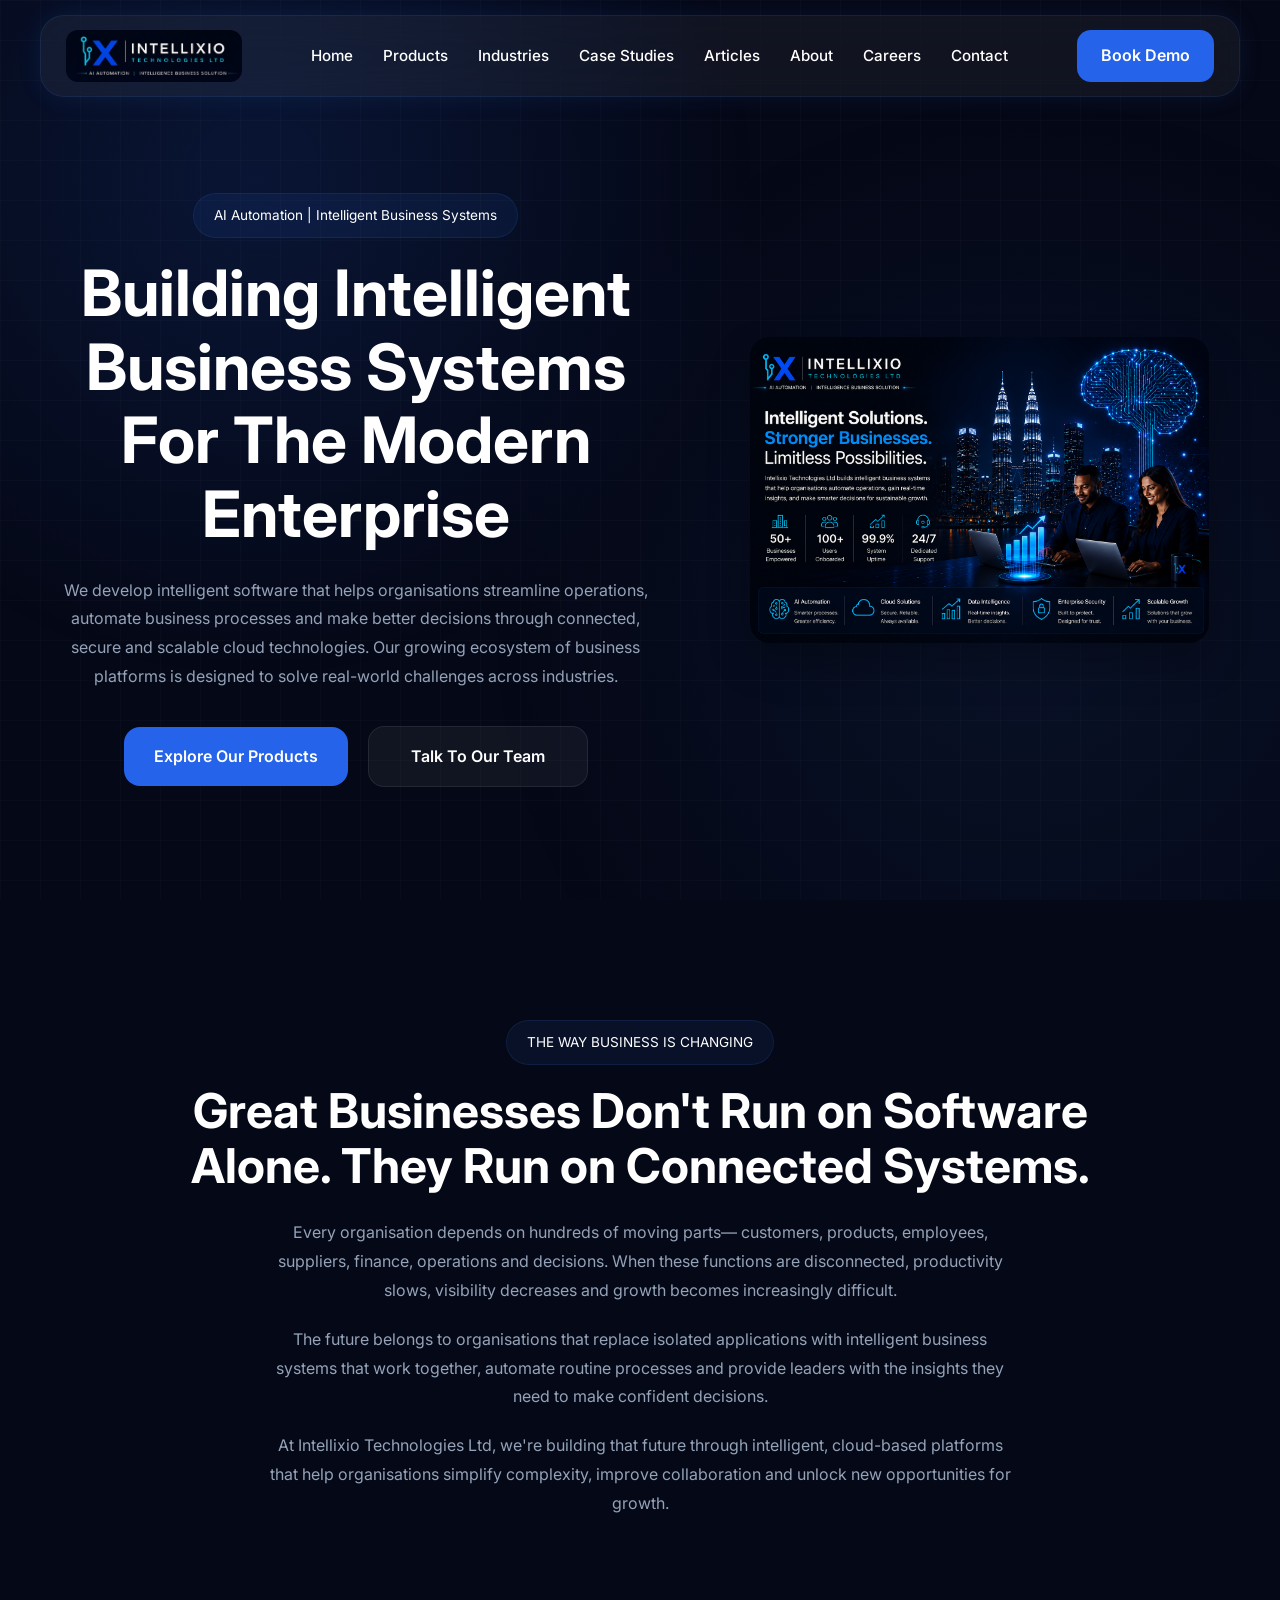
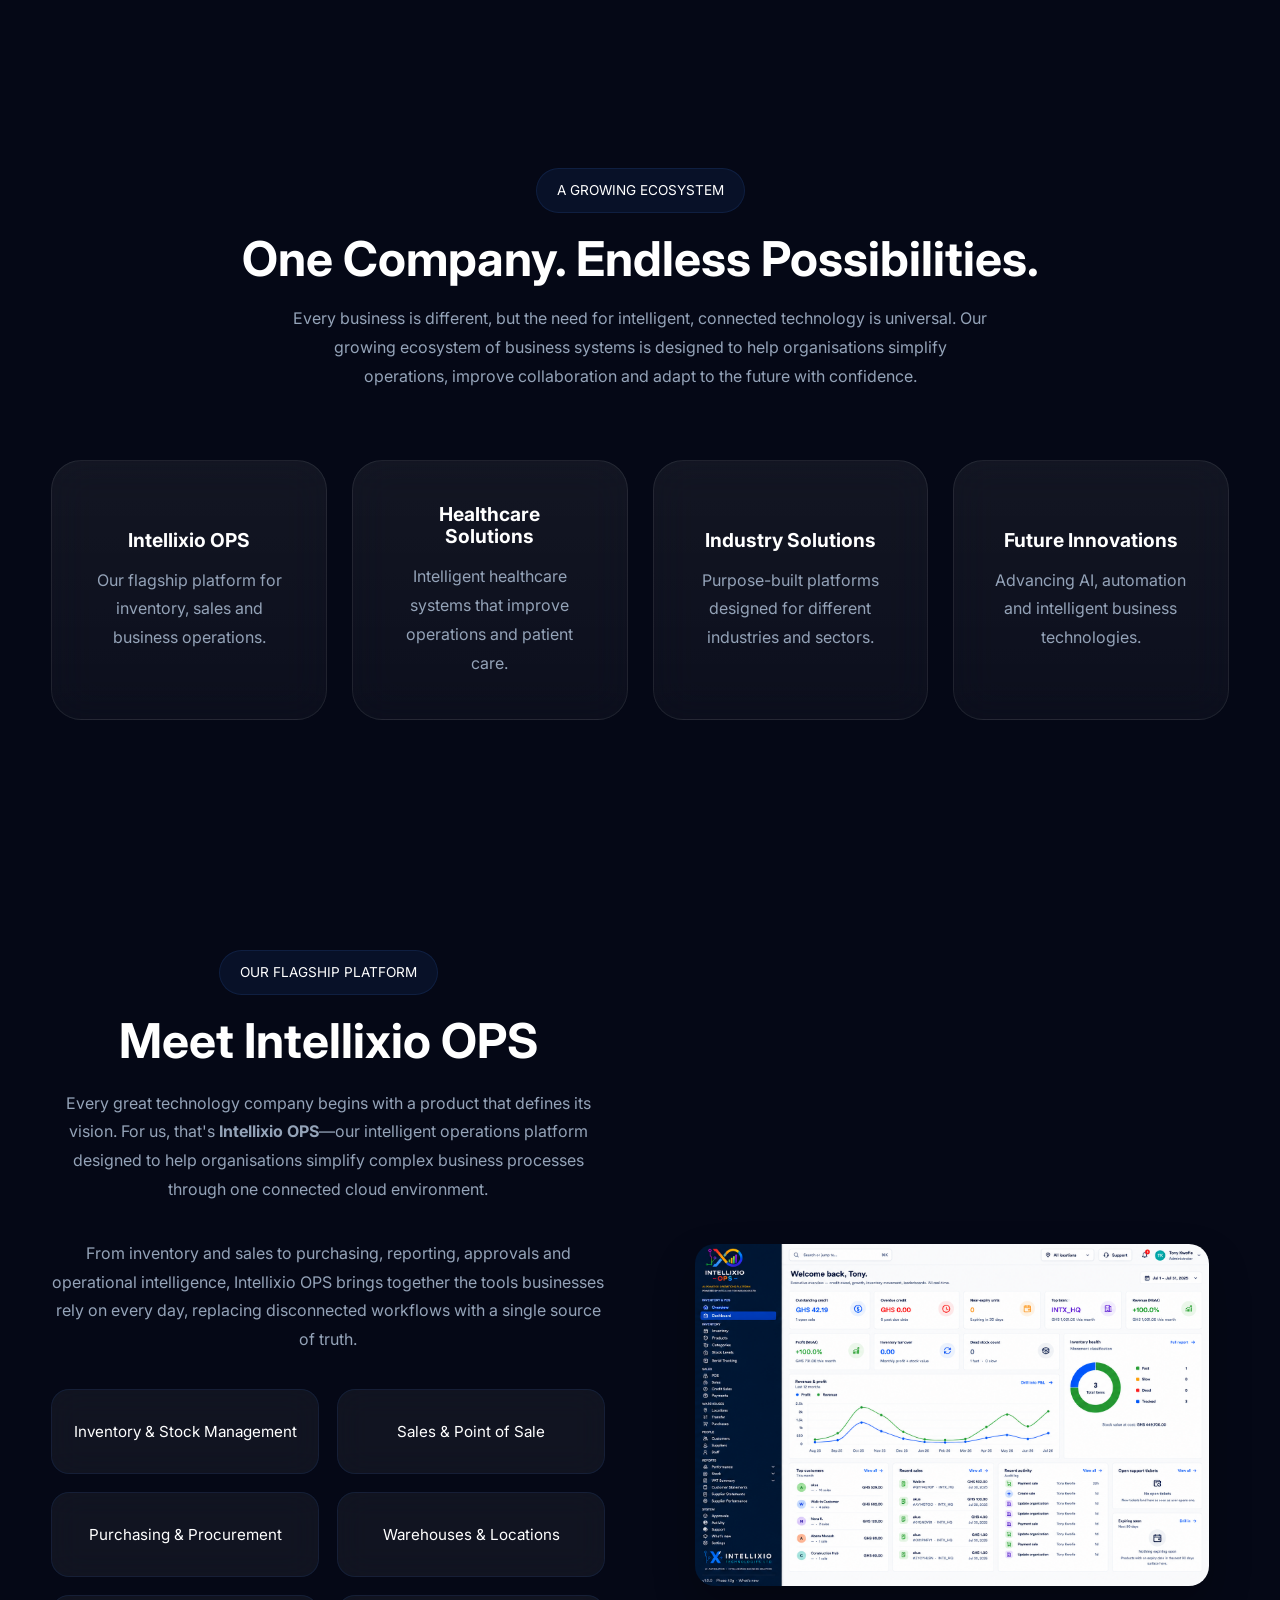
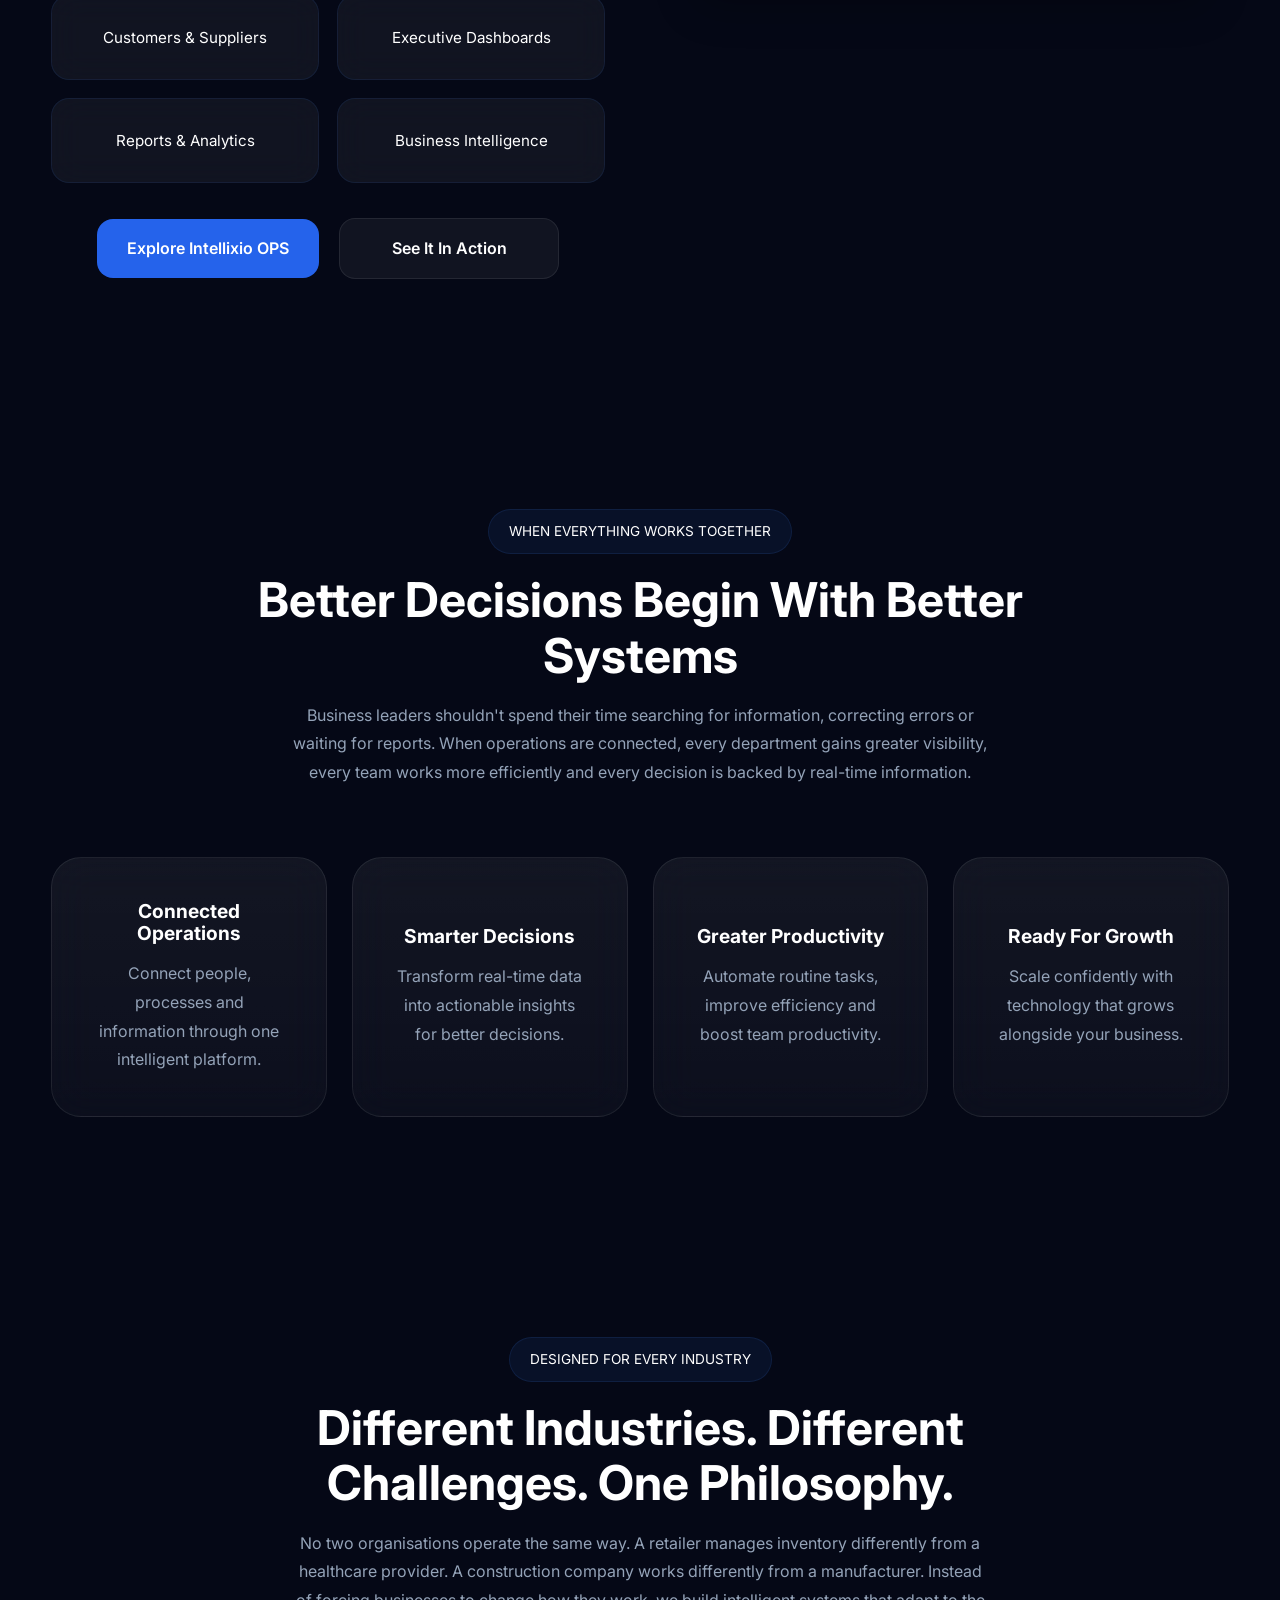
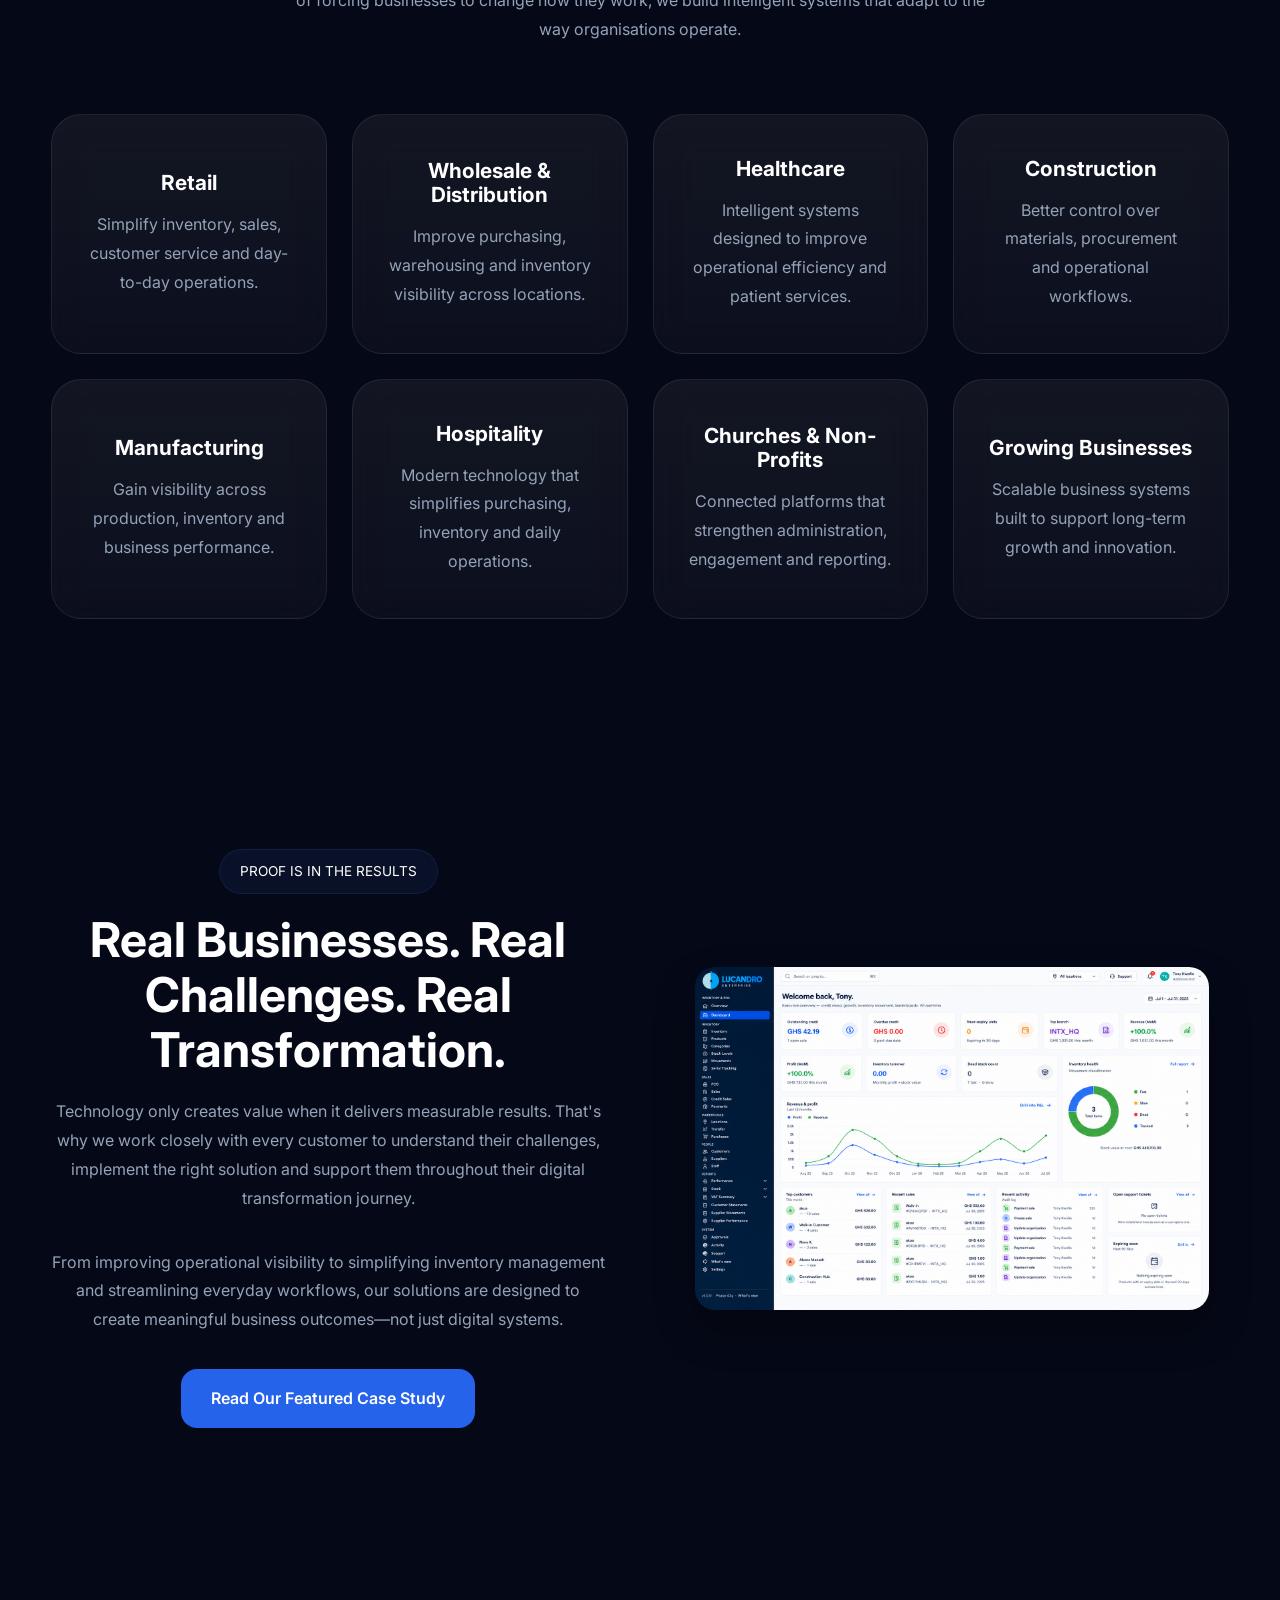
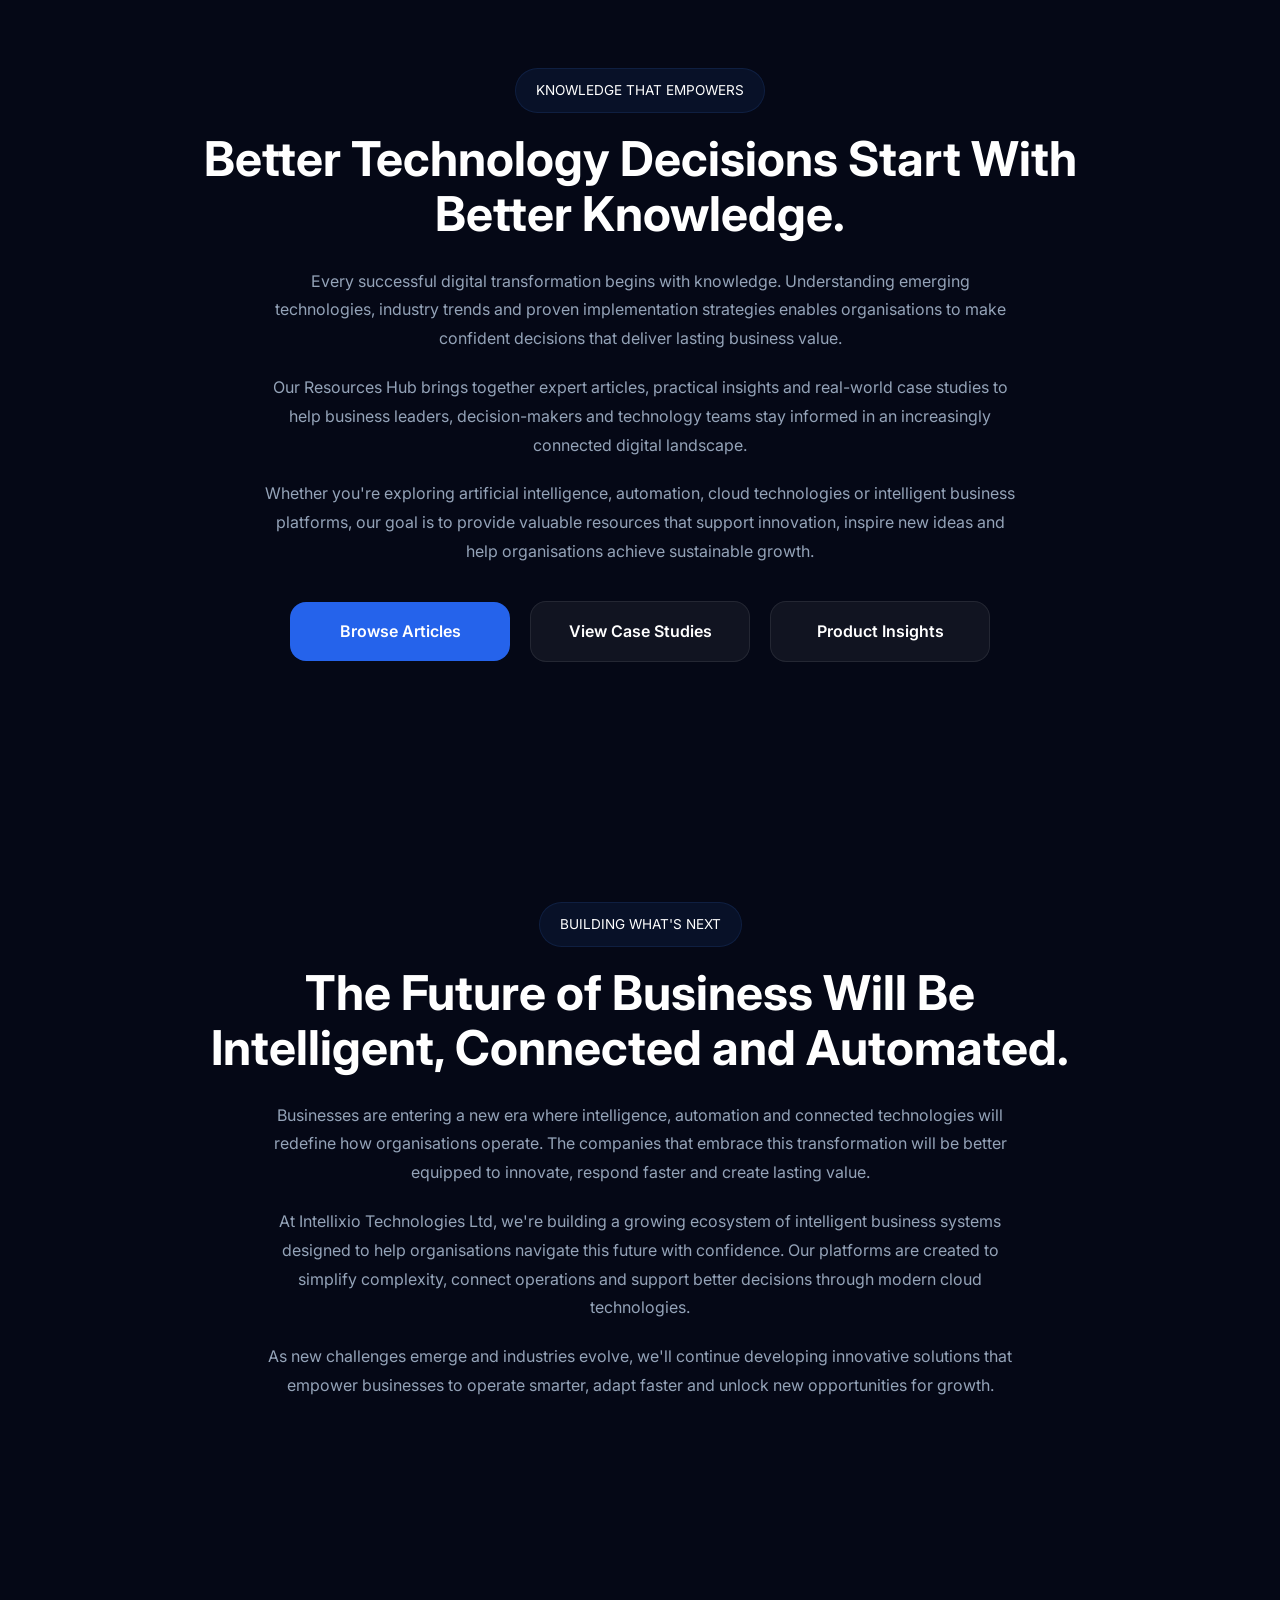
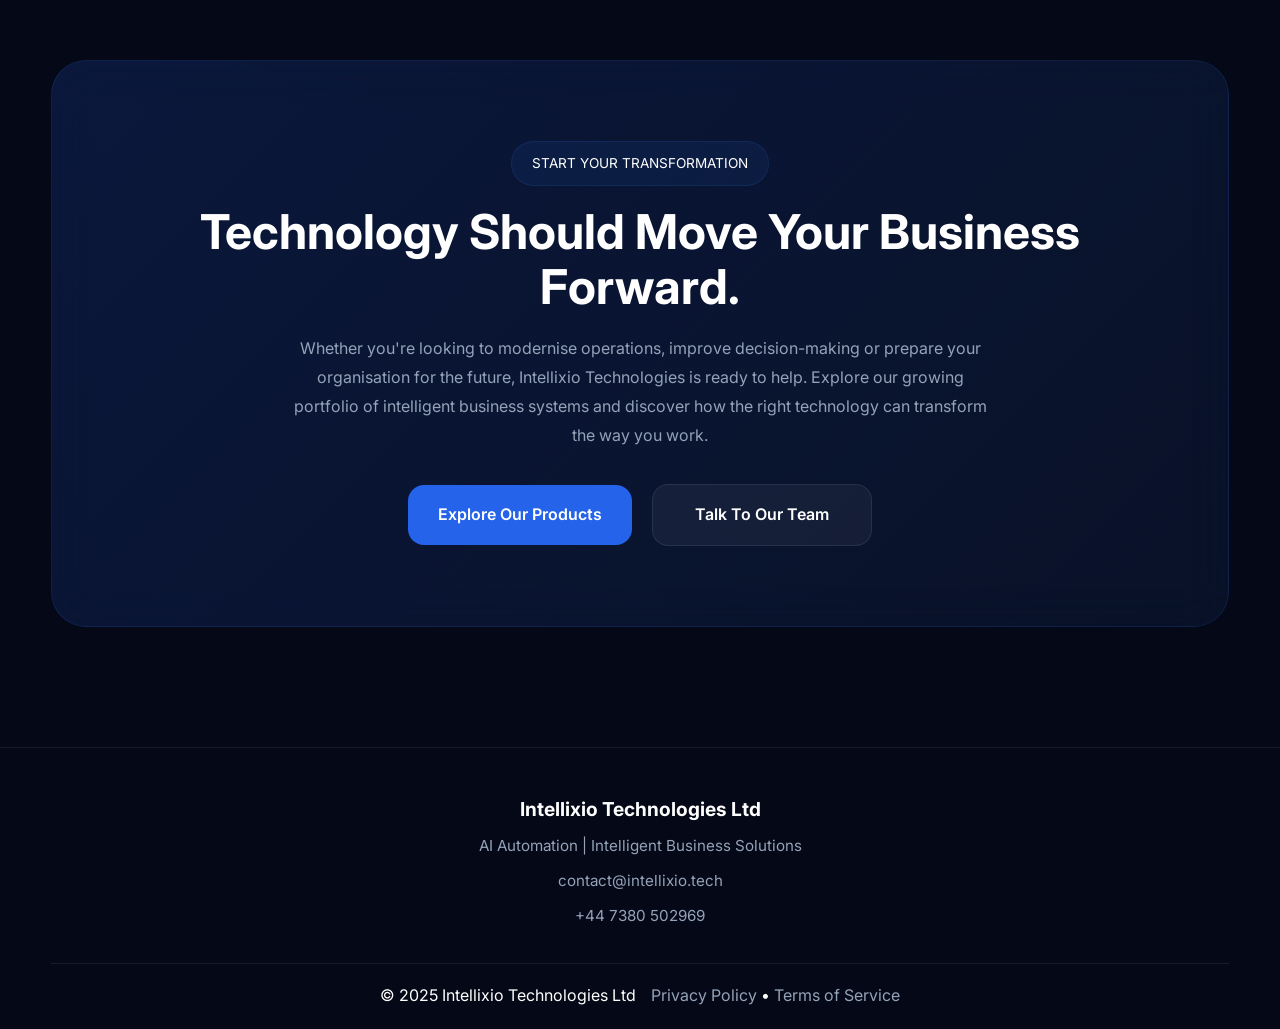
<file: index.html>
<!DOCTYPE html>
<html lang="en">

<head>

    <meta charset="UTF-8">

    <meta name="viewport" content="width=device-width, initial-scale=1.0">

    <title>

        Intellixio Technologies Ltd | AI Automation | Intelligent Business Systems

    </title>

    <meta name="description"
        content="Intellixio Technologies Ltd develops intelligent business systems that help organisations automate operations, improve decision-making and accelerate digital transformation through secure cloud-based software.">

    <meta name="keywords"
        content="AI Automation, Intelligent Business Systems, Business Software, Digital Transformation, Cloud Software, Intellixio Technologies">

    <meta name="author" content="Intellixio Technologies Ltd">

    <!-- Open Graph -->

    <!-- Open Graph -->

    <meta property="og:type" content="website">

    <meta property="og:site_name" content="Intellixio Technologies Ltd">

    <meta property="og:title" content="Intellixio Technologies Ltd">

    <meta property="og:description" content="Building intelligent business systems for modern organisations.">

    <meta property="og:url" content="https://intellixio.tech/">

    <meta property="og:image" content="https://intellixio.tech/assets/images/open-graph.png">

    <meta property="og:image:width" content="1200">

    <meta property="og:image:height" content="630">

    <meta property="og:image:alt" content="Intellixio Technologies Ltd - AI Automation | Intelligent Business Systems">

    <!-- Favicon -->

    <!-- ==========================================
     FAVICONS
========================================== -->

    <link rel="icon" type="image/x-icon" href="/assets/images/favicon/favicon.ico">

    <link rel="icon" type="image/png" sizes="16x16" href="/assets/images/favicon/favicon-16x16.png">

    <link rel="icon" type="image/png" sizes="32x32" href="/assets/images/favicon/favicon-32x32.png">

    <link rel="apple-touch-icon" sizes="180x180" href="/assets/images/favicon/apple-touch-icon.png">

    <link rel="manifest" href="/assets/images/favicon/site.webmanifest">

    <meta name="theme-color" content="#07142A">

    <!-- Google Fonts -->

    <link rel="preconnect" href="https://fonts.googleapis.com">

    <link rel="preconnect" href="https://fonts.gstatic.com" crossorigin>

    <link href="https://fonts.googleapis.com/css2?family=Inter:wght@300;400;500;600;700;800&display=swap"
        rel="stylesheet">

    <!-- CSS -->

    <link rel="stylesheet" href="assets/css/style.css">

    <link rel="stylesheet" href="assets/css/responsive.css">

    <script defer src="assets/js/main.js"></script>

</head>

<body>

    <!-- ==========================================
         NAVIGATION
    ========================================== -->

    <header class="navbar">

        <div class="logo">

            <a href="index.html">

                <img src="assets/images/logo2.jpg" alt="Intellixio Technologies Ltd">

            </a>

        </div>

        <nav>

            <ul class="nav-links">

                <li>
                    <a href="index.html">Home</a>
                </li>

                <li class="dropdown">

                    <a href="products.html">

                        Products

                    </a>

                    <ul class="dropdown-menu">

                        <li>

                            <a href="products/intellixio-ops.html">

                                <strong>

                                    Intellixio OPS

                                </strong>

                                <span>

                                    Our Flagship Operations Platform

                                </span>

                            </a>

                        </li>

                    </ul>

                </li>

                <li>
                    <a href="industries.html">Industries</a>
                </li>

                <li>
                    <a href="case-studies/index.html">Case Studies</a>
                </li>

                <li>
                    <a href="articles/index.html">Articles</a>
                </li>

                <li>
                    <a href="about.html">About</a>
                </li>

                <li>
                    <a href="careers.html">Careers</a>
                </li>

                <li>
                    <a href="contact.html">Contact</a>
                </li>

            </ul>

        </nav>

        <a href="contact.html" class="btn-demo glow">

            Book Demo

        </a>

        <button class="menu-toggle">

            ☰

        </button>

        <div class="mobile-nav">

            <ul>

                <li><a href="index.html">Home</a></li>
                <li><a href="products.html">Products</a></li>
                <li><a href="industries.html">Industries</a></li>
                <li><a href="case-studies/index.html">Case Studies</a></li>
                <li><a href="articles/index.html">Articles</a></li>
                <li><a href="about.html">About</a></li>
                <li><a href="careers.html">Careers</a></li>
                <li><a href="contact.html">Contact</a></li>

            </ul>

            <a href="contact.html" class="mobile-demo">

                Book Demo

            </a>

        </div>

    </header>

    <!-- ==========================================
         HERO
    ========================================== -->

    <section class="hero">

        <div class="container">

            <div class="hero-content">

                <!-- LEFT -->

                <div class="hero-left">

                    <span class="section-tag">

                        AI Automation | Intelligent Business Systems

                    </span>

                    <h1>

                        Building Intelligent
                        Business Systems
                        For The Modern Enterprise

                    </h1>

                    <p>

                        We develop intelligent software that helps organisations
                        streamline operations, automate business processes and
                        make better decisions through connected, secure and
                        scalable cloud technologies. Our growing ecosystem of
                        business platforms is designed to solve real-world
                        challenges across industries.

                    </p>

                    <div class="hero-buttons">

                        <a href="products.html" class="btn-primary glow">

                            Explore Our Products

                        </a>

                        <a href="contact.html" class="btn-secondary">

                            Talk To Our Team

                        </a>

                    </div>

                </div>

                <!-- RIGHT -->

                <div class="hero-right">

                    <div class="dashboard-preview">

                        <img src="assets/images/Home page 1.png" alt="Intellixio Technologies Platform"
                            class="dashboard-image">

                    </div>

                </div>

            </div>

        </div>

    </section>

    <!-- ==========================================
     THE FUTURE OF BUSINESS
========================================== -->

    <section class="company-story">

        <div class="container">

            <div class="story-content">

                <span class="section-tag">

                    THE WAY BUSINESS IS CHANGING

                </span>

                <h2>

                    Great Businesses Don't Run
                    on Software Alone.

                    They Run on Connected Systems.

                </h2>

                <p>

                    Every organisation depends on hundreds of moving parts—
                    customers, products, employees, suppliers, finance,
                    operations and decisions. When these functions are
                    disconnected, productivity slows, visibility decreases
                    and growth becomes increasingly difficult.

                </p>

                <p>

                    The future belongs to organisations that replace isolated
                    applications with intelligent business systems that work
                    together, automate routine processes and provide leaders
                    with the insights they need to make confident decisions.

                </p>

                <p>

                    At Intellixio Technologies Ltd, we're building that future
                    through intelligent, cloud-based platforms that help
                    organisations simplify complexity, improve collaboration
                    and unlock new opportunities for growth.

                </p>

            </div>

        </div>

    </section>

    <!-- ==========================================
     PRODUCT ECOSYSTEM
========================================== -->

    <section class="trust-section">

        <div class="container">

            <div class="section-header">

                <span class="section-tag">

                    A GROWING ECOSYSTEM

                </span>

                <h2>

                    One Company.
                    Endless Possibilities.

                </h2>

                <p>

                    Every business is different, but the need for intelligent,
                    connected technology is universal. Our growing ecosystem of
                    business systems is designed to help organisations simplify
                    operations, improve collaboration and adapt to the future
                    with confidence.

                </p>

            </div>

            <div class="trust-grid">

                <div class="trust-card">

                    <h3>

                        Intellixio OPS

                    </h3>

                    <p>

                        Our flagship platform for
                        inventory, sales and
                        business operations.

                    </p>

                </div>

                <div class="trust-card">

                    <h3>

                        Healthcare Solutions

                    </h3>

                    <p>

                        Intelligent healthcare
                        systems that improve
                        operations and patient care.

                    </p>

                </div>

                <div class="trust-card">

                    <h3>

                        Industry Solutions

                    </h3>

                    <p>

                        Purpose-built platforms
                        designed for different
                        industries and sectors.

                    </p>

                </div>

                <div class="trust-card">

                    <h3>

                        Future Innovations

                    </h3>

                    <p>

                        Advancing AI, automation
                        and intelligent business
                        technologies.

                    </p>

                </div>

            </div>


        </div>

        </div>

    </section>

    <!-- ==========================================
     FEATURED PLATFORM
========================================== -->

    <section class="ops-showcase">

        <div class="container">

            <div class="showcase-content">

                <!-- LEFT -->

                <div class="showcase-left">

                    <span class="section-tag">

                        OUR FLAGSHIP PLATFORM

                    </span>

                    <h2>

                        Meet Intellixio OPS

                    </h2>

                    <p>

                        Every great technology company begins with a product
                        that defines its vision. For us, that's
                        <strong>Intellixio OPS</strong>—our intelligent
                        operations platform designed to help organisations
                        simplify complex business processes through one
                        connected cloud environment.

                    </p>

                    <p>

                        From inventory and sales to purchasing, reporting,
                        approvals and operational intelligence, Intellixio OPS
                        brings together the tools businesses rely on every day,
                        replacing disconnected workflows with a single source
                        of truth.

                    </p>

                    <ul class="feature-list">

                        <li>

                            Inventory & Stock Management

                        </li>

                        <li>

                            Sales & Point of Sale

                        </li>

                        <li>

                            Purchasing & Procurement

                        </li>

                        <li>

                            Warehouses & Locations

                        </li>

                        <li>

                            Customers & Suppliers

                        </li>

                        <li>

                            Executive Dashboards

                        </li>

                        <li>

                            Reports & Analytics

                        </li>

                        <li>

                            Business Intelligence

                        </li>

                    </ul>

                    <div class="hero-buttons">

                        <a href="products/intellixio-ops.html" class="btn-primary glow">

                            Explore Intellixio OPS

                        </a>

                        <a href="case-studies/lucandro-enterprise.html" class="btn-secondary">

                            See It In Action

                        </a>

                    </div>

                </div>

                <!-- RIGHT -->

                <div class="showcase-right">

                    <div class="dashboard-preview">

                        <img src="assets/images/dashboard3.png" alt="Intellixio OPS Dashboard" class="dashboard-image">

                    </div>

                </div>

            </div>

        </div>

    </section>

    <!-- ==========================================
     WHEN EVERYTHING WORKS TOGETHER
========================================== -->

    <section class="trust-section">

        <div class="container">

            <div class="section-header">

                <span class="section-tag">

                    WHEN EVERYTHING WORKS TOGETHER

                </span>

                <h2>

                    Better Decisions Begin
                    With Better Systems

                </h2>

                <p>

                    Business leaders shouldn't spend their time searching for
                    information, correcting errors or waiting for reports.
                    When operations are connected, every department gains
                    greater visibility, every team works more efficiently
                    and every decision is backed by real-time information.

                </p>

            </div>

            <div class="trust-grid">

                <div class="trust-card">

                    <h3>

                        Connected Operations

                    </h3>

                    <p>

                        Connect people, processes
                        and information through
                        one intelligent platform.

                    </p>

                </div>

                <div class="trust-card">

                    <h3>

                        Smarter Decisions

                    </h3>

                    <p>

                        Transform real-time data
                        into actionable insights
                        for better decisions.

                    </p>

                </div>

                <div class="trust-card">

                    <h3>

                        Greater Productivity

                    </h3>

                    <p>

                        Automate routine tasks,
                        improve efficiency and
                        boost team productivity.

                    </p>

                </div>

                <div class="trust-card">

                    <h3>

                        Ready For Growth

                    </h3>

                    <p>

                        Scale confidently with
                        technology that grows
                        alongside your business.

                    </p>

                </div>

            </div>


        </div>

    </section>

    <!-- ==========================================
     EVERY BUSINESS HAS A DIFFERENT STORY
========================================== -->

    <section class="industries-section">

        <div class="container">

            <div class="section-header">

                <span class="section-tag">

                    DESIGNED FOR EVERY INDUSTRY

                </span>

                <h2>

                    Different Industries.
                    Different Challenges.
                    One Philosophy.

                </h2>

                <p>

                    No two organisations operate the same way. A retailer manages
                    inventory differently from a healthcare provider. A construction
                    company works differently from a manufacturer. Instead of forcing
                    businesses to change how they work, we build intelligent systems
                    that adapt to the way organisations operate.

                </p>

            </div>

            <div class="industries-grid">

                <div class="industry-card">

                    <h3>

                        Retail

                    </h3>

                    <p>

                        Simplify inventory, sales,
                        customer service and
                        day-to-day operations.

                    </p>

                </div>

                <div class="industry-card">

                    <h3>

                        Wholesale & Distribution

                    </h3>

                    <p>

                        Improve purchasing,
                        warehousing and inventory
                        visibility across locations.

                    </p>

                </div>

                <div class="industry-card">

                    <h3>

                        Healthcare

                    </h3>

                    <p>

                        Intelligent systems designed
                        to improve operational
                        efficiency and patient services.

                    </p>

                </div>

                <div class="industry-card">

                    <h3>

                        Construction

                    </h3>

                    <p>

                        Better control over materials,
                        procurement and operational
                        workflows.

                    </p>

                </div>

                <div class="industry-card">

                    <h3>

                        Manufacturing

                    </h3>

                    <p>

                        Gain visibility across
                        production, inventory
                        and business performance.

                    </p>

                </div>

                <div class="industry-card">

                    <h3>

                        Hospitality

                    </h3>

                    <p>

                        Modern technology that
                        simplifies purchasing,
                        inventory and daily operations.

                    </p>

                </div>

                <div class="industry-card">

                    <h3>

                        Churches & Non-Profits

                    </h3>

                    <p>

                        Connected platforms that
                        strengthen administration,
                        engagement and reporting.

                    </p>

                </div>

                <div class="industry-card">

                    <h3>

                        Growing Businesses

                    </h3>

                    <p>

                        Scalable business systems
                        built to support long-term
                        growth and innovation.

                    </p>

                </div>

            </div>

        </div>

    </section>

    <!-- ==========================================
     PROOF IS IN THE RESULTS
========================================== -->

    <section class="company-story">

        <div class="container">

            <div class="showcase-content">

                <!-- LEFT -->

                <div class="showcase-left">

                    <span class="section-tag">

                        PROOF IS IN THE RESULTS

                    </span>

                    <h2>

                        Real Businesses.
                        Real Challenges.
                        Real Transformation.

                    </h2>

                    <p>

                        Technology only creates value when it delivers measurable
                        results. That's why we work closely with every customer to
                        understand their challenges, implement the right solution
                        and support them throughout their digital transformation journey.

                    </p>

                    <p>

                        From improving operational visibility to simplifying
                        inventory management and streamlining everyday workflows,
                        our solutions are designed to create meaningful business
                        outcomes—not just digital systems.

                    </p>

                    <div class="hero-buttons">

                        <a href="case-studies/lucandro-enterprise.html" class="btn-primary glow">

                            Read Our Featured Case Study

                        </a>

                    </div>

                </div>

                <!-- RIGHT -->

                <div class="dashboard-preview">

                    <img src="assets/images/dashboard1.png" alt="Lucandro Enterprise Dashboard" class="dashboard-image">

                </div>

            </div>

        </div>

    </section>



    <!-- ==========================================
     KNOWLEDGE THAT EMPOWERS
========================================== -->

    <section class="company-story">

        <div class="container">

            <div class="story-content">

                <span class="section-tag">

                    KNOWLEDGE THAT EMPOWERS

                </span>

                <h2>

                    Better Technology Decisions
                    Start With Better Knowledge.

                </h2>

                <p>

                    Every successful digital transformation begins with
                    knowledge. Understanding emerging technologies,
                    industry trends and proven implementation strategies
                    enables organisations to make confident decisions
                    that deliver lasting business value.

                </p>

                <p>

                    Our Resources Hub brings together expert articles,
                    practical insights and real-world case studies to
                    help business leaders, decision-makers and technology
                    teams stay informed in an increasingly connected
                    digital landscape.

                </p>

                <p>

                    Whether you're exploring artificial intelligence,
                    automation, cloud technologies or intelligent business
                    platforms, our goal is to provide valuable resources
                    that support innovation, inspire new ideas and help
                    organisations achieve sustainable growth.

                </p>

                <div class="hero-buttons">

                    <a href="articles/index.html" class="btn-primary glow">

                        Browse Articles

                    </a>

                    <a href="case-studies/index.html" class="btn-secondary">

                        View Case Studies

                    </a>

                    <a href="products.html" class="btn-secondary">

                        Product Insights

                    </a>

                </div>

            </div>

        </div>

    </section>




    <!-- ==========================================
     BUILDING WHAT'S NEXT
========================================== -->

    <section class="company-story">

        <div class="container">

            <div class="story-content">

                <span class="section-tag">

                    BUILDING WHAT'S NEXT

                </span>

                <h2>

                    The Future of Business
                    Will Be Intelligent,
                    Connected and Automated.

                </h2>

                <p>

                    Businesses are entering a new era where intelligence,
                    automation and connected technologies will redefine how
                    organisations operate. The companies that embrace this
                    transformation will be better equipped to innovate,
                    respond faster and create lasting value.

                </p>

                <p>

                    At Intellixio Technologies Ltd, we're building a growing
                    ecosystem of intelligent business systems designed to help
                    organisations navigate this future with confidence. Our
                    platforms are created to simplify complexity, connect
                    operations and support better decisions through modern
                    cloud technologies.

                </p>

                <p>

                    As new challenges emerge and industries evolve, we'll
                    continue developing innovative solutions that empower
                    businesses to operate smarter, adapt faster and unlock
                    new opportunities for growth.

                </p>

            </div>

        </div>

    </section>

    <!-- ==========================================
     FINAL CALL TO ACTION
========================================== -->

    <section class="about-cta">

        <div class="container">

            <div class="cta-box">

                <span class="section-tag">

                    START YOUR TRANSFORMATION

                </span>

                <h2>

                    Technology Should Move
                    Your Business Forward.

                </h2>

                <p>

                    Whether you're looking to modernise operations, improve
                    decision-making or prepare your organisation for the future,
                    Intellixio Technologies is ready to help. Explore our growing
                    portfolio of intelligent business systems and discover how the
                    right technology can transform the way you work.

                </p>

                <div class="hero-buttons">

                    <a href="products.html" class="btn-primary glow">

                        Explore Our Products

                    </a>

                    <a href="contact.html" class="btn-secondary">

                        Talk To Our Team

                    </a>

                </div>

            </div>

        </div>

    </section>

    <!-- ==========================================
         FOOTER
    ========================================== -->




    <footer class="footer">




        <div class="container">




            <div class="footer-grid">




                <div class="footer-column">




                    <h3>




                        Intellixio Technologies Ltd




                    </h3>




                    <p>




                        AI Automation |
                        Intelligent Business Solutions




                    </p>




                    <p>




                        contact@intellixio.tech




                    </p>




                    <p>




                        +44 7380 502969




                    </p>




                </div>




            </div>




            <div class="footer-bottom">




                <div>




                    © 2025 Intellixio Technologies Ltd




                </div>




                <div>




                    <a href="privacy-policy.html">




                        Privacy Policy




                    </a>




                    •




                    <a href="terms-of-service.html">




                        Terms of Service




                    </a>




                </div>




            </div>




        </div>




    </footer>
</body>




</html>
</file>
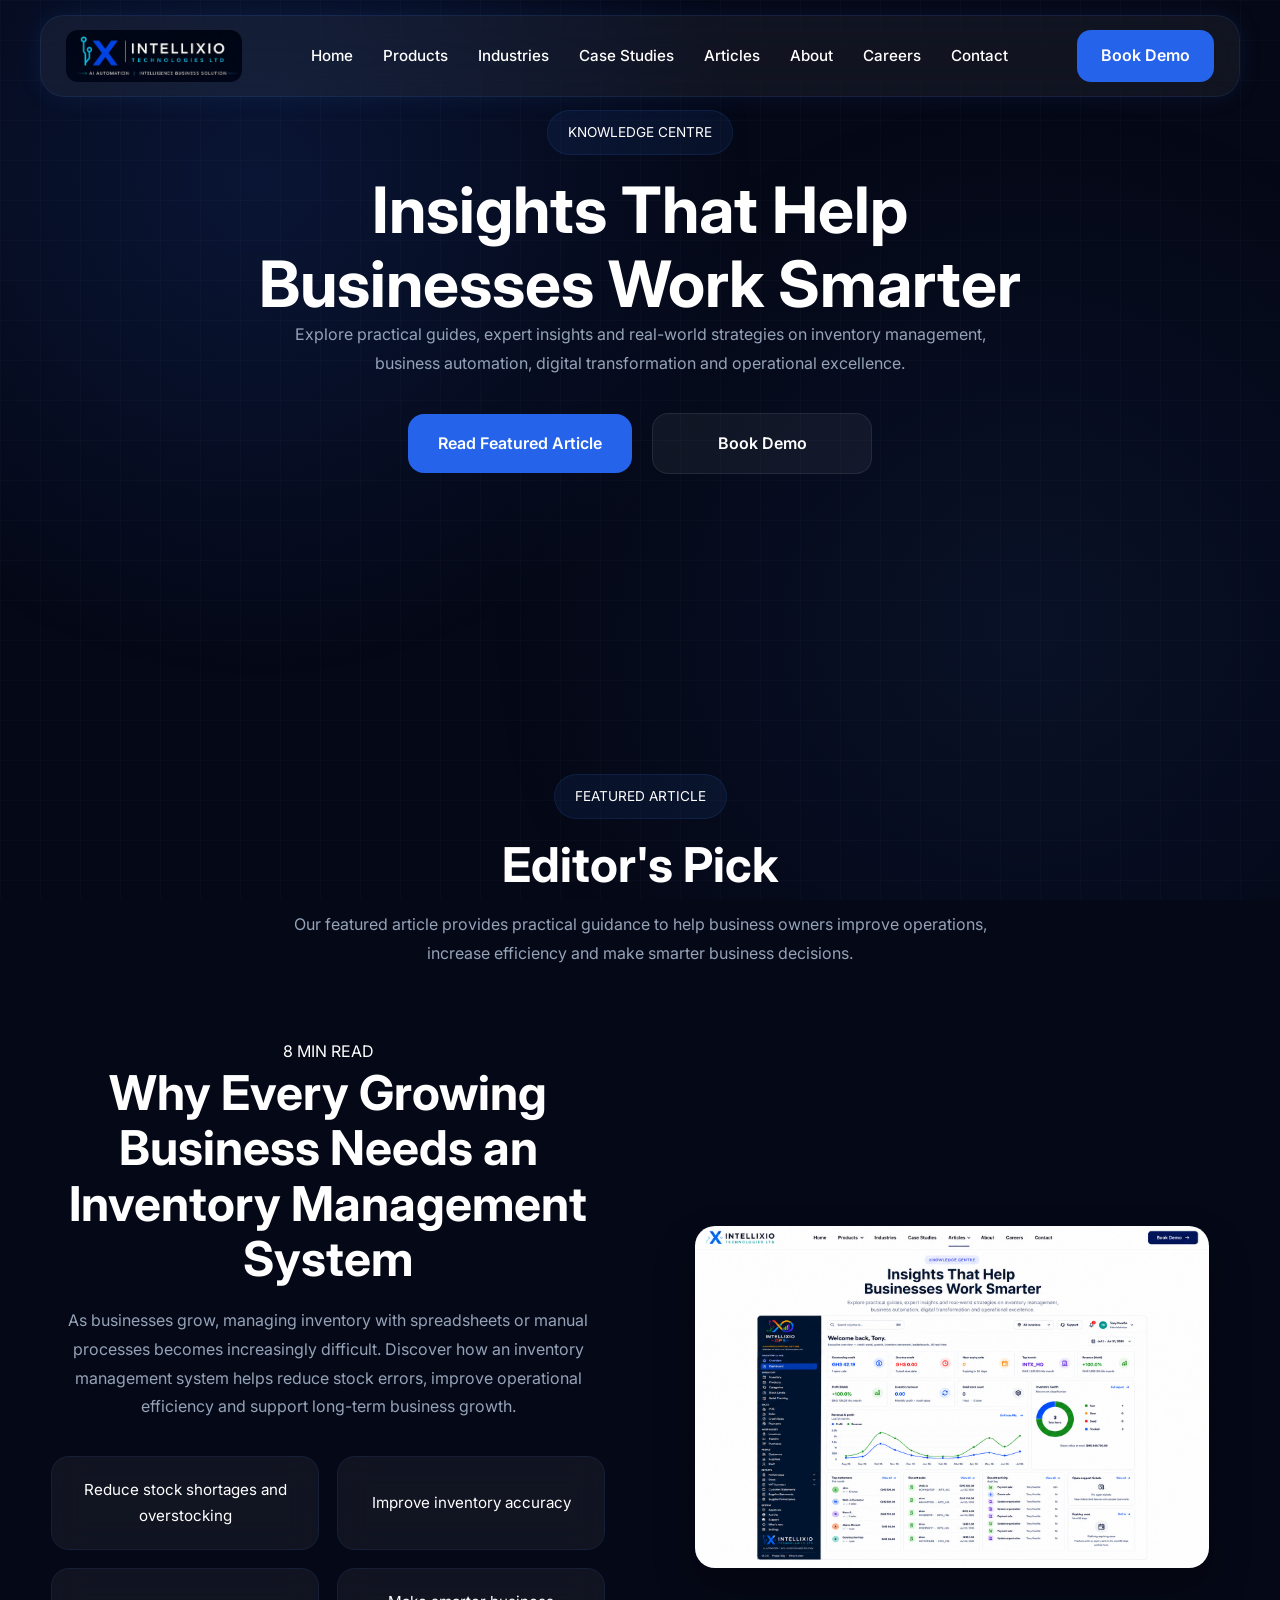
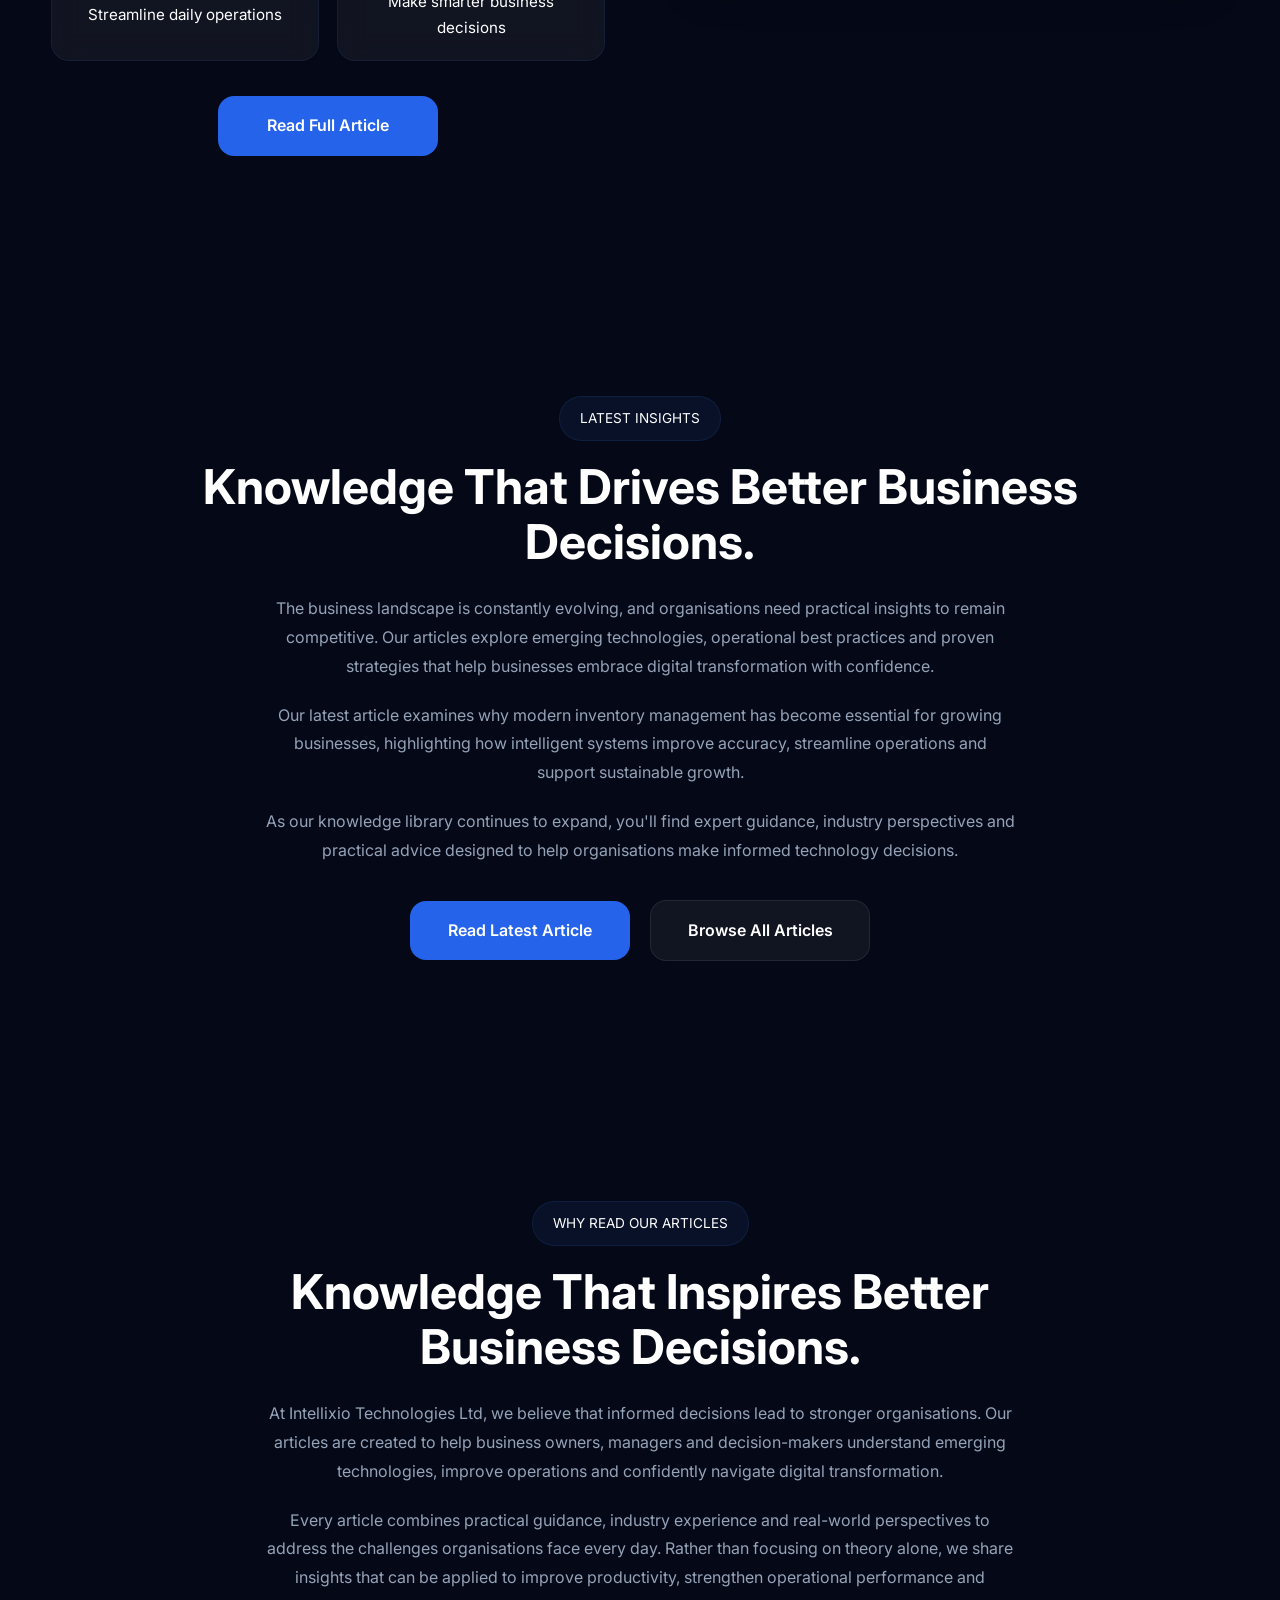
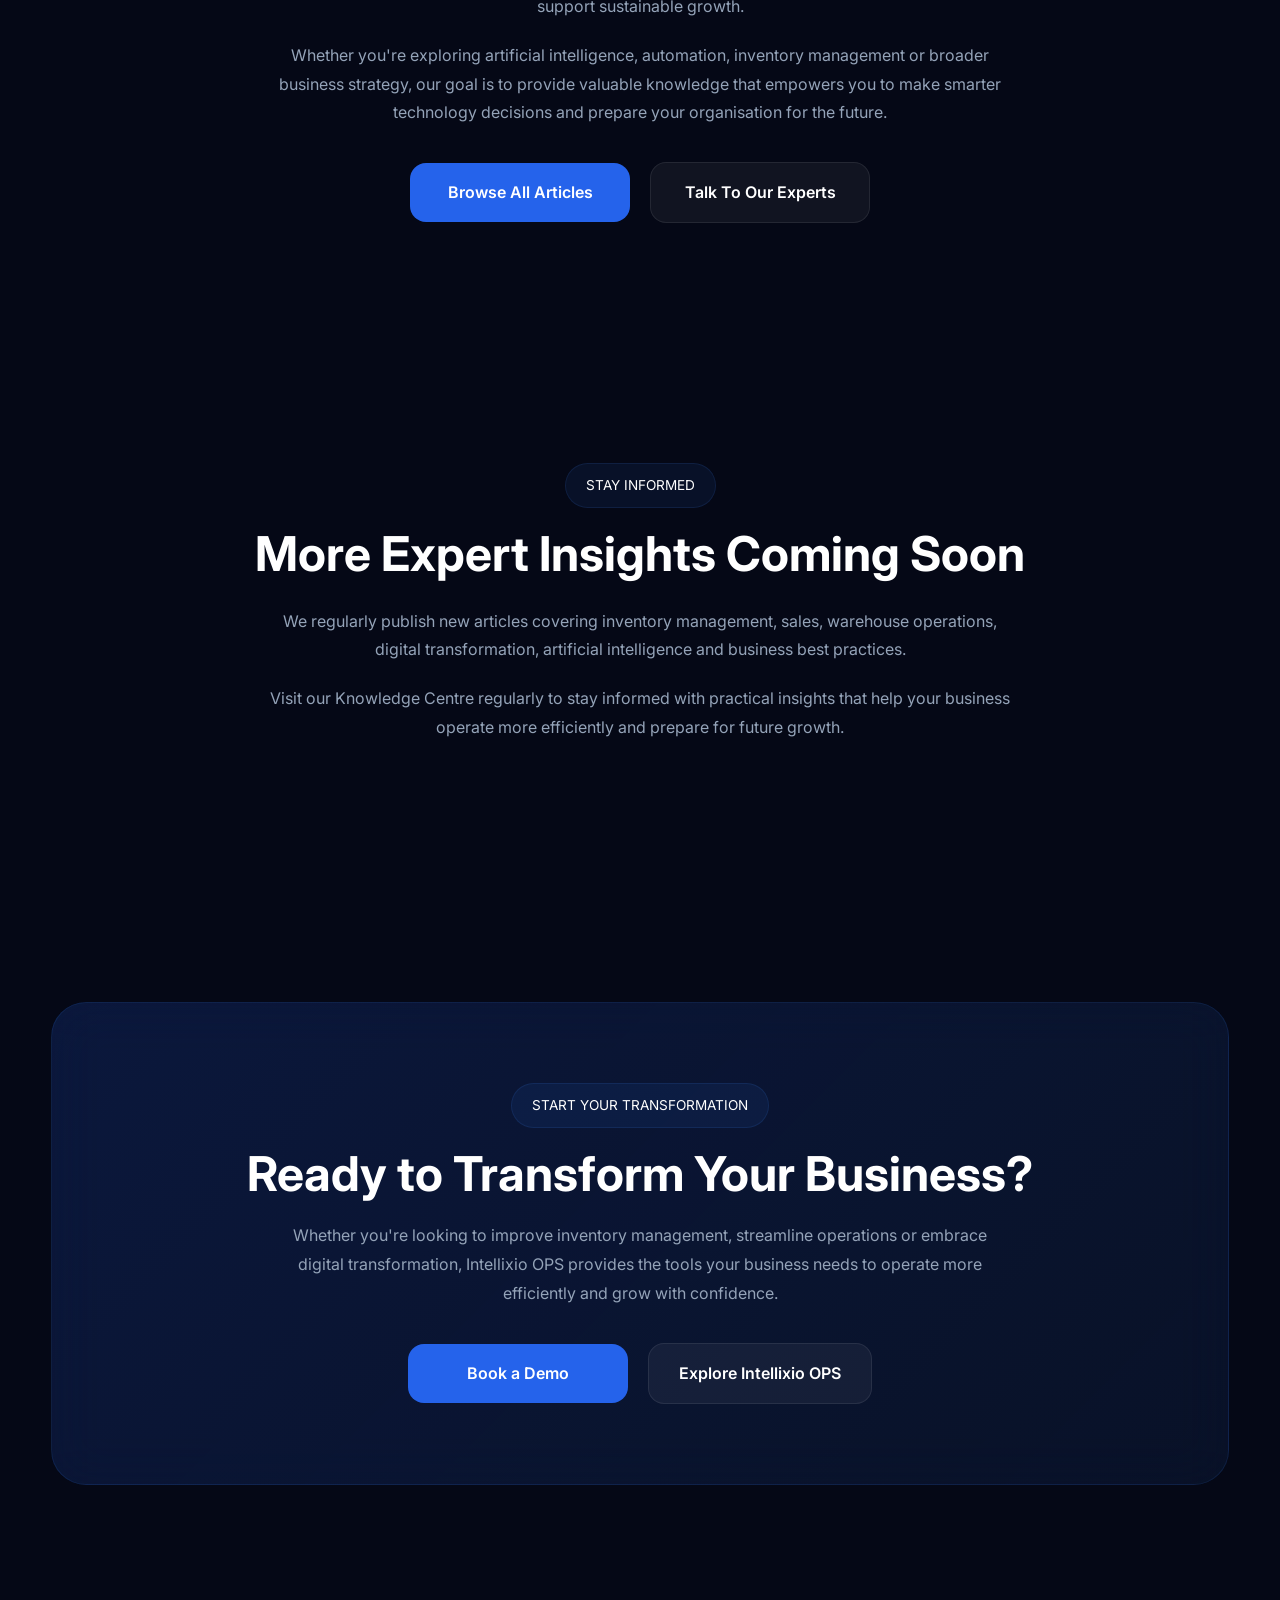
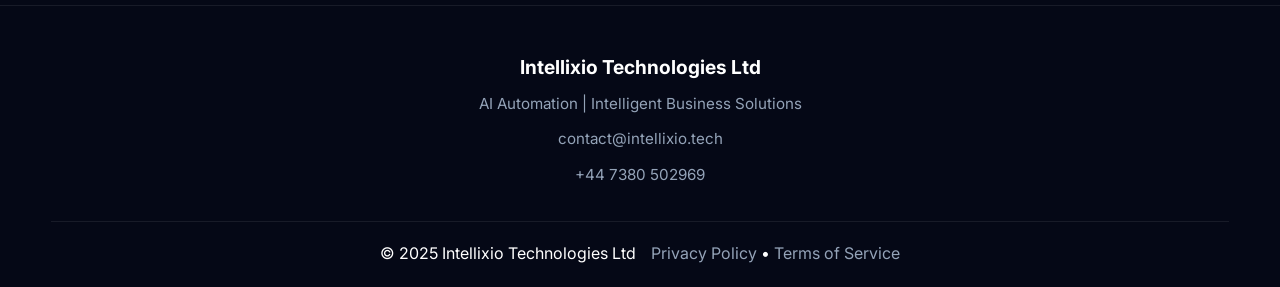
<file: articles/index.html>
<!DOCTYPE html>
<html lang="en">

<head>

    <meta charset="UTF-8">

    <meta name="viewport" content="width=device-width, initial-scale=1.0">

    <title>

        Articles | Intellixio Technologies Ltd

    </title>

    <meta name="description"
        content="Explore expert insights, practical guides and best practices on inventory management, business automation, AI and digital transformation.">

    <meta name="keywords"
        content="Inventory Management, Business Automation, AI, Digital Transformation, Business Articles, Intellixio">

    <meta name="author" content="Intellixio Technologies Ltd">

    <!-- Open Graph -->

    <meta property="og:title" content="Articles | Intellixio Technologies Ltd">

    <meta property="og:description" content="Practical business insights from Intellixio Technologies.">

    <meta property="og:image" content="https://www.intellixio.tech/assets/images/articles-cover.jpg">

    <meta property="og:type" content="website">

    <meta property="og:url" content="https://www.intellixio.tech/articles/">

    <!-- Twitter -->

    <meta name="twitter:card" content="summary_large_image">

    <meta name="twitter:title" content="Articles | Intellixio Technologies Ltd">

    <meta name="twitter:description" content="Expert insights to help businesses work smarter.">

    <!-- Favicon -->

    <!-- ==========================================
     FAVICONS
========================================== -->


    <link rel="icon" type="image/x-icon" href="/assets/images/favicon/favicon.ico">


    <link rel="icon" type="image/png" sizes="16x16" href="/assets/images/favicon/favicon-16x16.png">


    <link rel="icon" type="image/png" sizes="32x32" href="/assets/images/favicon/favicon-32x32.png">


    <link rel="apple-touch-icon" sizes="180x180" href="/assets/images/favicon/apple-touch-icon.png">


    <link rel="manifest" href="/assets/images/favicon/site.webmanifest">


    <meta name="theme-color" content="#07142A">

    <!-- Google Fonts -->

    <link rel="preconnect" href="https://fonts.googleapis.com">

    <link rel="preconnect" href="https://fonts.gstatic.com" crossorigin>

    <link href="https://fonts.googleapis.com/css2?family=Inter:wght@300;400;500;600;700;800&display=swap"
        rel="stylesheet">

    <!-- CSS -->

    <link rel="stylesheet" href="../assets/css/style.css">

    <link rel="stylesheet" href="../assets/css/responsive.css">

    <!-- JS -->

    <script defer src="../assets/js/main.js"></script>

</head>

<body>

    <!-- ==========================================
         NAVBAR
    ========================================== -->

    <header class="navbar">

        <div class="logo">

            <a href="../index.html">

                <img src="../assets/images/logo2.jpg" alt="Intellixio Technologies Ltd">

            </a>

        </div>

        <nav>

            <ul class="nav-links">

                <li>

                    <a href="../index.html">

                        Home

                    </a>

                </li>

                <li class="dropdown">

                    <a href="../products.html">

                        Products

                    </a>

                    <ul class="dropdown-menu">

                        <li>

                            <a href="../products/intellixio-ops.html">

                                <strong>

                                    Intellixio OPS

                                </strong>

                                <span>

                                    AI-Powered Operations Platform

                                </span>

                            </a>

                        </li>

                    </ul>

                </li>

                <li>

                    <a href="../industries.html">

                        Industries

                    </a>

                </li>

                <li>

                    <a href="../case-studies/index.html">

                        Case Studies

                    </a>

                </li>

                <li>

                    <a href="index.html">

                        Articles

                    </a>

                </li>

                <li>

                    <a href="../about.html">

                        About

                    </a>

                </li>

                <li>

                    <a href="../careers.html">

                        Careers

                    </a>

                </li>

                <li>

                    <a href="../contact.html">

                        Contact

                    </a>

                </li>

            </ul>

        </nav>

        <a href="../contact.html" class="btn-demo glow">

            Book Demo

        </a>

        <button class="menu-toggle" id="menuToggle">

            ☰

        </button>

        <div class="mobile-nav" id="mobileNav">

            <ul>

                <li><a href="../index.html">Home</a></li>

                <li><a href="../products.html">Products</a></li>

                <li><a href="../industries.html">Industries</a></li>

                <li><a href="../case-studies/index.html">Case Studies</a></li>

                <li><a href="index.html">Articles</a></li>

                <li><a href="../about.html">About</a></li>

                <li><a href="../careers.html">Careers</a></li>

                <li><a href="../contact.html">Contact</a></li>

            </ul>

            <a href="../contact.html" class="mobile-demo">

                Book Demo

            </a>

        </div>

    </header>

    <!-- ==========================================
         HERO
    ========================================== -->

    <section class="about-hero">

        <div class="container">

            <div class="section-header">

                <span class="section-tag">

                    KNOWLEDGE CENTRE

                </span>

                <h1>

                    Insights That Help
                    Businesses Work Smarter

                </h1>

                <p>

                    Explore practical guides, expert insights and
                    real-world strategies on inventory management,
                    business automation, digital transformation and
                    operational excellence.

                </p>

                <div class="hero-buttons">

                    <a href="#featured-article" class="btn-primary glow">

                        Read Featured Article

                    </a>

                    <a href="../contact.html" class="btn-secondary">

                        Book Demo

                    </a>

                </div>

            </div>

        </div>

    </section>

    <!-- ==========================================
         FEATURED ARTICLE
    ========================================== -->

    <section class="ops-showcase" id="featured-article">

        <div class="container">

            <div class="section-header">

                <span class="section-tag">

                    FEATURED ARTICLE

                </span>

                <h2>

                    Editor's Pick

                </h2>

                <p>

                    Our featured article provides practical guidance to help
                    business owners improve operations, increase efficiency
                    and make smarter business decisions.

                </p>

            </div>

            <div class="showcase-content">

                <!-- LEFT -->

                <div class="showcase-left">

                    <div class="feature-badge">

                        8 MIN READ

                    </div>

                    <h2>

                        Why Every Growing Business Needs
                        an Inventory Management System

                    </h2>

                    <p>

                        As businesses grow, managing inventory with spreadsheets
                        or manual processes becomes increasingly difficult.
                        Discover how an inventory management system helps reduce
                        stock errors, improve operational efficiency and support
                        long-term business growth.

                    </p>

                    <ul class="feature-list">

                        <li>

                            Reduce stock shortages and overstocking

                        </li>

                        <li>

                            Improve inventory accuracy

                        </li>

                        <li>

                            Streamline daily operations

                        </li>

                        <li>

                            Make smarter business decisions

                        </li>

                    </ul>

                    <div class="hero-buttons">

                        <a href="why-every-growing-business-needs-an-inventory-management-system.html"
                            class="btn-primary glow">

                            Read Full Article

                        </a>

                    </div>

                </div>

                <!-- RIGHT -->

                <div class="showcase-right">

                    <!-- Replace with your article cover image -->

                    <div class="dashboard-preview">

                        <img src="../assets/images/article-featured.png"
                            alt="Why Every Growing Business Needs an Inventory Management System"
                            class="dashboard-image">

                    </div>

                </div>

            </div>

        </div>

    </section>


    <!-- ==========================================
     LATEST INSIGHTS
========================================== -->

    <section class="company-story">

        <div class="container">

            <div class="story-content">

                <span class="section-tag">

                    LATEST INSIGHTS

                </span>

                <h2>

                    Knowledge That
                    Drives Better
                    Business Decisions.

                </h2>

                <p>

                    The business landscape is constantly evolving, and
                    organisations need practical insights to remain
                    competitive. Our articles explore emerging technologies,
                    operational best practices and proven strategies that
                    help businesses embrace digital transformation with
                    confidence.

                </p>

                <p>

                    Our latest article examines why modern inventory
                    management has become essential for growing businesses,
                    highlighting how intelligent systems improve accuracy,
                    streamline operations and support sustainable growth.

                </p>

                <p>

                    As our knowledge library continues to expand, you'll
                    find expert guidance, industry perspectives and practical
                    advice designed to help organisations make informed
                    technology decisions.

                </p>

                <div class="hero-buttons">

                    <a href="why-every-growing-business-needs-an-inventory-management-system.html"
                        class="btn-primary glow">

                        Read Latest Article

                    </a>

                    <a href="index.html" class="btn-secondary">

                        Browse All Articles

                    </a>

                </div>

            </div>

        </div>

    </section>



    <!-- =====================================================
                 FUTURE ARTICLES
                 Duplicate this card whenever a new article is published.
            ====================================================== -->

    <!--

            <div class="industry-card">

                <img src="../assets/images/article-2.jpg"
                    alt="Article">

                <div class="industry-content">

                    <span class="section-tag">

                        6 MIN READ

                    </span>

                    <h3>

                        Future Article Title

                    </h3>

                    <p>

                        Short article description goes here.

                    </p>

                    <a href="future-article.html"
                        class="learn-more">

                        Read Article →

                    </a>

                </div>

            </div>

            -->

    </div>

    </div>

    </section>

    <!-- ==========================================
     WHY READ OUR ARTICLES
========================================== -->

    <section class="company-story">

        <div class="container">

            <div class="story-content">

                <span class="section-tag">

                    WHY READ OUR ARTICLES

                </span>

                <h2>

                    Knowledge That
                    Inspires Better
                    Business Decisions.

                </h2>

                <p>

                    At Intellixio Technologies Ltd, we believe that
                    informed decisions lead to stronger organisations.
                    Our articles are created to help business owners,
                    managers and decision-makers understand emerging
                    technologies, improve operations and confidently
                    navigate digital transformation.

                </p>

                <p>

                    Every article combines practical guidance, industry
                    experience and real-world perspectives to address the
                    challenges organisations face every day. Rather than
                    focusing on theory alone, we share insights that can
                    be applied to improve productivity, strengthen
                    operational performance and support sustainable growth.

                </p>

                <p>

                    Whether you're exploring artificial intelligence,
                    automation, inventory management or broader business
                    strategy, our goal is to provide valuable knowledge
                    that empowers you to make smarter technology decisions
                    and prepare your organisation for the future.

                </p>

                <div class="hero-buttons">

                    <a href="index.html" class="btn-primary glow">

                        Browse All Articles

                    </a>

                    <a href="../contact.html" class="btn-secondary">

                        Talk To Our Experts

                    </a>

                </div>

            </div>

        </div>

    </section>



    </section>

    <!-- ==========================================
     STAY INFORMED
========================================== -->

    <section class="company-story">

        <div class="container">

            <div class="story-content">

                <span class="section-tag">

                    STAY INFORMED

                </span>

                <h2>

                    More Expert Insights Coming Soon

                </h2>

                <p>

                    We regularly publish new articles covering inventory
                    management, sales, warehouse operations, digital
                    transformation, artificial intelligence and business
                    best practices.

                </p>

                <p>

                    Visit our Knowledge Centre regularly to stay informed
                    with practical insights that help your business
                    operate more efficiently and prepare for future growth.

                </p>

            </div>

        </div>

    </section>

    <!-- ==========================================
     CALL TO ACTION
========================================== -->

    <section class="about-cta">

        <div class="container">

            <div class="cta-box">

                <span class="section-tag">

                    START YOUR TRANSFORMATION

                </span>

                <h2>

                    Ready to Transform Your Business?

                </h2>

                <p>

                    Whether you're looking to improve inventory management,
                    streamline operations or embrace digital transformation,
                    Intellixio OPS provides the tools your business needs to
                    operate more efficiently and grow with confidence.

                </p>

                <div class="hero-buttons">

                    <a href="../contact.html" class="btn-primary glow">

                        Book a Demo

                    </a>

                    <a href="../products/intellixio-ops.html" class="btn-secondary">

                        Explore Intellixio OPS

                    </a>

                </div>

            </div>

        </div>

    </section>

    <!-- ==========================================
         FOOTER
    ========================================== -->


    <footer class="footer">


        <div class="container">


            <div class="footer-grid">


                <div class="footer-column">


                    <h3>


                        Intellixio Technologies Ltd


                    </h3>


                    <p>


                        AI Automation |
                        Intelligent Business Solutions


                    </p>


                    <p>


                        contact@intellixio.tech


                    </p>


                    <p>


                        +44 7380 502969


                    </p>


                </div>


            </div>


            <div class="footer-bottom">


                <div>


                    © 2025 Intellixio Technologies Ltd


                </div>


                <div>


                    <a href="../privacy-policy.html">


                        Privacy Policy


                    </a>


                    •


                    <a href="../terms-of-service.html">


                        Terms of Service


                    </a>


                </div>


            </div>


        </div>


    </footer>


</body>


</html>
</file>
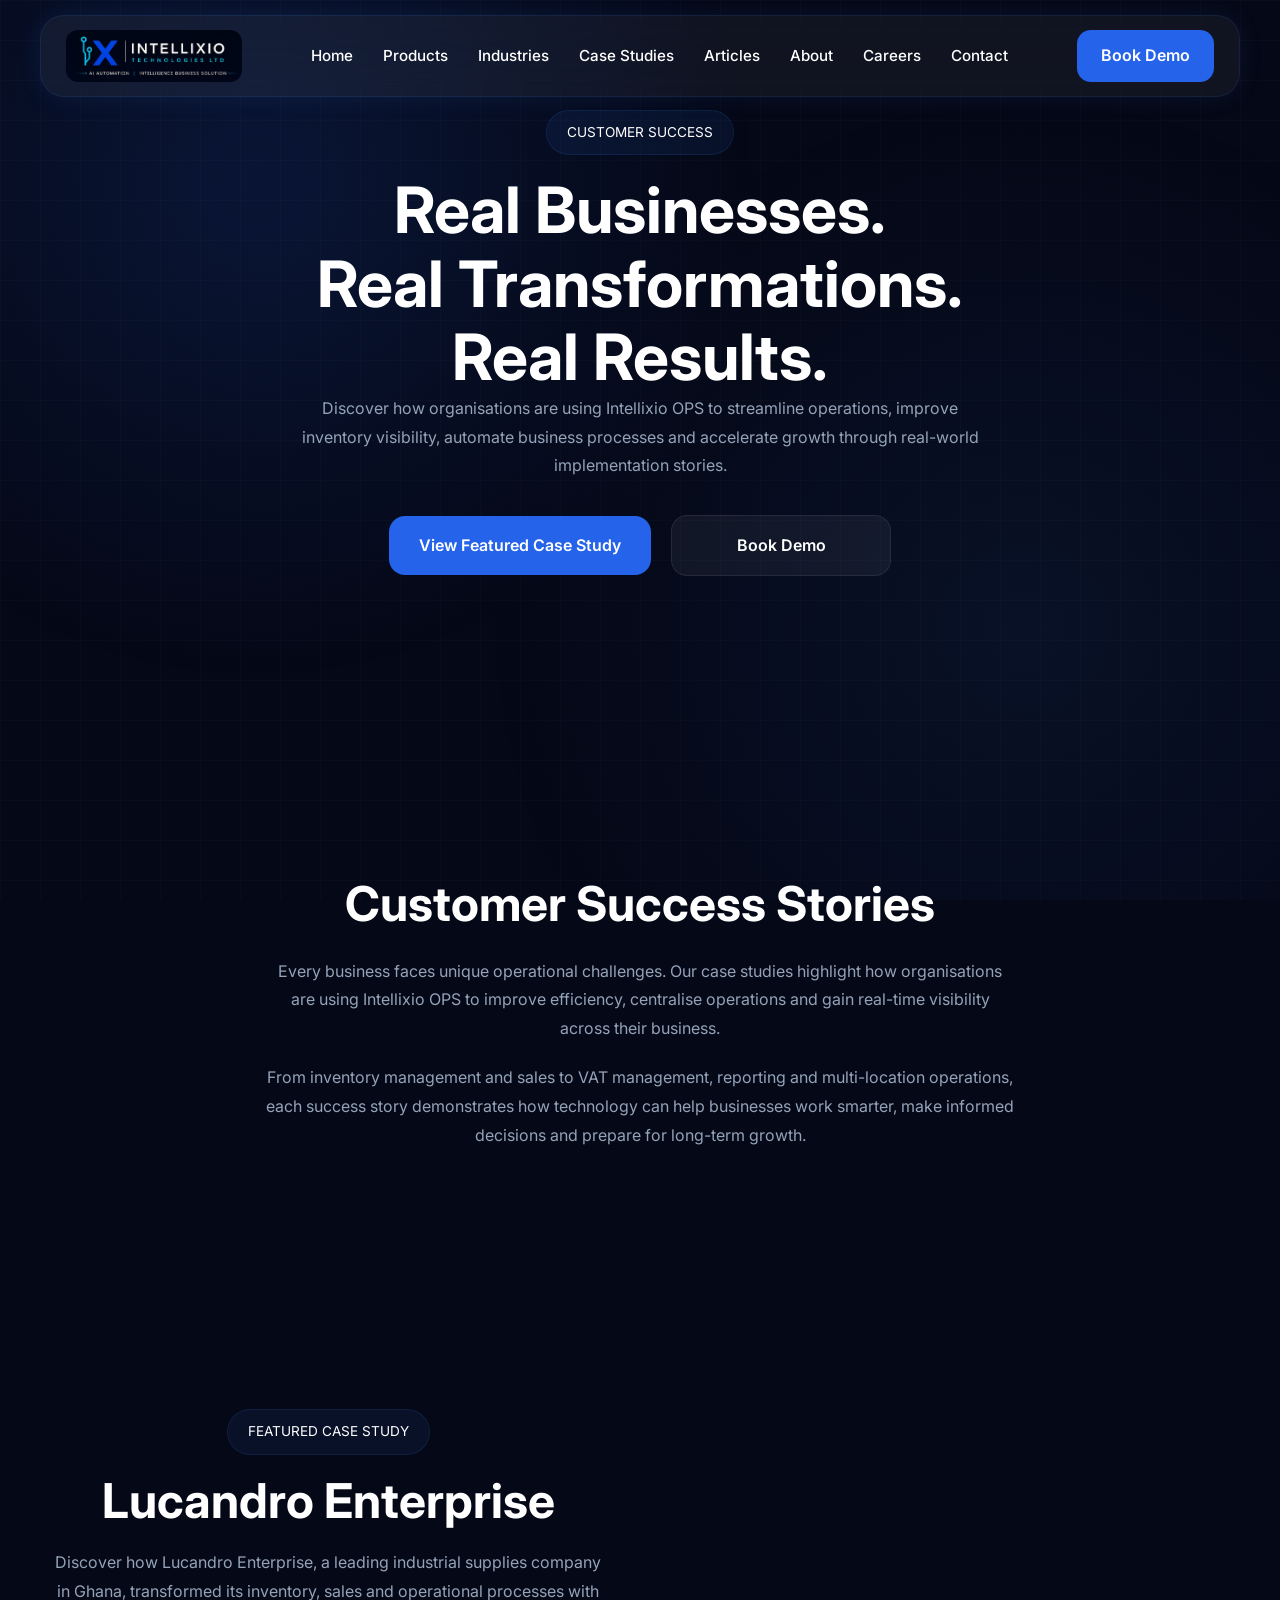
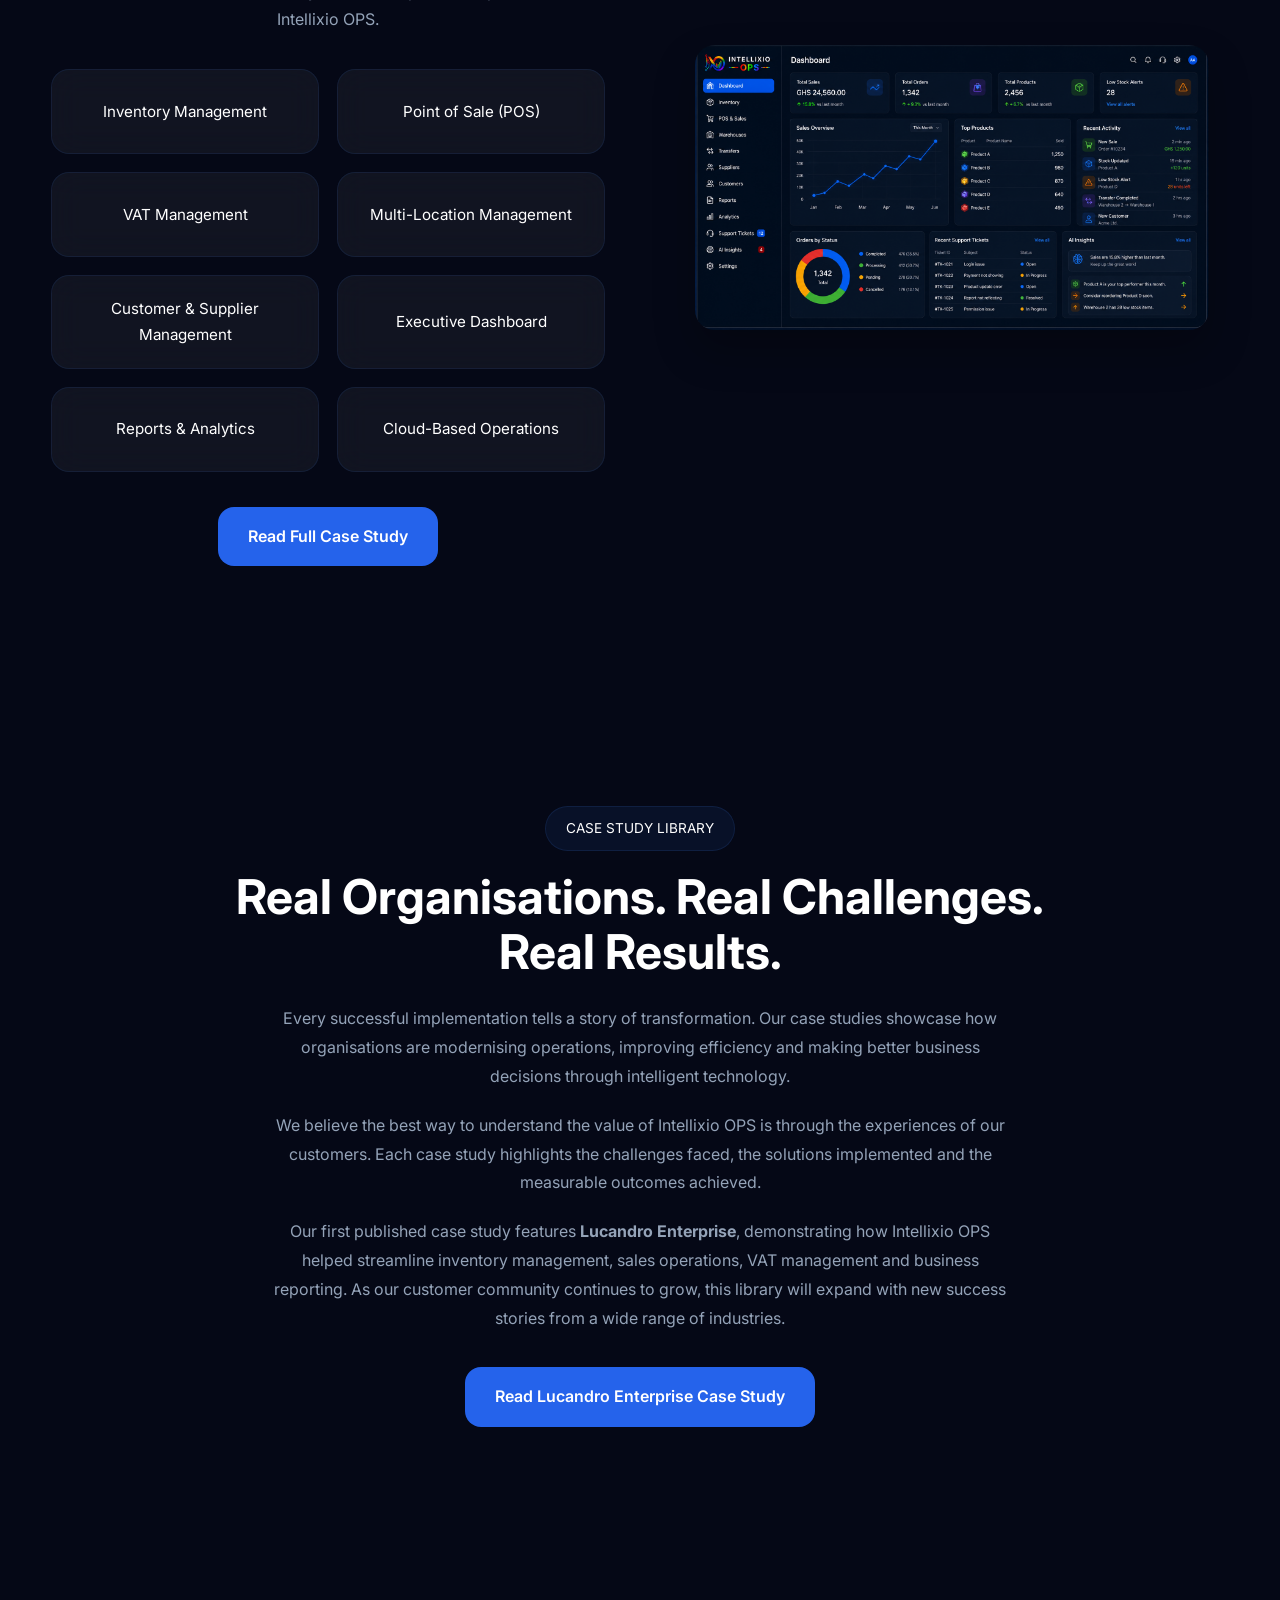
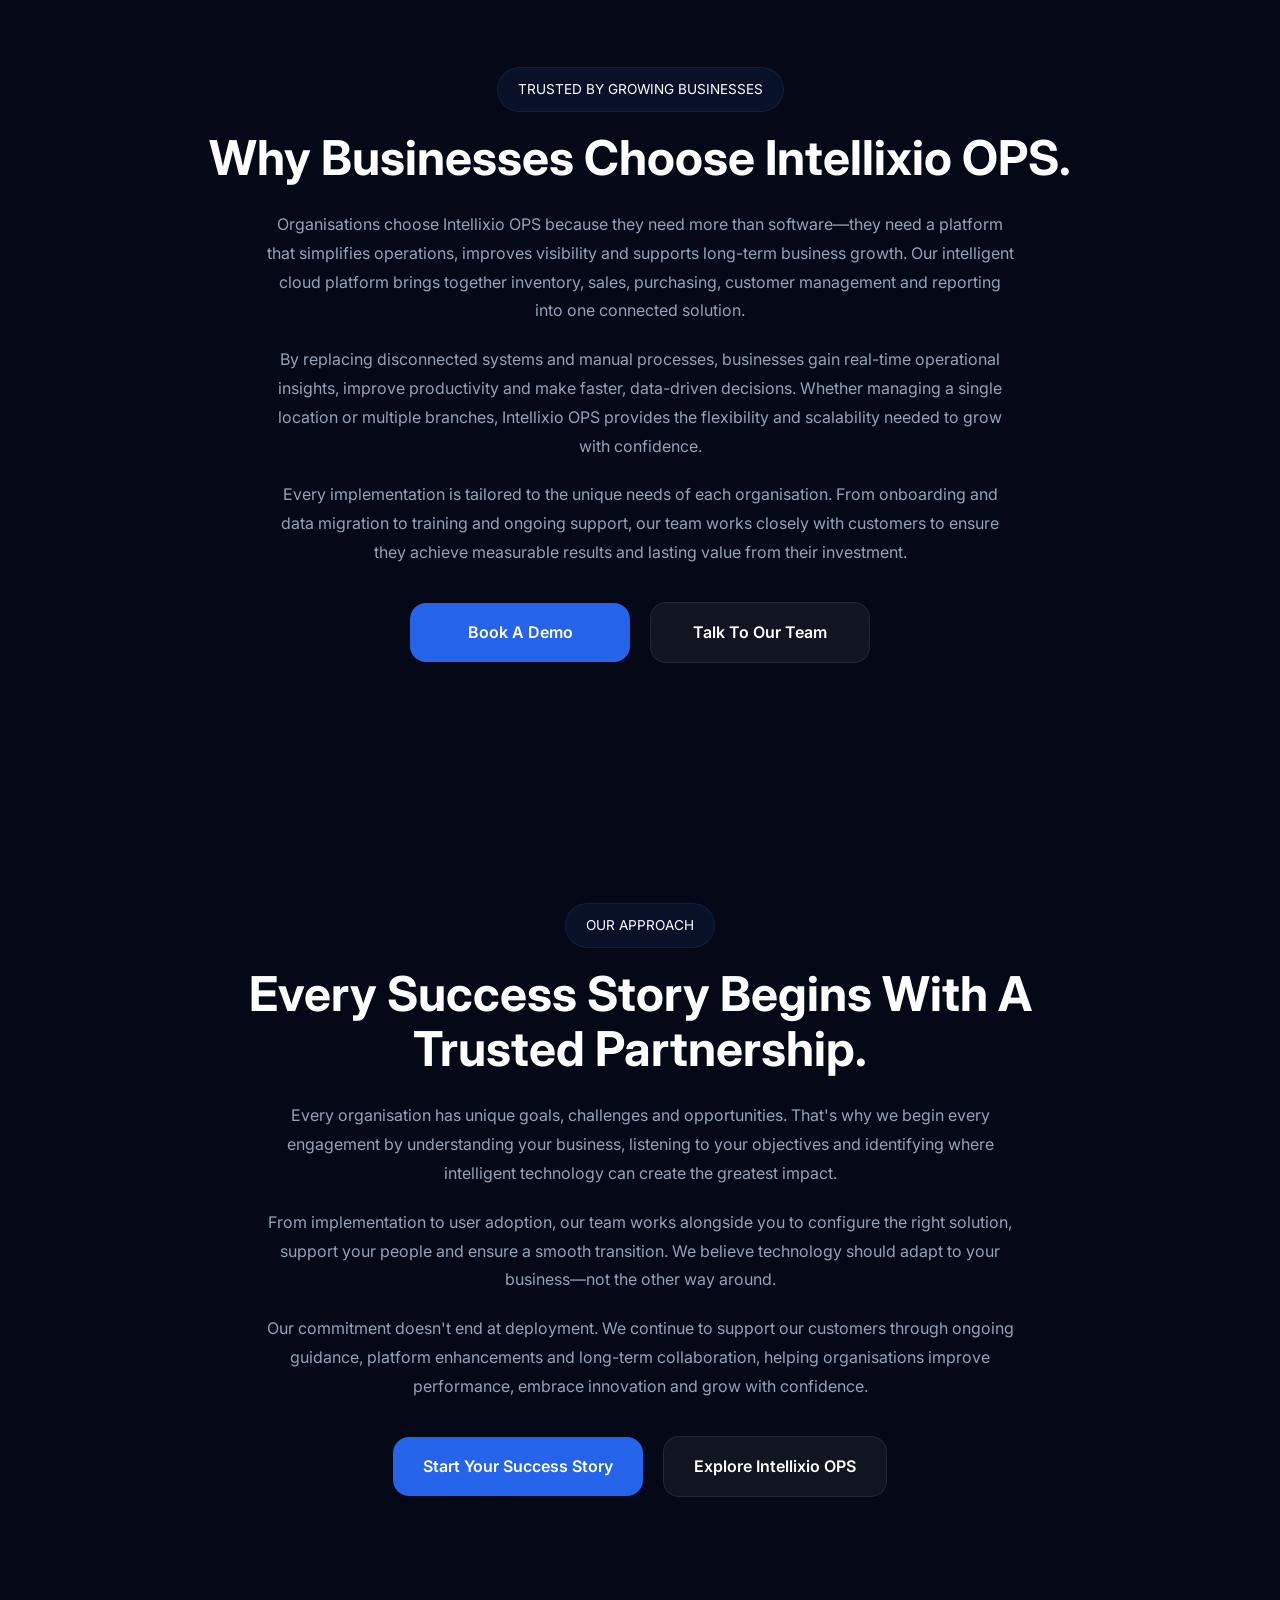
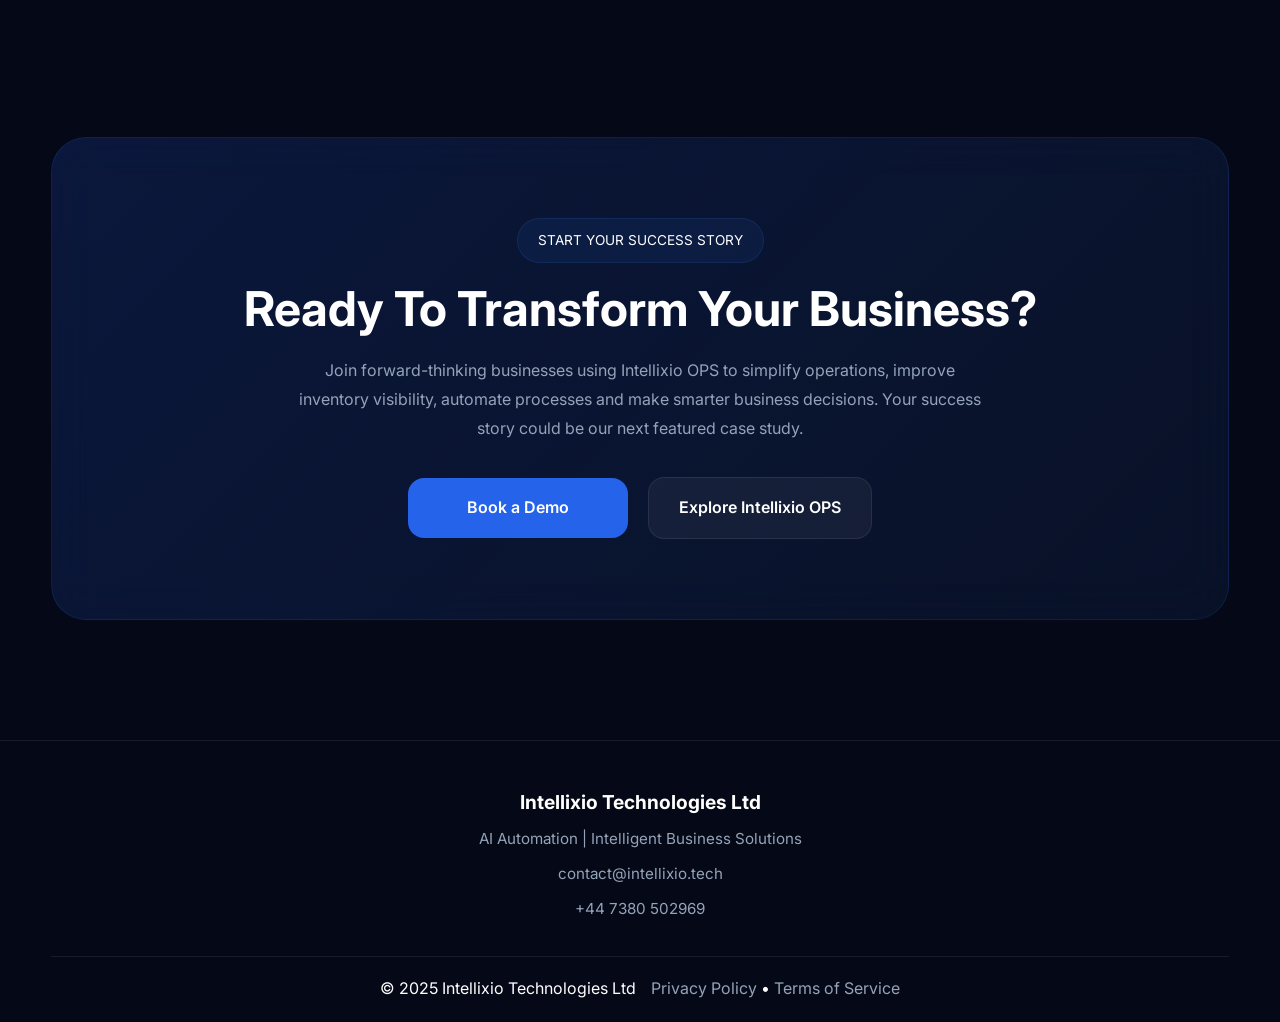
<file: case-studies/index.html>
<!DOCTYPE html>
<html lang="en">

<head>

    <meta charset="UTF-8">

    <meta name="viewport" content="width=device-width, initial-scale=1.0">

    <title>

        Case Studies | Intellixio Technologies Ltd

    </title>

    <meta name="description"
        content="Discover how businesses are transforming their operations with Intellixio OPS through real customer success stories and implementation case studies.">

    <meta name="keywords"
        content="Case Studies, Customer Success, Intellixio OPS, Inventory Management, ERP, Business Software">

    <meta name="author" content="Intellixio Technologies Ltd">

    <!-- Open Graph -->

    <meta property="og:title" content="Case Studies | Intellixio Technologies Ltd">

    <meta property="og:description" content="Explore real customer success stories powered by Intellixio OPS.">

    <meta property="og:image" content="https://www.intellixio.tech/assets/images/case-study-cover.jpg">

    <meta property="og:type" content="website">

    <meta property="og:url" content="https://www.intellixio.tech/case-studies/">

    <!-- Twitter -->

    <meta name="twitter:card" content="summary_large_image">

    <meta name="twitter:title" content="Case Studies | Intellixio Technologies Ltd">

    <meta name="twitter:description"
        content="See how businesses are transforming their operations using Intellixio OPS.">

    <!-- Favicon -->

    <!-- ==========================================
     FAVICONS
========================================== -->

    <link rel="icon" type="image/x-icon" href="/assets/images/favicon/favicon.ico">

    <link rel="icon" type="image/png" sizes="16x16" href="/assets/images/favicon/favicon-16x16.png">

    <link rel="icon" type="image/png" sizes="32x32" href="/assets/images/favicon/favicon-32x32.png">

    <link rel="apple-touch-icon" sizes="180x180" href="/assets/images/favicon/apple-touch-icon.png">

    <link rel="manifest" href="/assets/images/favicon/site.webmanifest">

    <meta name="theme-color" content="#07142A">

    <!-- Fonts -->

    <link rel="preconnect" href="https://fonts.googleapis.com">

    <link rel="preconnect" href="https://fonts.gstatic.com" crossorigin>

    <link href="https://fonts.googleapis.com/css2?family=Inter:wght@300;400;500;600;700;800&display=swap"
        rel="stylesheet">

    <!-- CSS -->

    <link rel="stylesheet" href="../assets/css/style.css">

    <link rel="stylesheet" href="../assets/css/responsive.css">

    <!-- JS -->

    <script defer src="../assets/js/main.js"></script>

</head>

<body>

    <!-- ==========================================
         NAVBAR
    ========================================== -->

    <header class="navbar">

        <div class="logo">

            <a href="../index.html">

                <img src="../assets/images/logo2.jpg" alt="Intellixio Technologies Ltd">

            </a>

        </div>

        <nav>

            <ul class="nav-links">

                <li>

                    <a href="../index.html">

                        Home

                    </a>

                </li>

                <li class="dropdown">

                    <a href="../products.html">

                        Products

                    </a>

                    <ul class="dropdown-menu">

                        <li>

                            <a href="../products/intellixio-ops.html">

                                <strong>

                                    Intellixio OPS

                                </strong>

                                <span>

                                    AI-Powered Operations Platform

                                </span>

                            </a>

                        </li>

                    </ul>

                </li>

                <li>

                    <a href="../industries.html">

                        Industries

                    </a>

                </li>

                <li>

                    <a href="index.html">

                        Case Studies

                    </a>

                </li>

                <li>
                    <a href="../articles/index.html">
                        Articles
                    </a>
                </li>

                <li>

                    <a href="../about.html">

                        About

                    </a>

                </li>

                <li>

                    <a href="../careers.html">

                        Careers

                    </a>

                </li>

                <li>

                    <a href="../contact.html">

                        Contact

                    </a>

                </li>

            </ul>

        </nav>

        <a href="../contact.html" class="btn-demo glow">

            Book Demo

        </a>

        <button class="menu-toggle" id="menuToggle">

            ☰

        </button>

        <div class="mobile-nav" id="mobileNav">

            <ul>

                <li><a href="../index.html">Home</a></li>

                <li><a href="../products.html">Products</a></li>

                <li><a href="../industries.html">Industries</a></li>

                <li><a href="index.html">Case Studies</a></li>

                <li><a href="../articles/index.html">Articles</a></li>

                <li><a href="../about.html">About</a></li>

                <li><a href="../careers.html">Careers</a></li>

                <li><a href="../contact.html">Contact</a></li>

            </ul>

            <a href="../contact.html" class="mobile-demo">

                Book Demo

            </a>

        </div>

    </header>

    <!-- ==========================================
         HERO
    ========================================== -->

    <section class="about-hero">

        <div class="container">

            <div class="section-header">

                <span class="section-tag">

                    CUSTOMER SUCCESS

                </span>

                <h1>

                    Real Businesses.
                    <br>
                    Real Transformations.
                    <br>
                    Real Results.

                </h1>

                <p>

                    Discover how organisations are using
                    Intellixio OPS to streamline operations,
                    improve inventory visibility,
                    automate business processes
                    and accelerate growth through
                    real-world implementation stories.

                </p>

                <div class="hero-buttons">

                    <a href="#featured-case-study" class="btn-primary glow">

                        View Featured Case Study

                    </a>

                    <a href="../contact.html" class="btn-secondary">

                        Book Demo

                    </a>

                </div>

            </div>

        </div>

    </section>

    <!-- ==========================================
         INTRODUCTION
    ========================================== -->

    <section class="company-story">

        <div class="container">

            <div class="story-content">

                <h2>

                    Customer Success Stories

                </h2>

                <p>

                    Every business faces unique operational challenges.
                    Our case studies highlight how organisations are using
                    Intellixio OPS to improve efficiency, centralise operations
                    and gain real-time visibility across their business.

                </p>

                <p>

                    From inventory management and sales to VAT management,
                    reporting and multi-location operations, each success story
                    demonstrates how technology can help businesses work smarter,
                    make informed decisions and prepare for long-term growth.

                </p>

            </div>

        </div>

    </section>

    <!-- ==========================================
         FEATURED CASE STUDY
    ========================================== -->

    <section class="ops-showcase" id="featured-case-study">

        <div class="container">

            <div class="showcase-content">

                <!-- LEFT -->

                <div class="showcase-left">

                    <span class="section-tag">

                        FEATURED CASE STUDY

                    </span>

                    <h2>

                        Lucandro Enterprise

                    </h2>

                    <p>

                        Discover how Lucandro Enterprise, a leading industrial
                        supplies company in Ghana, transformed its inventory,
                        sales and operational processes with Intellixio OPS.

                    </p>

                    <ul class="feature-list">

                        <li>

                            Inventory Management

                        </li>

                        <li>

                            Point of Sale (POS)

                        </li>

                        <li>

                            VAT Management

                        </li>

                        <li>

                            Multi-Location Management

                        </li>

                        <li>

                            Customer & Supplier Management

                        </li>

                        <li>

                            Executive Dashboard

                        </li>

                        <li>

                            Reports & Analytics

                        </li>

                        <li>

                            Cloud-Based Operations

                        </li>

                    </ul>

                    <div class="hero-buttons">

                        <a href="lucandro-enterprise.html" class="btn-primary glow">

                            Read Full Case Study

                        </a>

                    </div>

                </div>

                <!-- RIGHT -->

                <div class="showcase-right">

                    <div class="dashboard-preview">

                        <!-- Replace this image later with Lucandro dashboard screenshot -->

                        <img src="../assets/images/dashboard.png" alt="Lucandro Enterprise using Intellixio OPS"
                            class="dashboard-image">

                    </div>

                </div>

            </div>

        </div>

    </section>

    <!-- ==========================================
     CASE STUDY LIBRARY
========================================== -->

    <section class="company-story">

        <div class="container">

            <div class="story-content">

                <span class="section-tag">

                    CASE STUDY LIBRARY

                </span>

                <h2>

                    Real Organisations.
                    Real Challenges.
                    Real Results.

                </h2>

                <p>

                    Every successful implementation tells a story of
                    transformation. Our case studies showcase how
                    organisations are modernising operations,
                    improving efficiency and making better business
                    decisions through intelligent technology.

                </p>

                <p>

                    We believe the best way to understand the value
                    of Intellixio OPS is through the experiences of
                    our customers. Each case study highlights the
                    challenges faced, the solutions implemented and
                    the measurable outcomes achieved.

                </p>

                <p>

                    Our first published case study features
                    <strong>Lucandro Enterprise</strong>, demonstrating
                    how Intellixio OPS helped streamline inventory
                    management, sales operations, VAT management
                    and business reporting. As our customer
                    community continues to grow, this library will
                    expand with new success stories from a wide
                    range of industries.

                </p>

                <div class="hero-buttons">

                    <a href="lucandro-enterprise.html" class="btn-primary glow">

                        Read Lucandro Enterprise Case Study

                    </a>

                </div>

            </div>

        </div>

    </section>


    <!-- ==========================================
     WHY BUSINESSES CHOOSE INTELLIXIO OPS
========================================== -->

    <section class="company-story">

        <div class="container">

            <div class="story-content">

                <span class="section-tag">

                    TRUSTED BY GROWING BUSINESSES

                </span>

                <h2>

                    Why Businesses
                    Choose Intellixio OPS.

                </h2>

                <p>

                    Organisations choose Intellixio OPS because they need
                    more than software—they need a platform that simplifies
                    operations, improves visibility and supports long-term
                    business growth. Our intelligent cloud platform brings
                    together inventory, sales, purchasing, customer
                    management and reporting into one connected solution.

                </p>

                <p>

                    By replacing disconnected systems and manual processes,
                    businesses gain real-time operational insights, improve
                    productivity and make faster, data-driven decisions.
                    Whether managing a single location or multiple branches,
                    Intellixio OPS provides the flexibility and scalability
                    needed to grow with confidence.

                </p>

                <p>

                    Every implementation is tailored to the unique needs of
                    each organisation. From onboarding and data migration to
                    training and ongoing support, our team works closely with
                    customers to ensure they achieve measurable results and
                    lasting value from their investment.

                </p>

                <div class="hero-buttons">

                    <a href="../book-demo.html" class="btn-primary glow">

                        Book A Demo

                    </a>

                    <a href="../contact.html" class="btn-secondary">

                        Talk To Our Team

                    </a>

                </div>

            </div>

        </div>

    </section>

    <!-- ==========================================
     CUSTOMER SUCCESS JOURNEY
========================================== -->

    <section class="company-story">

        <div class="container">

            <div class="story-content">

                <span class="section-tag">

                    OUR APPROACH

                </span>

                <h2>

                    Every Success Story
                    Begins With A
                    Trusted Partnership.

                </h2>

                <p>

                    Every organisation has unique goals, challenges and
                    opportunities. That's why we begin every engagement by
                    understanding your business, listening to your objectives
                    and identifying where intelligent technology can create
                    the greatest impact.

                </p>

                <p>

                    From implementation to user adoption, our team works
                    alongside you to configure the right solution, support
                    your people and ensure a smooth transition. We believe
                    technology should adapt to your business—not the other
                    way around.

                </p>

                <p>

                    Our commitment doesn't end at deployment. We continue
                    to support our customers through ongoing guidance,
                    platform enhancements and long-term collaboration,
                    helping organisations improve performance, embrace
                    innovation and grow with confidence.

                </p>

                <div class="hero-buttons">

                    <a href="../contact.html" class="btn-primary glow">

                        Start Your Success Story

                    </a>

                    <a href="../products/intellixio-ops.html" class="btn-secondary">

                        Explore Intellixio OPS

                    </a>

                </div>

            </div>

        </div>

    </section>


    </section>

    <!-- ==========================================
         FINAL CTA
    ========================================== -->

    <section class="about-cta">

        <div class="container">

            <div class="cta-box">

                <span class="section-tag">

                    START YOUR SUCCESS STORY

                </span>

                <h2>

                    Ready To Transform Your Business?

                </h2>

                <p>

                    Join forward-thinking businesses using Intellixio OPS
                    to simplify operations, improve inventory visibility,
                    automate processes and make smarter business decisions.
                    Your success story could be our next featured case study.

                </p>

                <div class="hero-buttons">

                    <a href="../contact.html" class="btn-primary glow">

                        Book a Demo

                    </a>

                    <a href="../products/intellixio-ops.html" class="btn-secondary">

                        Explore Intellixio OPS

                    </a>

                </div>

            </div>

        </div>

    </section>

    <!-- ==========================================
         FOOTER
    ========================================== -->

    <footer class="footer">

        <div class="container">

            <div class="footer-grid">

                <div class="footer-column">

                    <h3>

                        Intellixio Technologies Ltd

                    </h3>

                    <p>

                        AI Automation |
                        Intelligent Business Solutions

                    </p>

                    <p>

                        contact@intellixio.tech

                    </p>

                    <p>

                        +44 7380 502969

                    </p>

                </div>

            </div>

            <div class="footer-bottom">

                <div>

                    © 2025 Intellixio Technologies Ltd

                </div>

                <div>

                    <a href="../privacy-policy.html">

                        Privacy Policy

                    </a>

                    •

                    <a href="../terms-of-service.html">

                        Terms of Service

                    </a>

                </div>

            </div>

        </div>

    </footer>

</body>

</html>
</file>
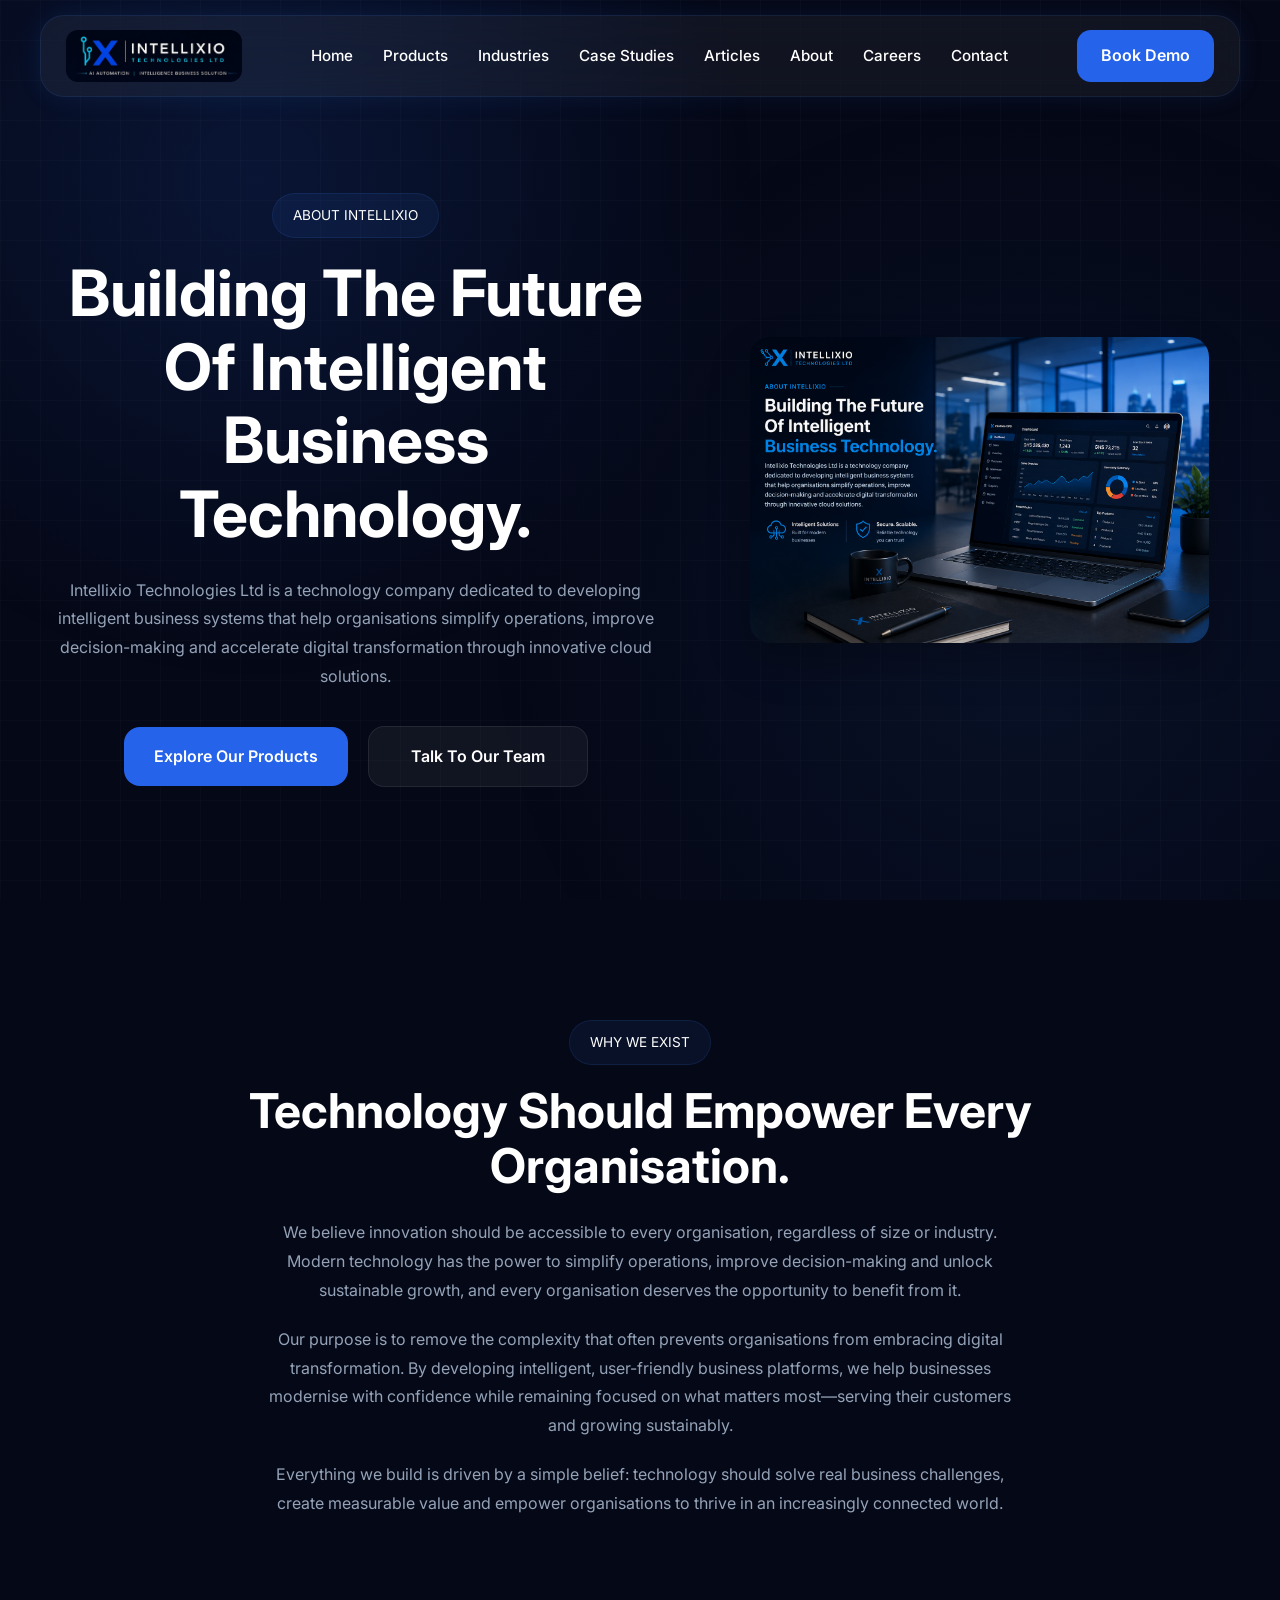
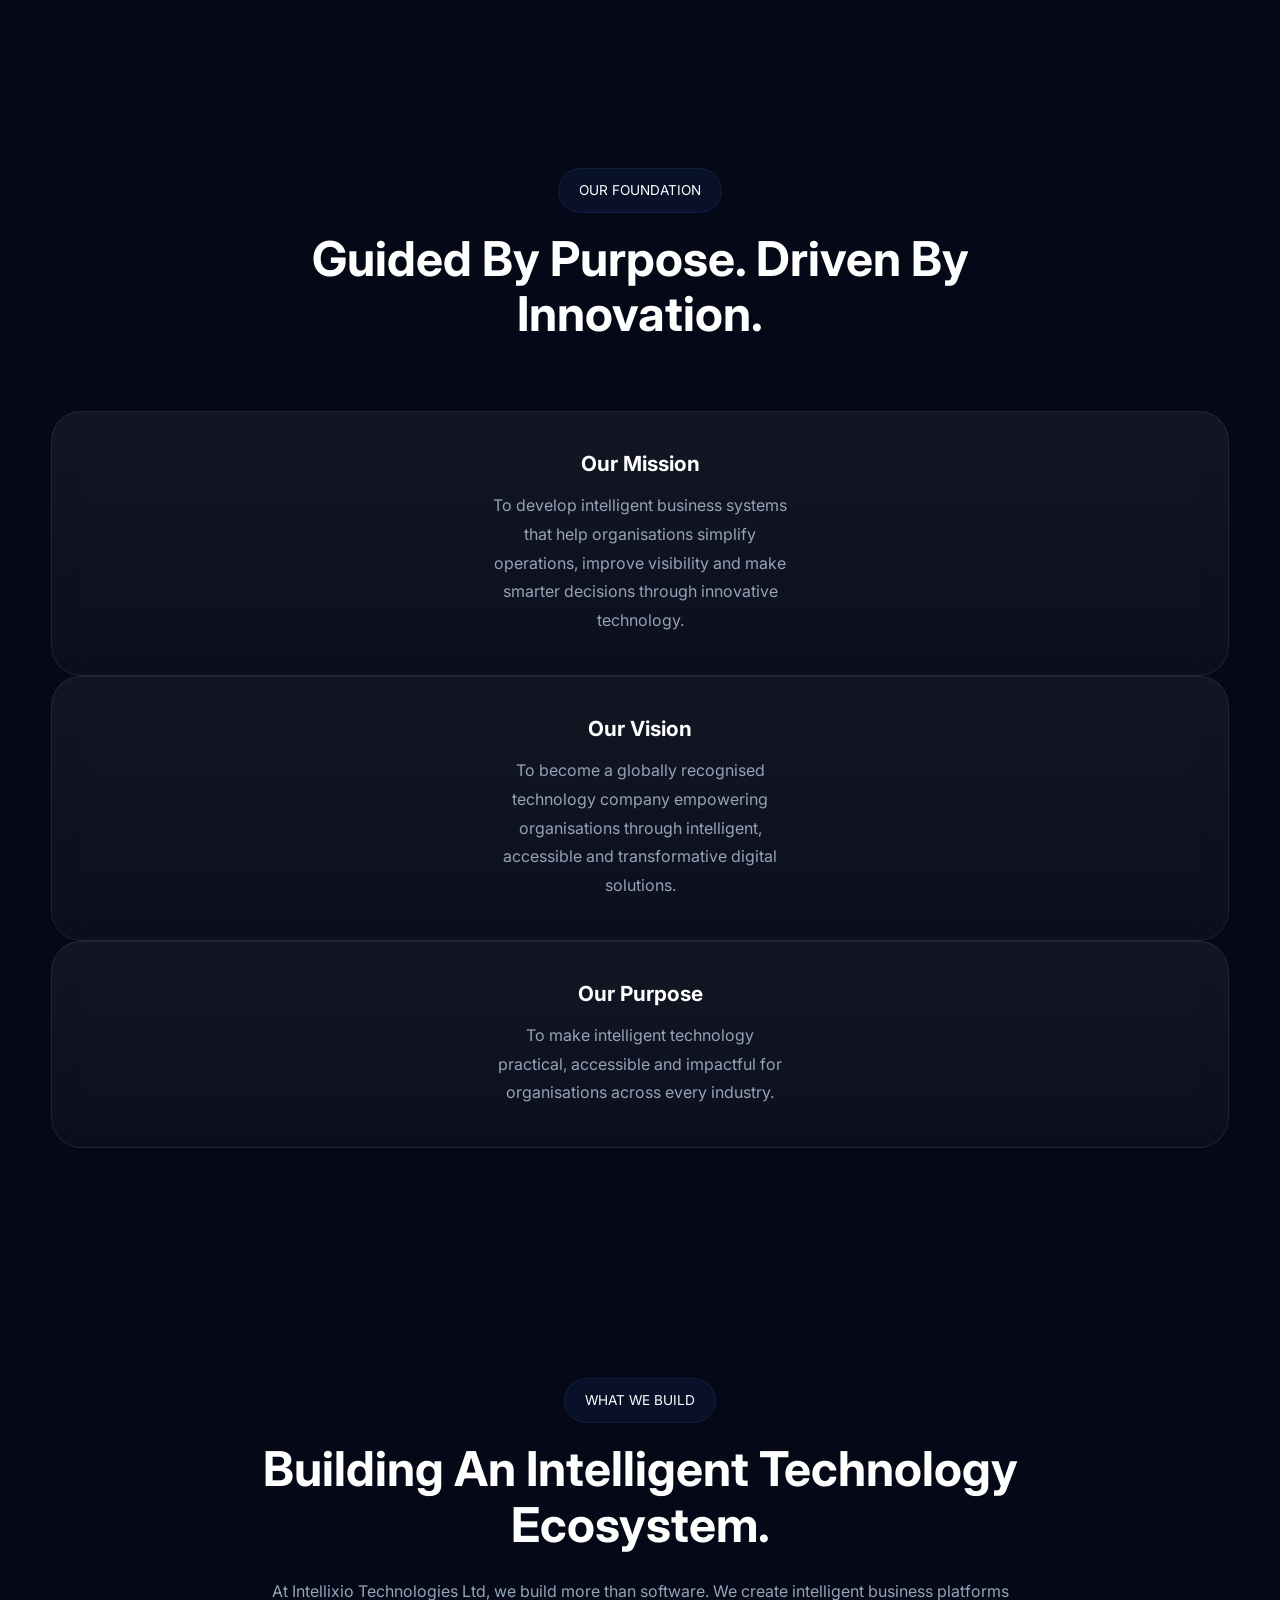
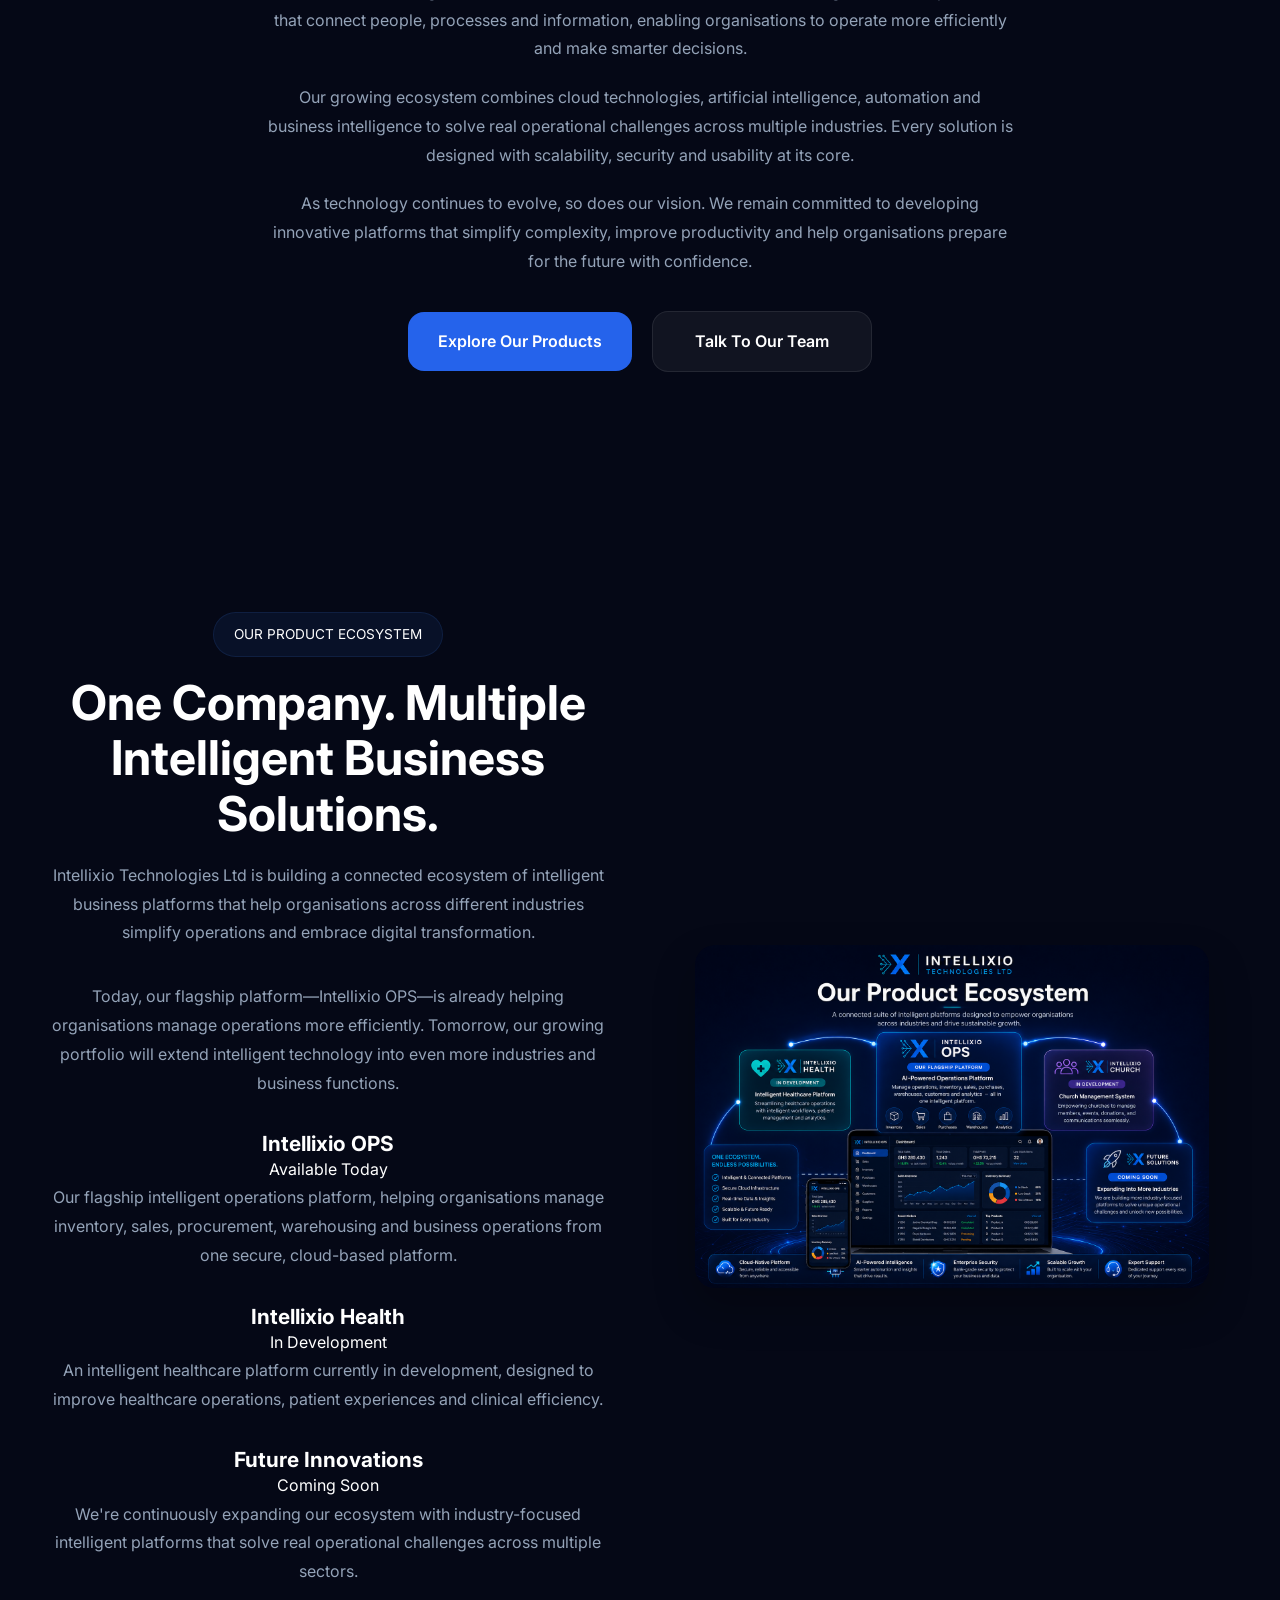
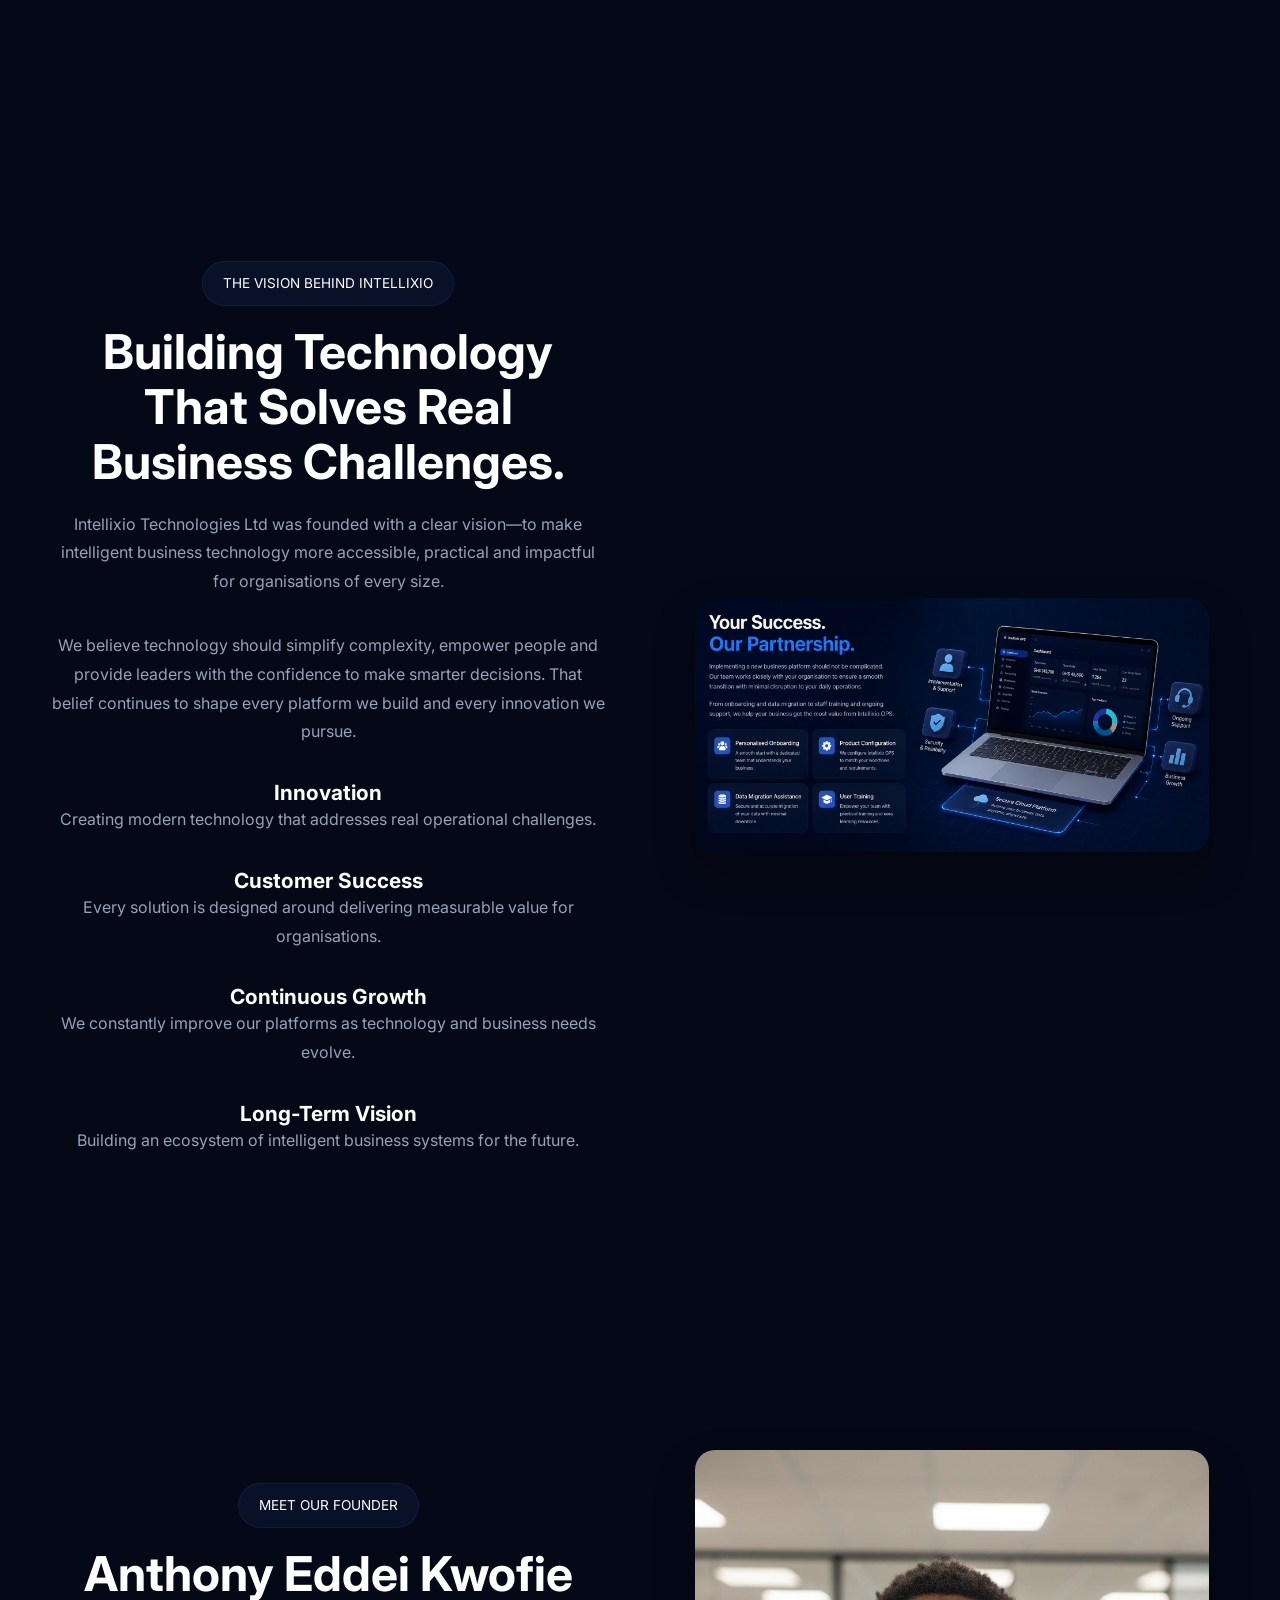
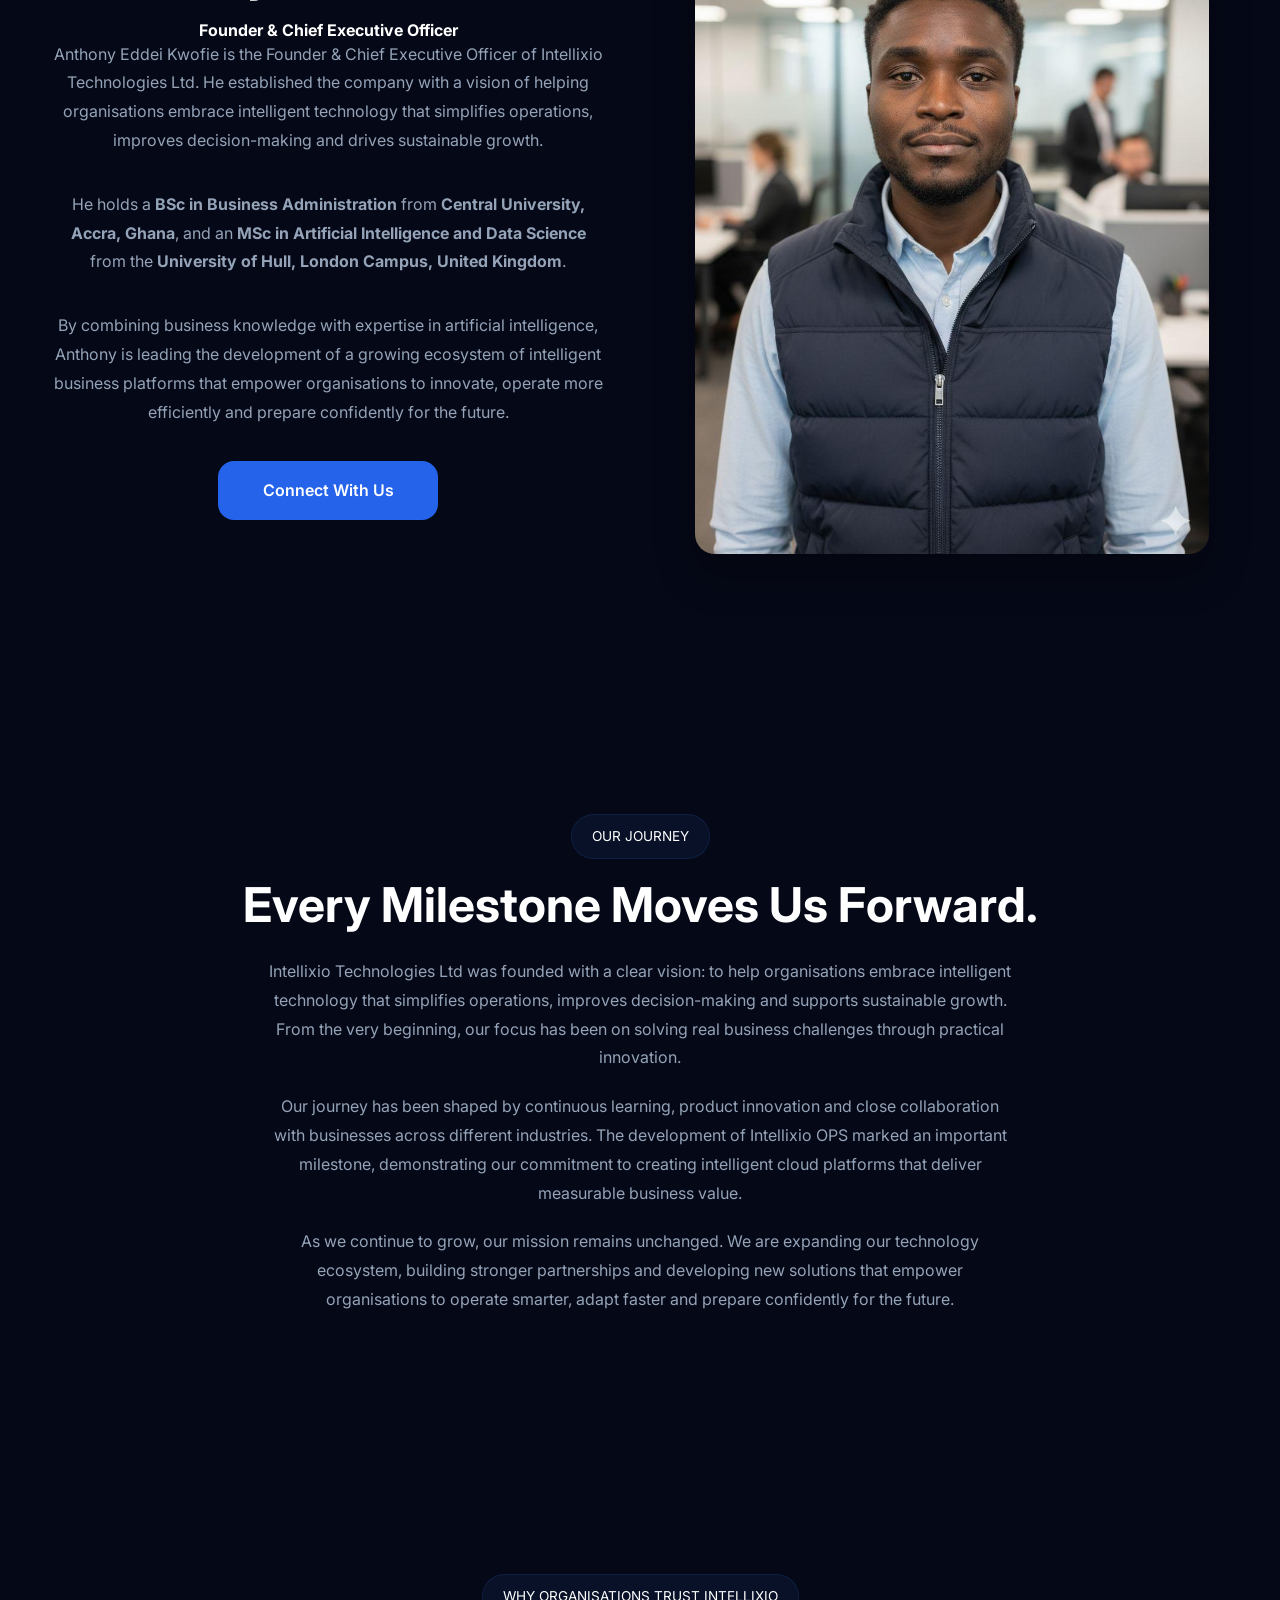
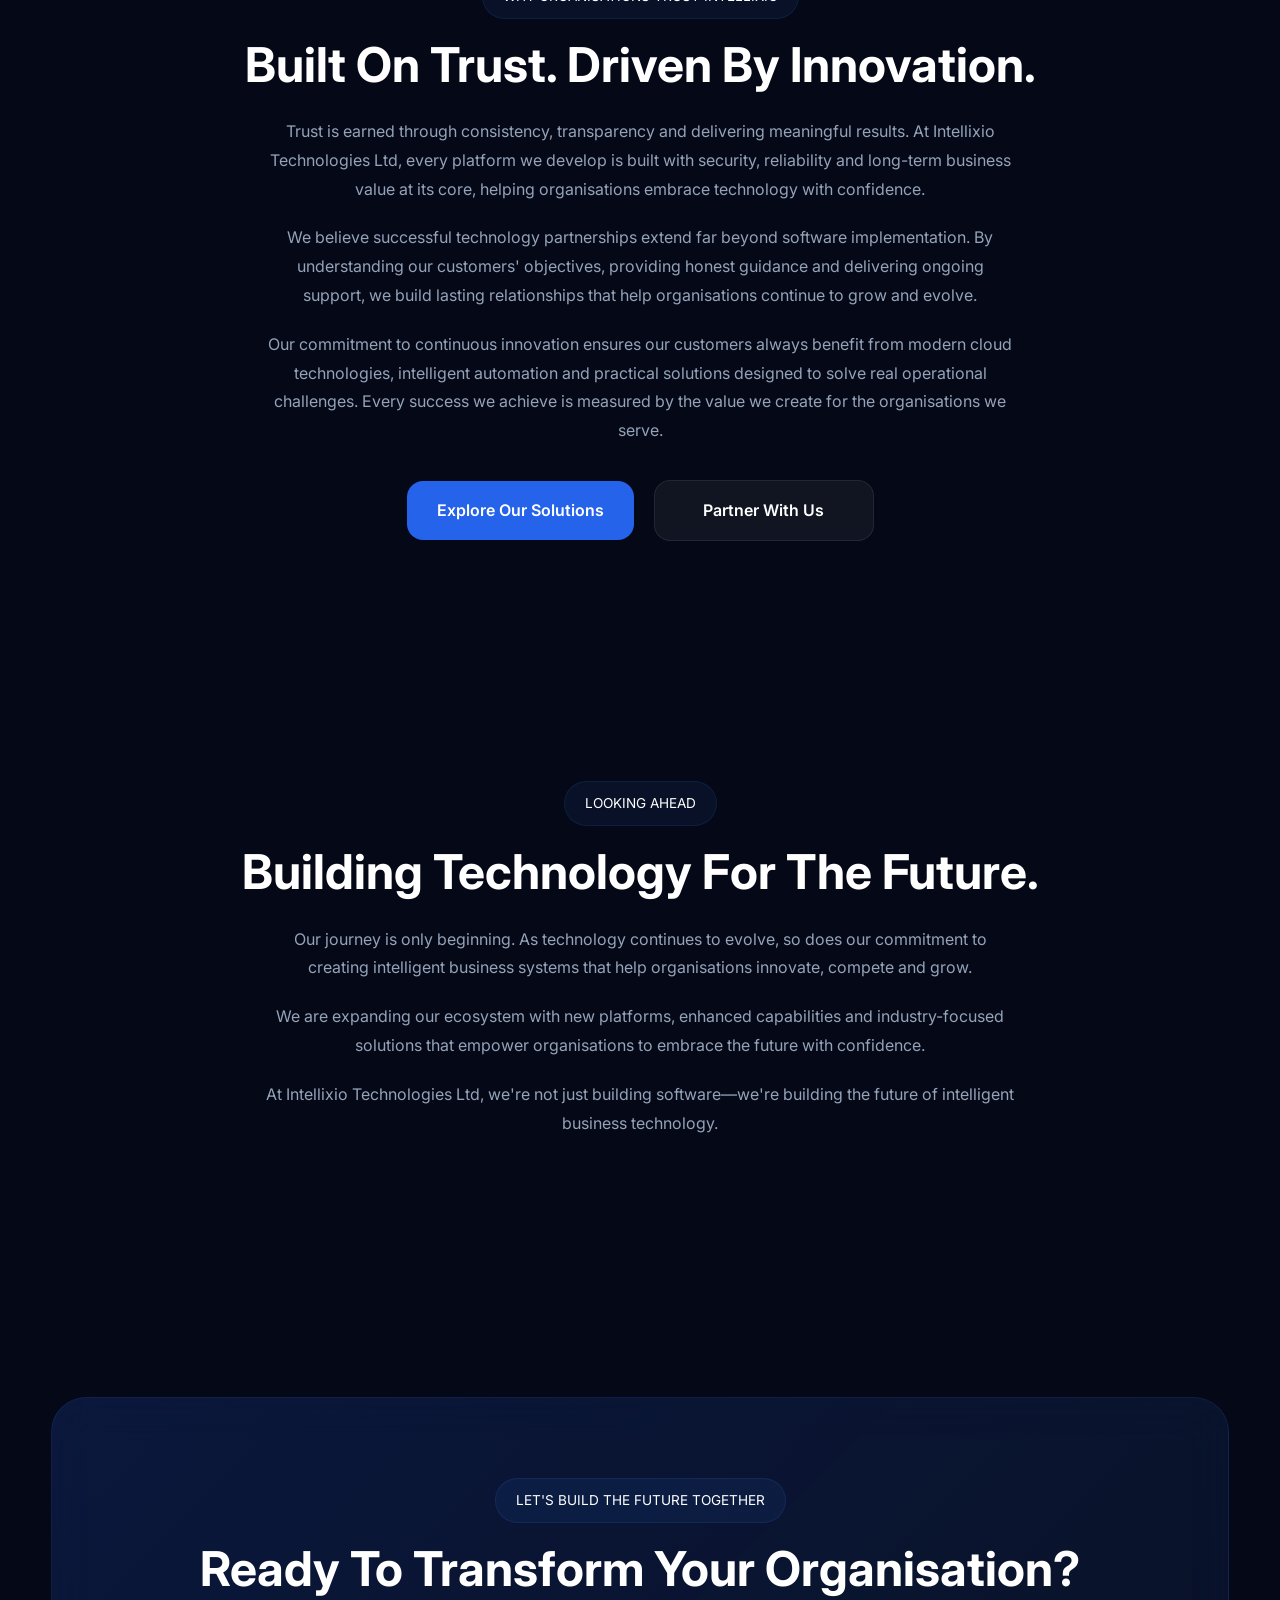
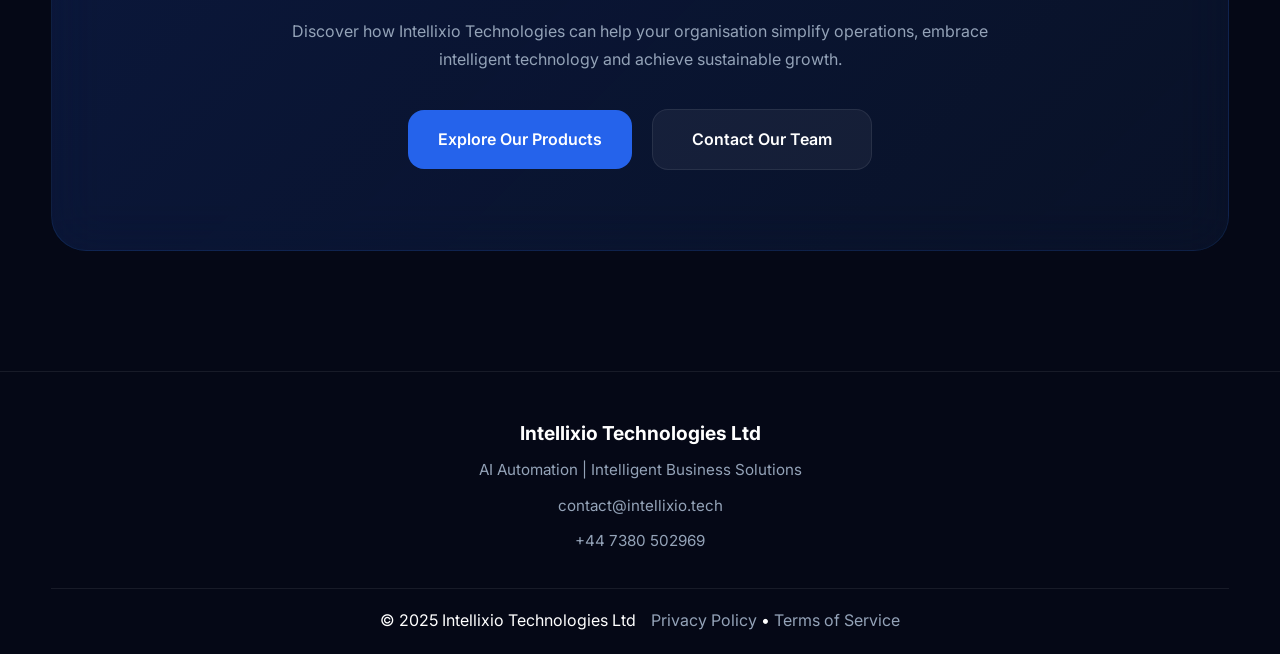
<file: about.html>
<!DOCTYPE html>
<html lang="en">

<head>

    <meta charset="UTF-8">

    <meta name="viewport" content="width=device-width, initial-scale=1.0">

    <title>

        About Intellixio Technologies Ltd

    </title>

    <meta name="description"
        content="Learn about Intellixio Technologies Ltd, our mission, vision, leadership and commitment to building intelligent business technology.">

    <!-- Open Graph -->

    <meta property="og:title" content="About Intellixio Technologies Ltd">

    <meta property="og:description"
        content="Learn about Intellixio Technologies Ltd, our mission, vision and leadership.">

    <meta property="og:type" content="website">

    <!-- Fonts -->

    <link rel="preconnect" href="https://fonts.googleapis.com">

    <link rel="preconnect" href="https://fonts.gstatic.com" crossorigin>

    <link href="https://fonts.googleapis.com/css2?family=Inter:wght@300;400;500;600;700;800&display=swap"
        rel="stylesheet">

    <!-- ==========================================
     FAVICONS
========================================== -->

    <link rel="icon" type="image/x-icon" href="/assets/images/favicon/favicon.ico">

    <link rel="icon" type="image/png" sizes="16x16" href="/assets/images/favicon/favicon-16x16.png">

    <link rel="icon" type="image/png" sizes="32x32" href="/assets/images/favicon/favicon-32x32.png">

    <link rel="apple-touch-icon" sizes="180x180" href="/assets/images/favicon/apple-touch-icon.png">

    <link rel="manifest" href="/assets/images/favicon/site.webmanifest">

    <meta name="theme-color" content="#07142A">

    <!-- CSS -->

    <link rel="stylesheet" href="assets/css/style.css">

    <link rel="stylesheet" href="assets/css/responsive.css">

    <!-- JS -->

    <script defer src="assets/js/main.js"></script>

</head>

<body>

    <!-- ==========================================
         NAVBAR
    ========================================== -->

    <header class="navbar">

        <div class="logo">

            <a href="index.html">

                <img src="assets/images/logo2.jpg" alt="Intellixio Technologies Ltd">

            </a>

        </div>

        <nav>

            <ul class="nav-links">

                <li><a href="index.html">Home</a></li>

                <li class="dropdown">

                    <a href="products.html">

                        Products

                    </a>

                    <ul class="dropdown-menu">

                        <li>

                            <a href="products/intellixio-ops.html">

                                <strong>

                                    Intellixio OPS

                                </strong>

                                <span>

                                    AI-Powered Operations Platform

                                </span>

                            </a>

                        </li>

                    </ul>

                </li>

                <li><a href="industries.html">Industries</a></li>

                <li><a href="case-studies/index.html">Case Studies</a></li>

                <li><a href="articles/index.html">Articles</a></li>

                <li><a href="about.html">About</a></li>

                <li><a href="careers.html">Careers</a></li>

                <li><a href="contact.html">Contact</a></li>

            </ul>

        </nav>

        <a href="contact.html" class="btn-demo glow">

            Book Demo

        </a>

        <button class="menu-toggle" id="menuToggle">

            ☰

        </button>

        <div class="mobile-nav" id="mobileNav">

            <ul>

                <li><a href="index.html">Home</a></li>

                <li><a href="products.html">Products</a></li>

                <li><a href="industries.html">Industries</a></li>

                <li><a href="case-studies/index.html">Case Studies</a></li>

                <li><a href="articles/index.html">Articles</a></li>

                <li><a href="about.html">About</a></li>

                <li><a href="careers.html">Careers</a></li>

                <li><a href="contact.html">Contact</a></li>

            </ul>

            <a href="contact.html" class="mobile-demo">

                Book Demo

            </a>

        </div>

    </header>

    <!-- ==========================================
     HERO
========================================== -->

    <section class="hero">

        <div class="container">

            <div class="hero-content">

                <div class="hero-left">

                    <span class="section-tag">

                        ABOUT INTELLIXIO

                    </span>

                    <h1>

                        Building The Future
                        Of Intelligent
                        Business Technology.

                    </h1>

                    <p>

                        Intellixio Technologies Ltd is a technology company
                        dedicated to developing intelligent business systems
                        that help organisations simplify operations,
                        improve decision-making and accelerate digital
                        transformation through innovative cloud solutions.

                    </p>

                    <div class="hero-buttons">

                        <a href="products.html" class="btn-primary glow">

                            Explore Our Products

                        </a>

                        <a href="contact.html" class="btn-secondary">

                            Talk To Our Team

                        </a>

                    </div>

                </div>

                <div class="hero-right">

                    <div class="dashboard-preview">

                        <img src="assets/images/about-hero.png" alt="About Intellixio Technologies"
                            class="dashboard-image">

                    </div>

                </div>

            </div>

        </div>

    </section>

    <!-- ==========================================
     WHY WE EXIST
========================================== -->

    <section class="company-story">

        <div class="container">

            <div class="story-content">

                <span class="section-tag">

                    WHY WE EXIST

                </span>

                <h2>

                    Technology Should Empower
                    Every Organisation.

                </h2>

                <p>

                    We believe innovation should be accessible to every
                    organisation, regardless of size or industry. Modern
                    technology has the power to simplify operations,
                    improve decision-making and unlock sustainable growth,
                    and every organisation deserves the opportunity to
                    benefit from it.

                </p>

                <p>

                    Our purpose is to remove the complexity that often
                    prevents organisations from embracing digital
                    transformation. By developing intelligent,
                    user-friendly business platforms, we help businesses
                    modernise with confidence while remaining focused on
                    what matters most—serving their customers and growing
                    sustainably.

                </p>

                <p>

                    Everything we build is driven by a simple belief:
                    technology should solve real business challenges,
                    create measurable value and empower organisations to
                    thrive in an increasingly connected world.

                </p>

            </div>

        </div>

    </section>



    <!-- ==========================================
     MISSION • VISION • PURPOSE
========================================== -->

    <section class="mvp-section">

        <div class="container">

            <div class="section-header">

                <span class="section-tag">

                    OUR FOUNDATION

                </span>

                <h2>

                    Guided By Purpose.
                    Driven By Innovation.

                </h2>

            </div>

            <div class="mvp-grid">

                <div class="glass-card">

                    <h3>

                        Our Mission

                    </h3>

                    <p>

                        To develop intelligent business systems that help
                        organisations simplify operations, improve visibility
                        and make smarter decisions through innovative technology.

                    </p>

                </div>

                <div class="glass-card">

                    <h3>

                        Our Vision

                    </h3>

                    <p>

                        To become a globally recognised technology company
                        empowering organisations through intelligent,
                        accessible and transformative digital solutions.

                    </p>

                </div>

                <div class="glass-card">

                    <h3>

                        Our Purpose

                    </h3>

                    <p>

                        To make intelligent technology practical,
                        accessible and impactful for organisations
                        across every industry.

                    </p>

                </div>

            </div>

        </div>

    </section>

    <!-- ==========================================
     WHAT WE BUILD
========================================== -->

    <section class="company-story">

        <div class="container">

            <div class="story-content">

                <span class="section-tag">

                    WHAT WE BUILD

                </span>

                <h2>

                    Building An Intelligent
                    Technology Ecosystem.

                </h2>

                <p>

                    At Intellixio Technologies Ltd, we build more than
                    software. We create intelligent business platforms
                    that connect people, processes and information,
                    enabling organisations to operate more efficiently
                    and make smarter decisions.

                </p>

                <p>

                    Our growing ecosystem combines cloud technologies,
                    artificial intelligence, automation and business
                    intelligence to solve real operational challenges
                    across multiple industries. Every solution is
                    designed with scalability, security and usability
                    at its core.

                </p>

                <p>

                    As technology continues to evolve, so does our
                    vision. We remain committed to developing innovative
                    platforms that simplify complexity, improve
                    productivity and help organisations prepare for
                    the future with confidence.

                </p>

                <div class="hero-buttons">

                    <a href="products.html" class="btn-primary glow">

                        Explore Our Products

                    </a>

                    <a href="contact.html" class="btn-secondary">

                        Talk To Our Team

                    </a>

                </div>

            </div>

        </div>

    </section>



    <!-- ==========================================
     OUR PRODUCT ECOSYSTEM
========================================== -->

    <section class="ops-showcase">

        <div class="container">

            <div class="showcase-content">

                <div class="showcase-left">

                    <span class="section-tag">

                        OUR PRODUCT ECOSYSTEM

                    </span>

                    <h2>

                        One Company.
                        Multiple Intelligent
                        Business Solutions.

                    </h2>

                    <p>

                        Intellixio Technologies Ltd is building a connected
                        ecosystem of intelligent business platforms that help
                        organisations across different industries simplify
                        operations and embrace digital transformation.

                    </p>

                    <p>

                        Today, our flagship platform—Intellixio OPS—is already
                        helping organisations manage operations more efficiently.
                        Tomorrow, our growing portfolio will extend intelligent
                        technology into even more industries and business functions.

                    </p>

                    <div class="ecosystem-grid">

                        <div class="ecosystem-grid">

                            <!-- INTELLIXIO OPS -->

                            <div class="ecosystem-card">

                                <h3>Intellixio OPS</h3>

                                <span class="status available">
                                    Available Today
                                </span>

                                <p>

                                    Our flagship intelligent operations platform, helping
                                    organisations manage inventory, sales, procurement,
                                    warehousing and business operations from one secure,
                                    cloud-based platform.

                                </p>

                            </div>

                            <!-- INTELLIXIO HEALTH -->

                            <div class="ecosystem-card">

                                <h3>Intellixio Health</h3>

                                <span class="status development">
                                    In Development
                                </span>

                                <p>

                                    An intelligent healthcare platform currently in
                                    development, designed to improve healthcare
                                    operations, patient experiences and clinical
                                    efficiency.

                                </p>


                            </div>

                            <!-- FUTURE -->

                            <div class="ecosystem-card">

                                <h3>Future Innovations</h3>
                                <span class="status coming">
                                    Coming Soon
                                </span>

                                <p>

                                    We're continuously expanding our ecosystem with
                                    industry-focused intelligent platforms that solve
                                    real operational challenges across multiple sectors.

                                </p>


                            </div>

                        </div>

                    </div>


                </div>

                <div class="showcase-right">

                    <div class="dashboard-preview">

                        <img src="assets/images/product-ecosystem.png" alt="Intellixio Product Ecosystem"
                            class="dashboard-image">

                    </div>

                </div>

            </div>

        </div>

    </section>

    <!-- ==========================================
     THE VISION BEHIND INTELLIXIO
========================================== -->

    <section class="ops-showcase">

        <div class="container">

            <div class="showcase-content">

                <!-- LEFT -->

                <div class="showcase-left">

                    <span class="section-tag">

                        THE VISION BEHIND INTELLIXIO

                    </span>

                    <h2>

                        Building Technology
                        That Solves Real
                        Business Challenges.

                    </h2>

                    <p>

                        Intellixio Technologies Ltd was founded with a clear
                        vision—to make intelligent business technology more
                        accessible, practical and impactful for organisations
                        of every size.

                    </p>

                    <p>

                        We believe technology should simplify complexity,
                        empower people and provide leaders with the confidence
                        to make smarter decisions. That belief continues to
                        shape every platform we build and every innovation we
                        pursue.

                    </p>

                    <div class="partnership-grid">

                        <div class="partnership-card">

                            <h3>

                                Innovation

                            </h3>

                            <p>

                                Creating modern technology that addresses
                                real operational challenges.

                            </p>

                        </div>

                        <div class="partnership-card">

                            <h3>

                                Customer Success

                            </h3>

                            <p>

                                Every solution is designed around delivering
                                measurable value for organisations.

                            </p>

                        </div>

                        <div class="partnership-card">

                            <h3>

                                Continuous Growth

                            </h3>

                            <p>

                                We constantly improve our platforms as
                                technology and business needs evolve.

                            </p>

                        </div>

                        <div class="partnership-card">

                            <h3>

                                Long-Term Vision

                            </h3>

                            <p>

                                Building an ecosystem of intelligent
                                business systems for the future.

                            </p>

                        </div>

                    </div>

                </div>

                <!-- RIGHT -->

                <div class="showcase-right">

                    <div class="dashboard-preview">

                        <img src="assets/images/support-team.jpg" alt="Founder of Intellixio Technologies"
                            class="dashboard-image">

                    </div>

                </div>

            </div>

        </div>

    </section>

    <!-- ==========================================
     MEET OUR FOUNDER
========================================== -->

    <section class="ops-showcase">

        <div class="container">

            <div class="showcase-content">

                <!-- LEFT -->

                <div class="showcase-left">

                    <span class="section-tag">

                        MEET OUR FOUNDER

                    </span>

                    <h2>

                        Anthony Eddei Kwofie

                    </h2>

                    <h4>

                        Founder & Chief Executive Officer

                    </h4>

                    <p>

                        Anthony Eddei Kwofie is the Founder & Chief Executive
                        Officer of Intellixio Technologies Ltd. He established
                        the company with a vision of helping organisations
                        embrace intelligent technology that simplifies
                        operations, improves decision-making and drives
                        sustainable growth.

                    </p>

                    <p>

                        He holds a <strong>BSc in Business Administration</strong>
                        from <strong>Central University, Accra, Ghana</strong>,
                        and an <strong>MSc in Artificial Intelligence and Data Science</strong>
                        from the <strong>University of Hull, London Campus,
                            United Kingdom</strong>.

                    </p>

                    <p>

                        By combining business knowledge with expertise in
                        artificial intelligence, Anthony is leading the
                        development of a growing ecosystem of intelligent
                        business platforms that empower organisations to
                        innovate, operate more efficiently and prepare
                        confidently for the future.

                    </p>

                    <div class="hero-buttons">

                        <a href="contact.html" class="btn-primary glow">

                            Connect With Us

                        </a>

                    </div>

                </div>

                <!-- RIGHT -->

                <div class="showcase-right">

                    <div class="dashboard-preview">

                        <img src="assets/images/founder.jpg"
                            alt="Anthony Eddei Kwofie, Founder & Chief Executive Officer of Intellixio Technologies Ltd"
                            class="dashboard-image">

                    </div>

                </div>

            </div>

        </div>

    </section>



    <!-- ==========================================
     OUR JOURNEY
========================================== -->

    <section class="company-story">

        <div class="container">

            <div class="story-content">

                <span class="section-tag">

                    OUR JOURNEY

                </span>

                <h2>

                    Every Milestone
                    Moves Us Forward.

                </h2>

                <p>

                    Intellixio Technologies Ltd was founded with a clear
                    vision: to help organisations embrace intelligent
                    technology that simplifies operations, improves
                    decision-making and supports sustainable growth.
                    From the very beginning, our focus has been on solving
                    real business challenges through practical innovation.

                </p>

                <p>

                    Our journey has been shaped by continuous learning,
                    product innovation and close collaboration with
                    businesses across different industries. The development
                    of Intellixio OPS marked an important milestone,
                    demonstrating our commitment to creating intelligent
                    cloud platforms that deliver measurable business value.

                </p>

                <p>

                    As we continue to grow, our mission remains unchanged.
                    We are expanding our technology ecosystem, building
                    stronger partnerships and developing new solutions that
                    empower organisations to operate smarter, adapt faster
                    and prepare confidently for the future.

                </p>

            </div>

        </div>

    </section>




    <!-- ==========================================
     WHY ORGANISATIONS TRUST INTELLIXIO
========================================== -->

    <section class="company-story">

        <div class="container">

            <div class="story-content">

                <span class="section-tag">

                    WHY ORGANISATIONS TRUST INTELLIXIO

                </span>

                <h2>

                    Built On Trust.
                    Driven By Innovation.

                </h2>

                <p>

                    Trust is earned through consistency, transparency and
                    delivering meaningful results. At Intellixio Technologies
                    Ltd, every platform we develop is built with security,
                    reliability and long-term business value at its core,
                    helping organisations embrace technology with confidence.

                </p>

                <p>

                    We believe successful technology partnerships extend far
                    beyond software implementation. By understanding our
                    customers' objectives, providing honest guidance and
                    delivering ongoing support, we build lasting relationships
                    that help organisations continue to grow and evolve.

                </p>

                <p>

                    Our commitment to continuous innovation ensures our
                    customers always benefit from modern cloud technologies,
                    intelligent automation and practical solutions designed
                    to solve real operational challenges. Every success we
                    achieve is measured by the value we create for the
                    organisations we serve.

                </p>

                <div class="hero-buttons">

                    <a href="products.html" class="btn-primary glow">

                        Explore Our Solutions

                    </a>

                    <a href="contact.html" class="btn-secondary">

                        Partner With Us

                    </a>

                </div>

            </div>

        </div>

    </section>


    <!-- ==========================================
     LOOKING AHEAD
========================================== -->

    <section class="company-story">

        <div class="container">

            <div class="story-content">

                <span class="section-tag">

                    LOOKING AHEAD

                </span>

                <h2>

                    Building Technology
                    For The Future.

                </h2>

                <p>

                    Our journey is only beginning. As technology continues
                    to evolve, so does our commitment to creating intelligent
                    business systems that help organisations innovate,
                    compete and grow.

                </p>

                <p>

                    We are expanding our ecosystem with new platforms,
                    enhanced capabilities and industry-focused solutions
                    that empower organisations to embrace the future
                    with confidence.

                </p>

                <p>

                    At Intellixio Technologies Ltd, we're not just building
                    software—we're building the future of intelligent
                    business technology.

                </p>

            </div>

        </div>

    </section>

    <!-- ==========================================
     FINAL CALL TO ACTION
========================================== -->

    <section class="about-cta">

        <div class="container">

            <div class="cta-box">

                <span class="section-tag">

                    LET'S BUILD THE FUTURE TOGETHER

                </span>

                <h2>

                    Ready To Transform
                    Your Organisation?

                </h2>

                <p>

                    Discover how Intellixio Technologies can help your
                    organisation simplify operations, embrace intelligent
                    technology and achieve sustainable growth.

                </p>

                <div class="hero-buttons">

                    <a href="products.html" class="btn-primary glow">

                        Explore Our Products

                    </a>

                    <a href="contact.html" class="btn-secondary">

                        Contact Our Team

                    </a>

                </div>

            </div>

        </div>

    </section>

    <!-- ==========================================
         FOOTER
    ========================================== -->


    <footer class="footer">


        <div class="container">


            <div class="footer-grid">


                <div class="footer-column">


                    <h3>


                        Intellixio Technologies Ltd


                    </h3>


                    <p>


                        AI Automation |
                        Intelligent Business Solutions


                    </p>


                    <p>


                        contact@intellixio.tech


                    </p>


                    <p>


                        +44 7380 502969


                    </p>


                </div>


            </div>


            <div class="footer-bottom">


                <div>


                    © 2025 Intellixio Technologies Ltd


                </div>


                <div>


                    <a href="privacy-policy.html">


                        Privacy Policy


                    </a>


                    •


                    <a href="terms-of-service.html">


                        Terms of Service


                    </a>


                </div>


            </div>


        </div>


    </footer>
</body>


</html>
</file>
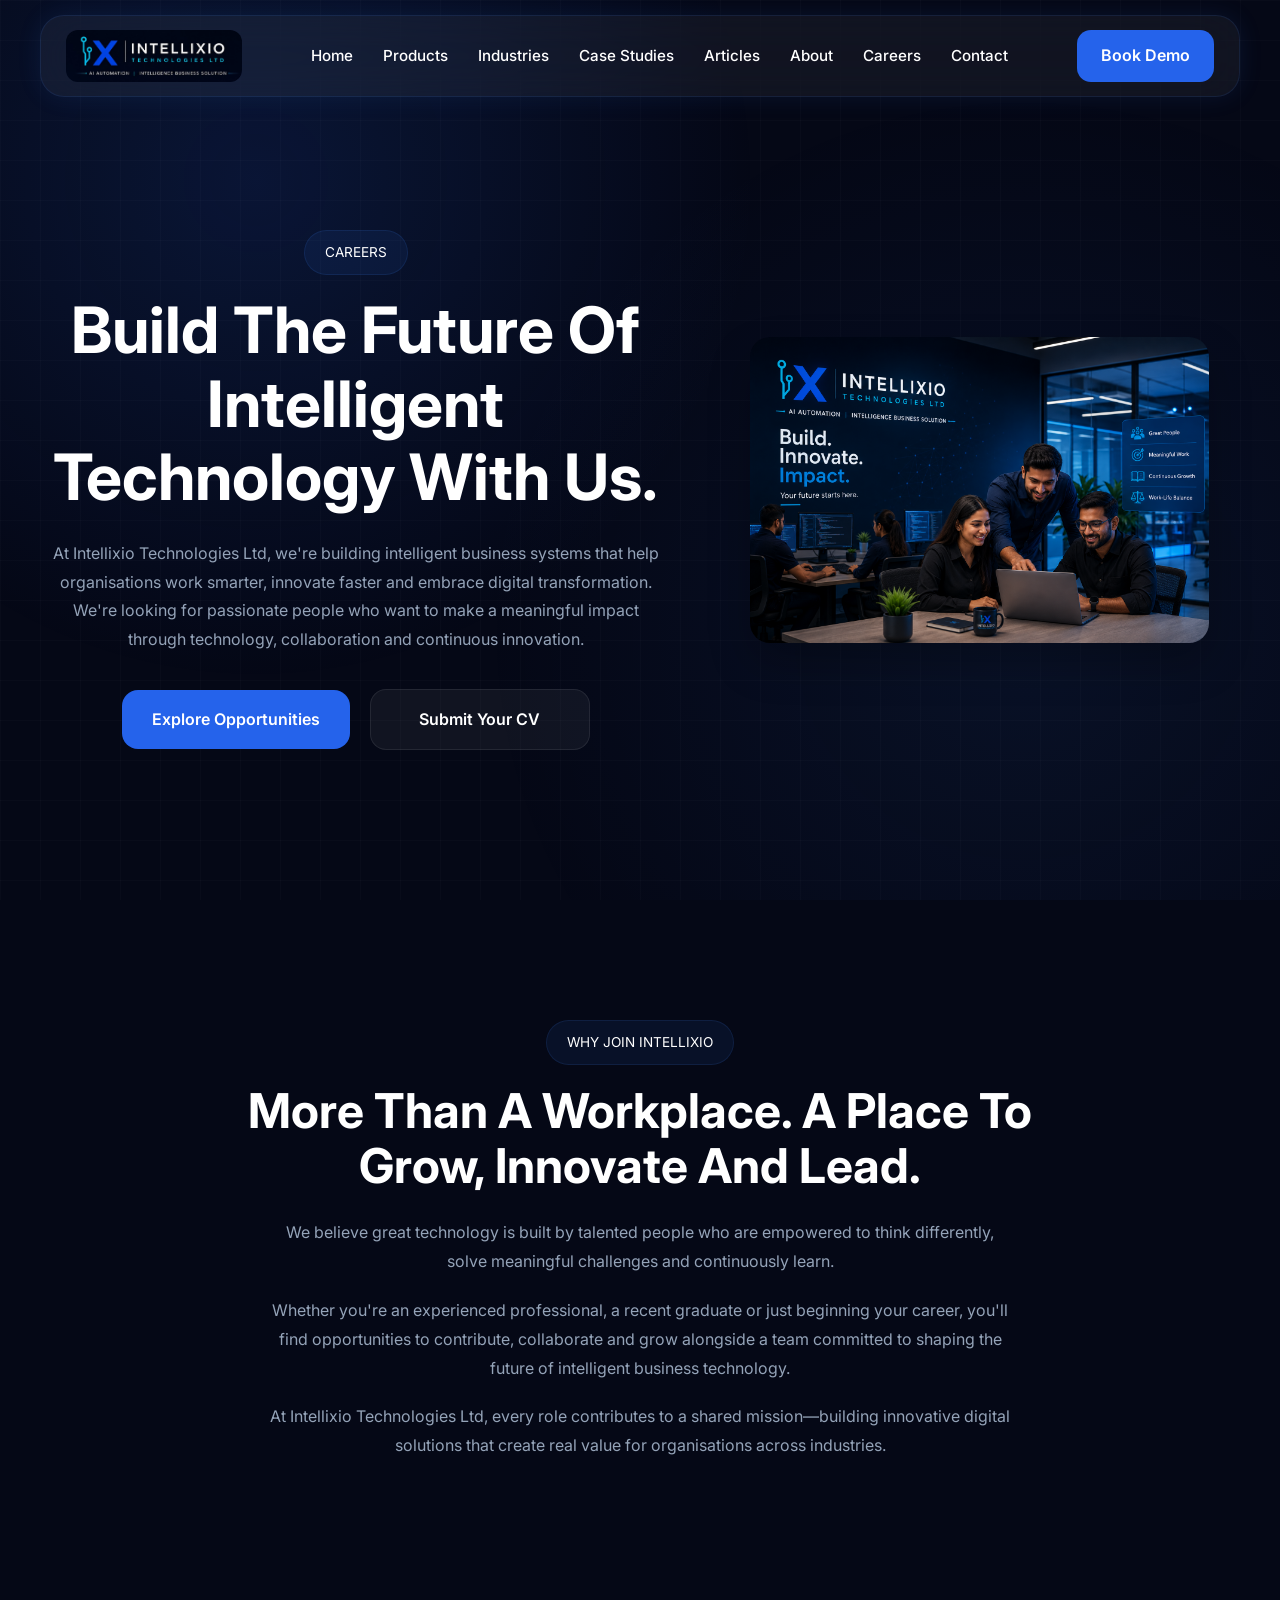
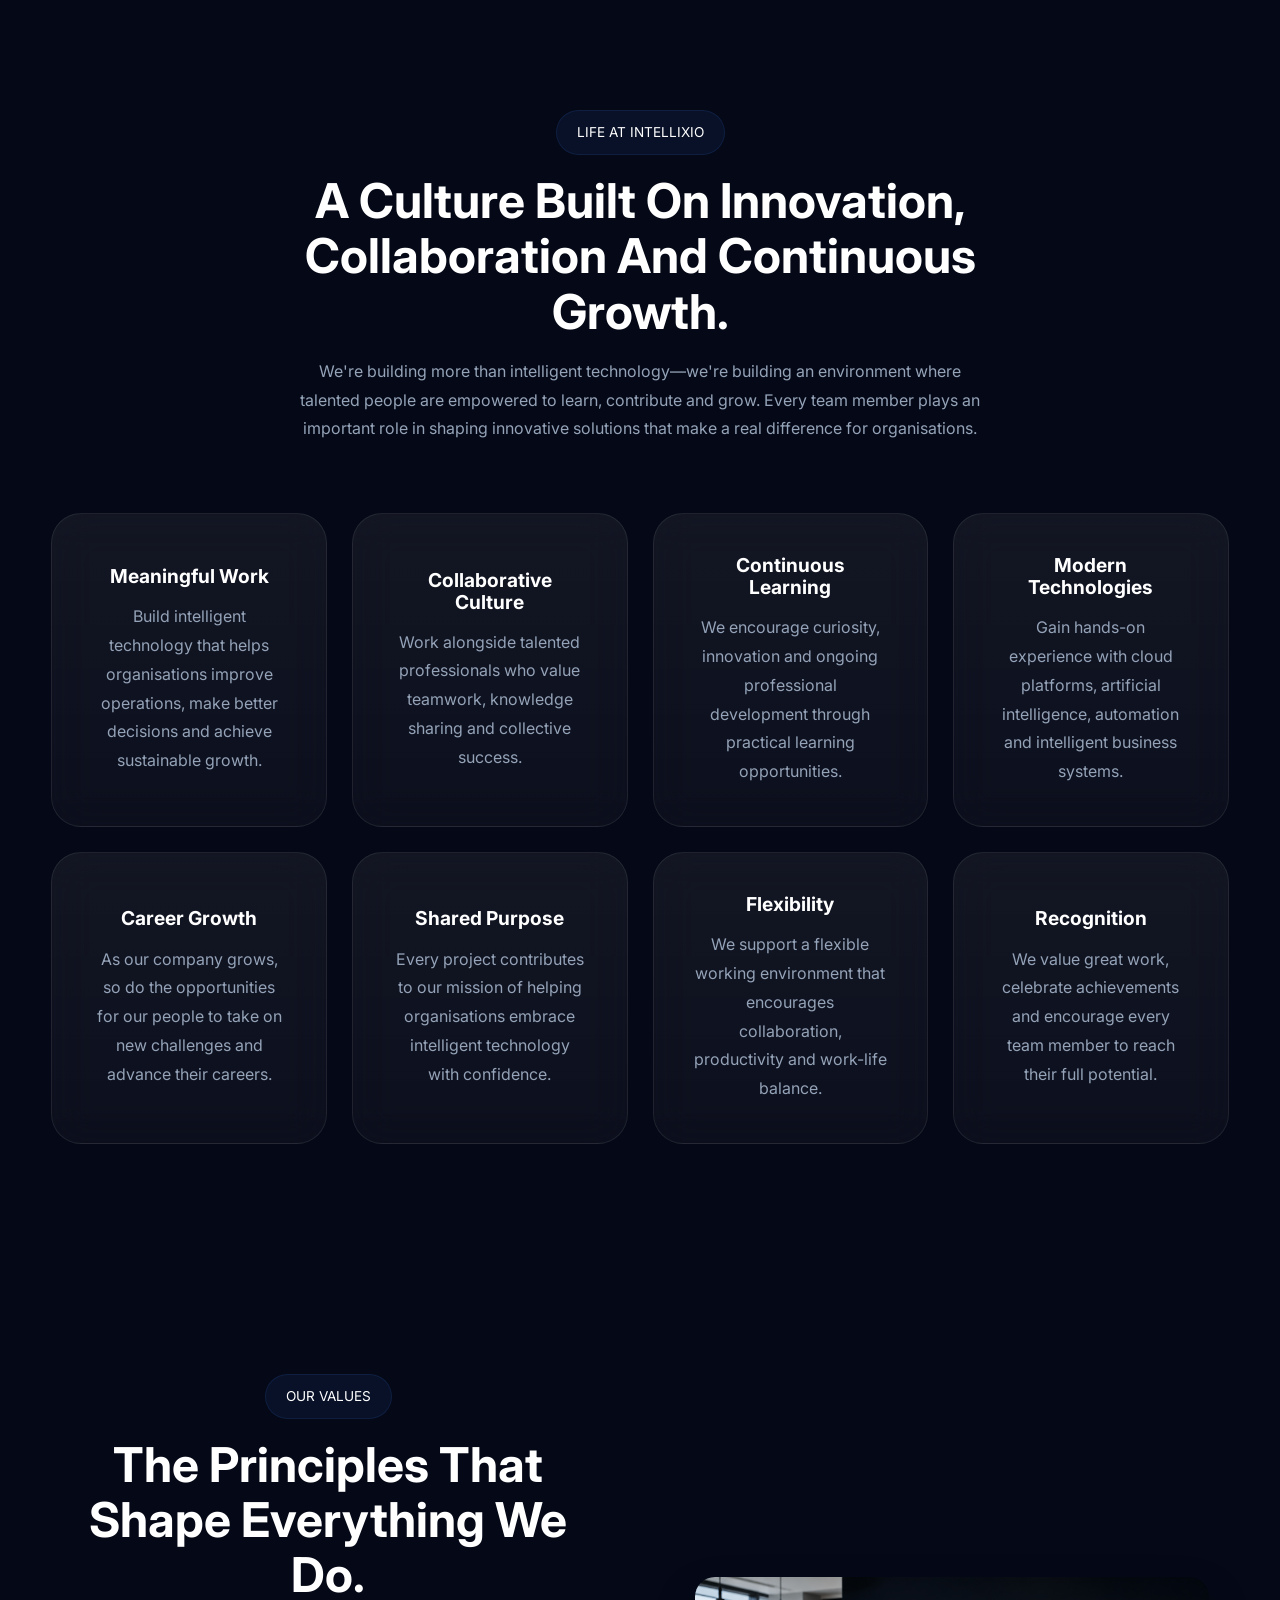
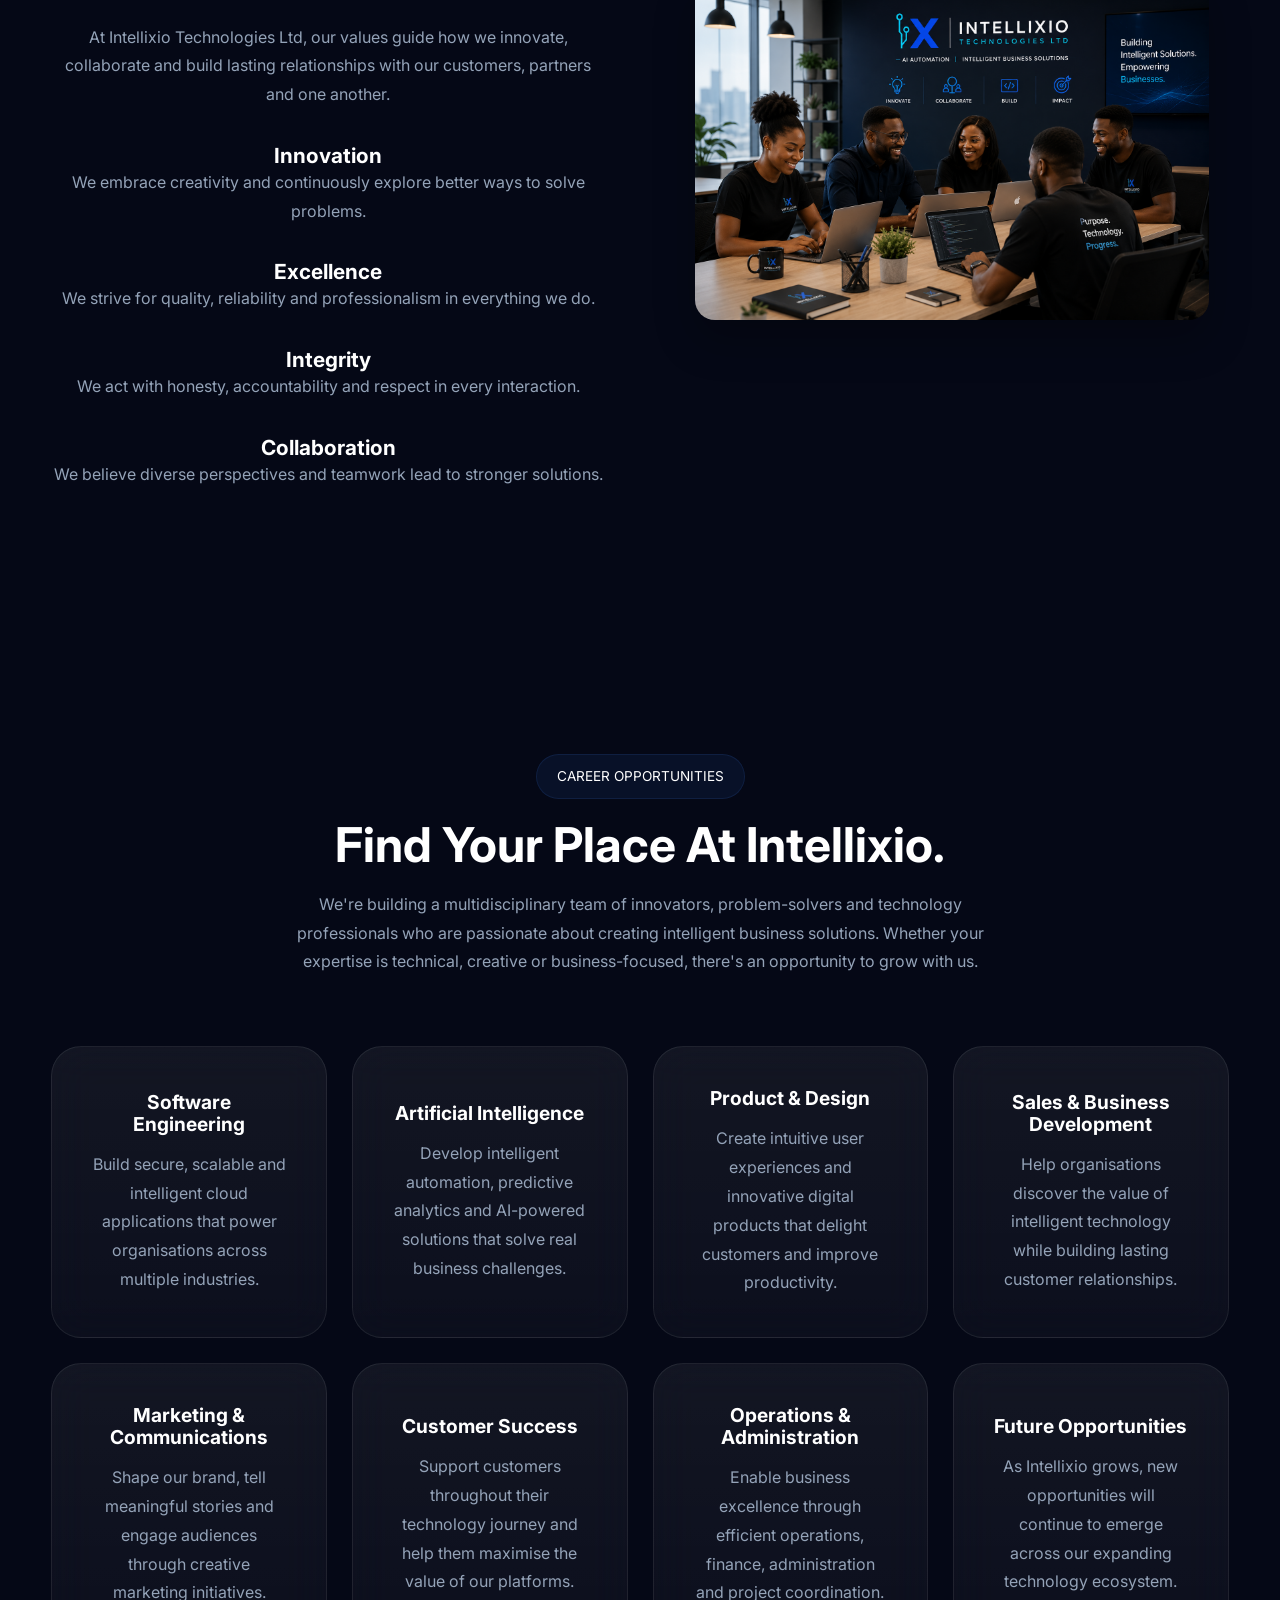
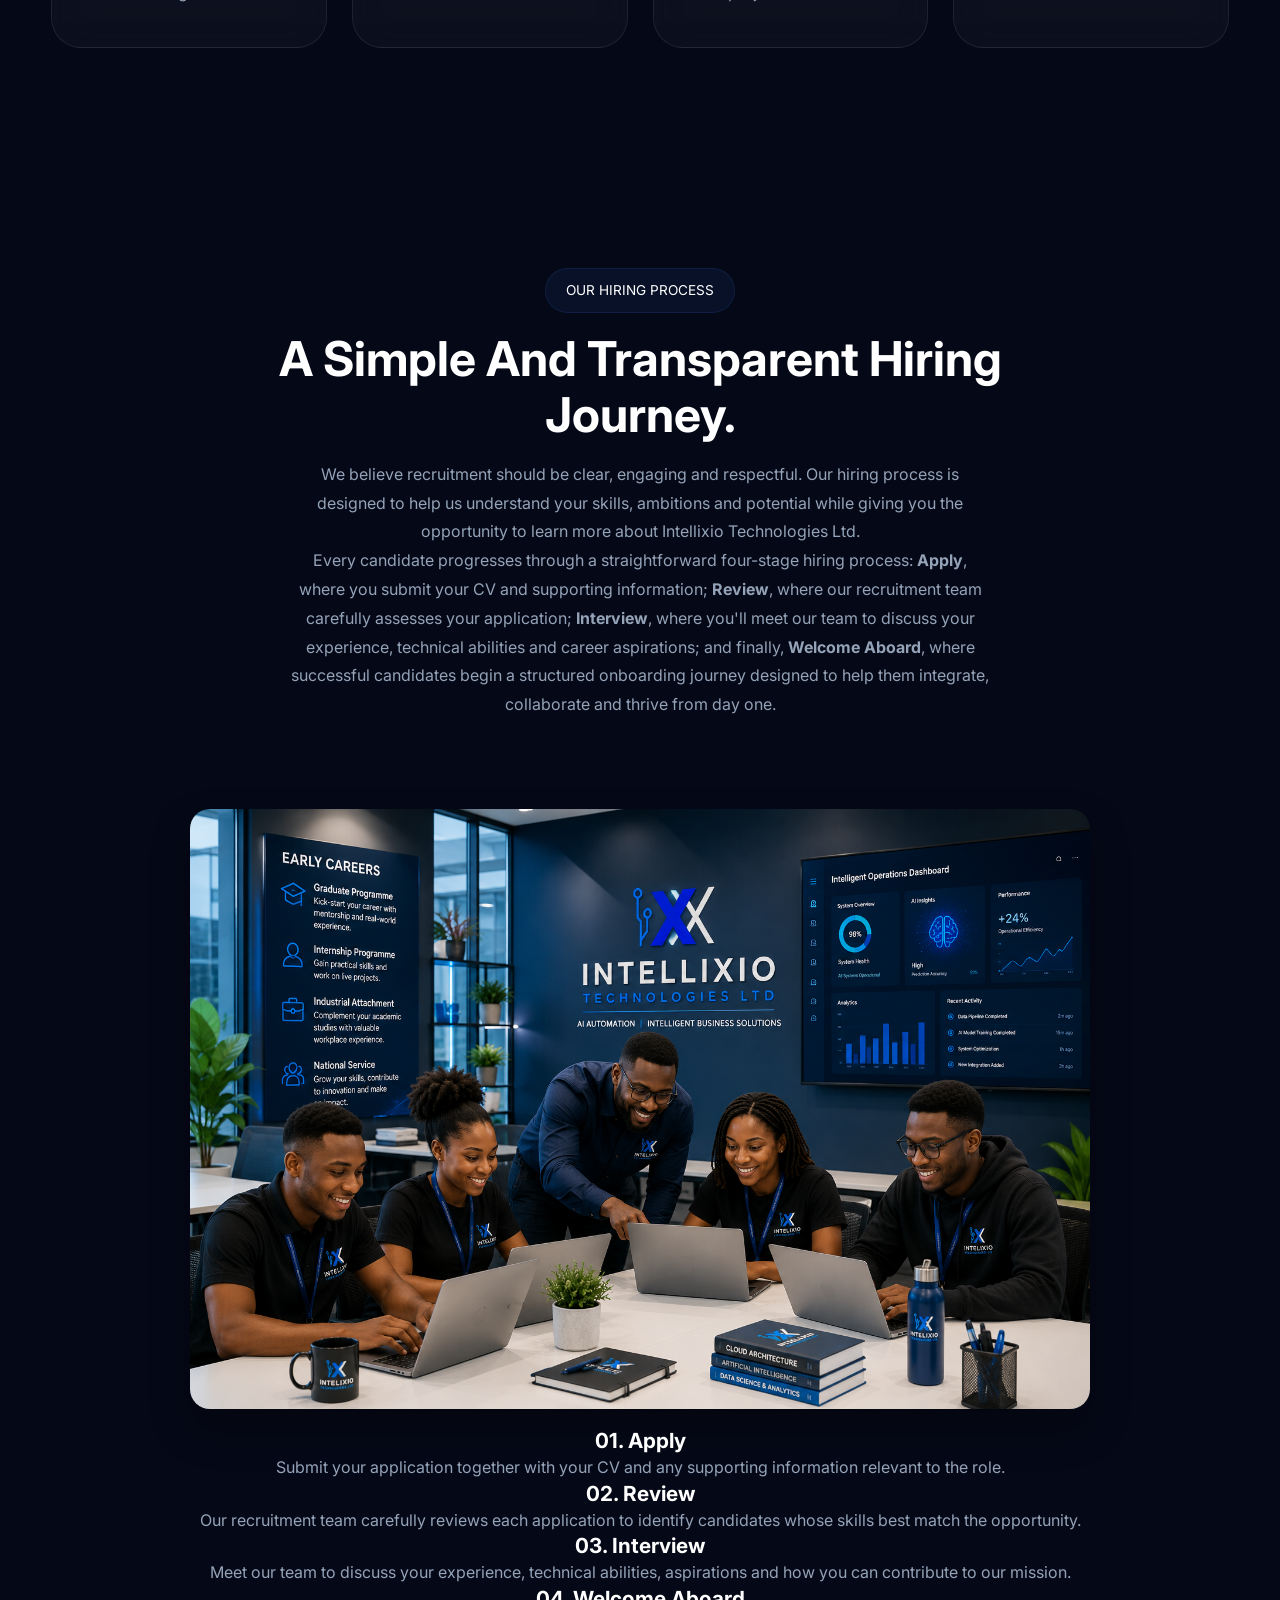
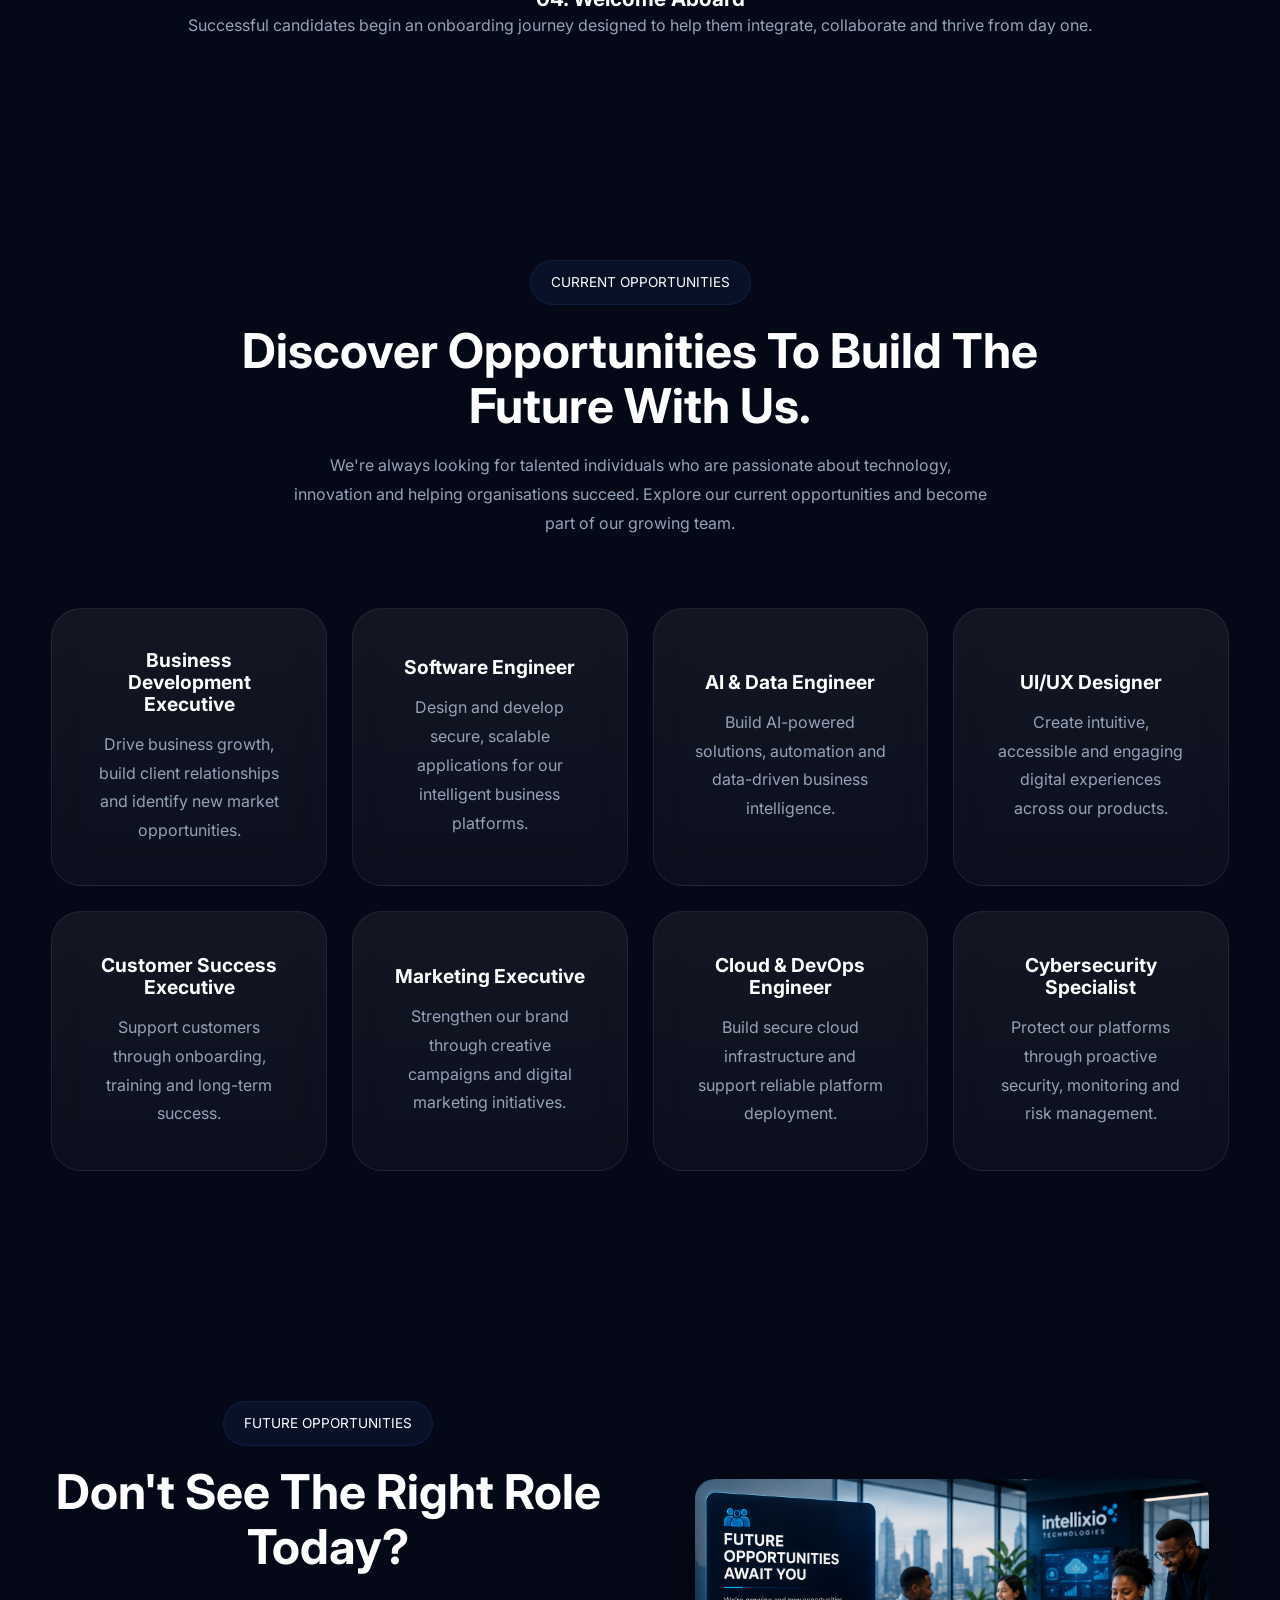
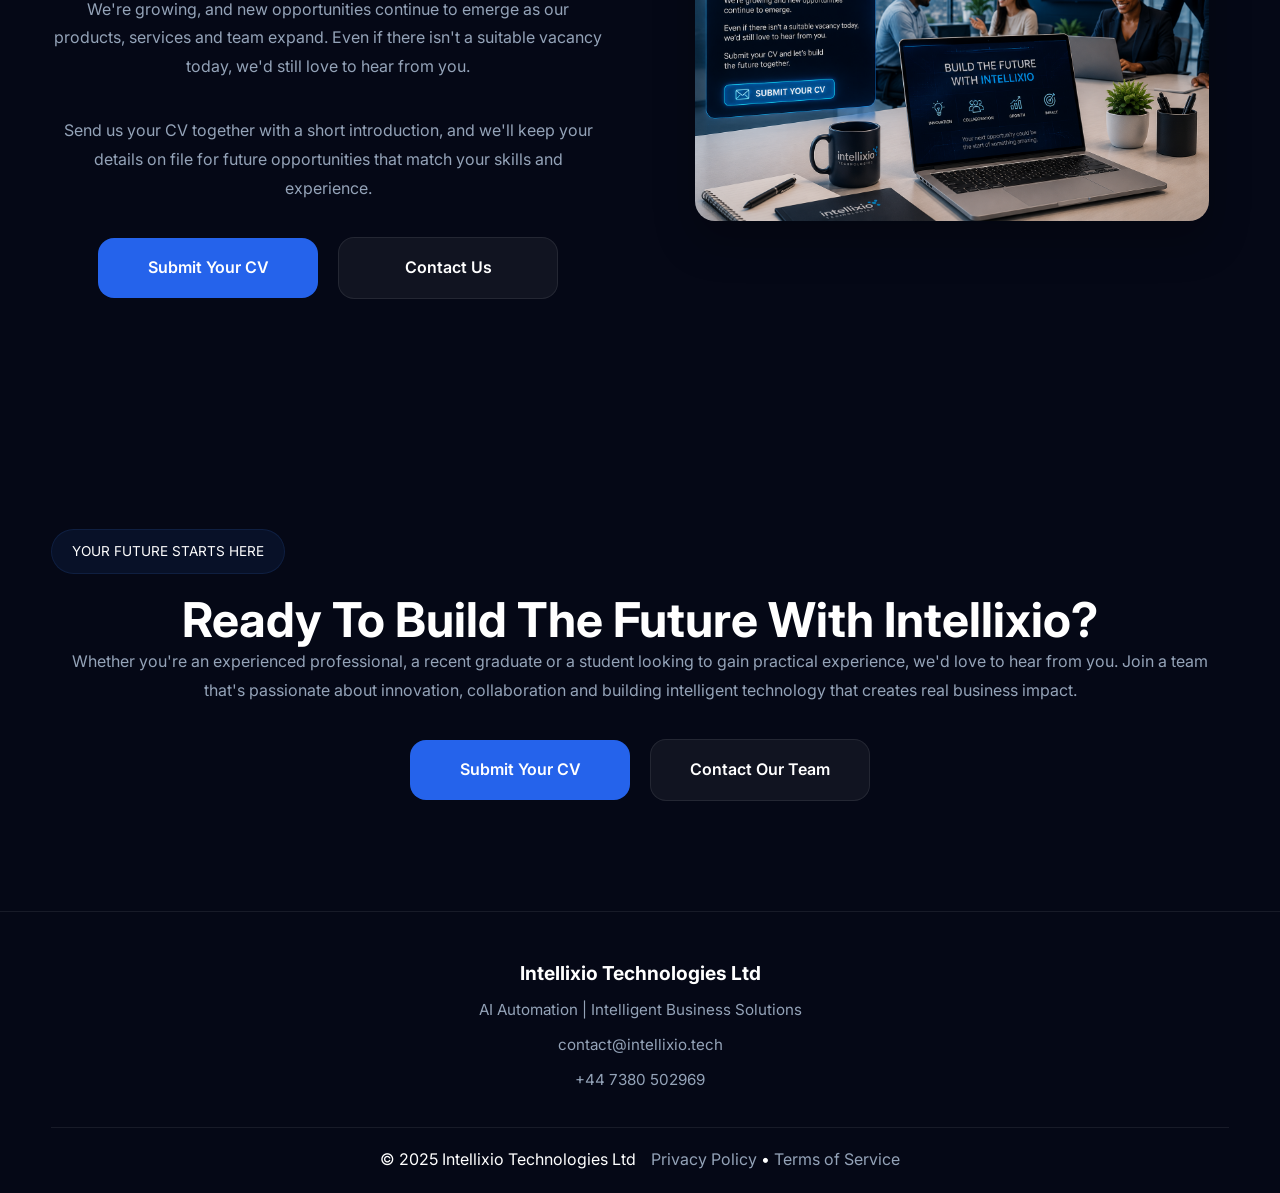
<file: careers.html>
<!DOCTYPE html>
<html lang="en">

<head>

    <meta charset="UTF-8">

    <meta name="viewport" content="width=device-width, initial-scale=1.0">

    <title>

        Careers | Intellixio Technologies Ltd

    </title>

    <meta name="description"
        content="Explore career opportunities at Intellixio Technologies Ltd and help build the future of intelligent business technology.">

    <meta property="og:title" content="Careers | Intellixio Technologies Ltd">

    <meta property="og:description" content="Join a growing technology company building AI-powered business solutions.">

    <meta property="og:type" content="website">

    <link rel="preconnect" href="https://fonts.googleapis.com">

    <link rel="preconnect" href="https://fonts.gstatic.com" crossorigin>

    <link href="https://fonts.googleapis.com/css2?family=Inter:wght@300;400;500;600;700;800&display=swap"
        rel="stylesheet">

    <link rel="stylesheet" href="assets/css/style.css">

    <link rel="stylesheet" href="assets/css/responsive.css">

    <script defer src="assets/js/main.js"></script>

    <!-- ==========================================
     FAVICONS
========================================== -->

    <link rel="icon" type="image/x-icon" href="/assets/images/favicon/favicon.ico">

    <link rel="icon" type="image/png" sizes="16x16" href="/assets/images/favicon/favicon-16x16.png">

    <link rel="icon" type="image/png" sizes="32x32" href="/assets/images/favicon/favicon-32x32.png">

    <link rel="apple-touch-icon" sizes="180x180" href="/assets/images/favicon/apple-touch-icon.png">

    <link rel="manifest" href="/assets/images/favicon/site.webmanifest">

    <meta name="theme-color" content="#07142A">

</head>

<body>

    <!-- ==========================================
         NAVBAR
    ========================================== -->

    <header class="navbar">

        <div class="logo">

            <a href="index.html">

                <img src="assets/images/logo2.jpg" alt="Intellixio Technologies Ltd">

            </a>

        </div>

        <nav>

            <ul class="nav-links">

                <li><a href="index.html">Home</a></li>

                <li class="dropdown">

                    <a href="products.html">

                        Products

                    </a>

                    <ul class="dropdown-menu">

                        <li>

                            <a href="products/intellixio-ops.html">

                                <strong>

                                    Intellixio OPS

                                </strong>

                                <span>

                                    AI-Powered Operations Platform

                                </span>

                            </a>

                        </li>

                    </ul>

                </li>

                <li><a href="industries.html">Industries</a></li>

                <li><a href="case-studies/index.html">Case Studies</a></li>

                <li><a href="articles/index.html">Articles</a></li>

                <li><a href="about.html">About</a></li>

                <li><a href="careers.html">Careers</a></li>

                <li><a href="contact.html">Contact</a></li>

            </ul>

        </nav>

        <a href="contact.html" class="btn-demo glow">

            Book Demo

        </a>

        <button class="menu-toggle" id="menuToggle">

            ☰

        </button>

        <div class="mobile-nav" id="mobileNav">

            <ul>

                <li><a href="index.html">Home</a></li>

                <li><a href="products.html">Products</a></li>

                <li><a href="industries.html">Industries</a></li>

                <li><a href="case-studies/index.html">Case Studies</a></li>

                <li><a href="articles/index.html">Articles</a></li>

                <li><a href="about.html">About</a></li>

                <li><a href="careers.html">Careers</a></li>

                <li><a href="contact.html">Contact</a></li>

            </ul>

            <a href="contact.html" class="mobile-demo">

                Book Demo

            </a>

        </div>

    </header>

    <!-- ==========================================
     HERO
========================================== -->

    <section class="hero">

        <div class="container">

            <div class="hero-content">

                <!-- LEFT -->

                <div class="hero-left">

                    <span class="section-tag">

                        CAREERS

                    </span>

                    <h1>

                        Build The Future
                        Of Intelligent
                        Technology With Us.

                    </h1>

                    <p>

                        At Intellixio Technologies Ltd, we're building intelligent
                        business systems that help organisations work smarter,
                        innovate faster and embrace digital transformation.
                        We're looking for passionate people who want to make a
                        meaningful impact through technology, collaboration and
                        continuous innovation.

                    </p>

                    <div class="hero-buttons">

                        <a href="#opportunities" class="btn-primary glow">

                            Explore Opportunities

                        </a>

                        <a href="mailto:careers@intellixio.tech" class="btn-secondary">

                            Submit Your CV

                        </a>

                    </div>

                </div>

                <!-- RIGHT -->

                <div class="hero-right">

                    <div class="dashboard-preview">

                        <img src="assets/images/careers-hero.png" alt="Careers at Intellixio Technologies"
                            class="dashboard-image">

                    </div>

                </div>

            </div>

        </div>

    </section>

    <!-- ==========================================
     WHY JOIN INTELLIXIO
========================================== -->

    <section class="company-story">

        <div class="container">

            <div class="story-content">

                <span class="section-tag">

                    WHY JOIN INTELLIXIO

                </span>

                <h2>

                    More Than A Workplace.
                    A Place To Grow,
                    Innovate And Lead.

                </h2>

                <p>

                    We believe great technology is built by talented people
                    who are empowered to think differently, solve meaningful
                    challenges and continuously learn.

                </p>

                <p>

                    Whether you're an experienced professional, a recent
                    graduate or just beginning your career, you'll find
                    opportunities to contribute, collaborate and grow
                    alongside a team committed to shaping the future of
                    intelligent business technology.

                </p>

                <p>

                    At Intellixio Technologies Ltd, every role contributes
                    to a shared mission—building innovative digital solutions
                    that create real value for organisations across industries.

                </p>

            </div>

        </div>

    </section>

    <!-- ==========================================
     LIFE AT INTELLIXIO
========================================== -->

    <section class="trust-section">

        <div class="container">

            <div class="section-header">

                <span class="section-tag">

                    LIFE AT INTELLIXIO

                </span>

                <h2>

                    A Culture Built On
                    Innovation, Collaboration
                    And Continuous Growth.

                </h2>

                <p>

                    We're building more than intelligent technology—we're
                    building an environment where talented people are empowered
                    to learn, contribute and grow. Every team member plays an
                    important role in shaping innovative solutions that make a
                    real difference for organisations.

                </p>

            </div>

            <div class="trust-grid">

                <div class="trust-card">

                    <h3>

                        Meaningful Work

                    </h3>

                    <p>

                        Build intelligent technology that helps organisations
                        improve operations, make better decisions and achieve
                        sustainable growth.

                    </p>

                </div>

                <div class="trust-card">

                    <h3>

                        Collaborative Culture

                    </h3>

                    <p>

                        Work alongside talented professionals who value
                        teamwork, knowledge sharing and collective success.

                    </p>

                </div>

                <div class="trust-card">

                    <h3>

                        Continuous Learning

                    </h3>

                    <p>

                        We encourage curiosity, innovation and ongoing
                        professional development through practical
                        learning opportunities.

                    </p>

                </div>

                <div class="trust-card">

                    <h3>

                        Modern Technologies

                    </h3>

                    <p>

                        Gain hands-on experience with cloud platforms,
                        artificial intelligence, automation and
                        intelligent business systems.

                    </p>

                </div>

                <div class="trust-card">

                    <h3>

                        Career Growth

                    </h3>

                    <p>

                        As our company grows, so do the opportunities
                        for our people to take on new challenges and
                        advance their careers.

                    </p>

                </div>

                <div class="trust-card">

                    <h3>

                        Shared Purpose

                    </h3>

                    <p>

                        Every project contributes to our mission of
                        helping organisations embrace intelligent
                        technology with confidence.

                    </p>

                </div>

                <div class="trust-card">

                    <h3>

                        Flexibility

                    </h3>

                    <p>

                        We support a flexible working environment
                        that encourages collaboration, productivity
                        and work-life balance.

                    </p>

                </div>

                <div class="trust-card">

                    <h3>

                        Recognition

                    </h3>

                    <p>

                        We value great work, celebrate achievements
                        and encourage every team member to reach
                        their full potential.

                    </p>

                </div>

            </div>

        </div>

    </section>

    <!-- ==========================================
     OUR VALUES
========================================== -->

    <section class="ops-showcase">

        <div class="container">

            <div class="showcase-content">

                <!-- LEFT -->

                <div class="showcase-left">

                    <span class="section-tag">

                        OUR VALUES

                    </span>

                    <h2>

                        The Principles
                        That Shape
                        Everything We Do.

                    </h2>

                    <p>

                        At Intellixio Technologies Ltd, our values guide how
                        we innovate, collaborate and build lasting relationships
                        with our customers, partners and one another.

                    </p>

                    <div class="partnership-grid">

                        <div class="partnership-card">

                            <h3>

                                Innovation

                            </h3>

                            <p>

                                We embrace creativity and continuously
                                explore better ways to solve problems.

                            </p>

                        </div>

                        <div class="partnership-card">

                            <h3>

                                Excellence

                            </h3>

                            <p>

                                We strive for quality, reliability and
                                professionalism in everything we do.

                            </p>

                        </div>

                        <div class="partnership-card">

                            <h3>

                                Integrity

                            </h3>

                            <p>

                                We act with honesty, accountability
                                and respect in every interaction.

                            </p>

                        </div>

                        <div class="partnership-card">

                            <h3>

                                Collaboration

                            </h3>

                            <p>

                                We believe diverse perspectives and
                                teamwork lead to stronger solutions.

                            </p>

                        </div>

                    </div>

                </div>

                <!-- RIGHT -->

                <div class="showcase-right">

                    <div class="dashboard-preview">

                        <img src="assets/images/life-at-intellixio.png" alt="Life at Intellixio Technologies"
                            class="dashboard-image">

                    </div>

                </div>

            </div>

        </div>

    </section>

    <!-- ==========================================
     CAREER OPPORTUNITIES
========================================== -->

    <section class="trust-section" id="opportunities">

        <div class="container">

            <div class="section-header">

                <span class="section-tag">

                    CAREER OPPORTUNITIES

                </span>

                <h2>

                    Find Your Place
                    At Intellixio.

                </h2>

                <p>

                    We're building a multidisciplinary team of innovators,
                    problem-solvers and technology professionals who are
                    passionate about creating intelligent business solutions.
                    Whether your expertise is technical, creative or business-focused,
                    there's an opportunity to grow with us.

                </p>

            </div>

            <div class="trust-grid">

                <div class="trust-card">

                    <h3>

                        Software Engineering

                    </h3>

                    <p>

                        Build secure, scalable and intelligent cloud
                        applications that power organisations across
                        multiple industries.

                    </p>

                </div>

                <div class="trust-card">

                    <h3>

                        Artificial Intelligence

                    </h3>

                    <p>

                        Develop intelligent automation, predictive
                        analytics and AI-powered solutions that
                        solve real business challenges.

                    </p>

                </div>

                <div class="trust-card">

                    <h3>

                        Product & Design

                    </h3>

                    <p>

                        Create intuitive user experiences and
                        innovative digital products that delight
                        customers and improve productivity.

                    </p>

                </div>

                <div class="trust-card">

                    <h3>

                        Sales & Business Development

                    </h3>

                    <p>

                        Help organisations discover the value of
                        intelligent technology while building
                        lasting customer relationships.

                    </p>

                </div>

                <div class="trust-card">

                    <h3>

                        Marketing & Communications

                    </h3>

                    <p>

                        Shape our brand, tell meaningful stories
                        and engage audiences through creative
                        marketing initiatives.

                    </p>

                </div>

                <div class="trust-card">

                    <h3>

                        Customer Success

                    </h3>

                    <p>

                        Support customers throughout their
                        technology journey and help them
                        maximise the value of our platforms.

                    </p>

                </div>

                <div class="trust-card">

                    <h3>

                        Operations & Administration

                    </h3>

                    <p>

                        Enable business excellence through
                        efficient operations, finance,
                        administration and project coordination.

                    </p>

                </div>

                <div class="trust-card">

                    <h3>

                        Future Opportunities

                    </h3>

                    <p>

                        As Intellixio grows, new opportunities
                        will continue to emerge across our
                        expanding technology ecosystem.

                    </p>

                </div>

            </div>

        </div>

    </section>

    <!-- ==========================================
     OUR HIRING PROCESS
========================================== -->

    <section class="trust-section">

        <div class="container">

            <div class="section-header">

                <span class="section-tag">

                    OUR HIRING PROCESS

                </span>

                <h2>

                    A Simple And
                    Transparent Hiring Journey.

                </h2>

                <p>

                    We believe recruitment should be clear, engaging and
                    respectful. Our hiring process is designed to help us
                    understand your skills, ambitions and potential while
                    giving you the opportunity to learn more about
                    Intellixio Technologies Ltd.

                </p>

                <p>

                    Every candidate progresses through a straightforward
                    four-stage hiring process:
                    <strong>Apply</strong>, where you submit your CV and
                    supporting information;
                    <strong>Review</strong>, where our recruitment team
                    carefully assesses your application;
                    <strong>Interview</strong>, where you'll meet our team
                    to discuss your experience, technical abilities and
                    career aspirations; and finally,
                    <strong>Welcome Aboard</strong>, where successful
                    candidates begin a structured onboarding journey
                    designed to help them integrate, collaborate and
                    thrive from day one.

                </p>

            </div>

            <div class="dashboard-preview">

                <img src="assets/images/early-careers.png" alt="Hiring Process at Intellixio Technologies"
                    class="dashboard-image">

            </div>

            <div class="values-grid">

                <div class="value-item">

                    <h3>

                        01. Apply

                    </h3>

                    <p>

                        Submit your application together with your CV
                        and any supporting information relevant to
                        the role.

                    </p>

                </div>

                <div class="value-item">

                    <h3>

                        02. Review

                    </h3>

                    <p>

                        Our recruitment team carefully reviews each
                        application to identify candidates whose
                        skills best match the opportunity.

                    </p>

                </div>

                <div class="value-item">

                    <h3>

                        03. Interview

                    </h3>

                    <p>

                        Meet our team to discuss your experience,
                        technical abilities, aspirations and how
                        you can contribute to our mission.

                    </p>

                </div>

                <div class="value-item">

                    <h3>

                        04. Welcome Aboard

                    </h3>

                    <p>

                        Successful candidates begin an onboarding
                        journey designed to help them integrate,
                        collaborate and thrive from day one.

                    </p>

                </div>

            </div>

        </div>

    </section>

    <!-- ==========================================
     CURRENT OPPORTUNITIES
========================================== -->

    <section class="trust-section">

        <div class="container">

            <div class="section-header">

                <span class="section-tag">

                    CURRENT OPPORTUNITIES

                </span>

                <h2>

                    Discover Opportunities
                    To Build The Future
                    With Us.

                </h2>

                <p>

                    We're always looking for talented individuals who are
                    passionate about technology, innovation and helping
                    organisations succeed. Explore our current opportunities
                    and become part of our growing team.

                </p>

            </div>

            <div class="trust-grid">

                <div class="trust-card">

                    <h3>

                        Business Development Executive

                    </h3>

                    <p>

                        Drive business growth, build client
                        relationships and identify new
                        market opportunities.

                    </p>

                </div>

                <div class="trust-card">

                    <h3>

                        Software Engineer

                    </h3>

                    <p>

                        Design and develop secure,
                        scalable applications for our
                        intelligent business platforms.

                    </p>

                </div>

                <div class="trust-card">

                    <h3>

                        AI & Data Engineer

                    </h3>

                    <p>

                        Build AI-powered solutions,
                        automation and data-driven
                        business intelligence.

                    </p>

                </div>

                <div class="trust-card">

                    <h3>

                        UI/UX Designer

                    </h3>

                    <p>

                        Create intuitive, accessible
                        and engaging digital experiences
                        across our products.

                    </p>

                </div>

                <div class="trust-card">

                    <h3>

                        Customer Success Executive

                    </h3>

                    <p>

                        Support customers through
                        onboarding, training and
                        long-term success.

                    </p>

                </div>

                <div class="trust-card">

                    <h3>

                        Marketing Executive

                    </h3>

                    <p>

                        Strengthen our brand through
                        creative campaigns and digital
                        marketing initiatives.

                    </p>

                </div>

                <div class="trust-card">

                    <h3>

                        Cloud & DevOps Engineer

                    </h3>

                    <p>

                        Build secure cloud infrastructure
                        and support reliable platform
                        deployment.

                    </p>

                </div>

                <div class="trust-card">

                    <h3>

                        Cybersecurity Specialist

                    </h3>

                    <p>

                        Protect our platforms through
                        proactive security, monitoring
                        and risk management.

                    </p>

                </div>

            </div>



        </div>

    </section>

    <!-- ==========================================
     DON'T SEE THE RIGHT ROLE?
========================================== -->

    <section class="ops-showcase">

        <div class="container">

            <div class="showcase-content">

                <div class="showcase-left">

                    <span class="section-tag">

                        FUTURE OPPORTUNITIES

                    </span>

                    <h2>

                        Don't See The
                        Right Role Today?

                    </h2>

                    <p>

                        We're growing, and new opportunities continue
                        to emerge as our products, services and team
                        expand. Even if there isn't a suitable vacancy
                        today, we'd still love to hear from you.

                    </p>

                    <p>

                        Send us your CV together with a short introduction,
                        and we'll keep your details on file for future
                        opportunities that match your skills and experience.

                    </p>

                    <div class="hero-buttons">

                        <a href="mailto:careers@intellixio.tech" class="btn-primary glow">

                            Submit Your CV

                        </a>

                        <a href="contact.html" class="btn-secondary">

                            Contact Us

                        </a>

                    </div>

                </div>

                <div class="showcase-right">

                    <div class="dashboard-preview">

                        <img src="assets/images/future-opportunities.png"
                            alt="Future Career Opportunities at Intellixio Technologies" class="dashboard-image">

                    </div>

                </div>

            </div>

        </div>

    </section>

    <!-- ==========================================
     BUILD YOUR FUTURE WITH INTELLIXIO
========================================== -->

    <section class="cta-section">

        <div class="container">

            <div class="cta-content">

                <span class="section-tag">

                    YOUR FUTURE STARTS HERE

                </span>

                <h2>

                    Ready To Build The Future
                    With Intellixio?

                </h2>

                <p>

                    Whether you're an experienced professional,
                    a recent graduate or a student looking to gain
                    practical experience, we'd love to hear from you.
                    Join a team that's passionate about innovation,
                    collaboration and building intelligent technology
                    that creates real business impact.

                </p>

                <div class="hero-buttons">

                    <a href="mailto:careers@intellixio.tech" class="btn-primary glow">

                        Submit Your CV

                    </a>

                    <a href="contact.html" class="btn-secondary">

                        Contact Our Team

                    </a>

                </div>

            </div>

        </div>

    </section>

    <!-- ==========================================
         FOOTER
    ========================================== -->




    <footer class="footer">




        <div class="container">




            <div class="footer-grid">




                <div class="footer-column">




                    <h3>




                        Intellixio Technologies Ltd




                    </h3>




                    <p>




                        AI Automation |
                        Intelligent Business Solutions




                    </p>




                    <p>




                        contact@intellixio.tech




                    </p>




                    <p>




                        +44 7380 502969




                    </p>




                </div>




            </div>




            <div class="footer-bottom">




                <div>




                    © 2025 Intellixio Technologies Ltd




                </div>




                <div>




                    <a href="privacy-policy.html">




                        Privacy Policy




                    </a>




                    •




                    <a href="terms-of-service.html">




                        Terms of Service




                    </a>




                </div>




            </div>




        </div>




    </footer>
</body>




</html>
</file>
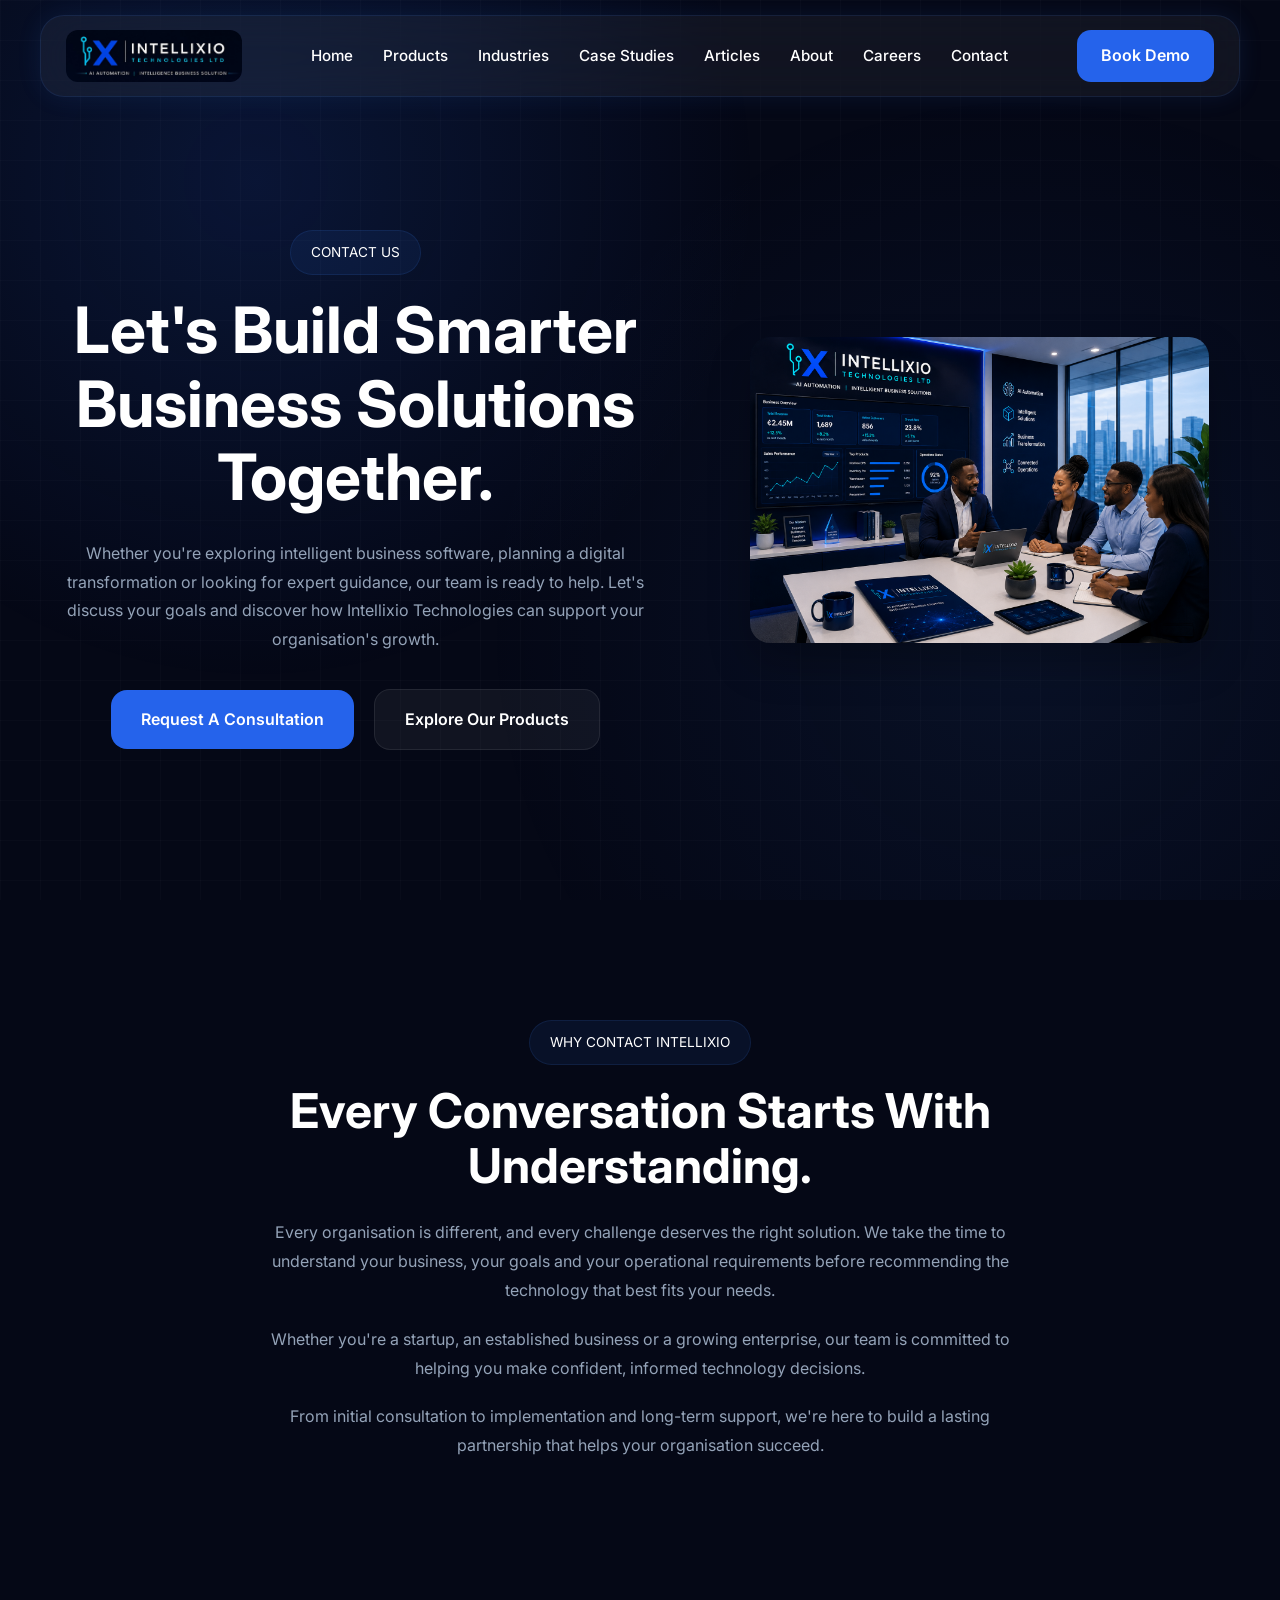
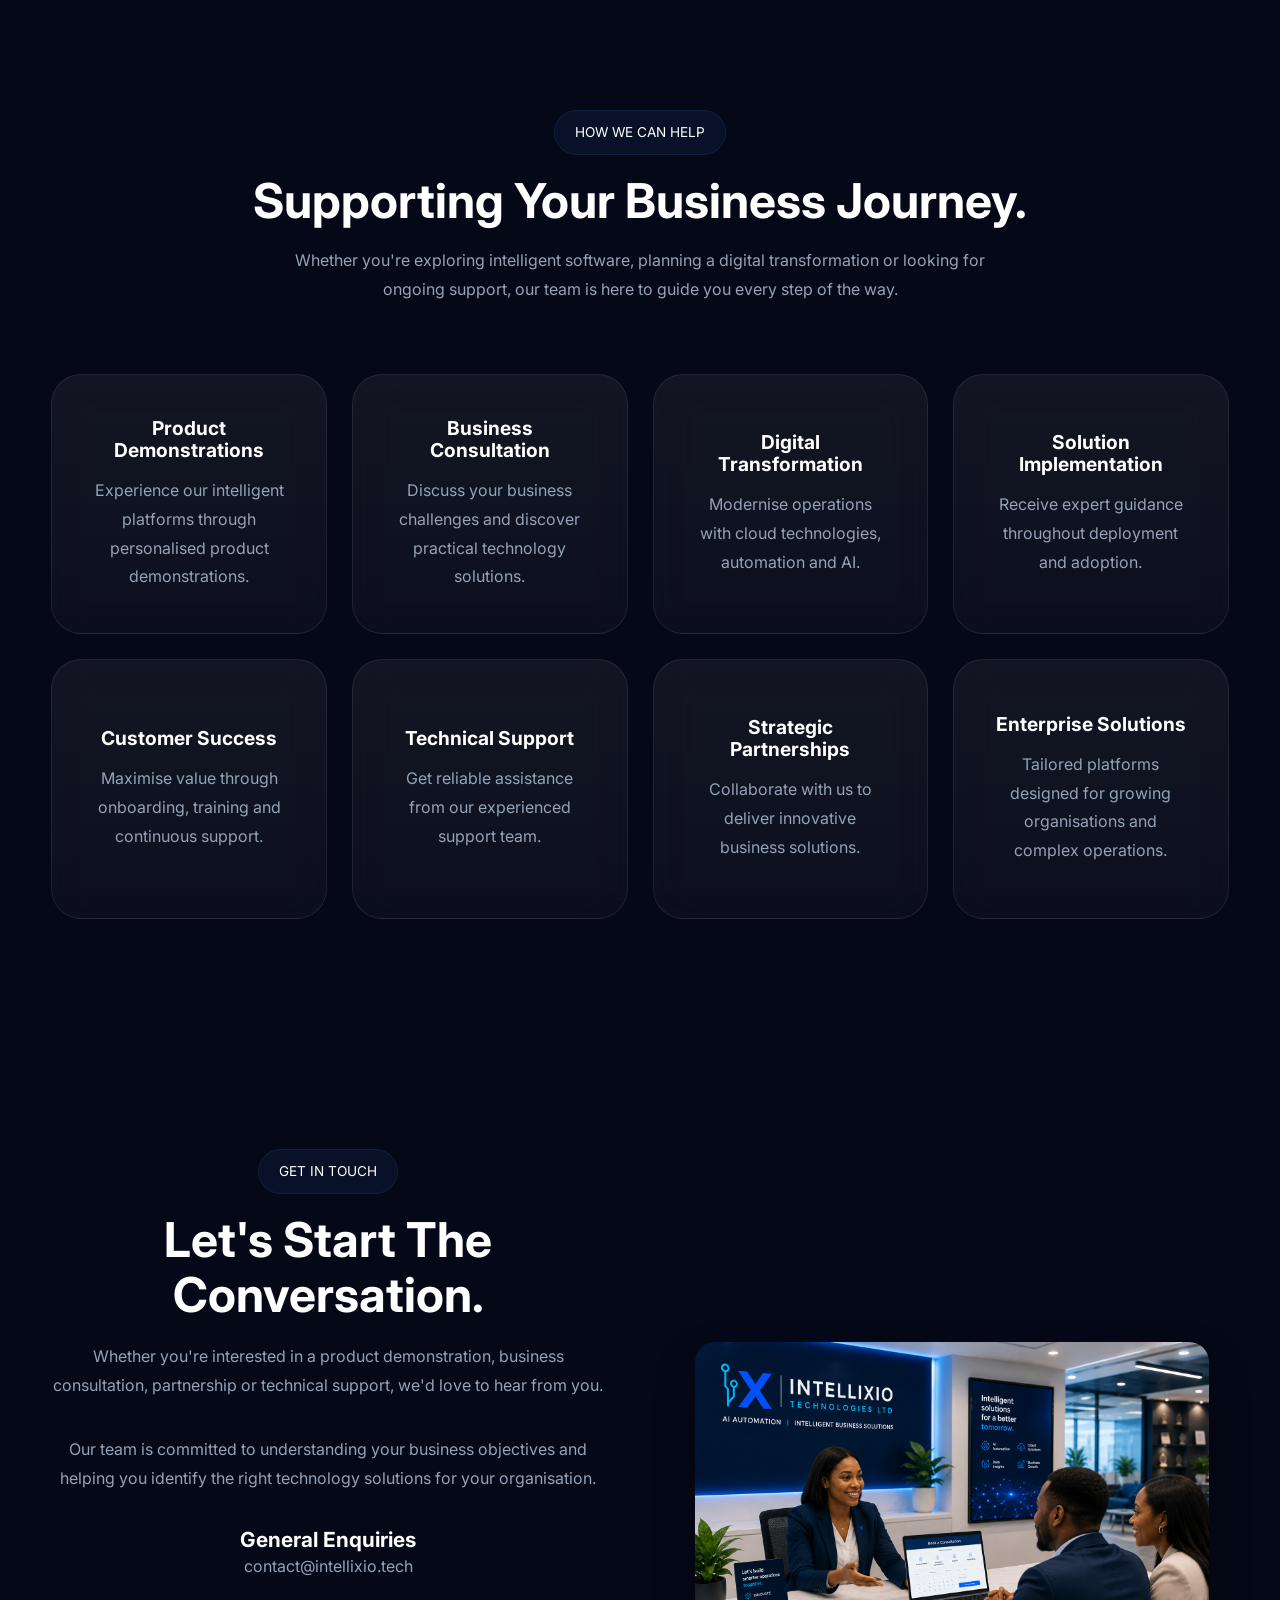
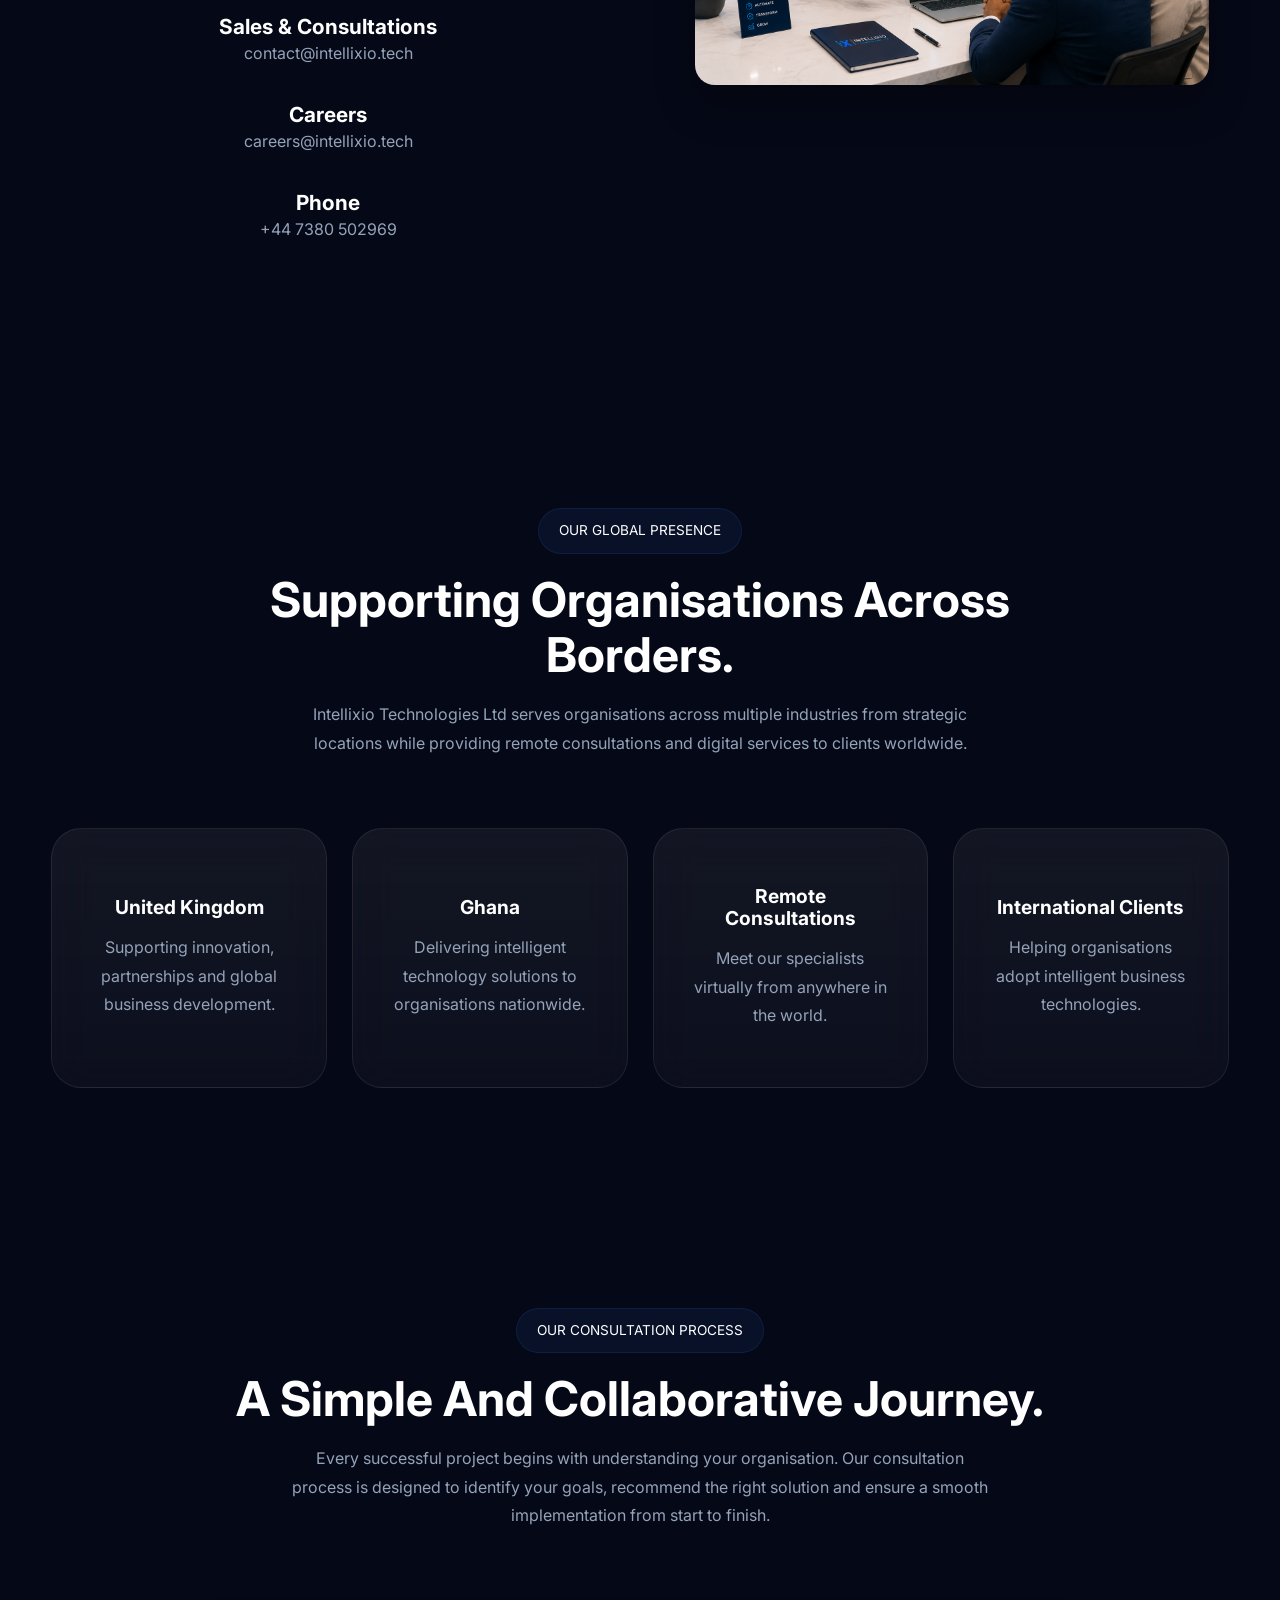
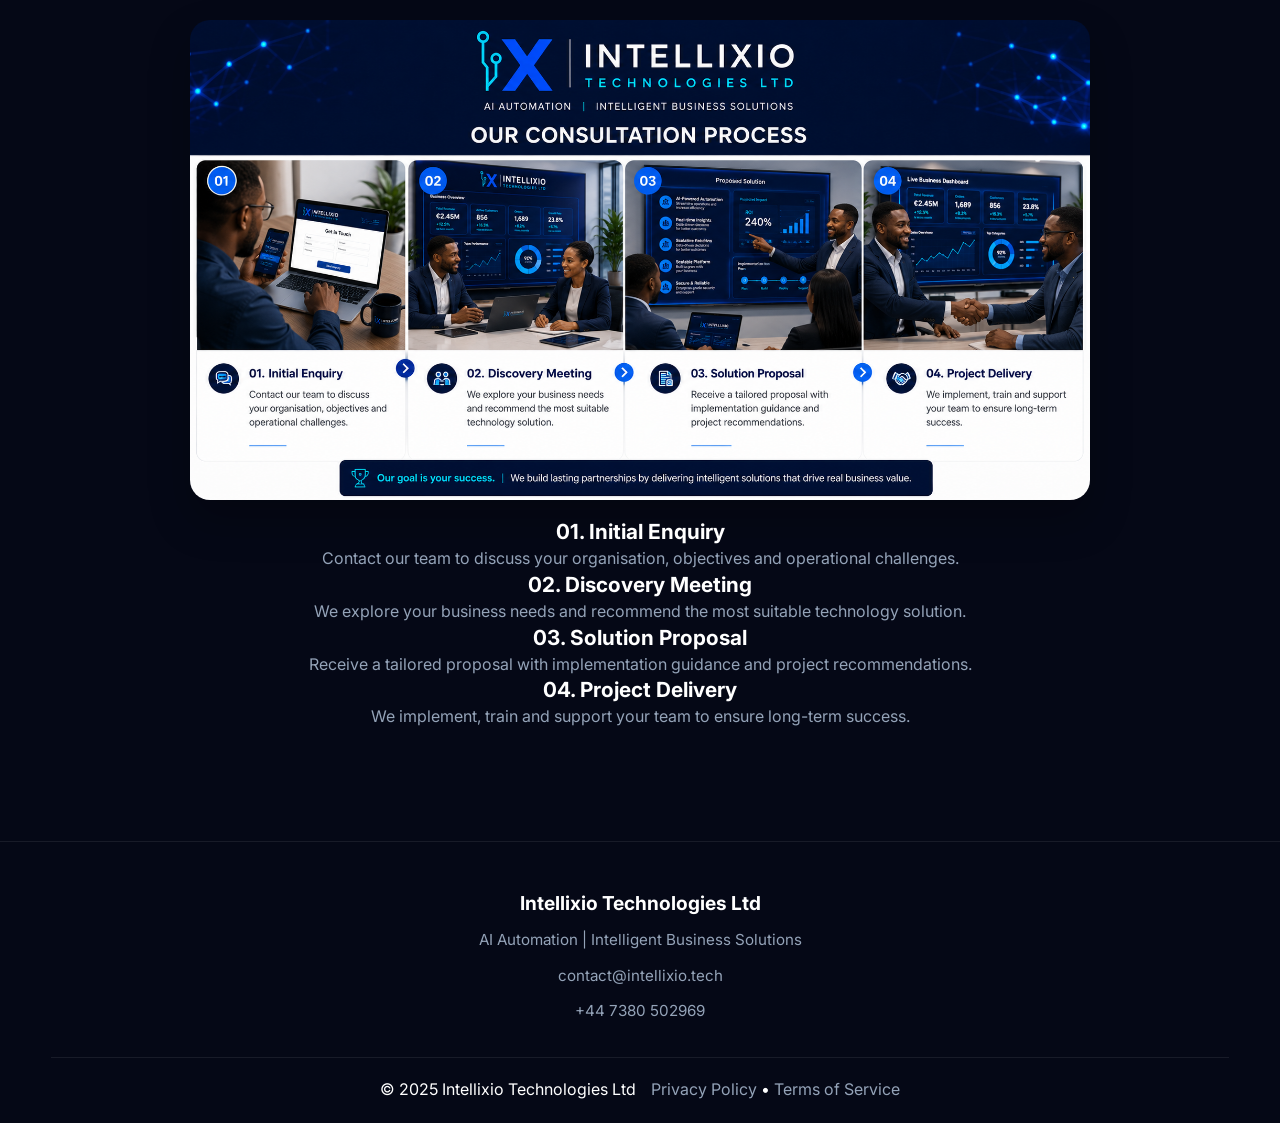
<file: contact.html>
<!DOCTYPE html>
<html lang="en">

<head>

    <meta charset="UTF-8">

    <meta name="viewport" content="width=device-width, initial-scale=1.0">

    <title>

        Contact Us | Intellixio Technologies Ltd

    </title>

    <meta name="description"
        content="Contact Intellixio Technologies for AI automation, business software solutions, consultations and product demonstrations.">

    <meta name="keywords"
        content="AI Automation, Business Software, Intellixio, Digital Transformation, ERP, Operations Management, AI Solutions">

    <meta name="author" content="Intellixio Technologies Ltd">

    <!-- Open Graph -->

    <meta property="og:title" content="Contact Intellixio Technologies Ltd">

    <meta property="og:description"
        content="Speak with our team about AI-powered business software, automation solutions and digital transformation.">

    <meta property="og:image" content="https://www.intellixio.tech/assets/images/contact-cover.jpg">

    <meta property="og:url" content="https://www.intellixio.tech/contact.html">

    <meta property="og:type" content="website">

    <meta property="og:site_name" content="Intellixio Technologies Ltd">

    <meta property="og:locale" content="en_GB">

    <!-- Twitter -->

    <meta name="twitter:card" content="summary_large_image">

    <meta name="twitter:title" content="Contact Intellixio Technologies Ltd">

    <meta name="twitter:description"
        content="Speak with our team about AI-powered business software and automation solutions.">

    <meta name="twitter:image" content="https://www.intellixio.tech/assets/images/contact-cover.jpg">

    <!-- Favicon -->

    <!-- ==========================================
     FAVICONS
========================================== -->

    <link rel="icon" type="image/x-icon" href="/assets/images/favicon/favicon.ico">

    <link rel="icon" type="image/png" sizes="16x16" href="/assets/images/favicon/favicon-16x16.png">

    <link rel="icon" type="image/png" sizes="32x32" href="/assets/images/favicon/favicon-32x32.png">

    <link rel="apple-touch-icon" sizes="180x180" href="/assets/images/favicon/apple-touch-icon.png">

    <link rel="manifest" href="/assets/images/favicon/site.webmanifest">

    <meta name="theme-color" content="#07142A">

    <!-- Fonts -->

    <link rel="preconnect" href="https://fonts.googleapis.com">

    <link rel="preconnect" href="https://fonts.gstatic.com" crossorigin>

    <link href="https://fonts.googleapis.com/css2?family=Inter:wght@300;400;500;600;700;800&display=swap"
        rel="stylesheet">

    <!-- Styles -->

    <link rel="stylesheet" href="assets/css/style.css">

    <link rel="stylesheet" href="assets/css/responsive.css">

    <!-- Script -->

    <script defer src="assets/js/main.js"></script>

</head>

<body>

    <!-- ==========================================
         NAVBAR
    ========================================== -->

    <header class="navbar">

        <div class="logo">

            <a href="index.html">

                <img src="assets/images/logo2.jpg" alt="Intellixio Technologies Ltd">

            </a>

        </div>

        <nav>

            <ul class="nav-links">

                <li><a href="index.html">Home</a></li>

                <li class="dropdown">

                    <a href="products.html">

                        Products

                    </a>

                    <ul class="dropdown-menu">

                        <li>

                            <a href="products/intellixio-ops.html">

                                <strong>

                                    Intellixio OPS

                                </strong>

                                <span>

                                    AI-Powered Operations Platform

                                </span>

                            </a>

                        </li>

                    </ul>

                </li>

                <li><a href="industries.html">Industries</a></li>

                <li><a href="case-studies/index.html">Case Studies</a></li>

                <li><a href="articles/index.html">Articles</a></li>

                <li><a href="about.html">About</a></li>

                <li><a href="careers.html">Careers</a></li>

                <li><a href="contact.html">Contact</a></li>

            </ul>

        </nav>

        <a href="contact.html" class="btn-demo glow">

            Book Demo

        </a>

        <button class="menu-toggle" id="menuToggle">

            ☰

        </button>

        <div class="mobile-nav" id="mobileNav">

            <ul>

                <li><a href="index.html">Home</a></li>

                <li><a href="products.html">Products</a></li>

                <li><a href="industries.html">Industries</a></li>

                <li><a href="case-studies/index.html">Case Studies</a></li>

                <li><a href="articles/index.html">Articles</a></li>

                <li><a href="about.html">About</a></li>

                <li><a href="careers.html">Careers</a></li>

                <li><a href="contact.html">Contact</a></li>

            </ul>

            <a href="contact.html" class="mobile-demo">

                Book Demo

            </a>

        </div>

    </header>

    <!-- ==========================================
     HERO
========================================== -->

    <section class="hero">

        <div class="container">

            <div class="hero-content">

                <!-- LEFT -->

                <div class="hero-left">

                    <span class="section-tag">

                        CONTACT US

                    </span>

                    <h1>

                        Let's Build Smarter
                        Business Solutions
                        Together.

                    </h1>

                    <p>

                        Whether you're exploring intelligent business
                        software, planning a digital transformation or
                        looking for expert guidance, our team is ready
                        to help. Let's discuss your goals and discover
                        how Intellixio Technologies can support your
                        organisation's growth.

                    </p>

                    <div class="hero-buttons">

                        <a href="#get-in-touch" class="btn-primary glow">

                            Request A Consultation

                        </a>


                        <a href="products.html" class="btn-secondary">

                            Explore Our Products

                        </a>

                    </div>

                </div>

                <!-- RIGHT -->

                <div class="hero-right">

                    <div class="dashboard-preview">

                        <img src="assets/images/contact-hero.png" alt="Contact Intellixio Technologies"
                            class="dashboard-image">

                    </div>

                </div>

            </div>

        </div>

    </section>


    <!-- ==========================================
     WHY CONTACT INTELLIXIO
========================================== -->

    <section class="company-story">

        <div class="container">

            <div class="story-content">

                <span class="section-tag">

                    WHY CONTACT INTELLIXIO

                </span>

                <h2>

                    Every Conversation
                    Starts With
                    Understanding.

                </h2>

                <p>

                    Every organisation is different, and every
                    challenge deserves the right solution.
                    We take the time to understand your
                    business, your goals and your operational
                    requirements before recommending the
                    technology that best fits your needs.

                </p>

                <p>

                    Whether you're a startup, an established
                    business or a growing enterprise, our team
                    is committed to helping you make confident,
                    informed technology decisions.

                </p>

                <p>

                    From initial consultation to implementation
                    and long-term support, we're here to build
                    a lasting partnership that helps your
                    organisation succeed.

                </p>

            </div>

        </div>

    </section>

    <!-- ==========================================
     HOW WE CAN HELP
========================================== -->

    <section class="trust-section">

        <div class="container">

            <div class="section-header">

                <span class="section-tag">

                    HOW WE CAN HELP

                </span>

                <h2>

                    Supporting Your
                    Business Journey.

                </h2>

                <p>

                    Whether you're exploring intelligent software,
                    planning a digital transformation or looking for
                    ongoing support, our team is here to guide you
                    every step of the way.

                </p>

            </div>

            <div class="trust-grid">

                <div class="trust-card">

                    <h3>

                        Product Demonstrations

                    </h3>

                    <p>

                        Experience our intelligent
                        platforms through personalised
                        product demonstrations.

                    </p>

                </div>

                <div class="trust-card">

                    <h3>

                        Business Consultation

                    </h3>

                    <p>

                        Discuss your business
                        challenges and discover
                        practical technology solutions.

                    </p>

                </div>

                <div class="trust-card">

                    <h3>

                        Digital Transformation

                    </h3>

                    <p>

                        Modernise operations with
                        cloud technologies,
                        automation and AI.

                    </p>

                </div>

                <div class="trust-card">

                    <h3>

                        Solution Implementation

                    </h3>

                    <p>

                        Receive expert guidance
                        throughout deployment
                        and adoption.

                    </p>

                </div>

                <div class="trust-card">

                    <h3>

                        Customer Success

                    </h3>

                    <p>

                        Maximise value through
                        onboarding, training
                        and continuous support.

                    </p>

                </div>

                <div class="trust-card">

                    <h3>

                        Technical Support

                    </h3>

                    <p>

                        Get reliable assistance
                        from our experienced
                        support team.

                    </p>

                </div>

                <div class="trust-card">

                    <h3>

                        Strategic Partnerships

                    </h3>

                    <p>

                        Collaborate with us to
                        deliver innovative
                        business solutions.

                    </p>

                </div>

                <div class="trust-card">

                    <h3>

                        Enterprise Solutions

                    </h3>

                    <p>

                        Tailored platforms designed
                        for growing organisations
                        and complex operations.

                    </p>

                </div>

            </div>

        </div>

    </section>

    <!-- ==========================================
     GET IN TOUCH
========================================== -->

    <section class="ops-showcase" id="get-in-touch">

        <div class="container">

            <div class="showcase-content">

                <!-- LEFT -->

                <div class="showcase-left">

                    <span class="section-tag">

                        GET IN TOUCH

                    </span>

                    <h2>

                        Let's Start
                        The Conversation.

                    </h2>

                    <p>

                        Whether you're interested in a product
                        demonstration, business consultation,
                        partnership or technical support, we'd
                        love to hear from you.

                    </p>

                    <p>

                        Our team is committed to understanding
                        your business objectives and helping
                        you identify the right technology
                        solutions for your organisation.

                    </p>

                    <div class="values-grid">

                        <div class="value-item">

                            <h3>

                                General Enquiries

                            </h3>

                            <p>

                                contact@intellixio.tech

                            </p>

                        </div>

                        <div class="value-item">

                            <h3>

                                Sales & Consultations

                            </h3>

                            <p>

                                contact@intellixio.tech

                            </p>

                        </div>

                        <div class="value-item">

                            <h3>

                                Careers

                            </h3>

                            <p>

                                careers@intellixio.tech

                            </p>

                        </div>

                        <div class="value-item">

                            <h3>

                                Phone

                            </h3>

                            <p>

                                +44 7380 502969

                            </p>

                        </div>

                    </div>

                </div>

                <!-- RIGHT -->

                <div class="showcase-right">

                    <div class="dashboard-preview">

                        <img src="assets/images/get-in-touch.png" alt="Get in Touch with Intellixio Technologies"
                            class="dashboard-image">

                    </div>

                </div>


            </div>

        </div>

    </section>

    <!-- ==========================================
     OUR GLOBAL PRESENCE
========================================== -->

    <section class="trust-section">

        <div class="container">

            <div class="section-header">

                <span class="section-tag">

                    OUR GLOBAL PRESENCE

                </span>

                <h2>

                    Supporting Organisations
                    Across Borders.

                </h2>

                <p>

                    Intellixio Technologies Ltd serves organisations
                    across multiple industries from strategic locations
                    while providing remote consultations and digital
                    services to clients worldwide.

                </p>

            </div>

            <div class="trust-grid">

                <div class="trust-card">

                    <h3>

                        United Kingdom

                    </h3>

                    <p>

                        Supporting innovation,
                        partnerships and global
                        business development.

                    </p>

                </div>

                <div class="trust-card">

                    <h3>

                        Ghana

                    </h3>

                    <p>

                        Delivering intelligent
                        technology solutions to
                        organisations nationwide.

                    </p>

                </div>

                <div class="trust-card">

                    <h3>

                        Remote Consultations

                    </h3>

                    <p>

                        Meet our specialists
                        virtually from anywhere
                        in the world.

                    </p>

                </div>

                <div class="trust-card">

                    <h3>

                        International Clients

                    </h3>

                    <p>

                        Helping organisations
                        adopt intelligent
                        business technologies.

                    </p>

                </div>

            </div>

        </div>

    </section>

    <!-- ==========================================
     OUR CONSULTATION PROCESS
========================================== -->

    <section class="trust-section">

        <div class="container">

            <div class="section-header">

                <span class="section-tag">

                    OUR CONSULTATION PROCESS

                </span>

                <h2>

                    A Simple And
                    Collaborative Journey.

                </h2>

                <p>

                    Every successful project begins with understanding your
                    organisation. Our consultation process is designed to
                    identify your goals, recommend the right solution and
                    ensure a smooth implementation from start to finish.

                </p>

            </div>

            <div class="dashboard-preview">

                <img src="assets/images/consultation-process.png" alt="Consultation Process at Intellixio Technologies"
                    class="dashboard-image">

            </div>

            <div class="values-grid">

                <div class="value-item">

                    <h3>

                        01. Initial Enquiry

                    </h3>

                    <p>

                        Contact our team to discuss your
                        organisation, objectives and
                        operational challenges.

                    </p>

                </div>

                <div class="value-item">

                    <h3>

                        02. Discovery Meeting

                    </h3>

                    <p>

                        We explore your business needs
                        and recommend the most suitable
                        technology solution.

                    </p>

                </div>

                <div class="value-item">

                    <h3>

                        03. Solution Proposal

                    </h3>

                    <p>

                        Receive a tailored proposal with
                        implementation guidance and
                        project recommendations.

                    </p>

                </div>

                <div class="value-item">

                    <h3>

                        04. Project Delivery

                    </h3>

                    <p>

                        We implement, train and support
                        your team to ensure long-term
                        success.

                    </p>

                </div>

            </div>

        </div>

    </section>


































    </section>

    <!-- ==========================================
         FOOTER
    ========================================== -->

    <footer class="footer">

        <div class="container">

            <div class="footer-grid">

                <div class="footer-column">

                    <h3>

                        Intellixio Technologies Ltd

                    </h3>

                    <p>

                        AI Automation |
                        Intelligent Business Solutions

                    </p>

                    <p>

                        contact@intellixio.tech

                    </p>

                    <p>

                        +44 7380 502969

                    </p>

                </div>

            </div>

            <div class="footer-bottom">

                <div>

                    © 2025 Intellixio Technologies Ltd

                </div>

                <div>

                    <a href="privacy-policy.html">

                        Privacy Policy

                    </a>

                    •

                    <a href="terms-of-service.html">

                        Terms of Service

                    </a>

                </div>

            </div>

        </div>

    </footer>

</html>
</file>
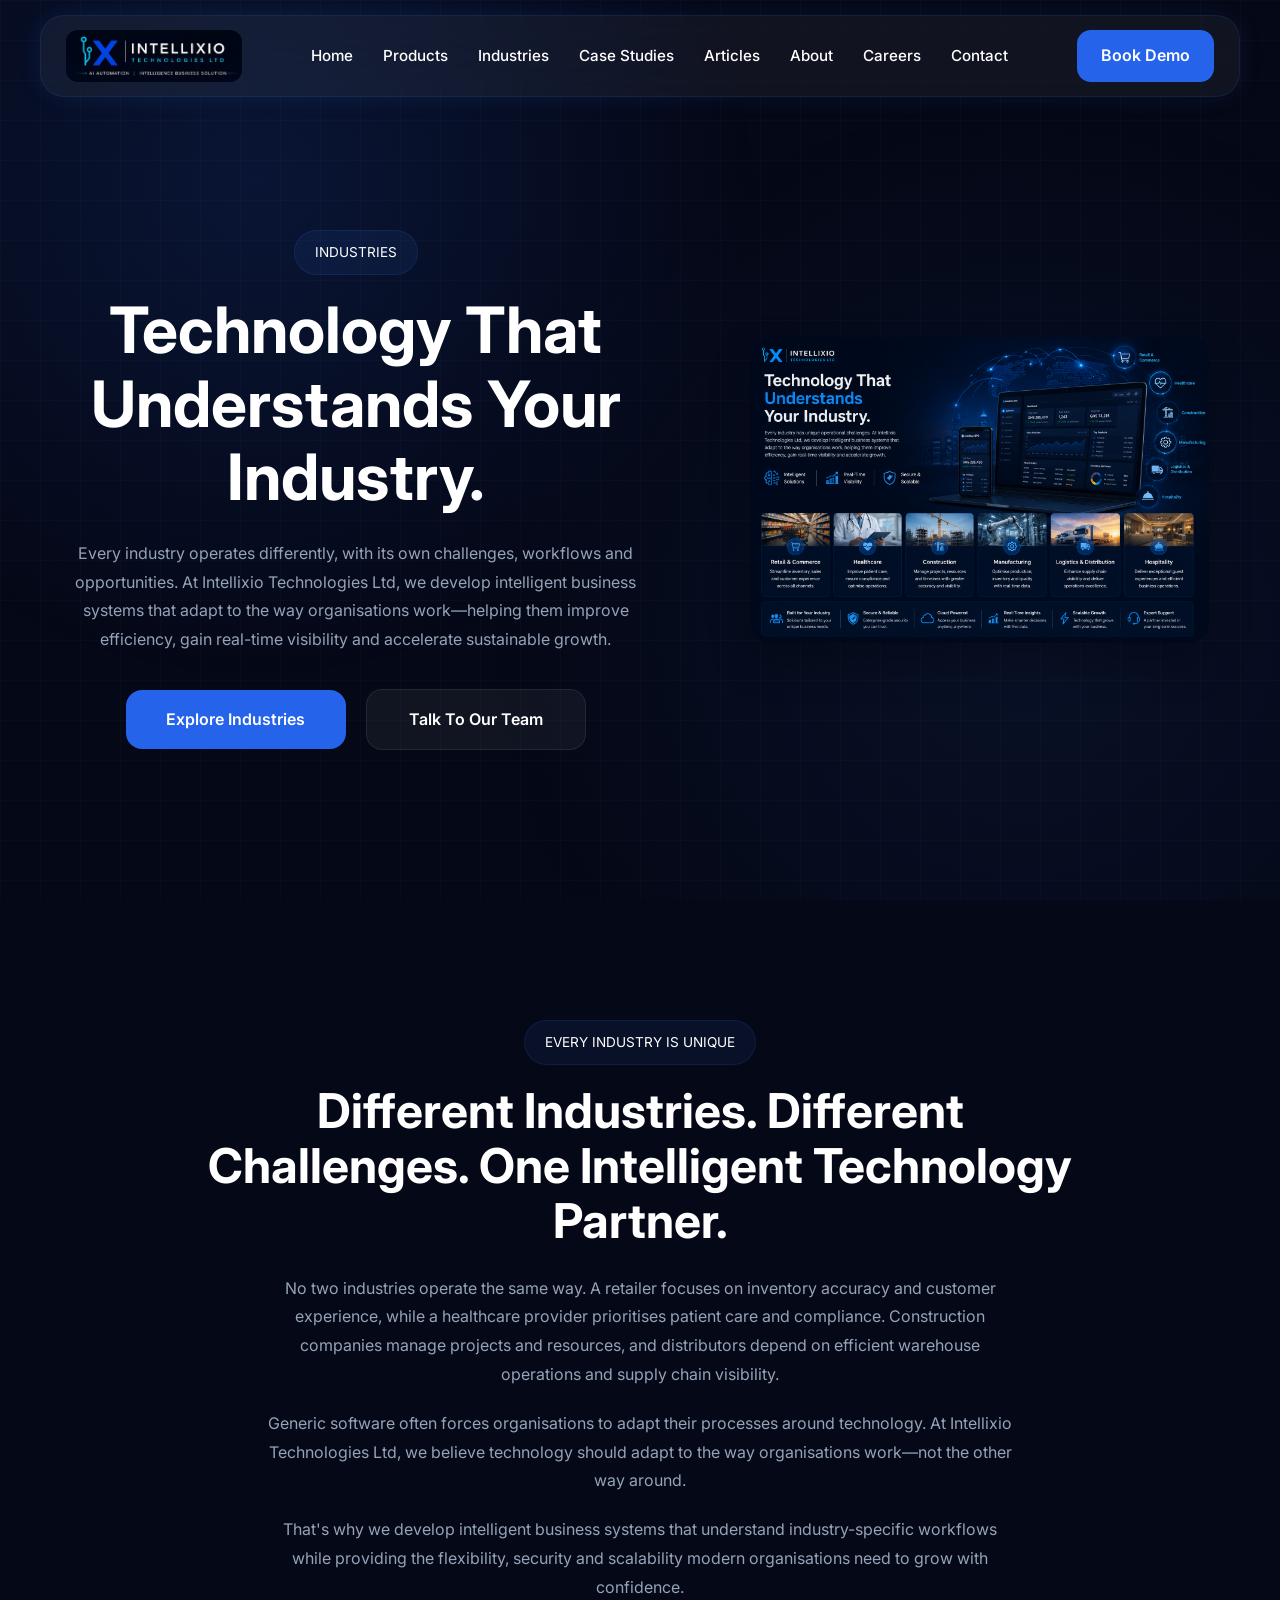
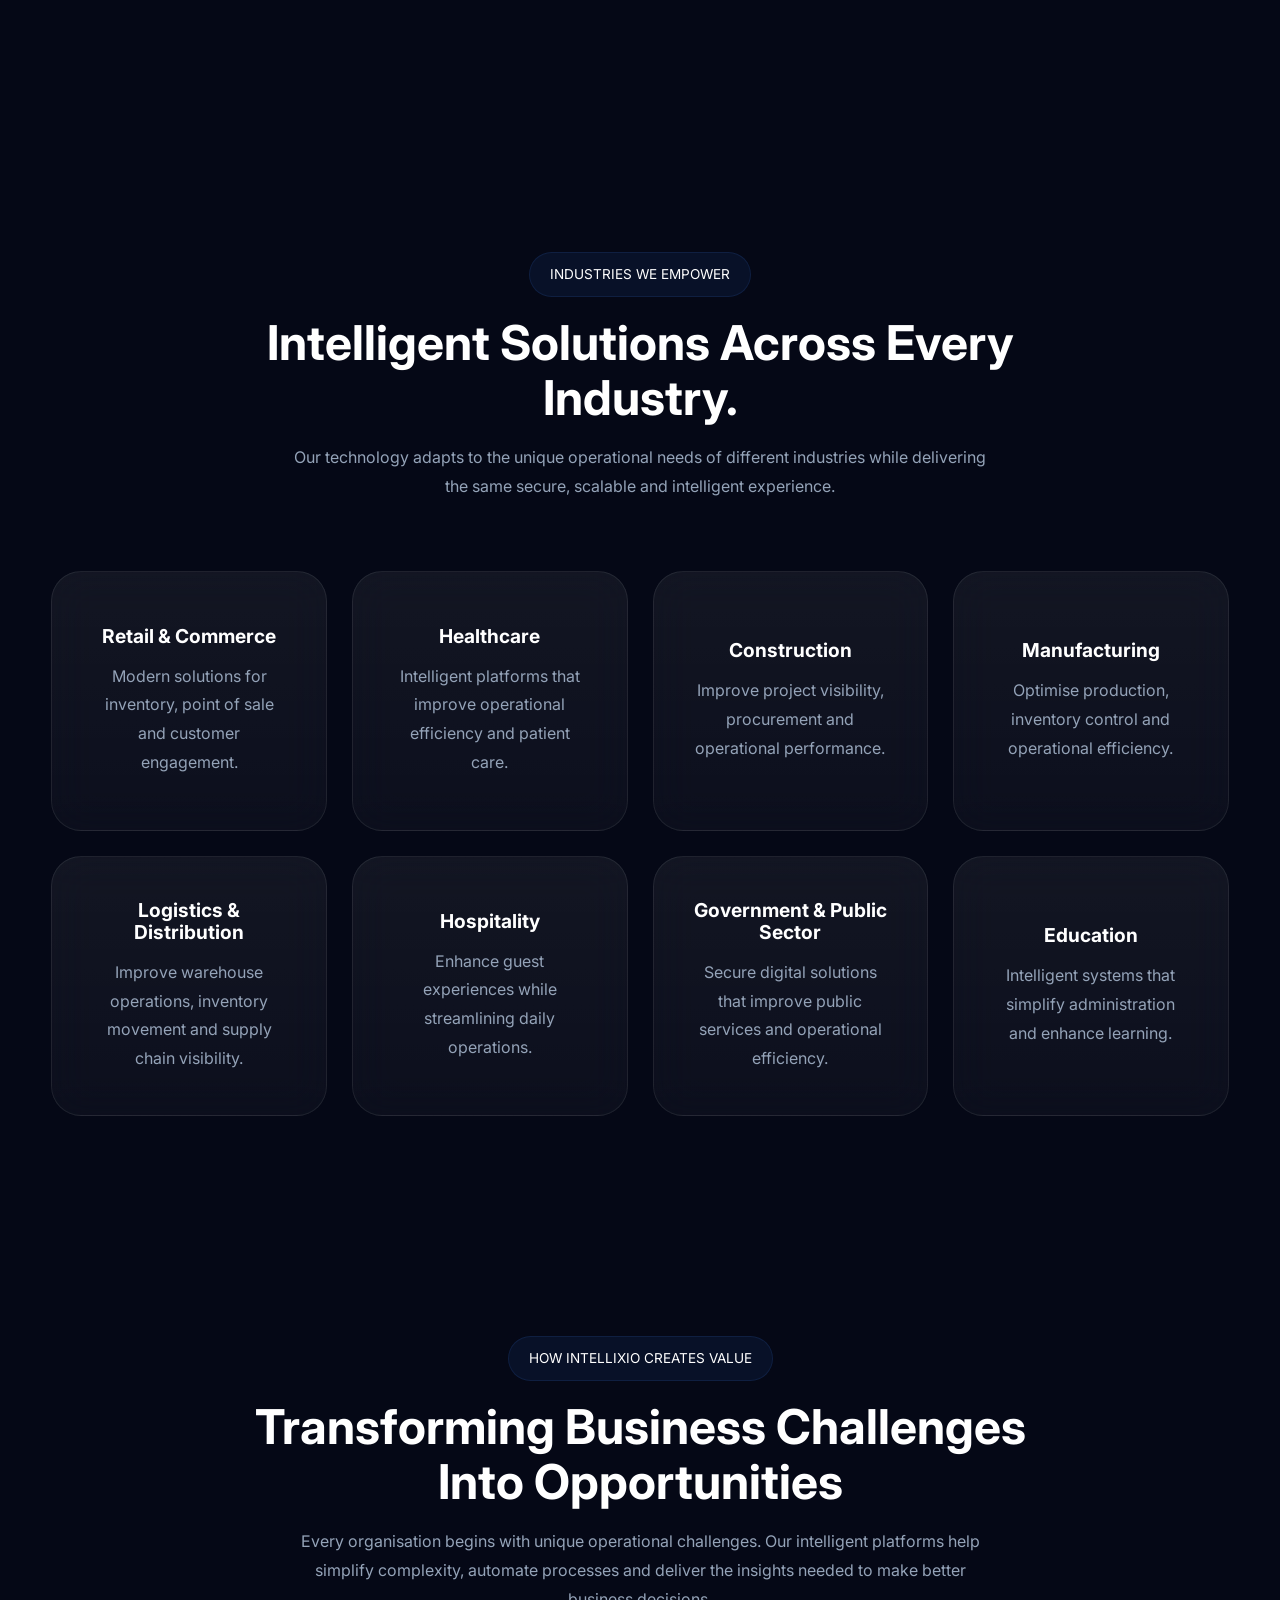
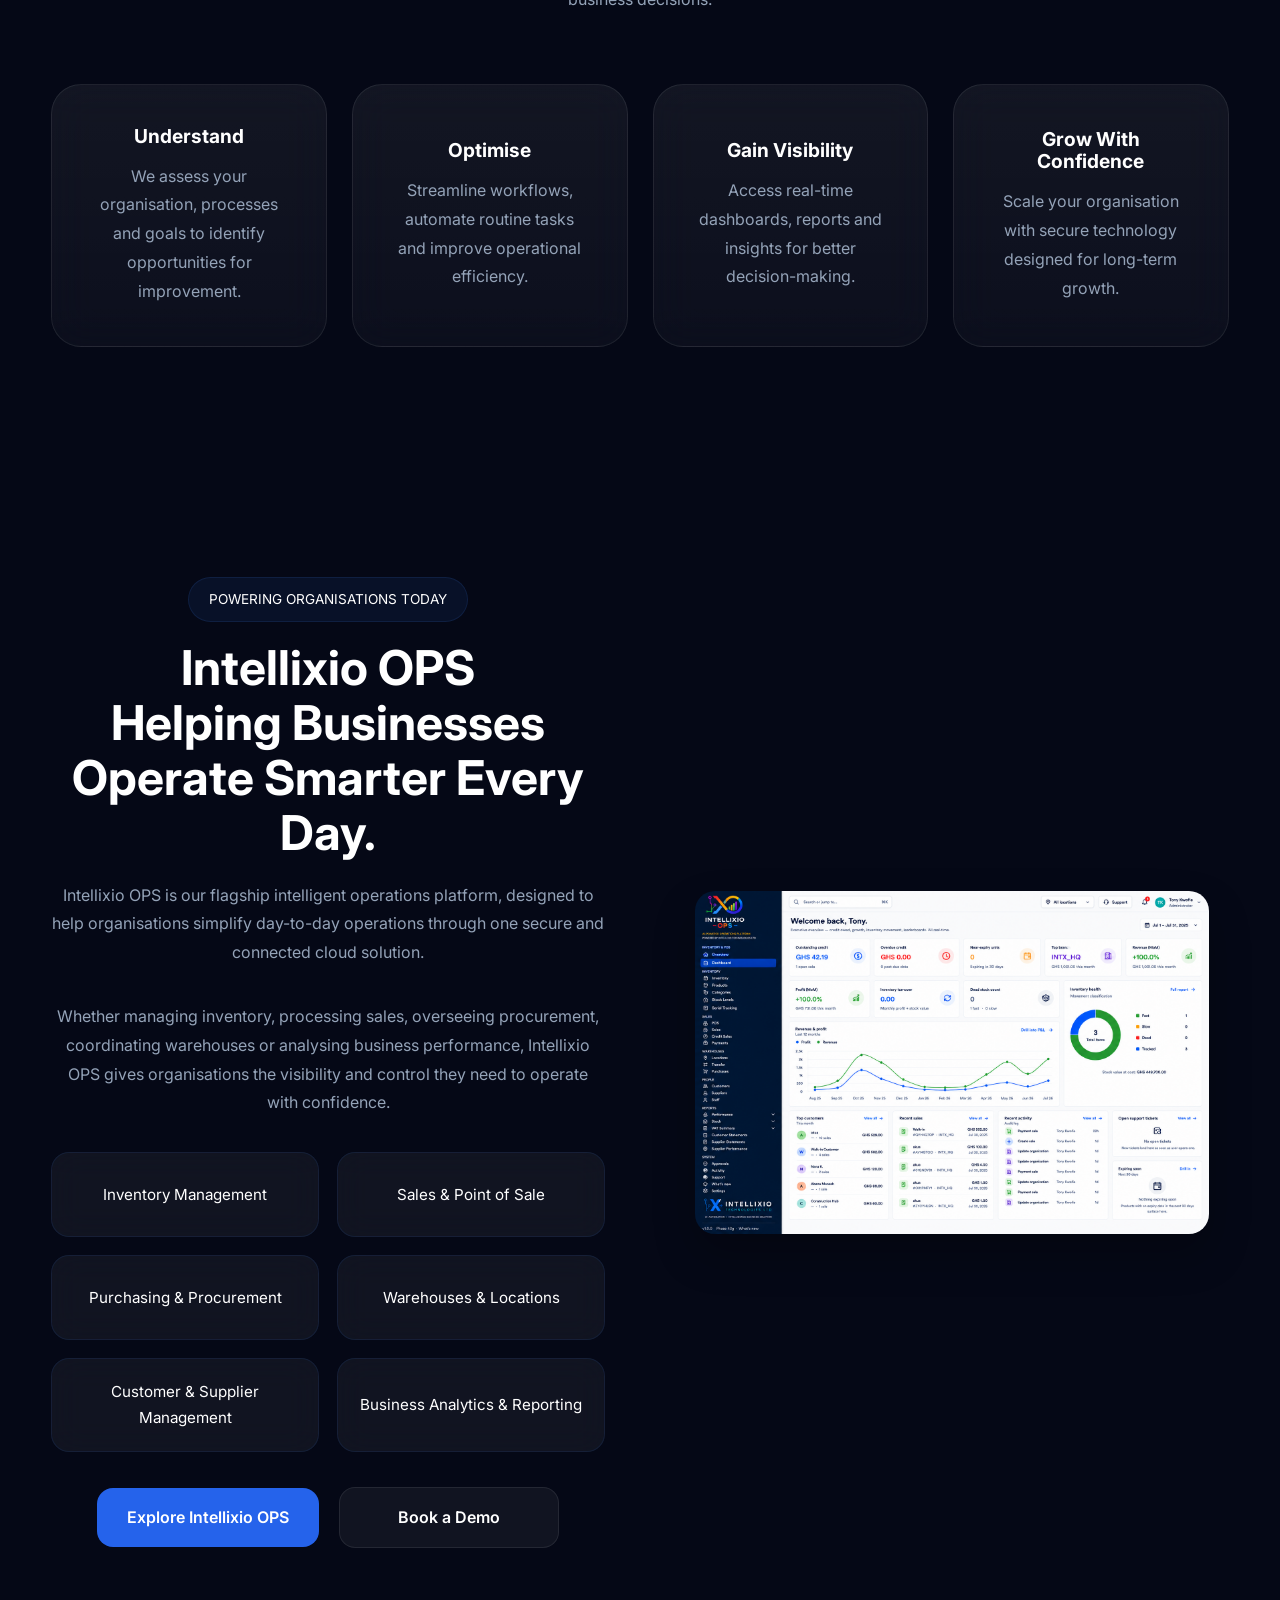
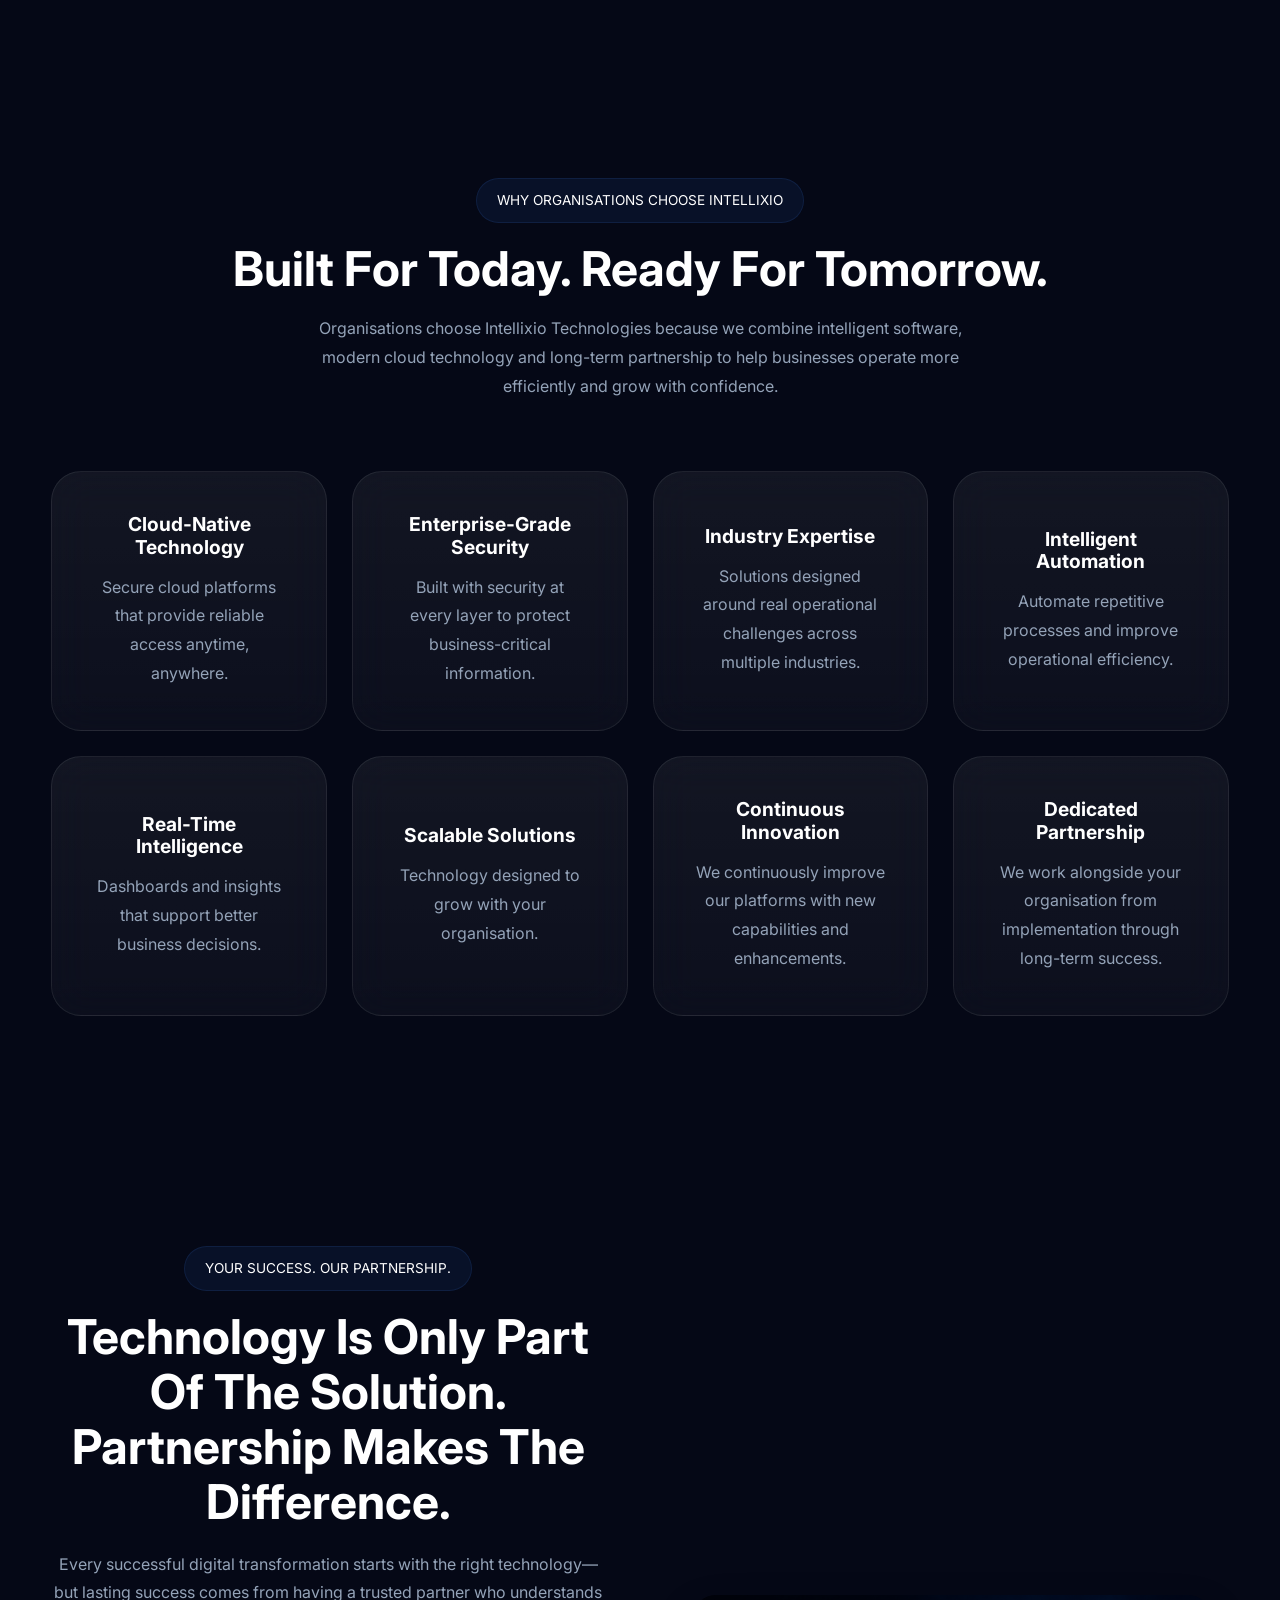
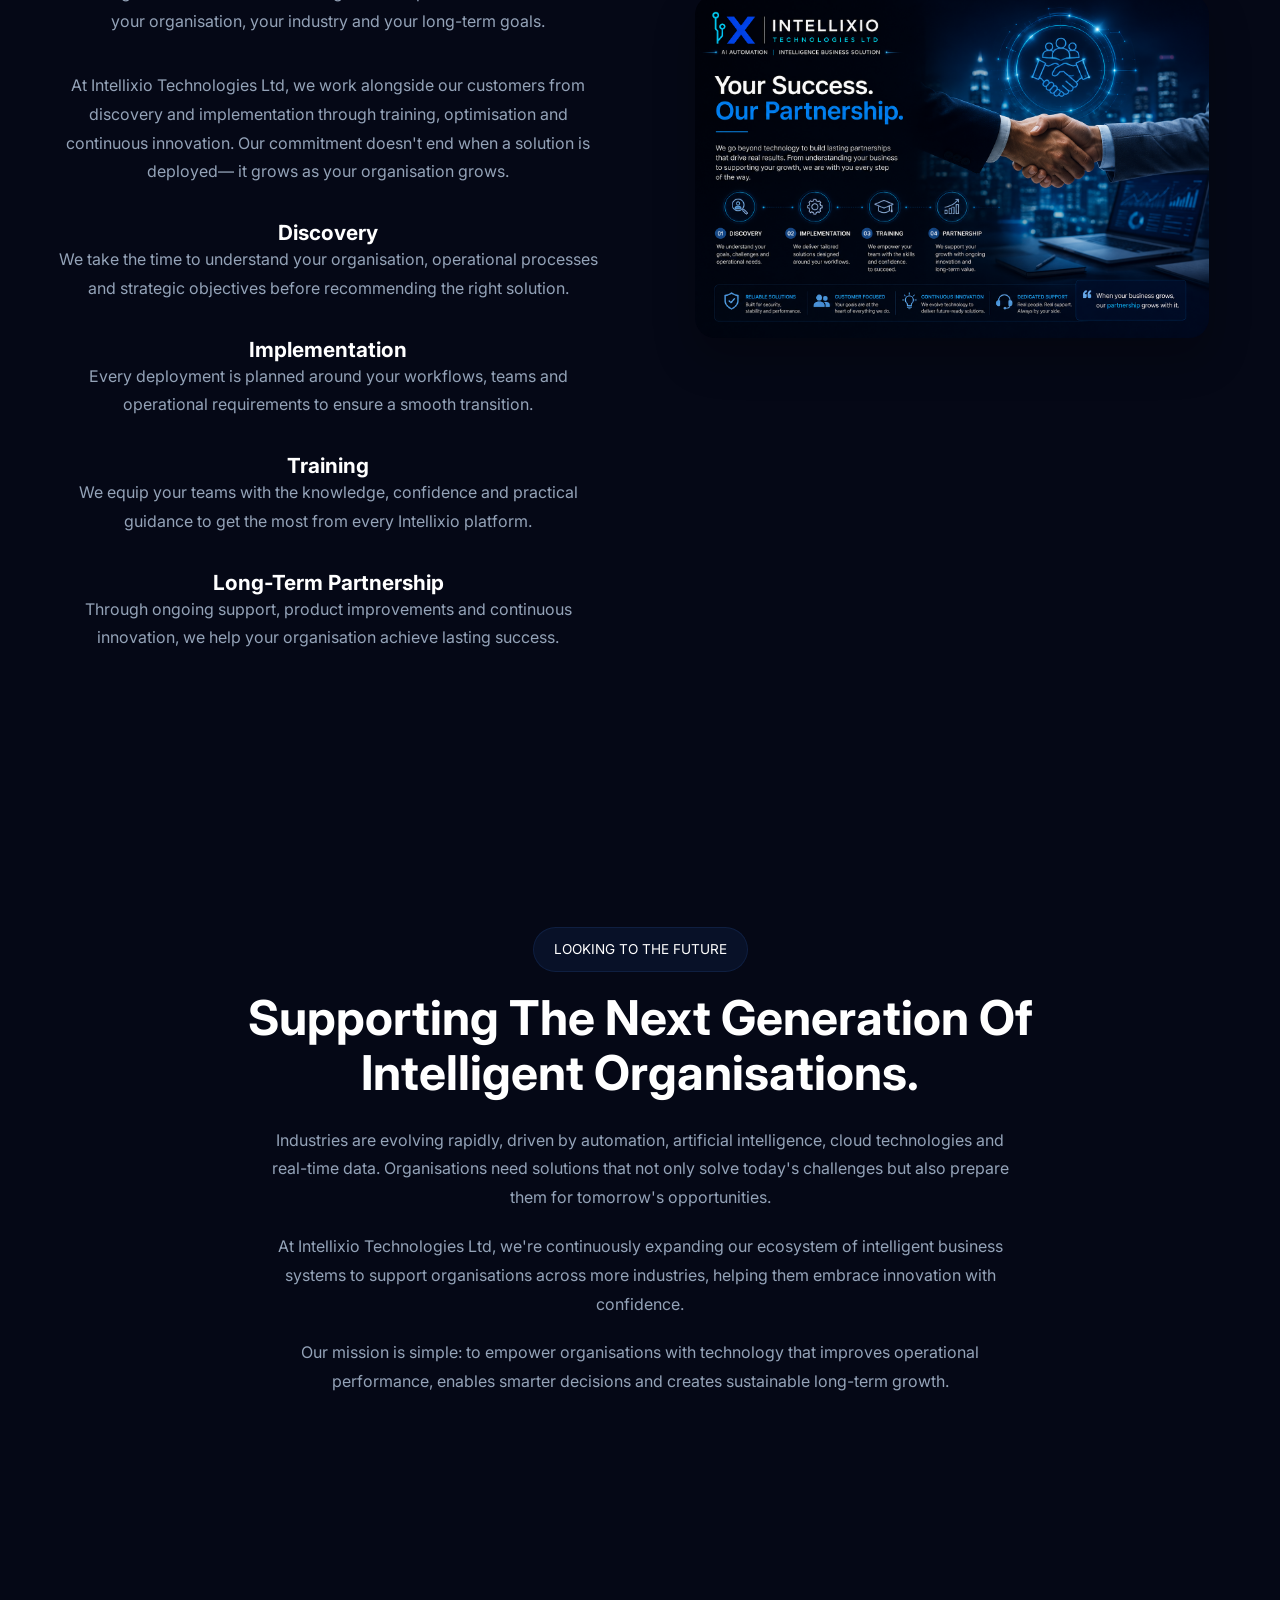
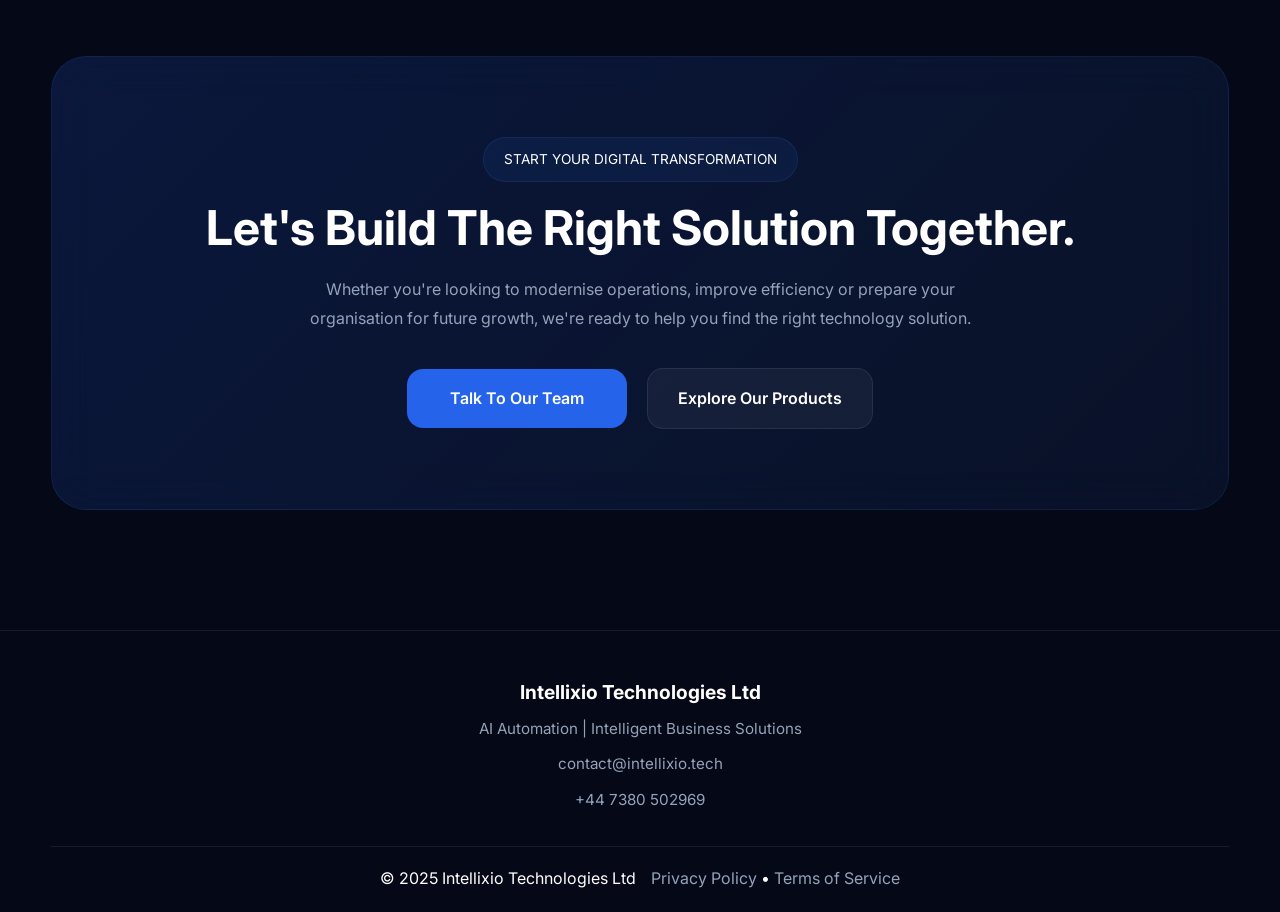
<file: industries.html>
<!DOCTYPE html>
<html lang="en">

<head>

    <meta charset="UTF-8">

    <meta name="viewport" content="width=device-width, initial-scale=1.0">

    <title>

        Industries | Intellixio Technologies Ltd

    </title>

    <meta name="description"
        content="Discover how Intellixio Technologies supports businesses across multiple industries with AI-powered software, automation and intelligent operational solutions.">

    <meta name="keywords"
        content="Industries, Retail Software, Pharmacy Software, Construction ERP, Logistics Software, AI Automation, Intellixio">

    <meta name="author" content="Intellixio Technologies Ltd">

    <!-- Open Graph -->

    <meta property="og:title" content="Industries | Intellixio Technologies Ltd">

    <meta property="og:description"
        content="Technology solutions built for retail, healthcare, construction, logistics, hospitality and more.">

    <meta property="og:image" content="https://www.intellixio.tech/assets/images/industries-cover.jpg">

    <meta property="og:url" content="https://www.intellixio.tech/industries.html">

    <meta property="og:type" content="website">

    <!-- Twitter -->

    <meta name="twitter:card" content="summary_large_image">

    <meta name="twitter:title" content="Industries | Intellixio Technologies Ltd">

    <meta name="twitter:description" content="AI-powered software solutions for growing businesses across industries.">

    <meta name="twitter:image" content="https://www.intellixio.tech/assets/images/industries-cover.jpg">

    <!-- Favicon -->

    <!-- ==========================================
     FAVICONS
========================================== -->

    <link rel="icon" type="image/x-icon" href="/assets/images/favicon/favicon.ico">

    <link rel="icon" type="image/png" sizes="16x16" href="/assets/images/favicon/favicon-16x16.png">

    <link rel="icon" type="image/png" sizes="32x32" href="/assets/images/favicon/favicon-32x32.png">

    <link rel="apple-touch-icon" sizes="180x180" href="/assets/images/favicon/apple-touch-icon.png">

    <link rel="manifest" href="/assets/images/favicon/site.webmanifest">

    <meta name="theme-color" content="#07142A">

    <!-- Fonts -->

    <link rel="preconnect" href="https://fonts.googleapis.com">

    <link rel="preconnect" href="https://fonts.gstatic.com" crossorigin>

    <link href="https://fonts.googleapis.com/css2?family=Inter:wght@300;400;500;600;700;800&display=swap"
        rel="stylesheet">

    <!-- CSS -->

    <link rel="stylesheet" href="assets/css/style.css">

    <link rel="stylesheet" href="assets/css/responsive.css">

    <!-- JS -->

    <script defer src="assets/js/main.js"></script>

</head>

<body>

    <!-- ==========================================
         NAVBAR
    ========================================== -->

    <header class="navbar">

        <div class="logo">

            <a href="index.html">

                <img src="assets/images/logo2.jpg" alt="Intellixio Technologies Ltd">

            </a>

        </div>

        <nav>

            <ul class="nav-links">

                <li><a href="index.html">Home</a></li>

                <li class="dropdown">

                    <a href="products.html">

                        Products

                    </a>

                    <ul class="dropdown-menu">

                        <li>

                            <a href="products/intellixio-ops.html">

                                <strong>

                                    Intellixio OPS

                                </strong>

                                <span>

                                    AI-Powered Operations Platform

                                </span>

                            </a>

                        </li>

                    </ul>

                </li>

                <li><a href="industries.html">Industries</a></li>

                <li><a href="case-studies/index.html">Case Studies</a></li>

                <li><a href="articles/index.html">Articles</a></li>

                <li><a href="about.html">About</a></li>

                <li><a href="careers.html">Careers</a></li>

                <li><a href="contact.html">Contact</a></li>

            </ul>

        </nav>

        <a href="contact.html" class="btn-demo glow">

            Book Demo

        </a>

        <button class="menu-toggle" id="menuToggle">

            ☰

        </button>

        <div class="mobile-nav" id="mobileNav">

            <ul>

                <li><a href="index.html">Home</a></li>

                <li><a href="products.html">Products</a></li>

                <li><a href="industries.html">Industries</a></li>

                <li><a href="case-studies/index.html">Case Studies</a></li>

                <li><a href="articles/index.html">Articles</a></li>

                <li><a href="about.html">About</a></li>

                <li><a href="careers.html">Careers</a></li>

                <li><a href="contact.html">Contact</a></li>

            </ul>

            <a href="contact.html" class="mobile-demo">

                Book Demo

            </a>

        </div>

    </header>

    <!-- ==========================================
     HERO
========================================== -->

    <section class="hero">

        <div class="container">

            <div class="hero-content">

                <!-- LEFT -->

                <div class="hero-left">

                    <span class="section-tag">

                        INDUSTRIES

                    </span>

                    <h1>

                        Technology That Understands
                        Your Industry.

                    </h1>

                    <p>

                        Every industry operates differently, with its own
                        challenges, workflows and opportunities. At
                        Intellixio Technologies Ltd, we develop intelligent
                        business systems that adapt to the way organisations
                        work—helping them improve efficiency, gain real-time
                        visibility and accelerate sustainable growth.

                    </p>

                    <div class="hero-buttons">

                        <a href="#industries" class="btn-primary glow">

                            Explore Industries

                        </a>

                        <a href="contact.html" class="btn-secondary">

                            Talk To Our Team

                        </a>

                    </div>

                </div>

                <!-- RIGHT -->

                <div class="hero-right">

                    <div class="dashboard-preview">

                        <img src="assets/images/industries-hero.png" alt="Industries Served by Intellixio Technologies"
                            class="dashboard-image">

                    </div>

                </div>

            </div>

        </div>

    </section>

    <!-- ==========================================
     EVERY INDUSTRY IS DIFFERENT
========================================== -->

    <section class="company-story">

        <div class="container">

            <div class="story-content">

                <span class="section-tag">

                    EVERY INDUSTRY IS UNIQUE

                </span>

                <h2>

                    Different Industries.
                    Different Challenges.
                    One Intelligent Technology Partner.

                </h2>

                <p>

                    No two industries operate the same way. A retailer focuses
                    on inventory accuracy and customer experience, while a
                    healthcare provider prioritises patient care and compliance.
                    Construction companies manage projects and resources, and
                    distributors depend on efficient warehouse operations and
                    supply chain visibility.

                </p>

                <p>

                    Generic software often forces organisations to adapt their
                    processes around technology. At Intellixio Technologies Ltd,
                    we believe technology should adapt to the way organisations
                    work—not the other way around.

                </p>

                <p>

                    That's why we develop intelligent business systems that
                    understand industry-specific workflows while providing the
                    flexibility, security and scalability modern organisations
                    need to grow with confidence.

                </p>

            </div>

        </div>

    </section>

    <!-- ==========================================
     INDUSTRIES WE EMPOWER
========================================== -->

    <section class="trust-section">

        <div class="container">

            <div class="section-header">

                <span class="section-tag">

                    INDUSTRIES WE EMPOWER

                </span>

                <h2>

                    Intelligent Solutions
                    Across Every Industry.

                </h2>

                <p>

                    Our technology adapts to the unique operational needs of
                    different industries while delivering the same secure,
                    scalable and intelligent experience.

                </p>

            </div>

            <div class="trust-grid">

                <div class="trust-card">

                    <h3>

                        Retail & Commerce

                    </h3>

                    <p>

                        Modern solutions for inventory,
                        point of sale and customer
                        engagement.

                    </p>

                </div>

                <div class="trust-card">

                    <h3>

                        Healthcare

                    </h3>

                    <p>

                        Intelligent platforms that improve
                        operational efficiency and
                        patient care.

                    </p>

                </div>

                <div class="trust-card">

                    <h3>

                        Construction

                    </h3>

                    <p>

                        Improve project visibility,
                        procurement and operational
                        performance.

                    </p>

                </div>

                <div class="trust-card">

                    <h3>

                        Manufacturing

                    </h3>

                    <p>

                        Optimise production,
                        inventory control and
                        operational efficiency.

                    </p>

                </div>

                <div class="trust-card">

                    <h3>

                        Logistics & Distribution

                    </h3>

                    <p>

                        Improve warehouse operations,
                        inventory movement and
                        supply chain visibility.

                    </p>

                </div>

                <div class="trust-card">

                    <h3>

                        Hospitality

                    </h3>

                    <p>

                        Enhance guest experiences
                        while streamlining
                        daily operations.

                    </p>

                </div>

                <div class="trust-card">

                    <h3>

                        Government &
                        Public Sector

                    </h3>

                    <p>

                        Secure digital solutions that
                        improve public services
                        and operational efficiency.

                    </p>

                </div>

                <div class="trust-card">

                    <h3>

                        Education

                    </h3>

                    <p>

                        Intelligent systems that
                        simplify administration and
                        enhance learning.

                    </p>

                </div>

            </div>



        </div>

    </section>

    <!-- ==========================================
     HOW INTELLIXIO CREATES VALUE
========================================== -->

    <section class="trust-section">

        <div class="container">

            <div class="section-header">

                <span class="section-tag">

                    HOW INTELLIXIO CREATES VALUE

                </span>

                <h2>

                    Transforming Business
                    Challenges Into Opportunities

                </h2>

                <p>

                    Every organisation begins with unique operational challenges.
                    Our intelligent platforms help simplify complexity, automate
                    processes and deliver the insights needed to make better
                    business decisions.

                </p>

            </div>

            <div class="trust-grid">

                <div class="trust-card">

                    <h3>

                        Understand

                    </h3>

                    <p>

                        We assess your organisation,
                        processes and goals to identify
                        opportunities for improvement.

                    </p>

                </div>

                <div class="trust-card">

                    <h3>

                        Optimise

                    </h3>

                    <p>

                        Streamline workflows, automate
                        routine tasks and improve
                        operational efficiency.

                    </p>

                </div>

                <div class="trust-card">

                    <h3>

                        Gain Visibility

                    </h3>

                    <p>

                        Access real-time dashboards,
                        reports and insights for
                        better decision-making.

                    </p>

                </div>

                <div class="trust-card">

                    <h3>

                        Grow With Confidence

                    </h3>

                    <p>

                        Scale your organisation with
                        secure technology designed
                        for long-term growth.

                    </p>

                </div>

            </div>


        </div>

        </div>

    </section>

    <!-- ==========================================
     POWERING ORGANISATIONS TODAY
========================================== -->

    <section class="ops-showcase">

        <div class="container">

            <div class="showcase-content">

                <!-- LEFT -->

                <div class="showcase-left">

                    <span class="section-tag">

                        POWERING ORGANISATIONS TODAY

                    </span>

                    <h2>

                        Intellixio OPS
                        <br>
                        Helping Businesses
                        Operate Smarter Every Day.

                    </h2>

                    <p>

                        Intellixio OPS is our flagship intelligent operations
                        platform, designed to help organisations simplify
                        day-to-day operations through one secure and connected
                        cloud solution.

                    </p>

                    <p>

                        Whether managing inventory, processing sales,
                        overseeing procurement, coordinating warehouses or
                        analysing business performance, Intellixio OPS gives
                        organisations the visibility and control they need
                        to operate with confidence.

                    </p>

                    <div class="feature-list">

                        <li>

                            Inventory Management

                        </li>

                        <li>

                            Sales & Point of Sale

                        </li>

                        <li>

                            Purchasing & Procurement

                        </li>

                        <li>

                            Warehouses & Locations

                        </li>

                        <li>

                            Customer & Supplier Management

                        </li>

                        <li>

                            Business Analytics & Reporting

                        </li>

                    </div>

                    <div class="hero-buttons">

                        <a href="products/intellixio-ops.html" class="btn-primary glow">

                            Explore Intellixio OPS

                        </a>

                        <a href="contact.html" class="btn-secondary">

                            Book a Demo

                        </a>

                    </div>

                </div>

                <!-- RIGHT -->

                <div class="showcase-right">

                    <div class="dashboard-preview">

                        <img src="assets/images/dashboard3.png" alt="Intellixio OPS Dashboard" class="dashboard-image">

                    </div>

                </div>

            </div>

        </div>

    </section>

    <!-- ==========================================
     WHY ORGANISATIONS CHOOSE INTELLIXIO
========================================== -->

    <section class="trust-section">

        <div class="container">

            <div class="section-header">

                <span class="section-tag">

                    WHY ORGANISATIONS CHOOSE INTELLIXIO

                </span>

                <h2>

                    Built For Today.
                    Ready For Tomorrow.

                </h2>

                <p>

                    Organisations choose Intellixio Technologies because we
                    combine intelligent software, modern cloud technology and
                    long-term partnership to help businesses operate more
                    efficiently and grow with confidence.

                </p>

            </div>

            <div class="trust-grid">

                <div class="trust-card">

                    <h3>

                        Cloud-Native Technology

                    </h3>

                    <p>

                        Secure cloud platforms that provide reliable access
                        anytime, anywhere.

                    </p>

                </div>

                <div class="trust-card">

                    <h3>

                        Enterprise-Grade Security

                    </h3>

                    <p>

                        Built with security at every layer to protect
                        business-critical information.

                    </p>

                </div>

                <div class="trust-card">

                    <h3>

                        Industry Expertise

                    </h3>

                    <p>

                        Solutions designed around real operational
                        challenges across multiple industries.

                    </p>

                </div>

                <div class="trust-card">

                    <h3>

                        Intelligent Automation

                    </h3>

                    <p>

                        Automate repetitive processes and improve
                        operational efficiency.

                    </p>

                </div>

                <div class="trust-card">

                    <h3>

                        Real-Time Intelligence

                    </h3>

                    <p>

                        Dashboards and insights that support better
                        business decisions.

                    </p>

                </div>

                <div class="trust-card">

                    <h3>

                        Scalable Solutions

                    </h3>

                    <p>

                        Technology designed to grow with your
                        organisation.

                    </p>

                </div>

                <div class="trust-card">

                    <h3>

                        Continuous Innovation

                    </h3>

                    <p>

                        We continuously improve our platforms with
                        new capabilities and enhancements.

                    </p>

                </div>

                <div class="trust-card">

                    <h3>

                        Dedicated Partnership

                    </h3>

                    <p>

                        We work alongside your organisation from
                        implementation through long-term success.

                    </p>

                </div>

            </div>

        </div>

    </section>

    <!-- ==========================================
     YOUR SUCCESS. OUR PARTNERSHIP.
========================================== -->

    <section class="ops-showcase">

        <div class="container">

            <div class="showcase-content">

                <!-- LEFT -->

                <div class="showcase-left">

                    <span class="section-tag">

                        YOUR SUCCESS. OUR PARTNERSHIP.

                    </span>

                    <h2>

                        Technology Is Only
                        Part Of The Solution.
                        Partnership Makes The Difference.

                    </h2>

                    <p>

                        Every successful digital transformation starts with the
                        right technology—but lasting success comes from having a
                        trusted partner who understands your organisation, your
                        industry and your long-term goals.

                    </p>

                    <p>

                        At Intellixio Technologies Ltd, we work alongside our
                        customers from discovery and implementation through
                        training, optimisation and continuous innovation.
                        Our commitment doesn't end when a solution is deployed—
                        it grows as your organisation grows.

                    </p>

                    <div class="partnership-grid">

                        <div class="partnership-card">

                            <h3>

                                Discovery

                            </h3>

                            <p>

                                We take the time to understand your organisation,
                                operational processes and strategic objectives
                                before recommending the right solution.

                            </p>

                        </div>

                        <div class="partnership-card">

                            <h3>

                                Implementation

                            </h3>

                            <p>

                                Every deployment is planned around your
                                workflows, teams and operational requirements
                                to ensure a smooth transition.

                            </p>

                        </div>

                        <div class="partnership-card">

                            <h3>

                                Training

                            </h3>

                            <p>

                                We equip your teams with the knowledge,
                                confidence and practical guidance to get
                                the most from every Intellixio platform.

                            </p>

                        </div>

                        <div class="partnership-card">

                            <h3>

                                Long-Term Partnership

                            </h3>

                            <p>

                                Through ongoing support, product improvements
                                and continuous innovation, we help your
                                organisation achieve lasting success.

                            </p>

                        </div>

                    </div>

                </div>

                <!-- RIGHT -->

                <div class="showcase-right">

                    <div class="dashboard-preview">

                        <img src="assets/images/your-success-partnership.png" alt="Your Success. Our Partnership"
                            class="dashboard-image">

                    </div>

                </div>

            </div>

        </div>

    </section>

    <!-- ==========================================
     LOOKING TO THE FUTURE
========================================== -->

    <section class="company-story">

        <div class="container">

            <div class="story-content">

                <span class="section-tag">

                    LOOKING TO THE FUTURE

                </span>

                <h2>

                    Supporting The Next Generation
                    Of Intelligent Organisations.

                </h2>

                <p>

                    Industries are evolving rapidly, driven by automation,
                    artificial intelligence, cloud technologies and real-time
                    data. Organisations need solutions that not only solve
                    today's challenges but also prepare them for tomorrow's
                    opportunities.

                </p>

                <p>

                    At Intellixio Technologies Ltd, we're continuously
                    expanding our ecosystem of intelligent business systems
                    to support organisations across more industries,
                    helping them embrace innovation with confidence.

                </p>

                <p>

                    Our mission is simple: to empower organisations with
                    technology that improves operational performance,
                    enables smarter decisions and creates sustainable
                    long-term growth.

                </p>

            </div>

        </div>

    </section>

    <!-- ==========================================
     FINAL CALL TO ACTION
========================================== -->

    <section class="about-cta">

        <div class="container">

            <div class="cta-box">

                <span class="section-tag">

                    START YOUR DIGITAL TRANSFORMATION

                </span>

                <h2>

                    Let's Build The Right
                    Solution Together.

                </h2>

                <p>

                    Whether you're looking to modernise operations,
                    improve efficiency or prepare your organisation
                    for future growth, we're ready to help you find
                    the right technology solution.

                </p>

                <div class="hero-buttons">

                    <a href="contact.html" class="btn-primary glow">

                        Talk To Our Team

                    </a>

                    <a href="products.html" class="btn-secondary">

                        Explore Our Products

                    </a>

                </div>

            </div>

        </div>

    </section>

    <!-- ==========================================
         FOOTER
    ========================================== -->


    <footer class="footer">


        <div class="container">


            <div class="footer-grid">


                <div class="footer-column">


                    <h3>


                        Intellixio Technologies Ltd


                    </h3>


                    <p>


                        AI Automation |
                        Intelligent Business Solutions


                    </p>


                    <p>


                        contact@intellixio.tech


                    </p>


                    <p>


                        +44 7380 502969


                    </p>


                </div>


            </div>


            <div class="footer-bottom">


                <div>


                    © 2025 Intellixio Technologies Ltd


                </div>


                <div>


                    <a href="privacy-policy.html">


                        Privacy Policy


                    </a>


                    •


                    <a href="terms-of-service.html">


                        Terms of Service


                    </a>


                </div>


            </div>


        </div>


    </footer>
</body>


</html>
</file>
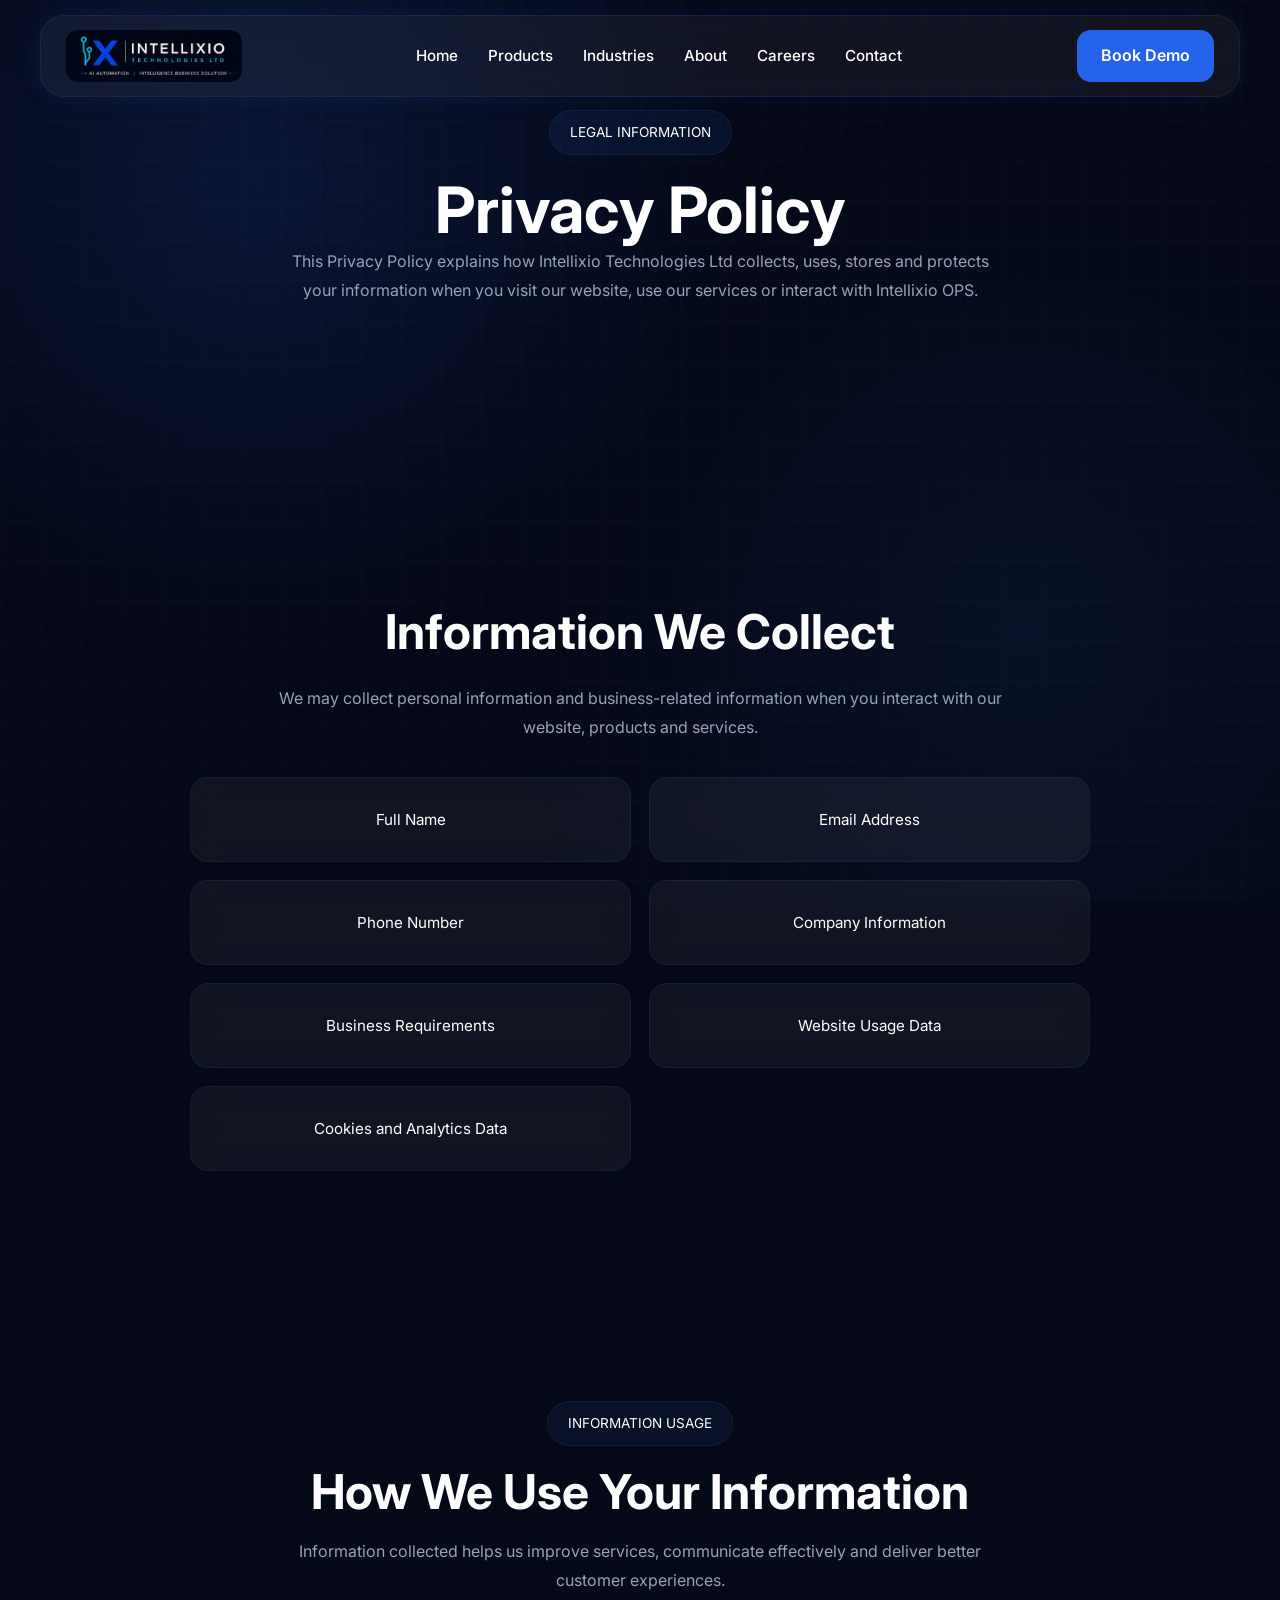
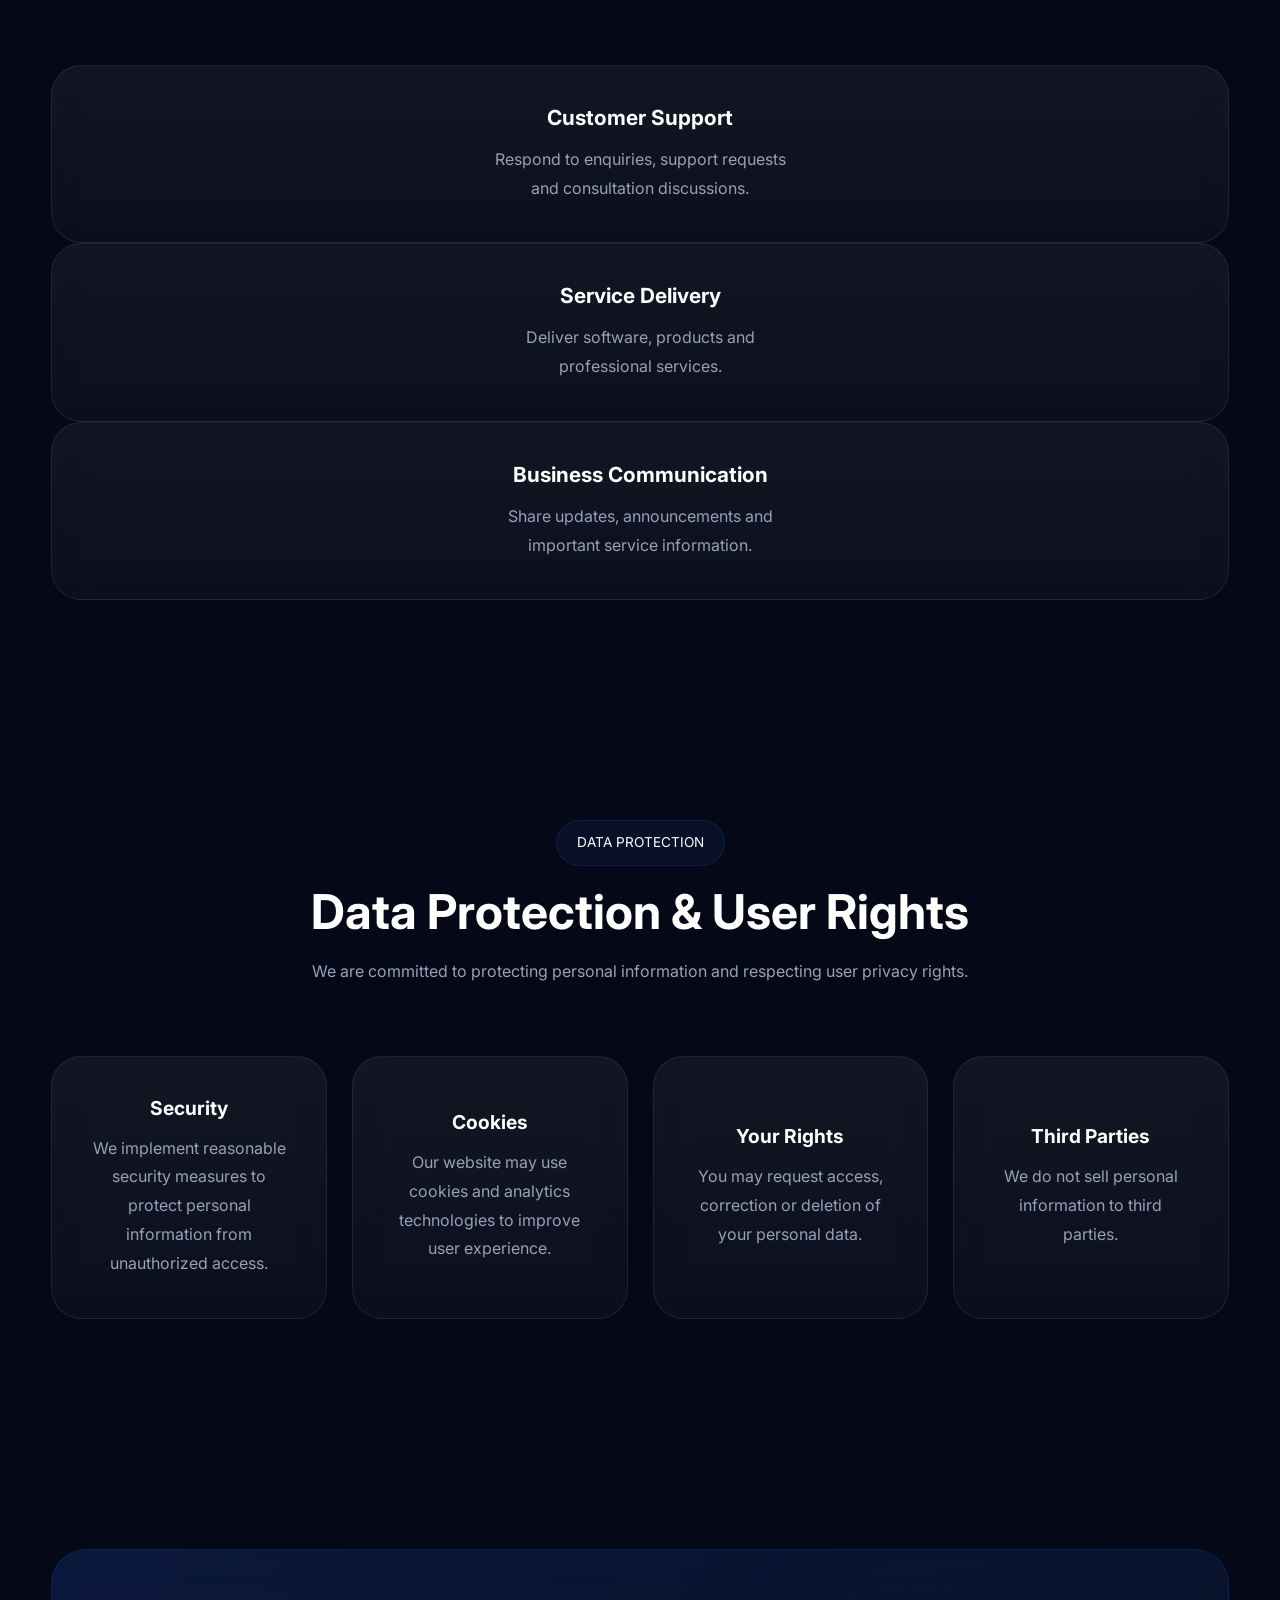
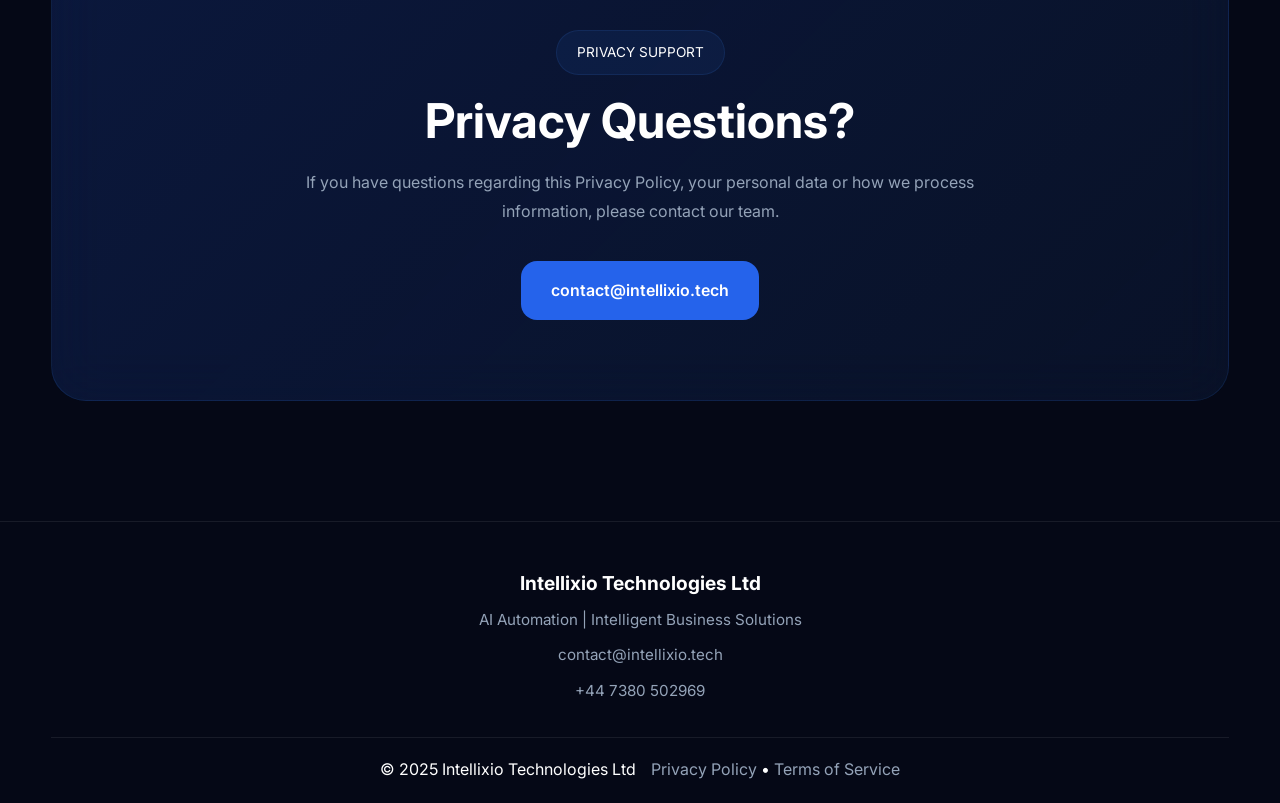
<file: privacy-policy.html>
<!DOCTYPE html>
<html lang="en">

<head>

    <meta charset="UTF-8">

    <meta name="viewport" content="width=device-width, initial-scale=1.0">

    <title>

        Privacy Policy | Intellixio Technologies Ltd

    </title>

    <meta name="description" content="Privacy Policy for Intellixio Technologies Ltd and Intellixio OPS.">

    <!-- Fonts -->

    <link rel="preconnect" href="https://fonts.googleapis.com">

    <link rel="preconnect" href="https://fonts.gstatic.com" crossorigin>

    <link href="https://fonts.googleapis.com/css2?family=Inter:wght@300;400;500;600;700;800&display=swap"
        rel="stylesheet">

    <!-- CSS -->

    <link rel="stylesheet" href="assets/css/style.css">

    <link rel="stylesheet" href="assets/css/responsive.css">

    <!-- JS -->

    <script defer src="assets/js/main.js"></script>

</head>

<body>

    <!-- ==========================================
         NAVBAR
    ========================================== -->

    <header class="navbar">

        <div class="logo">

            <a href="index.html">

                <img src="assets/images/logo2.jpg" alt="Intellixio Technologies Ltd">

            </a>

        </div>

        <nav>

            <ul class="nav-links">

                <li><a href="index.html">Home</a></li>

                <li class="dropdown">

                    <a href="products.html">

                        Products

                    </a>

                    <ul class="dropdown-menu">

                        <li>

                            <a href="products/intellixio-ops.html">

                                <strong>

                                    Intellixio OPS

                                </strong>

                                <span>

                                    AI-Powered Operations Platform

                                </span>

                            </a>

                        </li>

                    </ul>

                </li>

                <li><a href="industries.html">Industries</a></li>

                <li><a href="about.html">About</a></li>

                <li><a href="careers.html">Careers</a></li>

                <li><a href="contact.html">Contact</a></li>

            </ul>

        </nav>

        <a href="contact.html" class="btn-demo glow">

            Book Demo

        </a>

        <button class="menu-toggle" id="menuToggle">

            ☰

        </button>

        <div class="mobile-nav" id="mobileNav">

            <ul>

                <li><a href="index.html">Home</a></li>

                <li><a href="products.html">Products</a></li>

                <li><a href="industries.html">Industries</a></li>

                <li><a href="about.html">About</a></li>

                <li><a href="careers.html">Careers</a></li>

                <li><a href="contact.html">Contact</a></li>

            </ul>

            <a href="contact.html" class="mobile-demo">

                Book Demo

            </a>

        </div>

    </header>

    <!-- ==========================================
         HERO SECTION
    ========================================== -->

    <section class="about-hero">

        <div class="container">

            <div class="section-header">

                <span class="section-tag">

                    LEGAL INFORMATION

                </span>

                <h1>

                    Privacy Policy

                </h1>

                <p>

                    This Privacy Policy explains how
                    Intellixio Technologies Ltd collects,
                    uses, stores and protects your information
                    when you visit our website, use our services
                    or interact with Intellixio OPS.

                </p>

            </div>

        </div>

    </section>

    <!-- ==========================================
         INFORMATION WE COLLECT
    ========================================== -->

    <section class="company-story">

        <div class="container">

            <div class="story-content">

                <h2>

                    Information We Collect

                </h2>

                <p>

                    We may collect personal information
                    and business-related information
                    when you interact with our website,
                    products and services.

                </p>

                <ul class="feature-list">

                    <li>

                        Full Name

                    </li>

                    <li>

                        Email Address

                    </li>

                    <li>

                        Phone Number

                    </li>

                    <li>

                        Company Information

                    </li>

                    <li>

                        Business Requirements

                    </li>

                    <li>

                        Website Usage Data

                    </li>

                    <li>

                        Cookies and Analytics Data

                    </li>

                </ul>

            </div>

        </div>

    </section>

    <!-- ==========================================
         HOW WE USE YOUR INFORMATION
    ========================================== -->

    <section class="mvp-section">

        <div class="container">

            <div class="section-header">

                <span class="section-tag">

                    INFORMATION USAGE

                </span>

                <h2>

                    How We Use Your Information

                </h2>

                <p>

                    Information collected helps us
                    improve services, communicate effectively
                    and deliver better customer experiences.

                </p>

            </div>

            <div class="mvp-grid">

                <div class="glass-card">

                    <h3>

                        Customer Support

                    </h3>

                    <p>

                        Respond to enquiries,
                        support requests and
                        consultation discussions.

                    </p>

                </div>

                <div class="glass-card">

                    <h3>

                        Service Delivery

                    </h3>

                    <p>

                        Deliver software,
                        products and professional services.

                    </p>

                </div>

                <div class="glass-card">

                    <h3>

                        Business Communication

                    </h3>

                    <p>

                        Share updates,
                        announcements and
                        important service information.

                    </p>

                </div>

            </div>

        </div>

    </section>

    <!-- ==========================================
         DATA PROTECTION & USER RIGHTS
    ========================================== -->

    <section class="trust-section">

        <div class="container">

            <div class="section-header">

                <span class="section-tag">

                    DATA PROTECTION

                </span>

                <h2>

                    Data Protection & User Rights

                </h2>

                <p>

                    We are committed to protecting
                    personal information and respecting
                    user privacy rights.

                </p>

            </div>

            <div class="trust-grid">

                <div class="trust-card">

                    <h3>

                        Security

                    </h3>

                    <p>

                        We implement reasonable
                        security measures to protect
                        personal information from
                        unauthorized access.

                    </p>

                </div>

                <div class="trust-card">

                    <h3>

                        Cookies

                    </h3>

                    <p>

                        Our website may use cookies
                        and analytics technologies
                        to improve user experience.

                    </p>

                </div>

                <div class="trust-card">

                    <h3>

                        Your Rights

                    </h3>

                    <p>

                        You may request access,
                        correction or deletion
                        of your personal data.

                    </p>

                </div>

                <div class="trust-card">

                    <h3>

                        Third Parties

                    </h3>

                    <p>

                        We do not sell personal
                        information to third parties.

                    </p>

                </div>

            </div>

        </div>

    </section>

    <!-- ==========================================
         PRIVACY QUESTIONS CTA
    ========================================== -->

    <section class="about-cta">

        <div class="container">

            <div class="cta-box">

                <span class="section-tag">

                    PRIVACY SUPPORT

                </span>

                <h2>

                    Privacy Questions?

                </h2>

                <p>

                    If you have questions regarding this
                    Privacy Policy, your personal data
                    or how we process information,
                    please contact our team.

                </p>

                <div class="hero-buttons">

                    <a href="mailto:contact@intellixio.tech" class="btn-primary glow">

                        contact@intellixio.tech

                    </a>

                </div>

            </div>

        </div>

    </section>

    <!-- ==========================================
         FOOTER
    ========================================== -->

    <footer class="footer">

        <div class="container">

            <div class="footer-grid">

                <div class="footer-column">

                    <h3>

                        Intellixio Technologies Ltd

                    </h3>

                    <p>

                        AI Automation |
                        Intelligent Business Solutions

                    </p>

                    <p>

                        contact@intellixio.tech

                    </p>

                    <p>

                        +44 7380 502969

                    </p>

                </div>

            </div>

            <div class="footer-bottom">

                <div>

                    © 2025 Intellixio Technologies Ltd

                </div>

                <div>

                    <a href="privacy-policy.html">

                        Privacy Policy

                    </a>

                    •

                    <a href="terms-of-service.html">

                        Terms of Service

                    </a>

                </div>

            </div>

        </div>

    </footer>
</body>

</html>
</file>
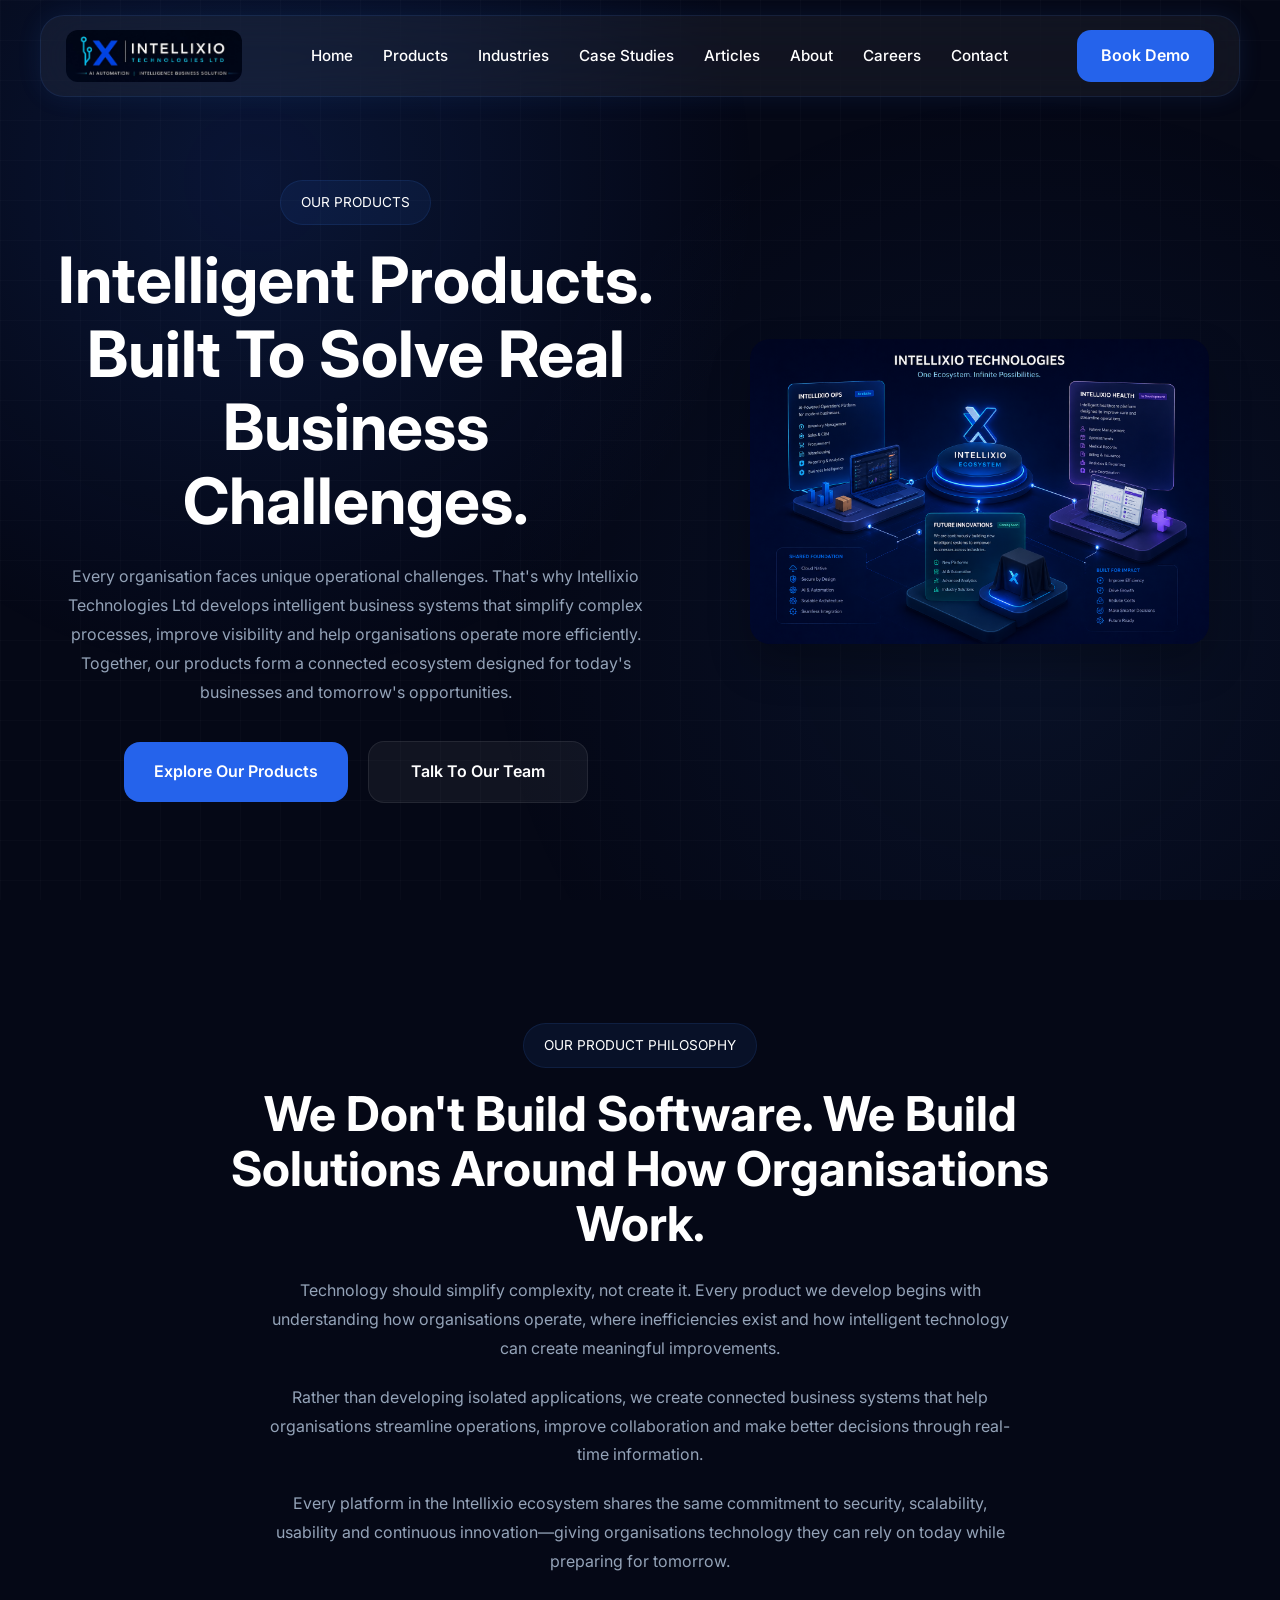
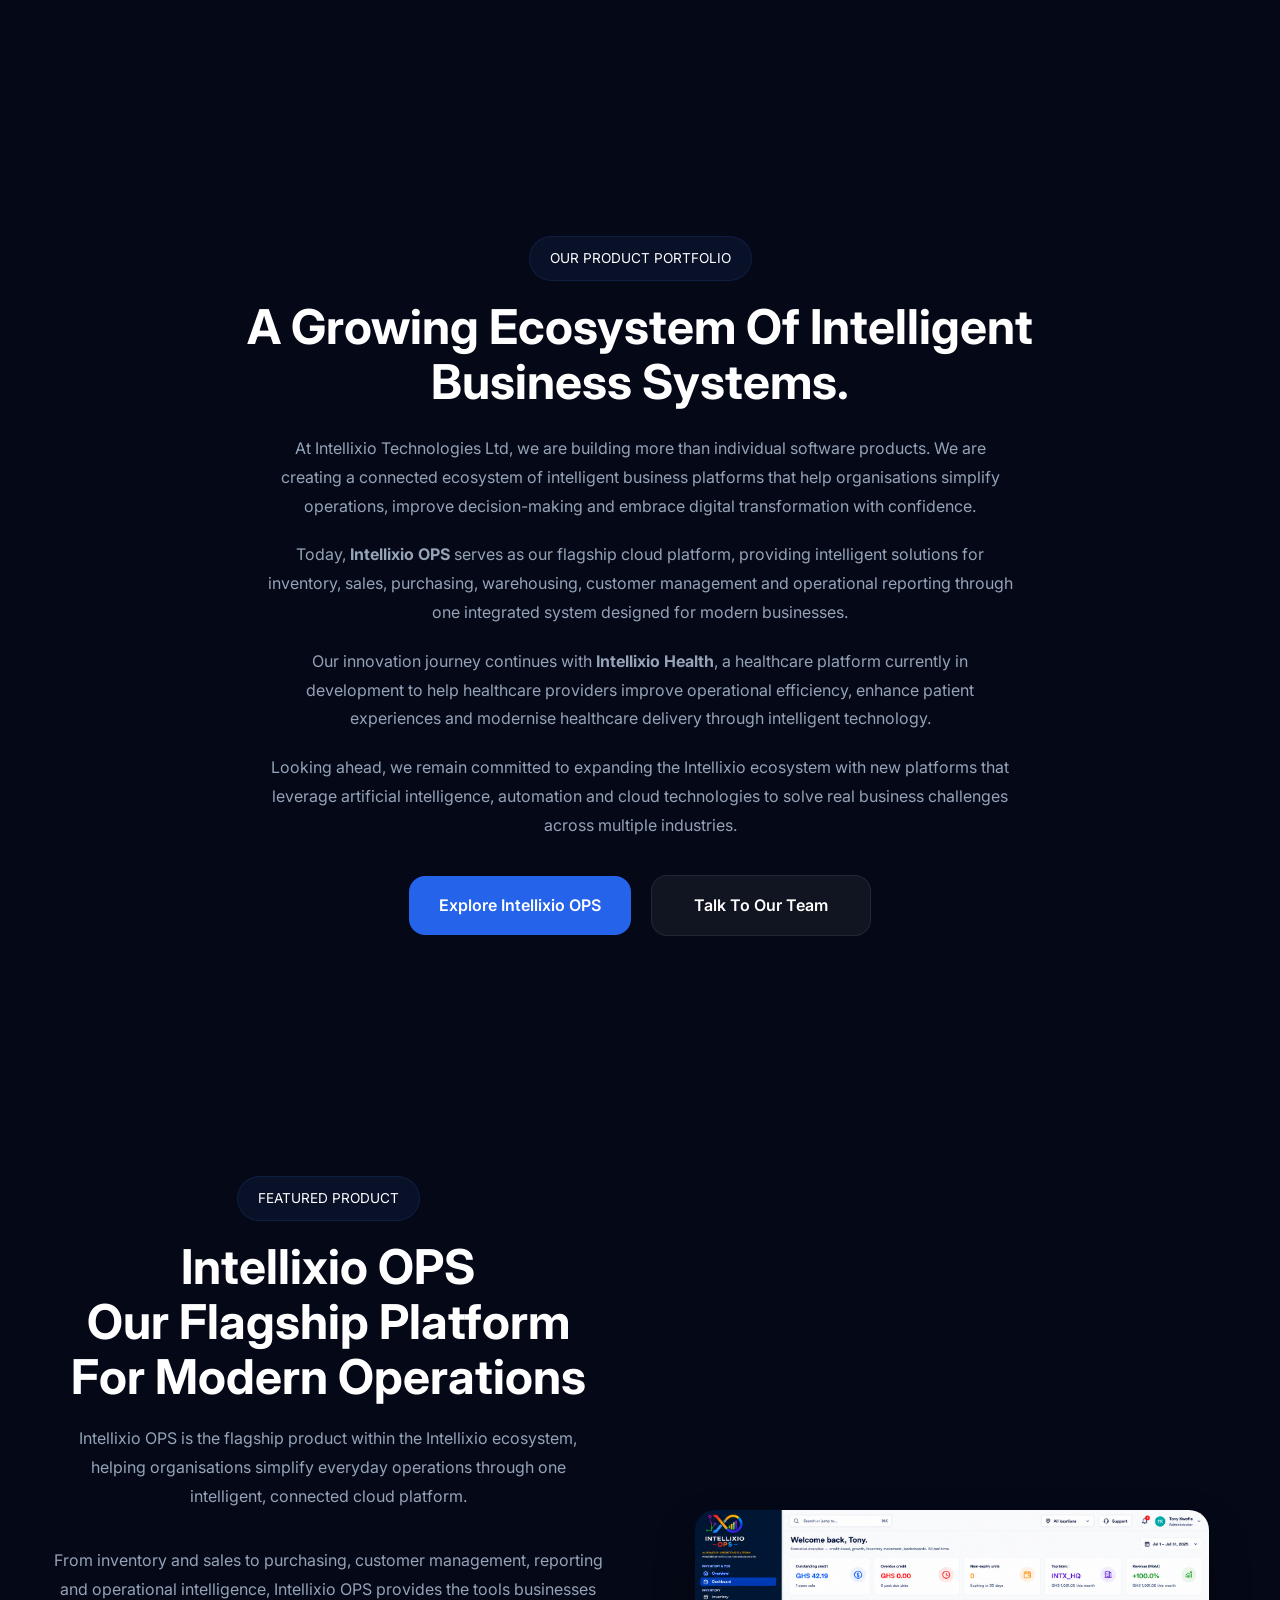
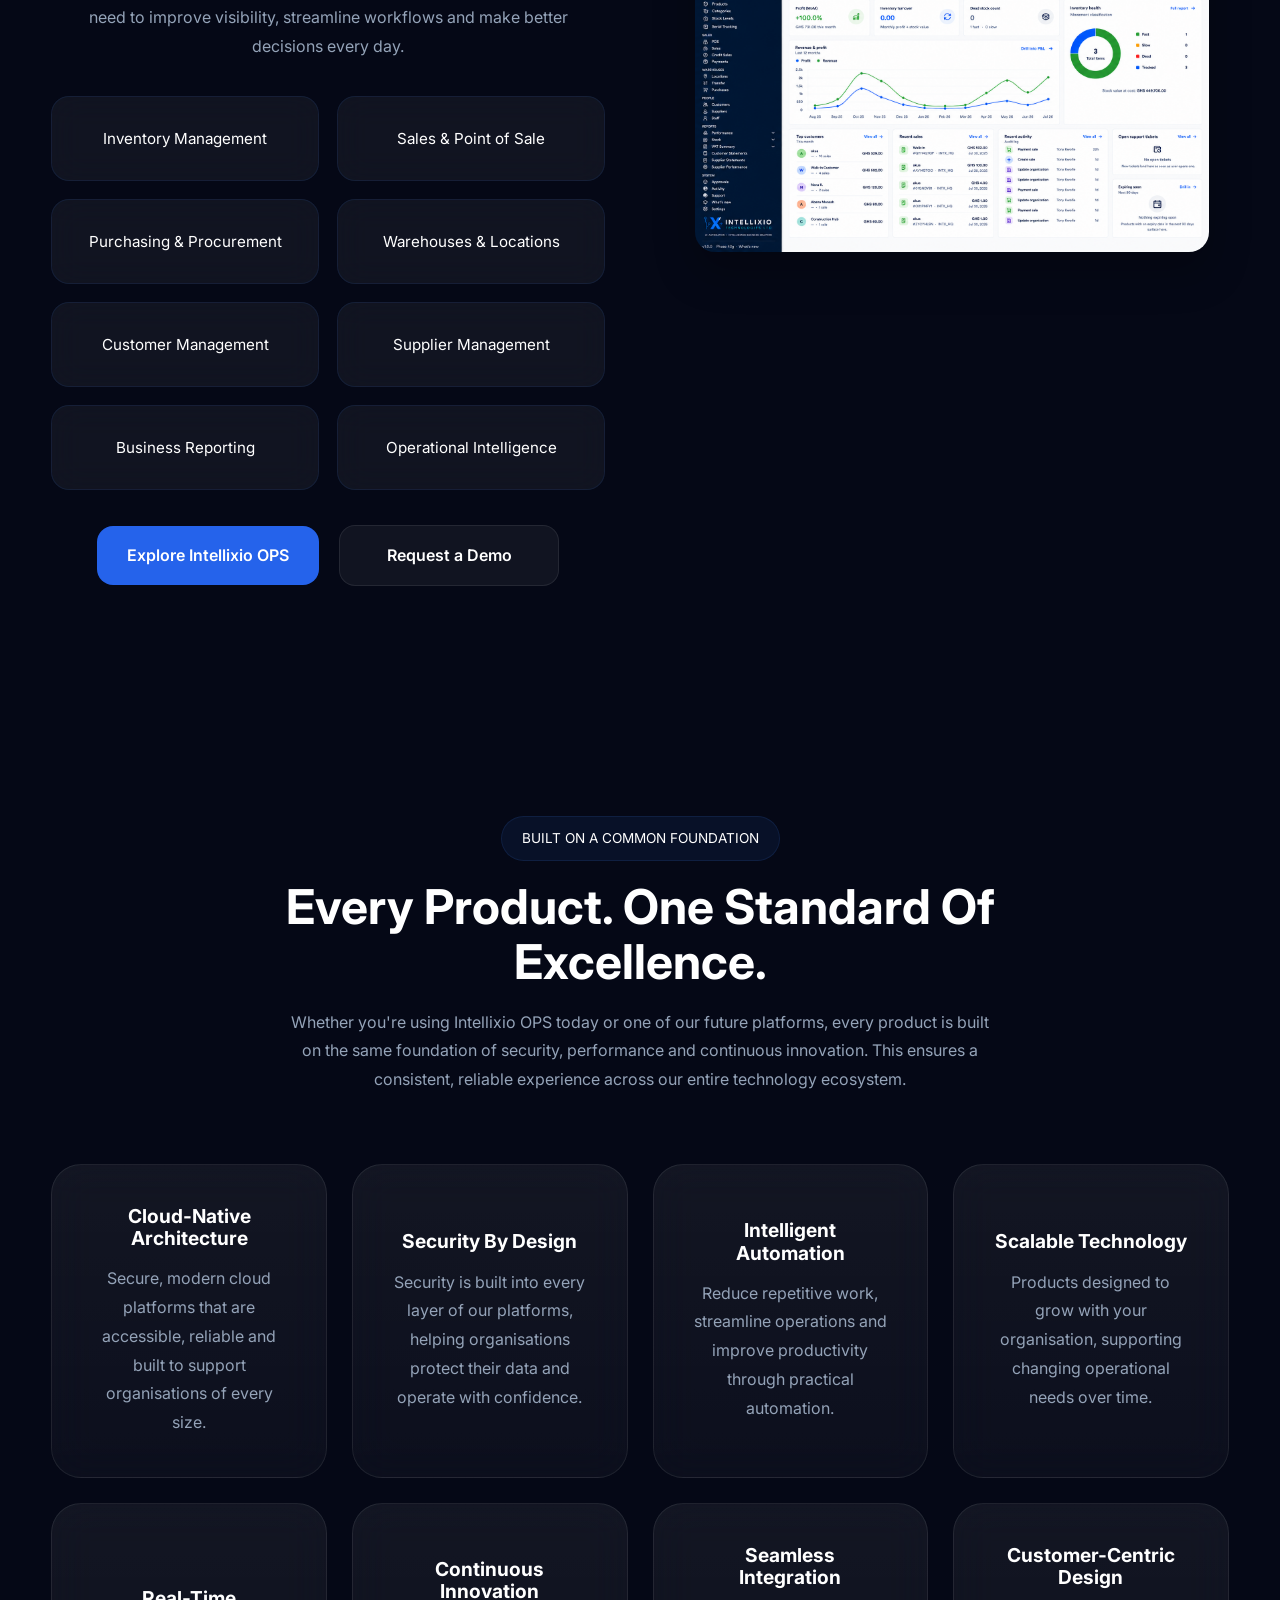
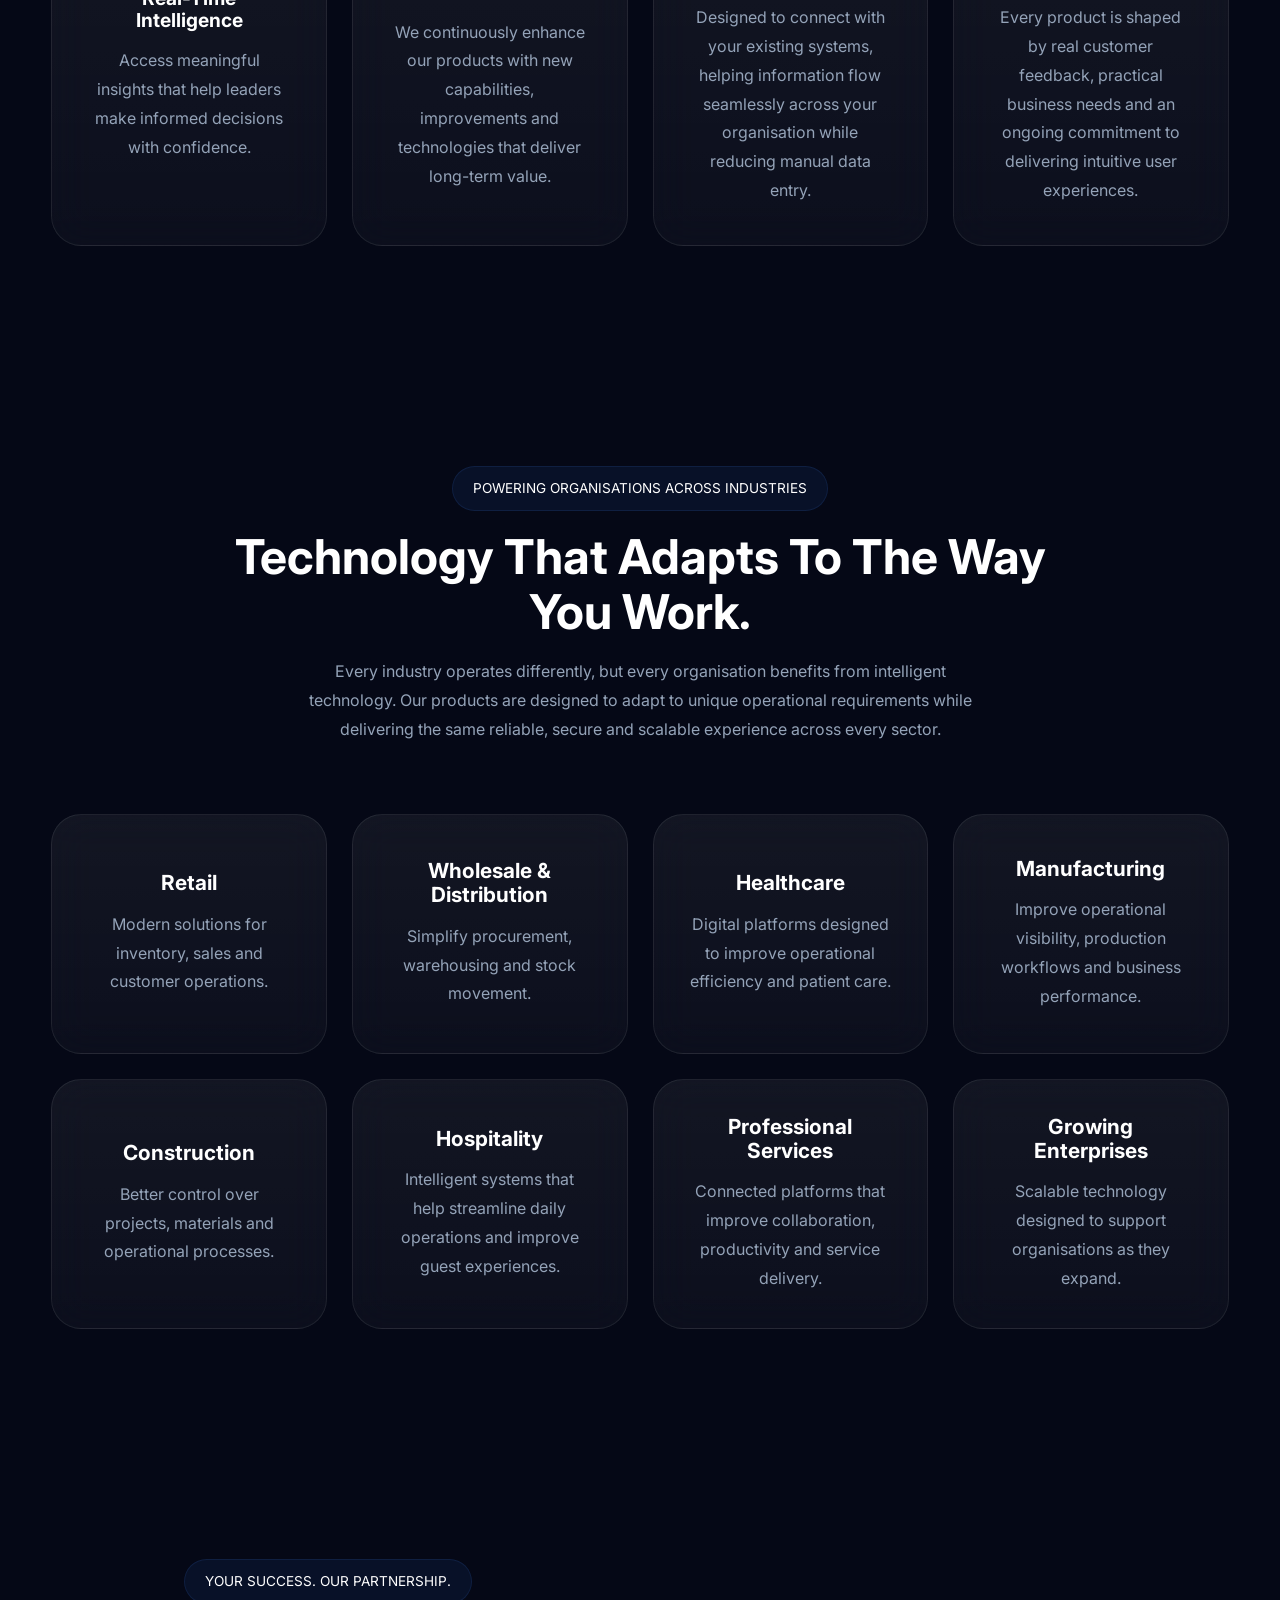
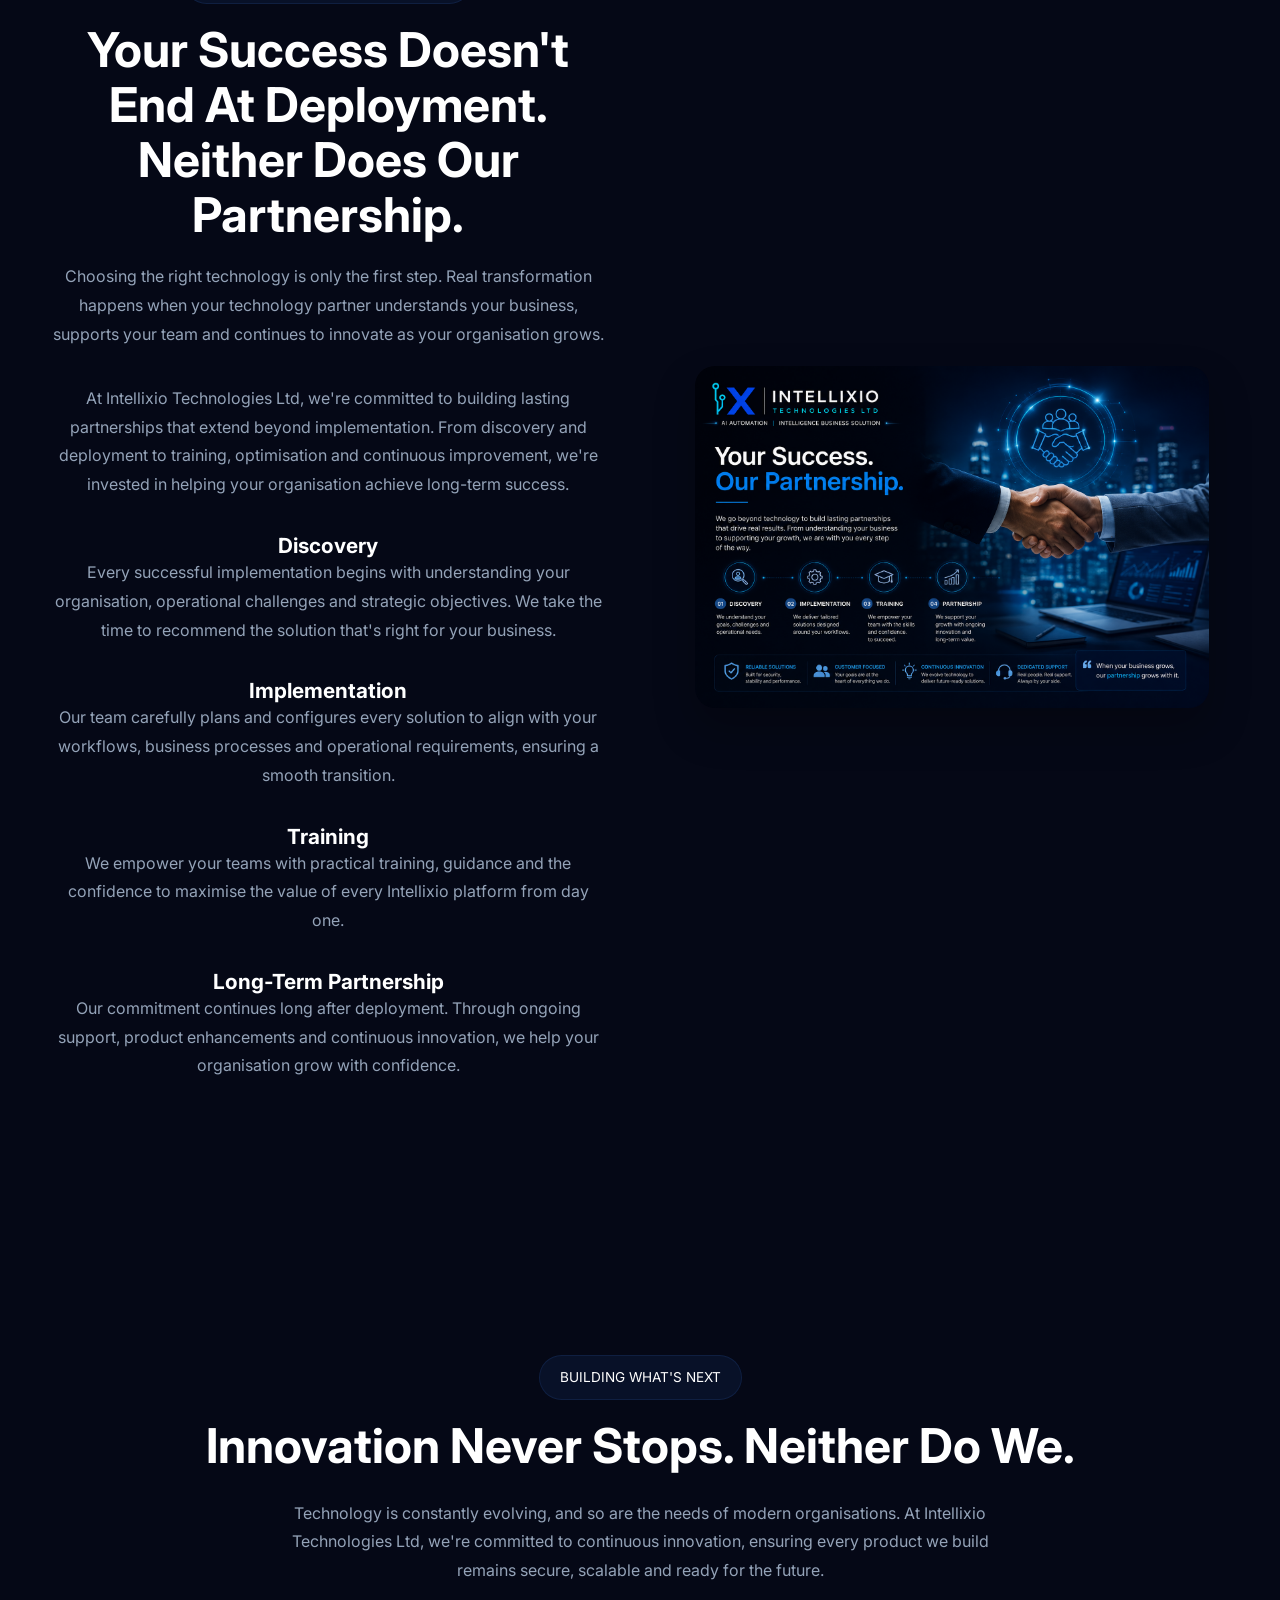
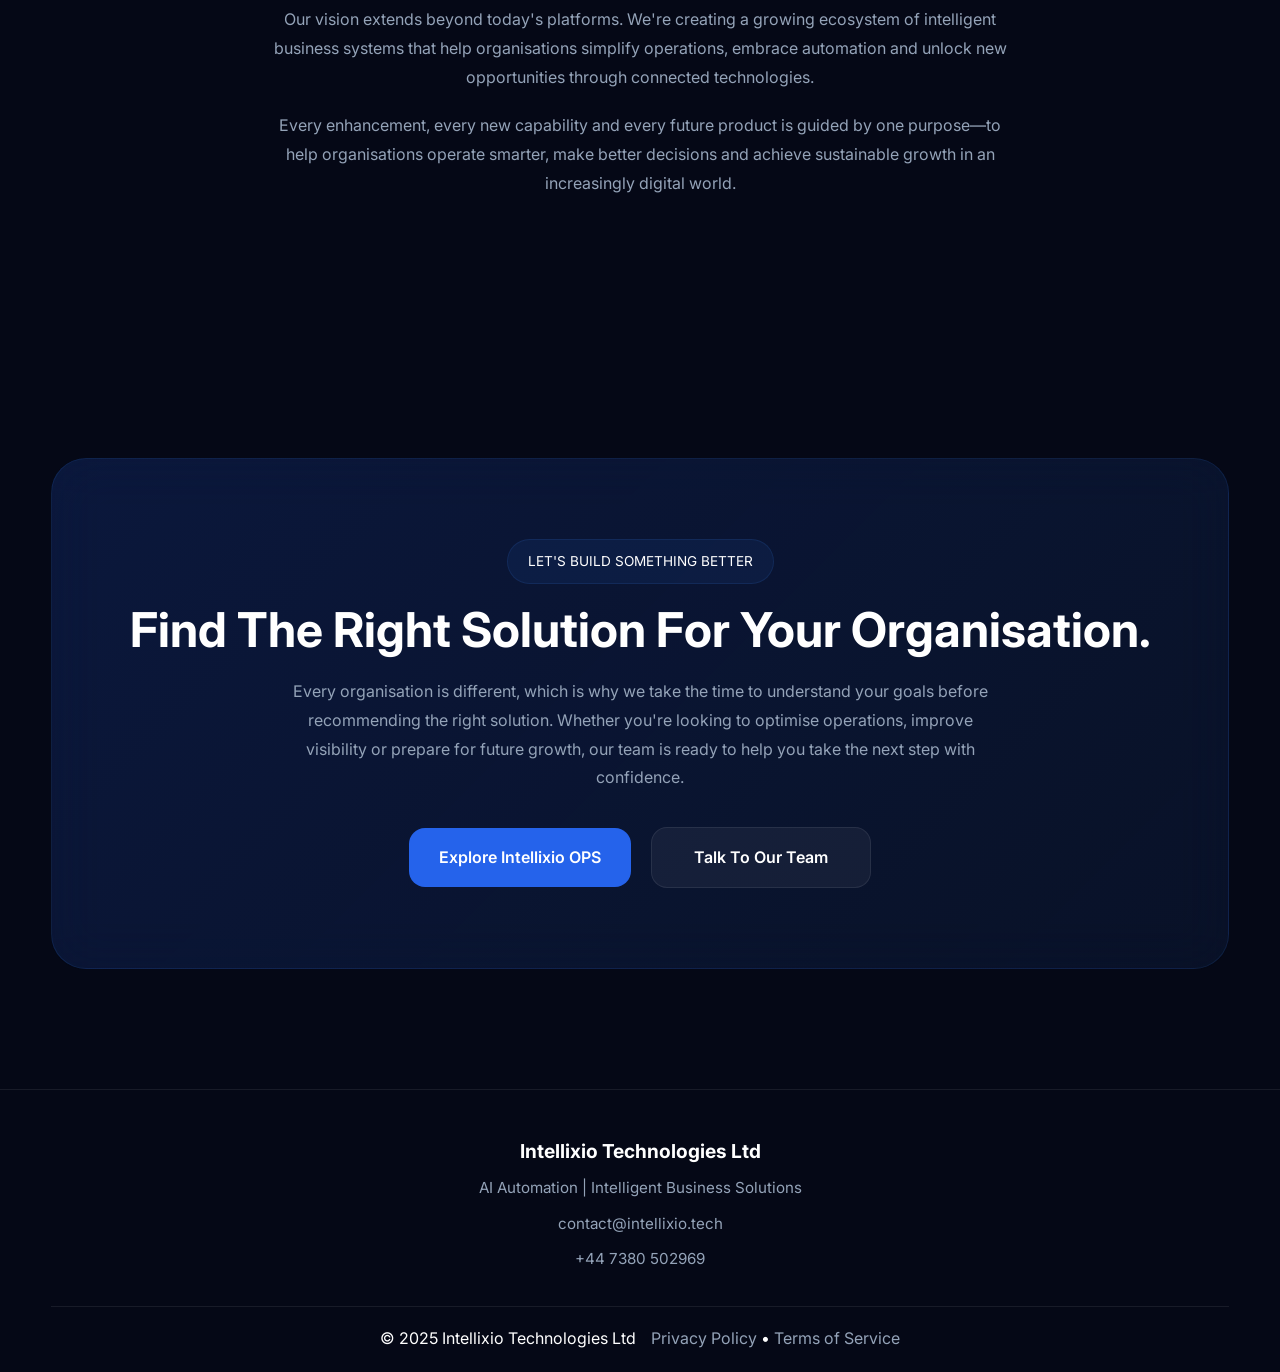
<file: products.html>
<!DOCTYPE html>
<html lang="en">

<head>

    <meta charset="UTF-8">

    <meta name="viewport" content="width=device-width, initial-scale=1.0">

    <title>
        Products | Intellixio Technologies Ltd
    </title>

    <meta name="description"
        content="Explore the intelligent business systems developed by Intellixio Technologies Ltd. Discover our growing ecosystem of cloud-based software platforms designed to help organisations automate operations, improve efficiency and accelerate digital transformation.">

    <meta name="keywords"
        content="Intellixio Technologies, Business Software, AI Automation, Intelligent Business Systems, Intellixio OPS">

    <meta name="author" content="Intellixio Technologies Ltd">

    <!-- Open Graph -->

    <meta property="og:title" content="Products | Intellixio Technologies Ltd">

    <meta property="og:description" content="Explore our growing portfolio of intelligent business systems.">

    <meta property="og:image" content="assets/images/product-hero.png">

    <meta property="og:type" content="website">

    <meta property="og:url" content="https://www.intellixio.tech/products">

    <!-- Favicon -->

    <!-- ==========================================
     FAVICONS
========================================== -->

    <link rel="icon" type="image/x-icon" href="/assets/images/favicon/favicon.ico">

    <link rel="icon" type="image/png" sizes="16x16" href="/assets/images/favicon/favicon-16x16.png">

    <link rel="icon" type="image/png" sizes="32x32" href="/assets/images/favicon/favicon-32x32.png">

    <link rel="apple-touch-icon" sizes="180x180" href="/assets/images/favicon/apple-touch-icon.png">

    <link rel="manifest" href="/assets/images/favicon/site.webmanifest">

    <meta name="theme-color" content="#07142A">

    <!-- Google Fonts -->

    <link rel="preconnect" href="https://fonts.googleapis.com">

    <link rel="preconnect" href="https://fonts.gstatic.com" crossorigin>

    <link href="https://fonts.googleapis.com/css2?family=Inter:wght@300;400;500;600;700;800&display=swap"
        rel="stylesheet">

    <!-- CSS -->

    <link rel="stylesheet" href="assets/css/style.css">

    <link rel="stylesheet" href="assets/css/responsive.css">

    <script defer src="assets/js/main.js"></script>

</head>

<body>

    <!-- ==========================================
     NAVIGATION
========================================== -->

    <header class="navbar">

        <div class="logo">

            <a href="index.html">

                <img src="assets/images/logo2.jpg" alt="Intellixio Technologies Ltd">

            </a>

        </div>

        <nav>

            <ul class="nav-links">

                <li>

                    <a href="index.html">

                        Home

                    </a>

                </li>

                <li class="dropdown">

                    <a href="products.html">

                        Products

                    </a>

                    <ul class="dropdown-menu">

                        <li>

                            <a href="products/intellixio-ops.html">

                                <strong>

                                    Intellixio OPS

                                </strong>

                                <span>

                                    Our Flagship Operations Platform

                                </span>

                            </a>

                        </li>

                    </ul>

                </li>

                <li>

                    <a href="industries.html">

                        Industries

                    </a>

                </li>

                <li>

                    <a href="case-studies/index.html">

                        Case Studies

                    </a>

                </li>

                <li>

                    <a href="articles/index.html">

                        Articles

                    </a>

                </li>

                <li>

                    <a href="about.html">

                        About

                    </a>

                </li>

                <li>

                    <a href="careers.html">

                        Careers

                    </a>

                </li>

                <li>

                    <a href="contact.html">

                        Contact

                    </a>

                </li>

            </ul>

        </nav>

        <a href="contact.html" class="btn-demo glow">

            Book Demo

        </a>

        <button class="menu-toggle" id="menuToggle">

            ☰

        </button>

        <div class="mobile-nav" id="mobileNav">

            <ul>

                <li><a href="index.html">Home</a></li>

                <li><a href="products.html">Products</a></li>

                <li><a href="industries.html">Industries</a></li>

                <li><a href="case-studies/index.html">Case Studies</a></li>

                <li><a href="articles/index.html">Articles</a></li>

                <li><a href="about.html">About</a></li>

                <li><a href="careers.html">Careers</a></li>

                <li><a href="contact.html">Contact</a></li>

            </ul>

            <a href="contact.html" class="mobile-demo">

                Book Demo

            </a>

        </div>

    </header>

    <!-- ==========================================
     HERO
========================================== -->

    <section class="hero">

        <div class="container">

            <div class="hero-content">

                <!-- LEFT -->

                <div class="hero-left">

                    <span class="section-tag">

                        OUR PRODUCTS

                    </span>

                    <h1>

                        Intelligent Products.
                        Built To Solve
                        Real Business Challenges.

                    </h1>

                    <p>

                        Every organisation faces unique operational challenges.
                        That's why Intellixio Technologies Ltd develops intelligent
                        business systems that simplify complex processes, improve
                        visibility and help organisations operate more efficiently.
                        Together, our products form a connected ecosystem designed
                        for today's businesses and tomorrow's opportunities.

                    </p>

                    <div class="hero-buttons">

                        <a href="#portfolio" class="btn-primary glow">

                            Explore Our Products

                        </a>

                        <a href="contact.html" class="btn-secondary">

                            Talk To Our Team

                        </a>

                    </div>

                </div>

                <!-- RIGHT -->

                <div class="hero-right">

                    <div class="dashboard-preview">

                        <img src="assets/images/product-hero.png" alt="Intellixio Technologies Product Ecosystem"
                            class="dashboard-image">

                    </div>

                </div>

            </div>

        </div>

    </section>

    <!-- ==========================================
     PRODUCT PHILOSOPHY
========================================== -->

    <section class="company-story">

        <div class="container">

            <div class="story-content">

                <span class="section-tag">

                    OUR PRODUCT PHILOSOPHY

                </span>

                <h2>

                    We Don't Build Software.
                    We Build Solutions
                    Around How Organisations Work.

                </h2>

                <p>

                    Technology should simplify complexity, not create it.
                    Every product we develop begins with understanding how
                    organisations operate, where inefficiencies exist and how
                    intelligent technology can create meaningful improvements.

                </p>

                <p>

                    Rather than developing isolated applications, we create
                    connected business systems that help organisations streamline
                    operations, improve collaboration and make better decisions
                    through real-time information.

                </p>

                <p>

                    Every platform in the Intellixio ecosystem shares the same
                    commitment to security, scalability, usability and continuous
                    innovation—giving organisations technology they can rely on
                    today while preparing for tomorrow.

                </p>

            </div>

        </div>

    </section>

    <!-- ==========================================
     PRODUCT PORTFOLIO
========================================== -->

    <section class="company-story" id="portfolio">

        <div class="container">

            <div class="story-content">

                <span class="section-tag">

                    OUR PRODUCT PORTFOLIO

                </span>

                <h2>

                    A Growing Ecosystem Of
                    Intelligent Business Systems.

                </h2>

                <p>

                    At Intellixio Technologies Ltd, we are building more than
                    individual software products. We are creating a connected
                    ecosystem of intelligent business platforms that help
                    organisations simplify operations, improve decision-making
                    and embrace digital transformation with confidence.

                </p>

                <p>

                    Today, <strong>Intellixio OPS</strong> serves as our flagship
                    cloud platform, providing intelligent solutions for inventory,
                    sales, purchasing, warehousing, customer management and
                    operational reporting through one integrated system designed
                    for modern businesses.

                </p>

                <p>

                    Our innovation journey continues with
                    <strong>Intellixio Health</strong>, a healthcare platform
                    currently in development to help healthcare providers improve
                    operational efficiency, enhance patient experiences and
                    modernise healthcare delivery through intelligent technology.

                </p>

                <p>

                    Looking ahead, we remain committed to expanding the
                    Intellixio ecosystem with new platforms that leverage
                    artificial intelligence, automation and cloud technologies
                    to solve real business challenges across multiple industries.

                </p>

                <div class="hero-buttons">

                    <a href="products/intellixio-ops.html" class="btn-primary glow">

                        Explore Intellixio OPS

                    </a>

                    <a href="contact.html" class="btn-secondary">

                        Talk To Our Team

                    </a>

                </div>

            </div>

        </div>

    </section>


    <!-- ==========================================
     FEATURED PRODUCT
========================================== -->

    <section class="ops-showcase">

        <div class="container">

            <div class="showcase-content">

                <!-- LEFT -->

                <div class="showcase-left">

                    <span class="section-tag">

                        FEATURED PRODUCT

                    </span>

                    <h2>

                        Intellixio OPS
                        <br>
                        Our Flagship Platform
                        For Modern Operations

                    </h2>

                    <p>

                        Intellixio OPS is the flagship product within the
                        Intellixio ecosystem, helping organisations simplify
                        everyday operations through one intelligent, connected
                        cloud platform.

                    </p>

                    <p>

                        From inventory and sales to purchasing, customer
                        management, reporting and operational intelligence,
                        Intellixio OPS provides the tools businesses need to
                        improve visibility, streamline workflows and make
                        better decisions every day.

                    </p>

                    <div class="feature-list">

                        <li>Inventory Management</li>

                        <li>Sales & Point of Sale</li>

                        <li>Purchasing & Procurement</li>

                        <li>Warehouses & Locations</li>

                        <li>Customer Management</li>

                        <li>Supplier Management</li>

                        <li>Business Reporting</li>

                        <li>Operational Intelligence</li>

                    </div>

                    <div class="hero-buttons">

                        <a href="products/intellixio-ops.html" class="btn-primary glow">

                            Explore Intellixio OPS

                        </a>

                        <a href="contact.html" class="btn-secondary">

                            Request a Demo

                        </a>

                    </div>

                </div>

                <!-- RIGHT -->

                <div class="showcase-right">

                    <div class="dashboard-preview">

                        <img src="assets/images/dashboard3.png" alt="Intellixio OPS Dashboard" class="dashboard-image">

                    </div>

                </div>

            </div>

        </div>

    </section>

    <!-- ==========================================
     BUILT ON A COMMON FOUNDATION
========================================== -->

    <section class="trust-section">

        <div class="container">

            <div class="section-header">

                <span class="section-tag">

                    BUILT ON A COMMON FOUNDATION

                </span>

                <h2>

                    Every Product.
                    One Standard Of Excellence.

                </h2>

                <p>

                    Whether you're using Intellixio OPS today or one of our future
                    platforms, every product is built on the same foundation of
                    security, performance and continuous innovation. This ensures a
                    consistent, reliable experience across our entire technology
                    ecosystem.

                </p>

            </div>

            <div class="trust-grid">

                <div class="trust-card">

                    <h3>

                        Cloud-Native Architecture

                    </h3>

                    <p>

                        Secure, modern cloud platforms that are accessible,
                        reliable and built to support organisations of every size.

                    </p>

                </div>

                <div class="trust-card">

                    <h3>

                        Security By Design

                    </h3>

                    <p>

                        Security is built into every layer of our platforms,
                        helping organisations protect their data and operate
                        with confidence.

                    </p>

                </div>

                <div class="trust-card">

                    <h3>

                        Intelligent Automation

                    </h3>

                    <p>

                        Reduce repetitive work, streamline operations and
                        improve productivity through practical automation.

                    </p>

                </div>

                <div class="trust-card">

                    <h3>

                        Scalable Technology

                    </h3>

                    <p>

                        Products designed to grow with your organisation,
                        supporting changing operational needs over time.

                    </p>

                </div>

                <div class="trust-card">

                    <h3>

                        Real-Time Intelligence

                    </h3>

                    <p>

                        Access meaningful insights that help leaders make
                        informed decisions with confidence.

                    </p>

                </div>

                <div class="trust-card">

                    <h3>

                        Continuous Innovation

                    </h3>

                    <p>

                        We continuously enhance our products with new
                        capabilities, improvements and technologies that
                        deliver long-term value.

                    </p>

                </div>

                <div class="trust-card">

                    <h3>

                        Seamless Integration

                    </h3>

                    <p>

                        Designed to connect with your existing systems,
                        helping information flow seamlessly across your
                        organisation while reducing manual data entry.

                    </p>

                </div>

                <div class="trust-card">

                    <h3>

                        Customer-Centric Design

                    </h3>

                    <p>

                        Every product is shaped by real customer feedback,
                        practical business needs and an ongoing commitment
                        to delivering intuitive user experiences.

                    </p>

                </div>

            </div>

        </div>

    </section>

    <!-- ==========================================
     POWERING ORGANISATIONS ACROSS INDUSTRIES
========================================== -->

    <section class="industries-section">

        <div class="container">

            <div class="section-header">

                <span class="section-tag">

                    POWERING ORGANISATIONS ACROSS INDUSTRIES

                </span>

                <h2>

                    Technology That Adapts
                    To The Way You Work.

                </h2>

                <p>

                    Every industry operates differently, but every organisation
                    benefits from intelligent technology. Our products are designed
                    to adapt to unique operational requirements while delivering
                    the same reliable, secure and scalable experience across every sector.

                </p>

            </div>

            <div class="industries-grid">

                <div class="industry-card">

                    <h3>

                        Retail

                    </h3>

                    <p>

                        Modern solutions for inventory,
                        sales and customer operations.

                    </p>

                </div>

                <div class="industry-card">

                    <h3>

                        Wholesale & Distribution

                    </h3>

                    <p>

                        Simplify procurement,
                        warehousing and stock movement.

                    </p>

                </div>

                <div class="industry-card">

                    <h3>

                        Healthcare

                    </h3>

                    <p>

                        Digital platforms designed to
                        improve operational efficiency
                        and patient care.

                    </p>

                </div>

                <div class="industry-card">

                    <h3>

                        Manufacturing

                    </h3>

                    <p>

                        Improve operational visibility,
                        production workflows
                        and business performance.

                    </p>

                </div>

                <div class="industry-card">

                    <h3>

                        Construction

                    </h3>

                    <p>

                        Better control over projects,
                        materials and operational
                        processes.

                    </p>

                </div>

                <div class="industry-card">

                    <h3>

                        Hospitality

                    </h3>

                    <p>

                        Intelligent systems that help
                        streamline daily operations
                        and improve guest experiences.

                    </p>

                </div>

                <div class="industry-card">

                    <h3>

                        Professional Services

                    </h3>

                    <p>

                        Connected platforms that improve
                        collaboration, productivity
                        and service delivery.

                    </p>

                </div>

                <div class="industry-card">

                    <h3>

                        Growing Enterprises

                    </h3>

                    <p>

                        Scalable technology designed
                        to support organisations as
                        they expand.

                    </p>

                </div>

            </div>

        </div>

    </section>

    <!-- ==========================================
     YOUR SUCCESS. OUR PARTNERSHIP.
========================================== -->

    <section class="ops-showcase">

        <div class="container">

            <div class="showcase-content">

                <!-- LEFT -->

                <div class="showcase-left">

                    <span class="section-tag">

                        YOUR SUCCESS. OUR PARTNERSHIP.

                    </span>

                    <h2>

                        Your Success Doesn't End At Deployment. Neither Does Our Partnership.



                    </h2>

                    <p>

                        Choosing the right technology is only the first step.
                        Real transformation happens when your technology partner
                        understands your business, supports your team and
                        continues to innovate as your organisation grows.

                    </p>

                    <p>

                        At Intellixio Technologies Ltd, we're committed to
                        building lasting partnerships that extend beyond
                        implementation. From discovery and deployment to
                        training, optimisation and continuous improvement,
                        we're invested in helping your organisation achieve
                        long-term success.

                    </p>

                    <div class="partnership-grid">

                        <div class="partnership-card">

                            <h3>Discovery</h3>

                            <p>

                                Every successful implementation begins with understanding your
                                organisation, operational challenges and strategic objectives.
                                We take the time to recommend the solution that's right for your business.

                            </p>

                        </div>

                        <div class="partnership-card">

                            <h3>Implementation</h3>

                            <p>

                                Our team carefully plans and configures every solution to align
                                with your workflows, business processes and operational requirements,
                                ensuring a smooth transition.

                            </p>

                        </div>

                        <div class="partnership-card">

                            <h3>Training</h3>

                            <p>

                                We empower your teams with practical training, guidance and the
                                confidence to maximise the value of every Intellixio platform from
                                day one.

                            </p>

                        </div>

                        <div class="partnership-card">

                            <h3>Long-Term Partnership</h3>

                            <p>

                                Our commitment continues long after deployment. Through ongoing
                                support, product enhancements and continuous innovation, we help
                                your organisation grow with confidence.

                            </p>

                        </div>

                    </div>


                </div>

                <!-- RIGHT -->

                <div class="showcase-right">

                    <div class="dashboard-preview">

                        <img src="assets/images/your-success-partnership.png" alt="Your Success. Our Partnership."
                            class="dashboard-image">

                    </div>

                </div>

            </div>

        </div>

    </section><!-- ==========================================
     BUILDING WHAT'S NEXT
========================================== -->

    <section class="company-story">

        <div class="container">

            <div class="story-content">

                <span class="section-tag">

                    BUILDING WHAT'S NEXT

                </span>

                <h2>

                    Innovation Never Stops.
                    Neither Do We.

                </h2>

                <p>

                    Technology is constantly evolving, and so are the needs of
                    modern organisations. At Intellixio Technologies Ltd, we're
                    committed to continuous innovation, ensuring every product
                    we build remains secure, scalable and ready for the future.

                </p>

                <p>

                    Our vision extends beyond today's platforms. We're creating
                    a growing ecosystem of intelligent business systems that help
                    organisations simplify operations, embrace automation and
                    unlock new opportunities through connected technologies.

                </p>

                <p>

                    Every enhancement, every new capability and every future
                    product is guided by one purpose—to help organisations
                    operate smarter, make better decisions and achieve
                    sustainable growth in an increasingly digital world.

                </p>

            </div>

        </div>

    </section>

    <!-- ==========================================
     FINAL CALL TO ACTION
========================================== -->

    <section class="about-cta">

        <div class="container">

            <div class="cta-box">

                <span class="section-tag">

                    LET'S BUILD SOMETHING BETTER

                </span>

                <h2>

                    Find The Right Solution
                    For Your Organisation.

                </h2>

                <p>

                    Every organisation is different, which is why we take the
                    time to understand your goals before recommending the right
                    solution. Whether you're looking to optimise operations,
                    improve visibility or prepare for future growth, our team
                    is ready to help you take the next step with confidence.

                </p>

                <div class="hero-buttons">

                    <a href="products/intellixio-ops.html" class="btn-primary glow">

                        Explore Intellixio OPS

                    </a>

                    <a href="contact.html" class="btn-secondary">

                        Talk To Our Team

                    </a>

                </div>

            </div>

        </div>

    </section>

    <!-- ==========================================
         FOOTER
    ========================================== -->


    <footer class="footer">


        <div class="container">


            <div class="footer-grid">


                <div class="footer-column">


                    <h3>


                        Intellixio Technologies Ltd


                    </h3>


                    <p>


                        AI Automation |
                        Intelligent Business Solutions


                    </p>


                    <p>


                        contact@intellixio.tech


                    </p>


                    <p>


                        +44 7380 502969


                    </p>


                </div>


            </div>


            <div class="footer-bottom">


                <div>


                    © 2025 Intellixio Technologies Ltd


                </div>


                <div>


                    <a href="privacy-policy.html">


                        Privacy Policy


                    </a>


                    •


                    <a href="terms-of-service.html">


                        Terms of Service


                    </a>


                </div>


            </div>


        </div>


    </footer>
</body>


</html>
</file>
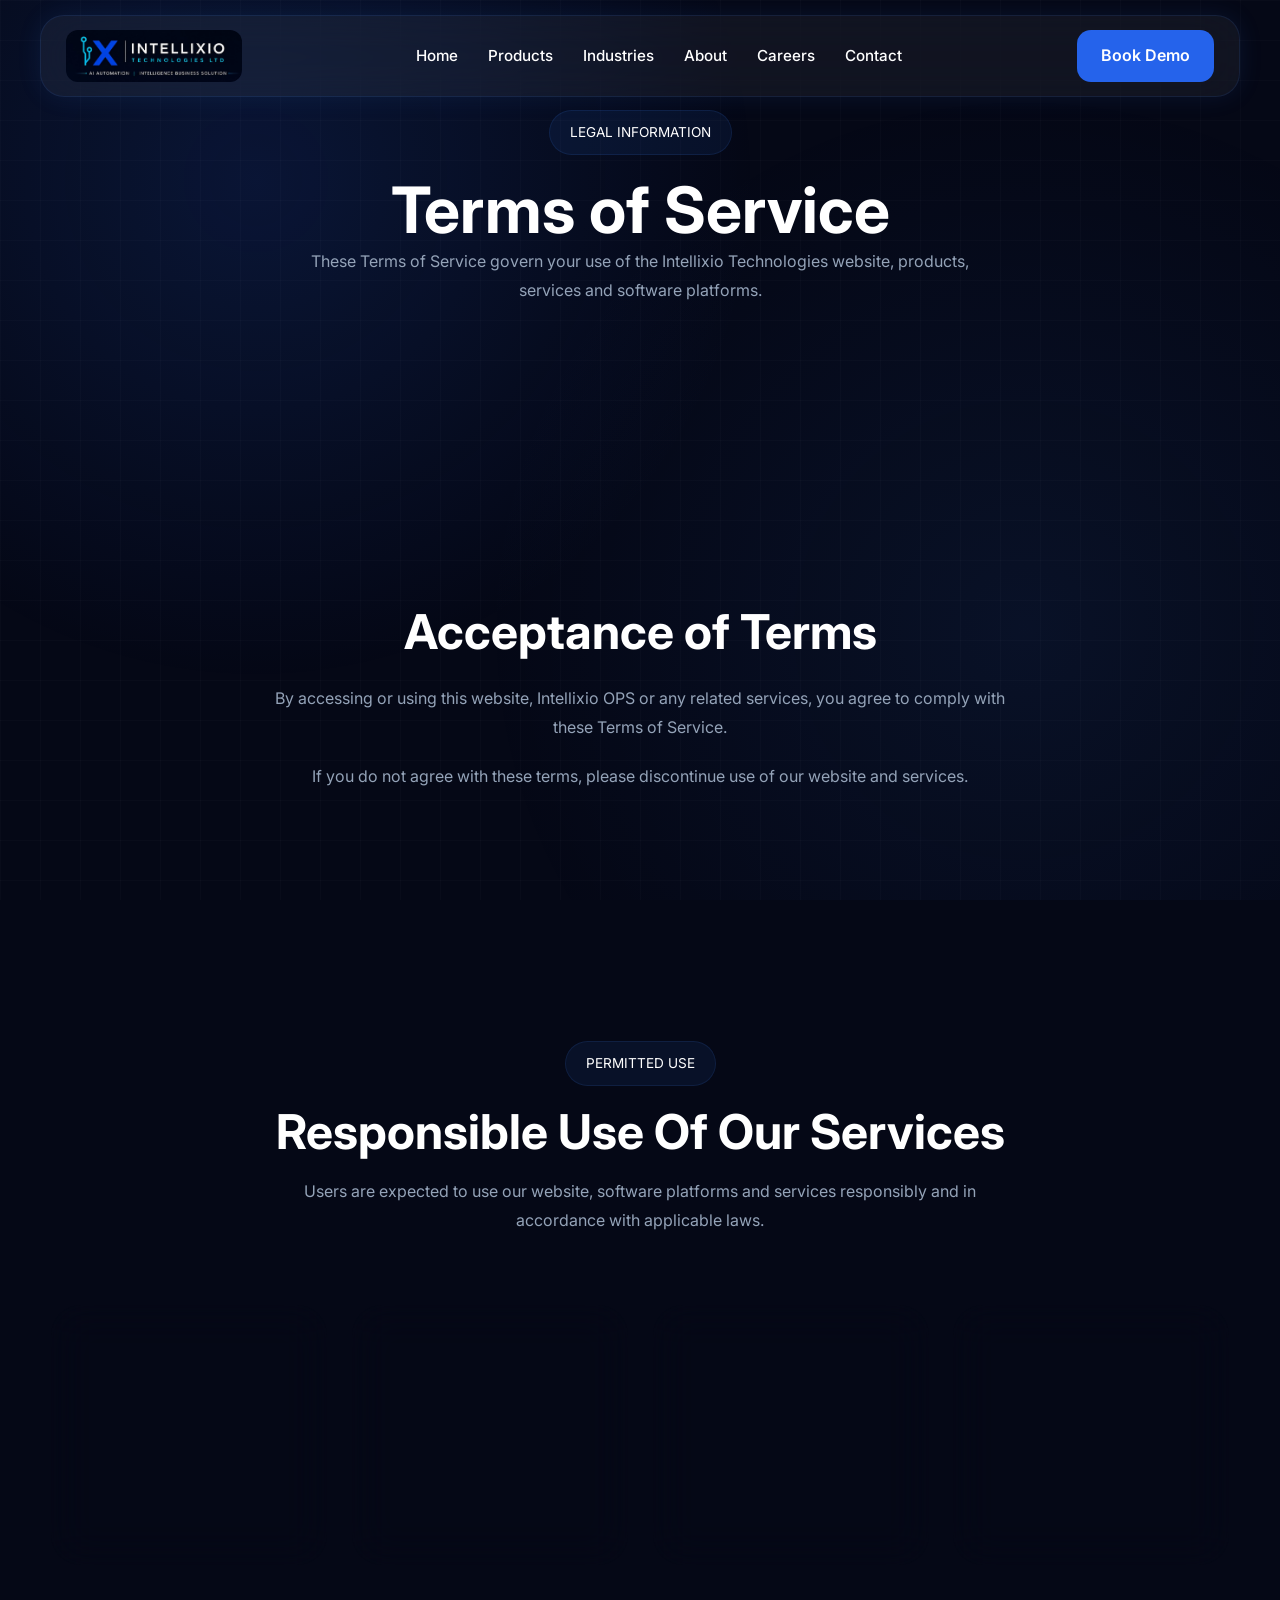
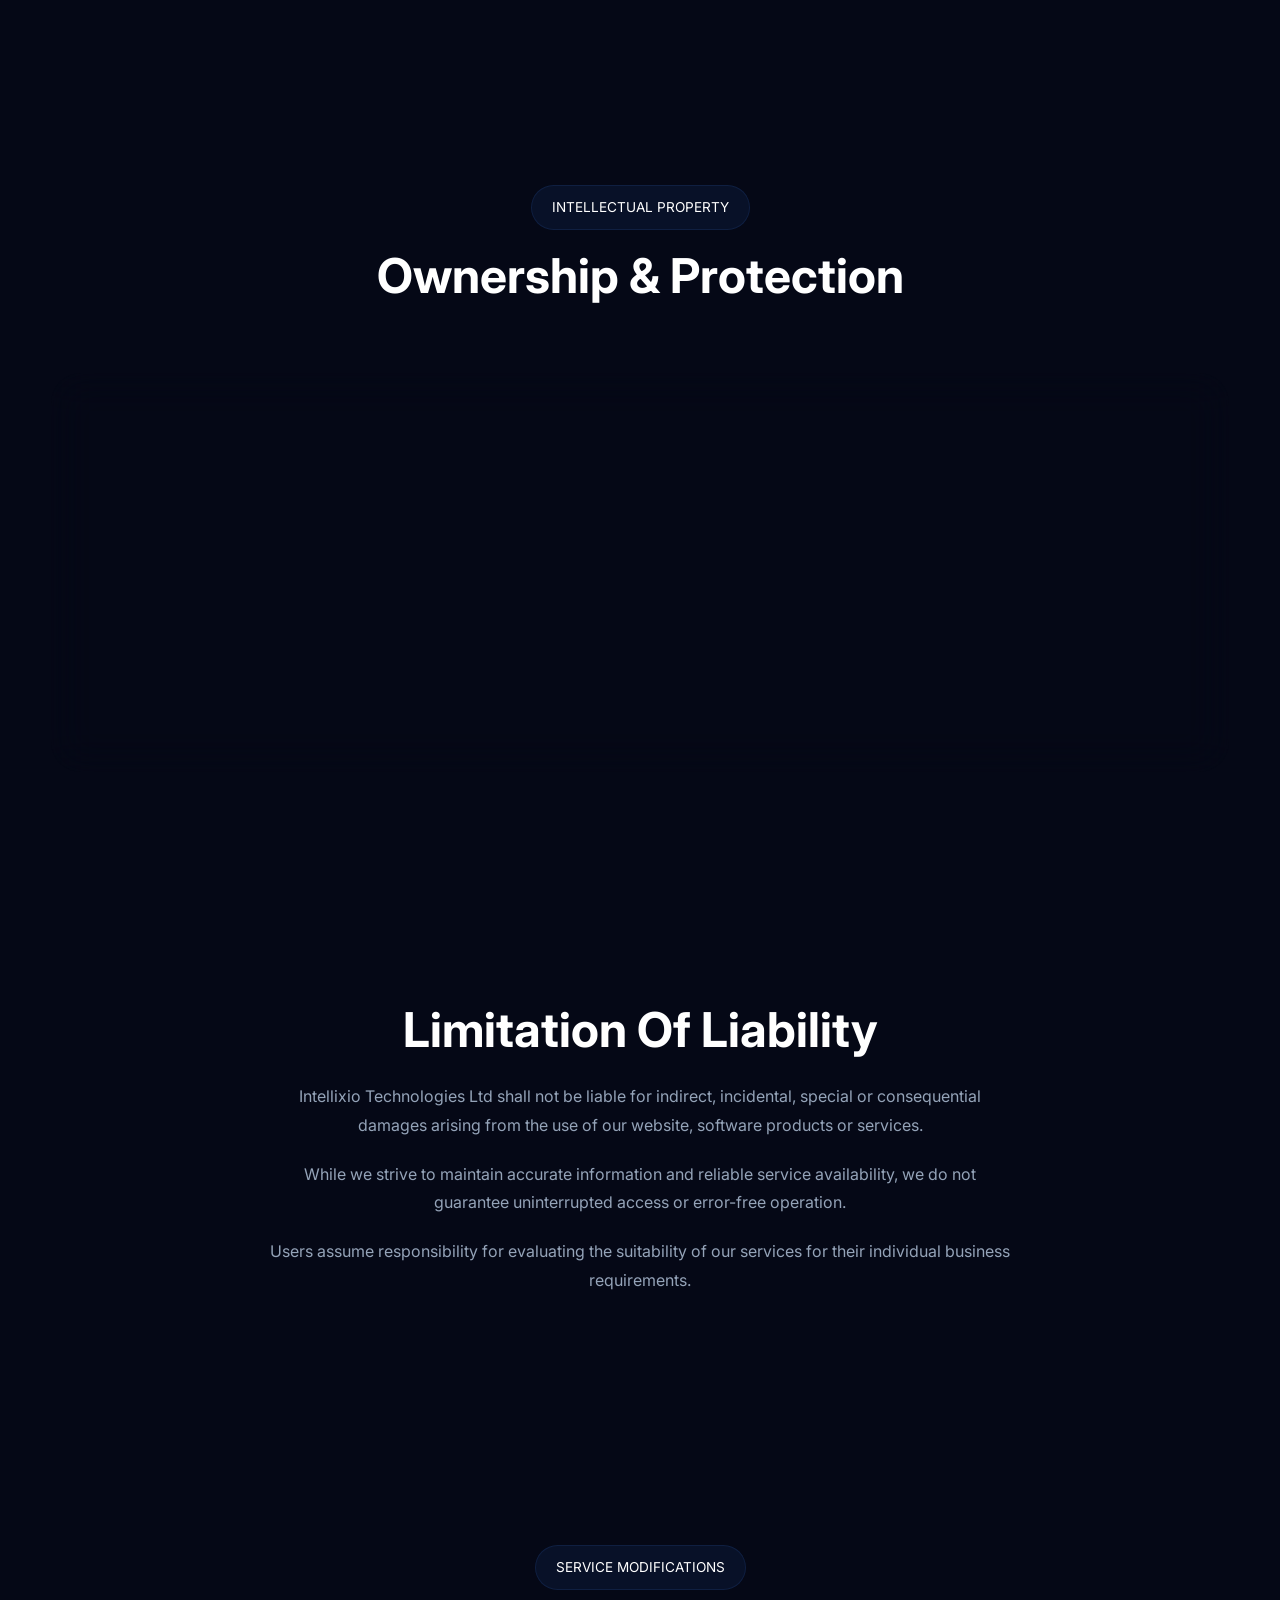
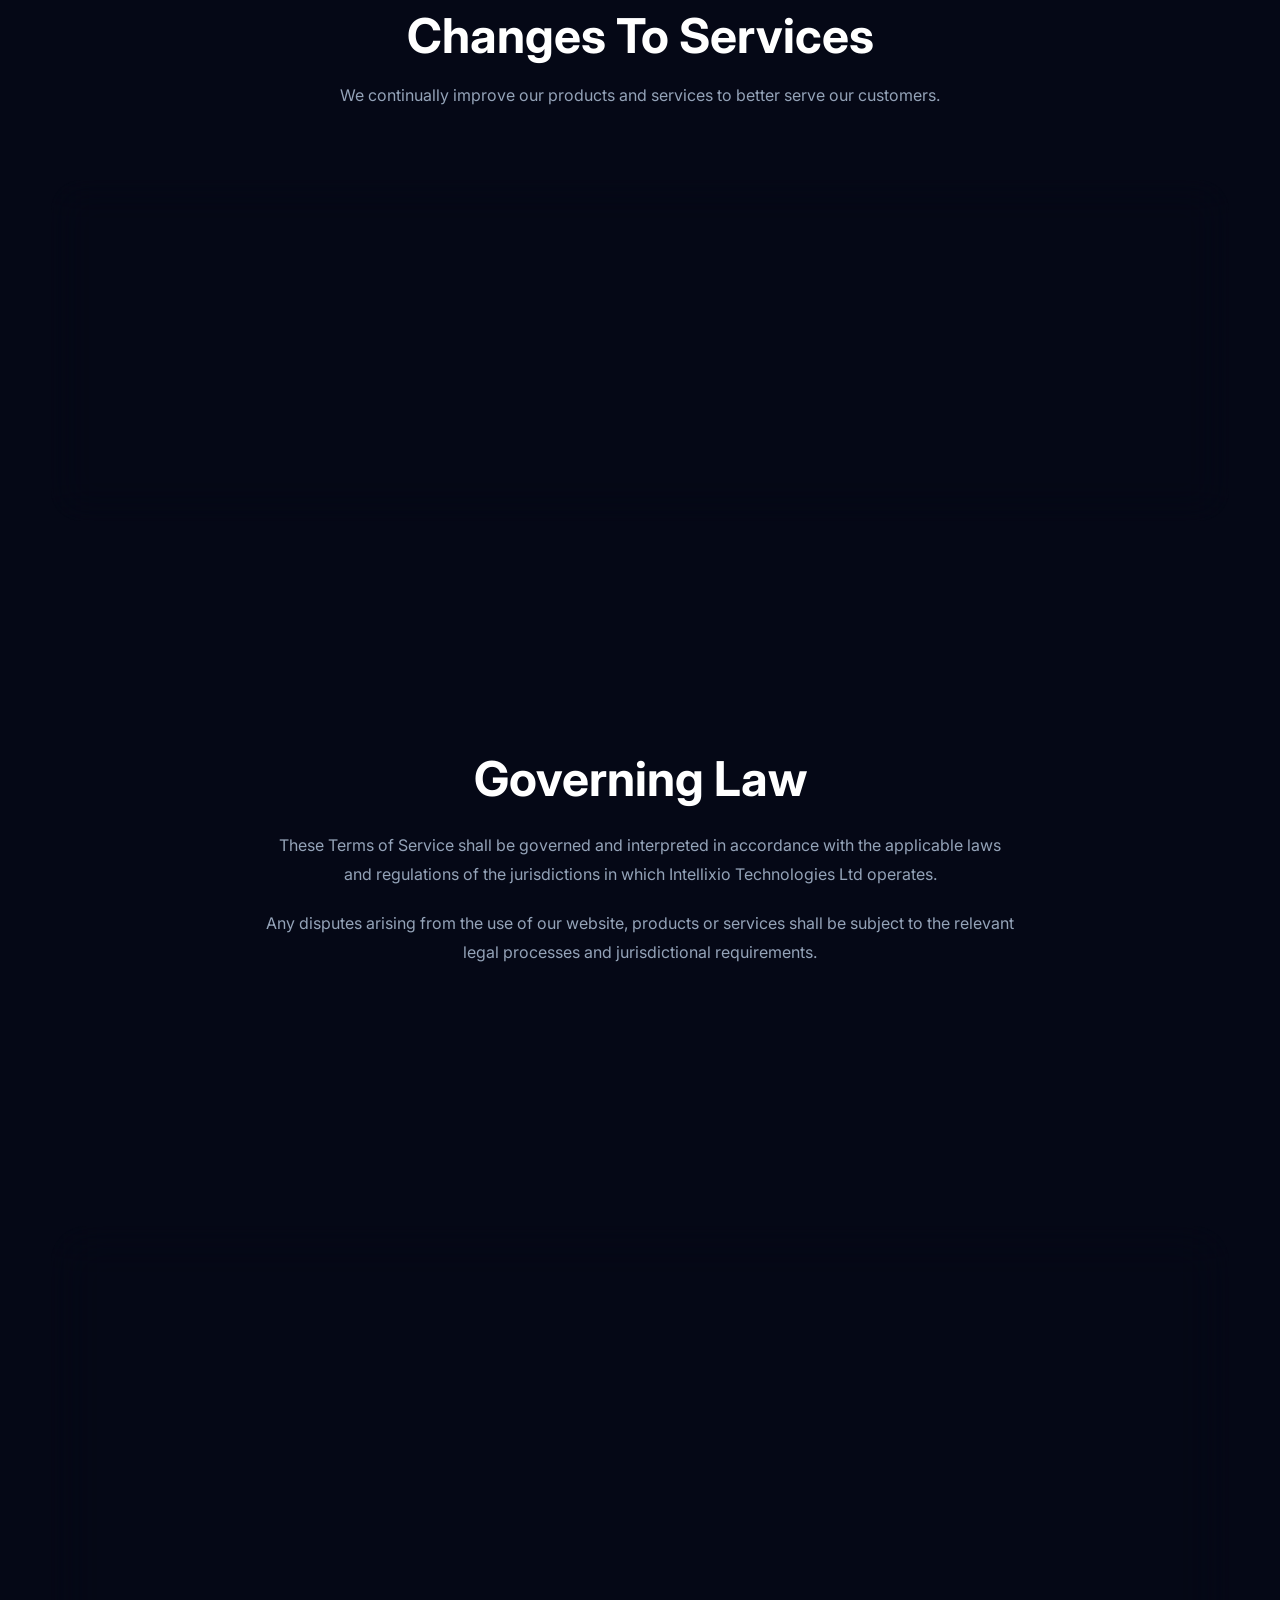
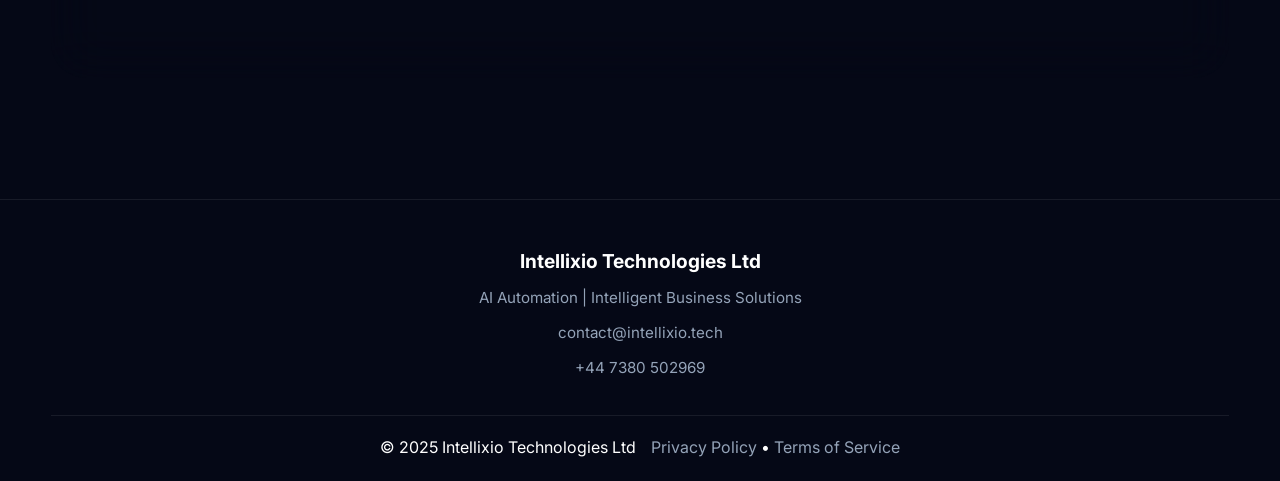
<file: terms-of-service.html>
<!DOCTYPE html>
<html lang="en">

<head>

    <meta charset="UTF-8">

    <meta name="viewport" content="width=device-width, initial-scale=1.0">

    <title>

        Terms of Service | Intellixio Technologies Ltd

    </title>

    <meta name="description" content="Terms of Service for Intellixio Technologies Ltd and Intellixio OPS.">

    <!-- Fonts -->

    <link rel="preconnect" href="https://fonts.googleapis.com">

    <link rel="preconnect" href="https://fonts.gstatic.com" crossorigin>

    <link href="https://fonts.googleapis.com/css2?family=Inter:wght@300;400;500;600;700;800&display=swap"
        rel="stylesheet">

    <!-- CSS -->

    <link rel="stylesheet" href="assets/css/style.css">

    <link rel="stylesheet" href="assets/css/responsive.css">

    <!-- JS -->

    <script defer src="assets/js/main.js"></script>

</head>

<body>

    <!-- ==========================================
         NAVBAR
    ========================================== -->

    <header class="navbar">

        <div class="logo">

            <a href="index.html">

                <img src="assets/images/logo2.jpg" alt="Intellixio Technologies Ltd">

            </a>

        </div>

        <nav>

            <ul class="nav-links">

                <li><a href="index.html">Home</a></li>

                <li class="dropdown">

                    <a href="products.html">

                        Products

                    </a>

                    <ul class="dropdown-menu">

                        <li>

                            <a href="products/intellixio-ops.html">

                                <strong>

                                    Intellixio OPS

                                </strong>

                                <span>

                                    AI-Powered Operations Platform

                                </span>

                            </a>

                        </li>

                    </ul>

                </li>

                <li><a href="industries.html">Industries</a></li>

                <li><a href="about.html">About</a></li>

                <li><a href="careers.html">Careers</a></li>

                <li><a href="contact.html">Contact</a></li>

            </ul>

        </nav>

        <a href="contact.html" class="btn-demo glow">

            Book Demo

        </a>

        <button class="menu-toggle" id="menuToggle">

            ☰

        </button>

        <div class="mobile-nav" id="mobileNav">

            <ul>

                <li><a href="index.html">Home</a></li>
                <li><a href="products.html">Products</a></li>
                <li><a href="industries.html">Industries</a></li>
                <li><a href="about.html">About</a></li>
                <li><a href="careers.html">Careers</a></li>
                <li><a href="contact.html">Contact</a></li>

            </ul>

            <a href="contact.html" class="mobile-demo">

                Book Demo

            </a>

        </div>

    </header>

    <!-- ==========================================
         HERO SECTION
    ========================================== -->

    <section class="about-hero">

        <div class="container">

            <div class="section-header">

                <span class="section-tag">

                    LEGAL INFORMATION

                </span>

                <h1>

                    Terms of Service

                </h1>

                <p>

                    These Terms of Service govern your use of
                    the Intellixio Technologies website,
                    products, services and software platforms.

                </p>

            </div>

        </div>

    </section>

    <!-- ==========================================
         ACCEPTANCE OF TERMS
    ========================================== -->

    <section class="company-story">

        <div class="container">

            <div class="story-content">

                <h2>

                    Acceptance of Terms

                </h2>

                <p>

                    By accessing or using this website,
                    Intellixio OPS or any related services,
                    you agree to comply with these Terms of Service.

                </p>

                <p>

                    If you do not agree with these terms,
                    please discontinue use of our website
                    and services.

                </p>

            </div>

        </div>

    </section>

    <!-- ==========================================
         PERMITTED USE
    ========================================== -->

    <section class="trust-section">

        <div class="container">

            <div class="section-header">

                <span class="section-tag">

                    PERMITTED USE

                </span>

                <h2>

                    Responsible Use Of Our Services

                </h2>

                <p>

                    Users are expected to use our website,
                    software platforms and services responsibly
                    and in accordance with applicable laws.

                </p>

            </div>

            <div class="trust-grid">

                <div class="trust-card">

                    <h3>

                        Lawful Use

                    </h3>

                    <p>

                        Use our services only for lawful
                        business purposes.

                    </p>

                </div>

                <div class="trust-card">

                    <h3>

                        Account Security

                    </h3>

                    <p>

                        Users are responsible for safeguarding
                        their login credentials and access rights.

                    </p>

                </div>

                <div class="trust-card">

                    <h3>

                        Responsible Conduct

                    </h3>

                    <p>

                        Do not misuse, disrupt or compromise
                        our systems, services or infrastructure.

                    </p>

                </div>

                <div class="trust-card">

                    <h3>

                        Compliance

                    </h3>

                    <p>

                        Users must comply with all applicable
                        laws, regulations and contractual obligations.

                    </p>

                </div>

            </div>

        </div>

    </section>

    <!-- ==========================================
         INTELLECTUAL PROPERTY
    ========================================== -->

    <section class="mvp-section">

        <div class="container">

            <div class="section-header">

                <span class="section-tag">

                    INTELLECTUAL PROPERTY

                </span>

                <h2>

                    Ownership & Protection

                </h2>

            </div>

            <div class="glass-card">

                <p>

                    All content, trademarks, logos,
                    software, designs, graphics and intellectual
                    property displayed on this website remain
                    the property of Intellixio Technologies Ltd
                    unless otherwise stated.

                </p>

                <p>

                    Unauthorized copying, modification,
                    reproduction, redistribution or commercial
                    use of any materials is prohibited without
                    prior written permission.

                </p>

            </div>

        </div>

    </section>

    <!-- ==========================================
         LIMITATION OF LIABILITY
    ========================================== -->

    <section class="company-story">

        <div class="container">

            <div class="story-content">

                <h2>

                    Limitation Of Liability

                </h2>

                <p>

                    Intellixio Technologies Ltd shall not be liable
                    for indirect, incidental, special or consequential
                    damages arising from the use of our website,
                    software products or services.

                </p>

                <p>

                    While we strive to maintain accurate information
                    and reliable service availability, we do not
                    guarantee uninterrupted access or error-free operation.

                </p>

                <p>

                    Users assume responsibility for evaluating
                    the suitability of our services for their
                    individual business requirements.

                </p>

            </div>

        </div>

    </section>

    <!-- ==========================================
         SERVICE MODIFICATIONS
    ========================================== -->

    <section class="trust-section">

        <div class="container">

            <div class="section-header">

                <span class="section-tag">

                    SERVICE MODIFICATIONS

                </span>

                <h2>

                    Changes To Services

                </h2>

                <p>

                    We continually improve our products
                    and services to better serve our customers.

                </p>

            </div>

            <div class="glass-card">

                <p>

                    Intellixio Technologies Ltd reserves the right
                    to modify, update, suspend or discontinue
                    any aspect of its website, software platforms,
                    products or services at any time without
                    prior notice.

                </p>

                <p>

                    We may also introduce new features,
                    functionality and service enhancements
                    as part of our ongoing innovation strategy.

                </p>

            </div>

        </div>

    </section>

    <!-- ==========================================
         GOVERNING LAW
    ========================================== -->

    <section class="company-story">

        <div class="container">

            <div class="story-content">

                <h2>

                    Governing Law

                </h2>

                <p>

                    These Terms of Service shall be governed
                    and interpreted in accordance with the
                    applicable laws and regulations of the
                    jurisdictions in which Intellixio Technologies Ltd operates.

                </p>

                <p>

                    Any disputes arising from the use of our
                    website, products or services shall be
                    subject to the relevant legal processes
                    and jurisdictional requirements.

                </p>

            </div>

        </div>

    </section>

    <!-- ==========================================
         QUESTIONS ABOUT THESE TERMS
    ========================================== -->

    <section class="about-cta">

        <div class="container">

            <div class="cta-box">

                <span class="section-tag">

                    LEGAL ENQUIRIES

                </span>

                <h2>

                    Questions About These Terms?

                </h2>

                <p>

                    If you have any questions regarding these
                    Terms of Service, our products or our services,
                    please contact our team.

                </p>

                <div class="hero-buttons">

                    <a href="mailto:contact@intellixio.tech" class="btn-primary glow">

                        contact@intellixio.tech

                    </a>

                </div>

            </div>

        </div>

    </section>

    <!-- ==========================================
         FOOTER
    ========================================== -->

    <footer class="footer">

        <div class="container">

            <div class="footer-grid">

                <div class="footer-column">

                    <h3>

                        Intellixio Technologies Ltd

                    </h3>

                    <p>

                        AI Automation |
                        Intelligent Business Solutions

                    </p>

                    <p>

                        contact@intellixio.tech

                    </p>

                    <p>

                        +44 7380 502969

                    </p>

                </div>

            </div>

            <div class="footer-bottom">

                <div>

                    © 2025 Intellixio Technologies Ltd

                </div>

                <div>

                    <a href="privacy-policy.html">

                        Privacy Policy

                    </a>

                    •

                    <a href="terms-of-service.html">

                        Terms of Service

                    </a>

                </div>

            </div>

        </div>

    </footer>

</html>
</file>
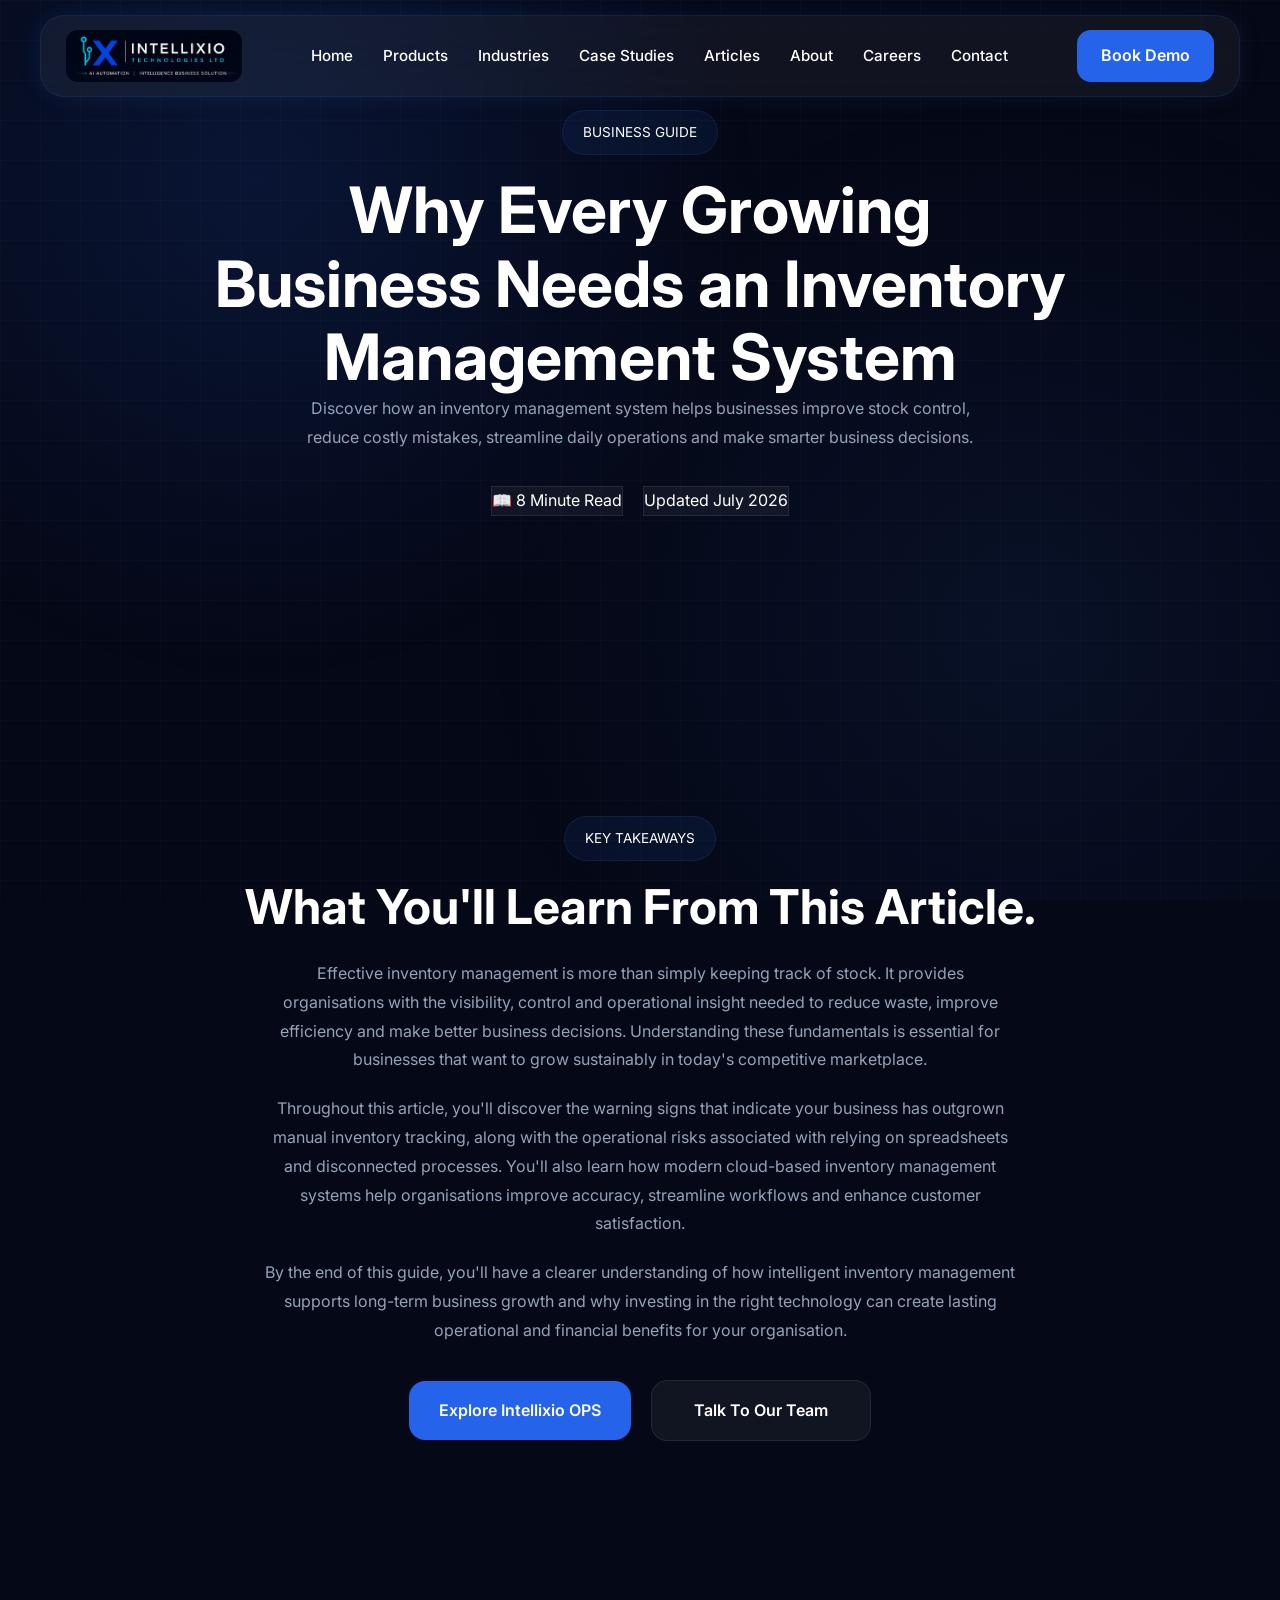
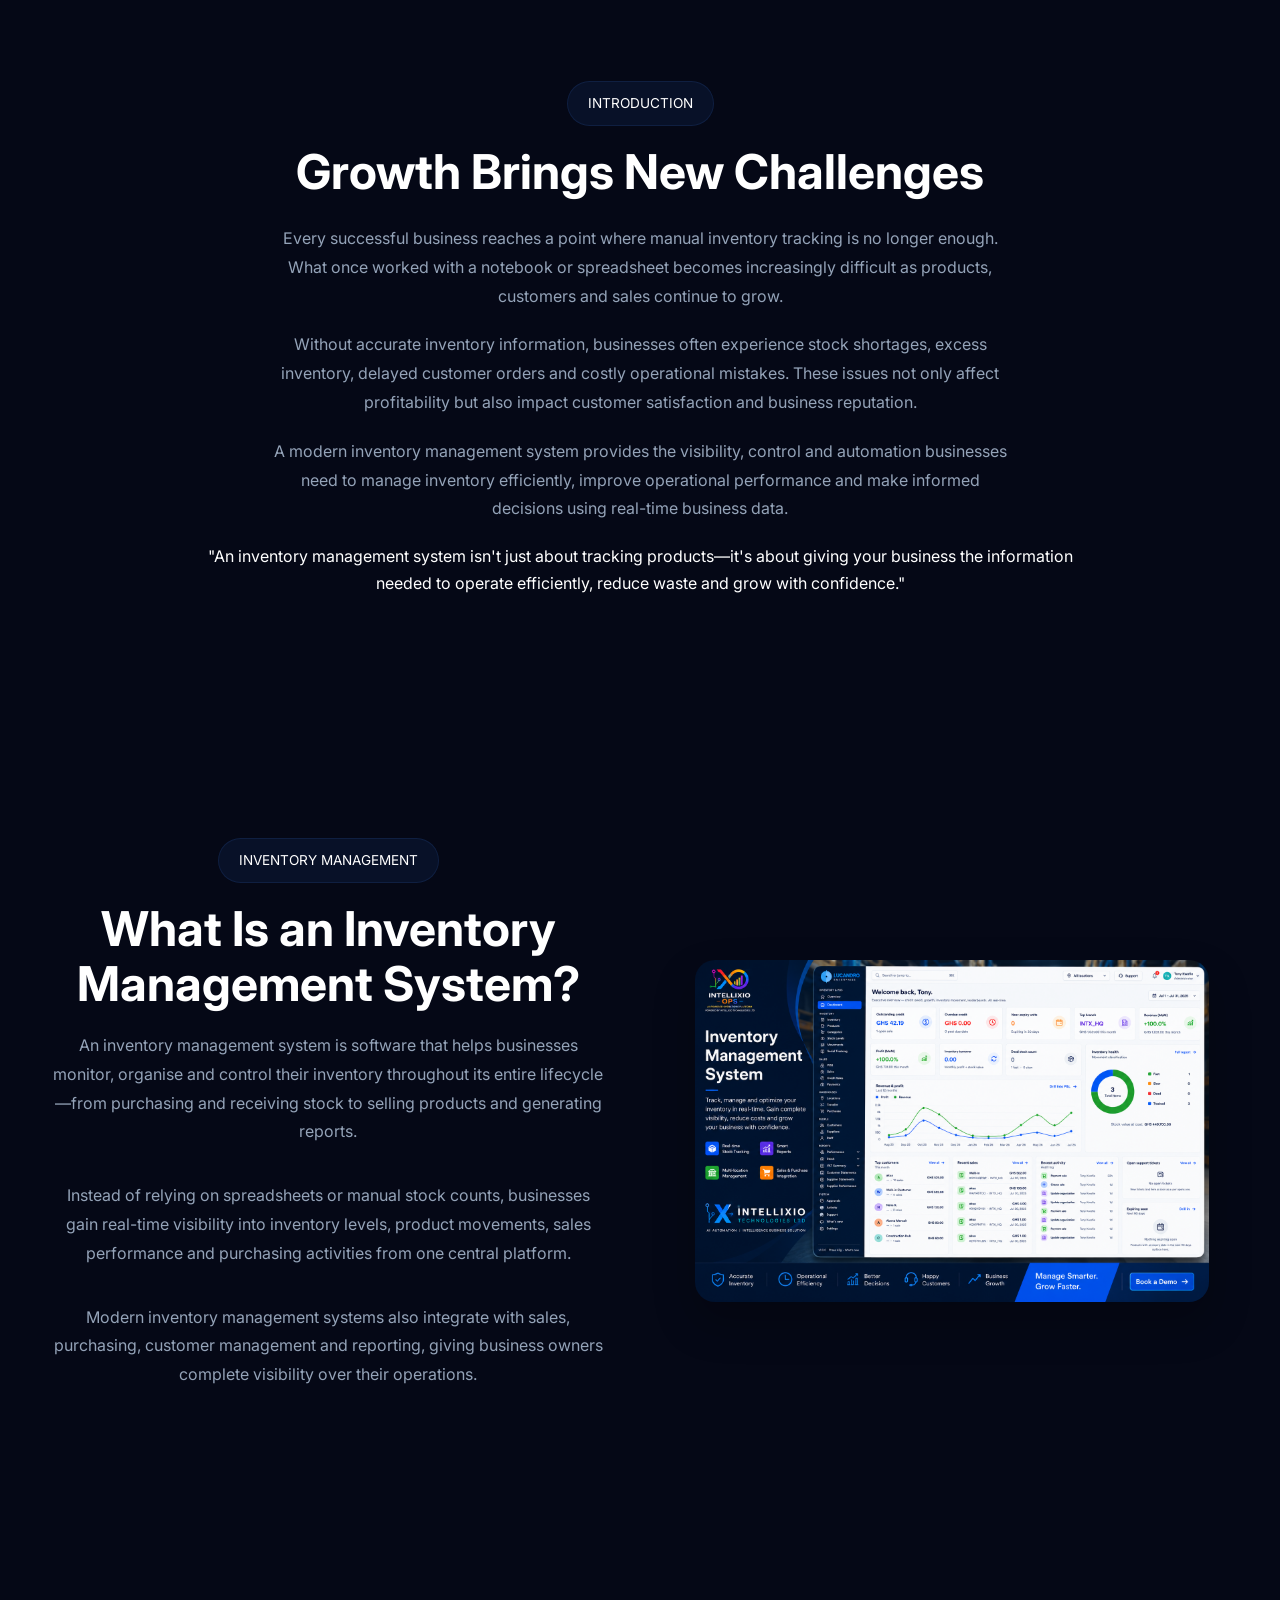
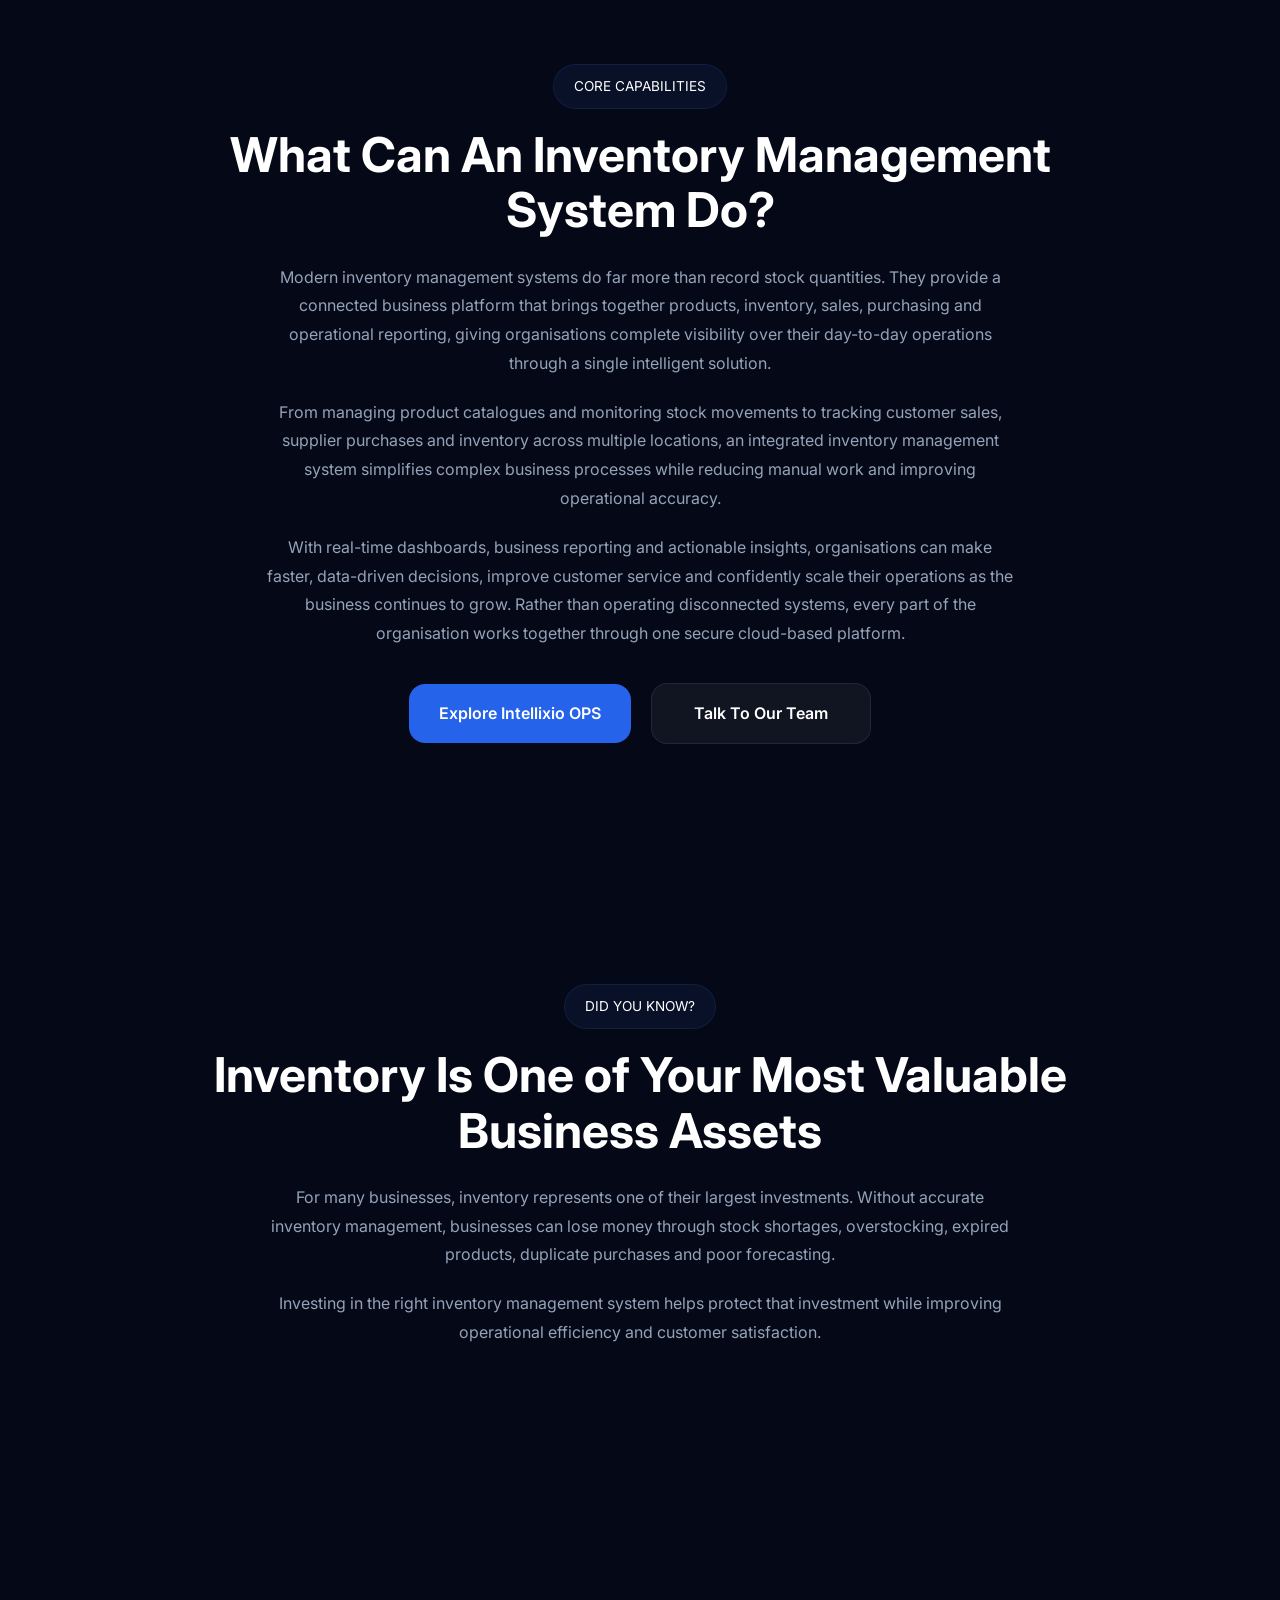
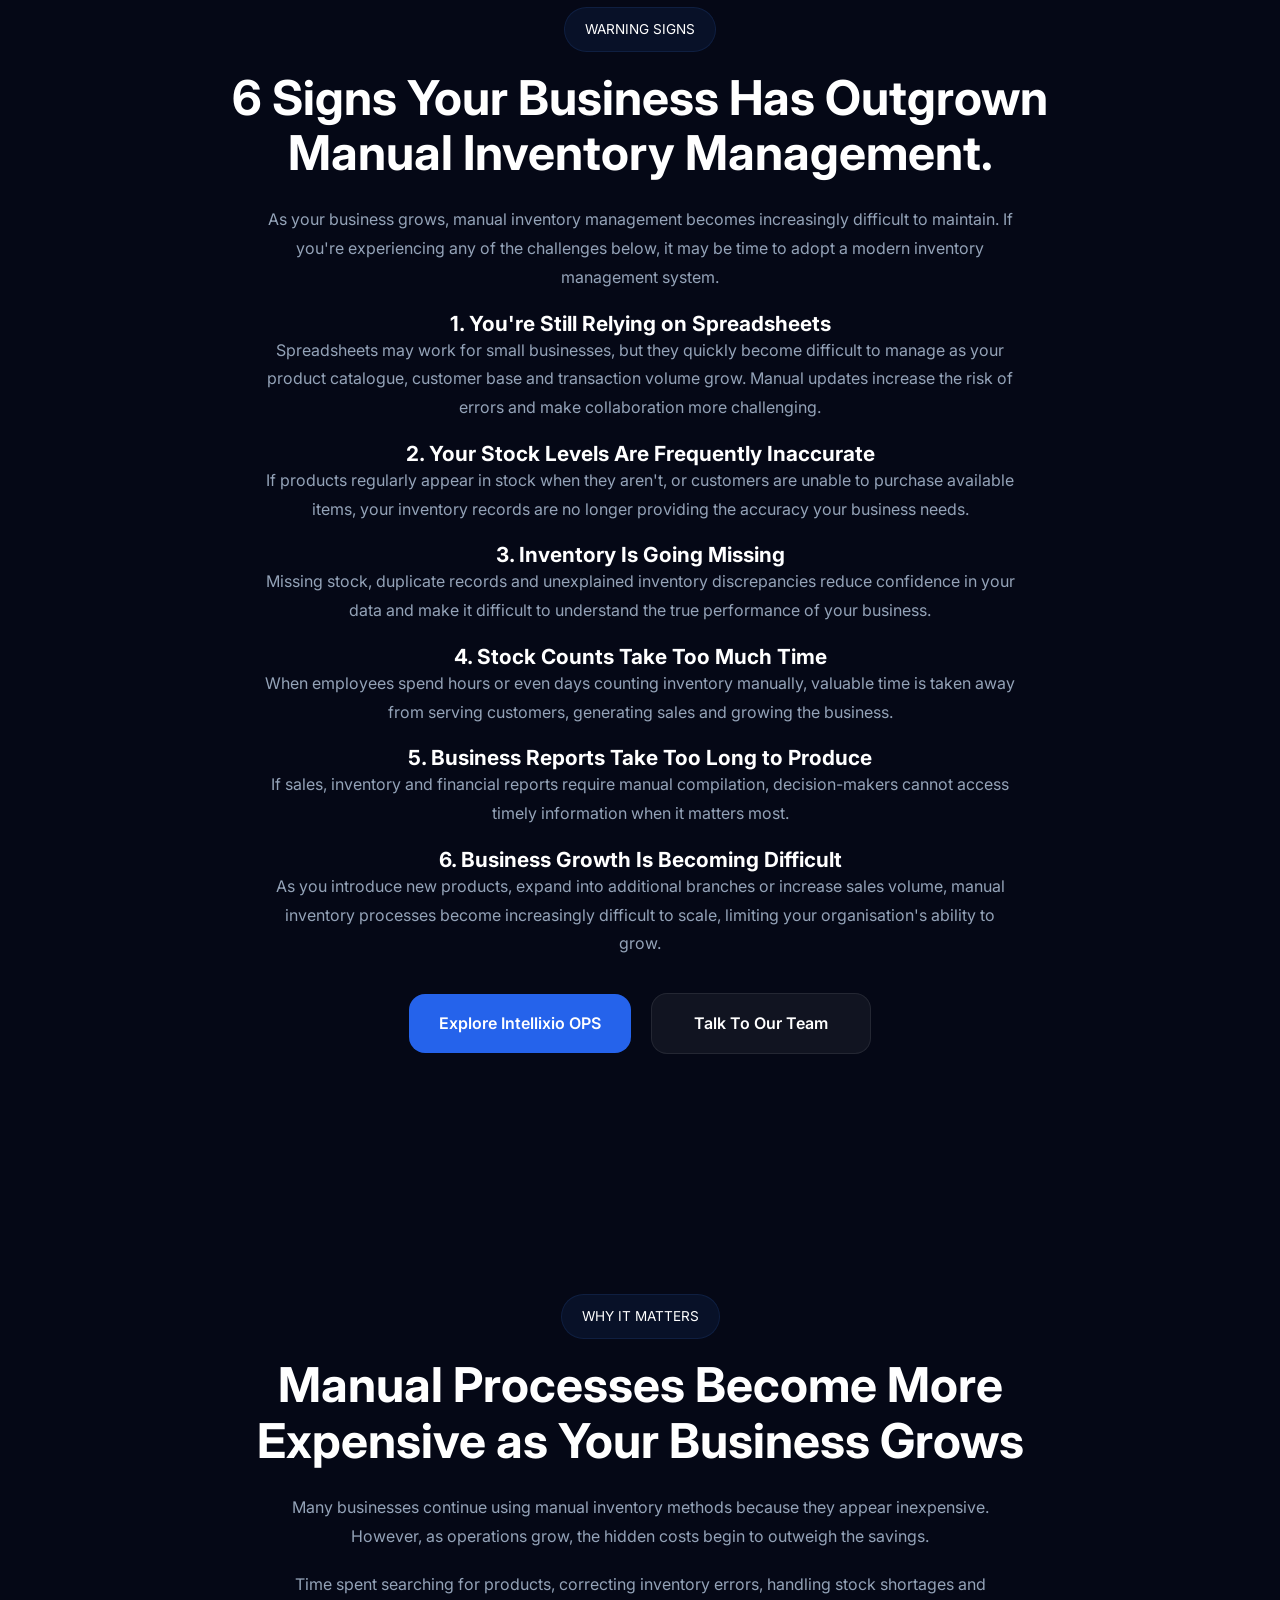
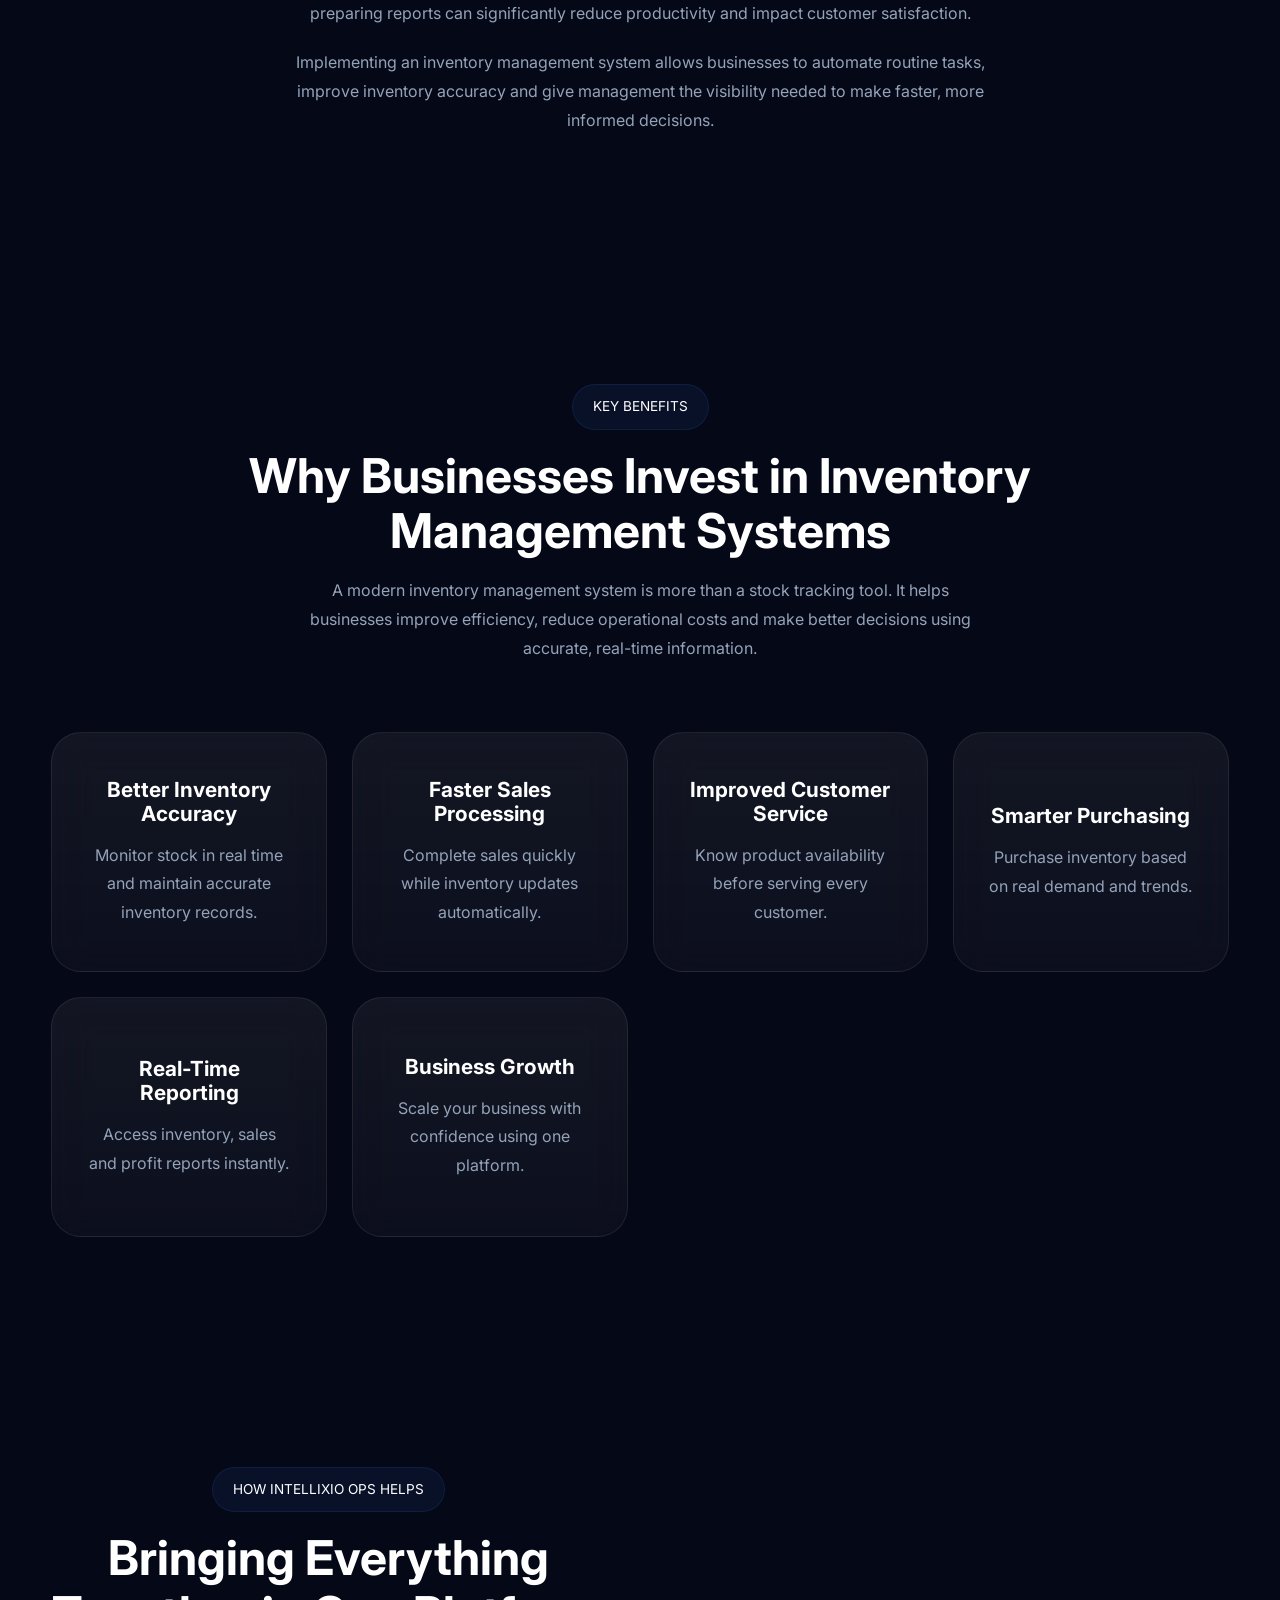
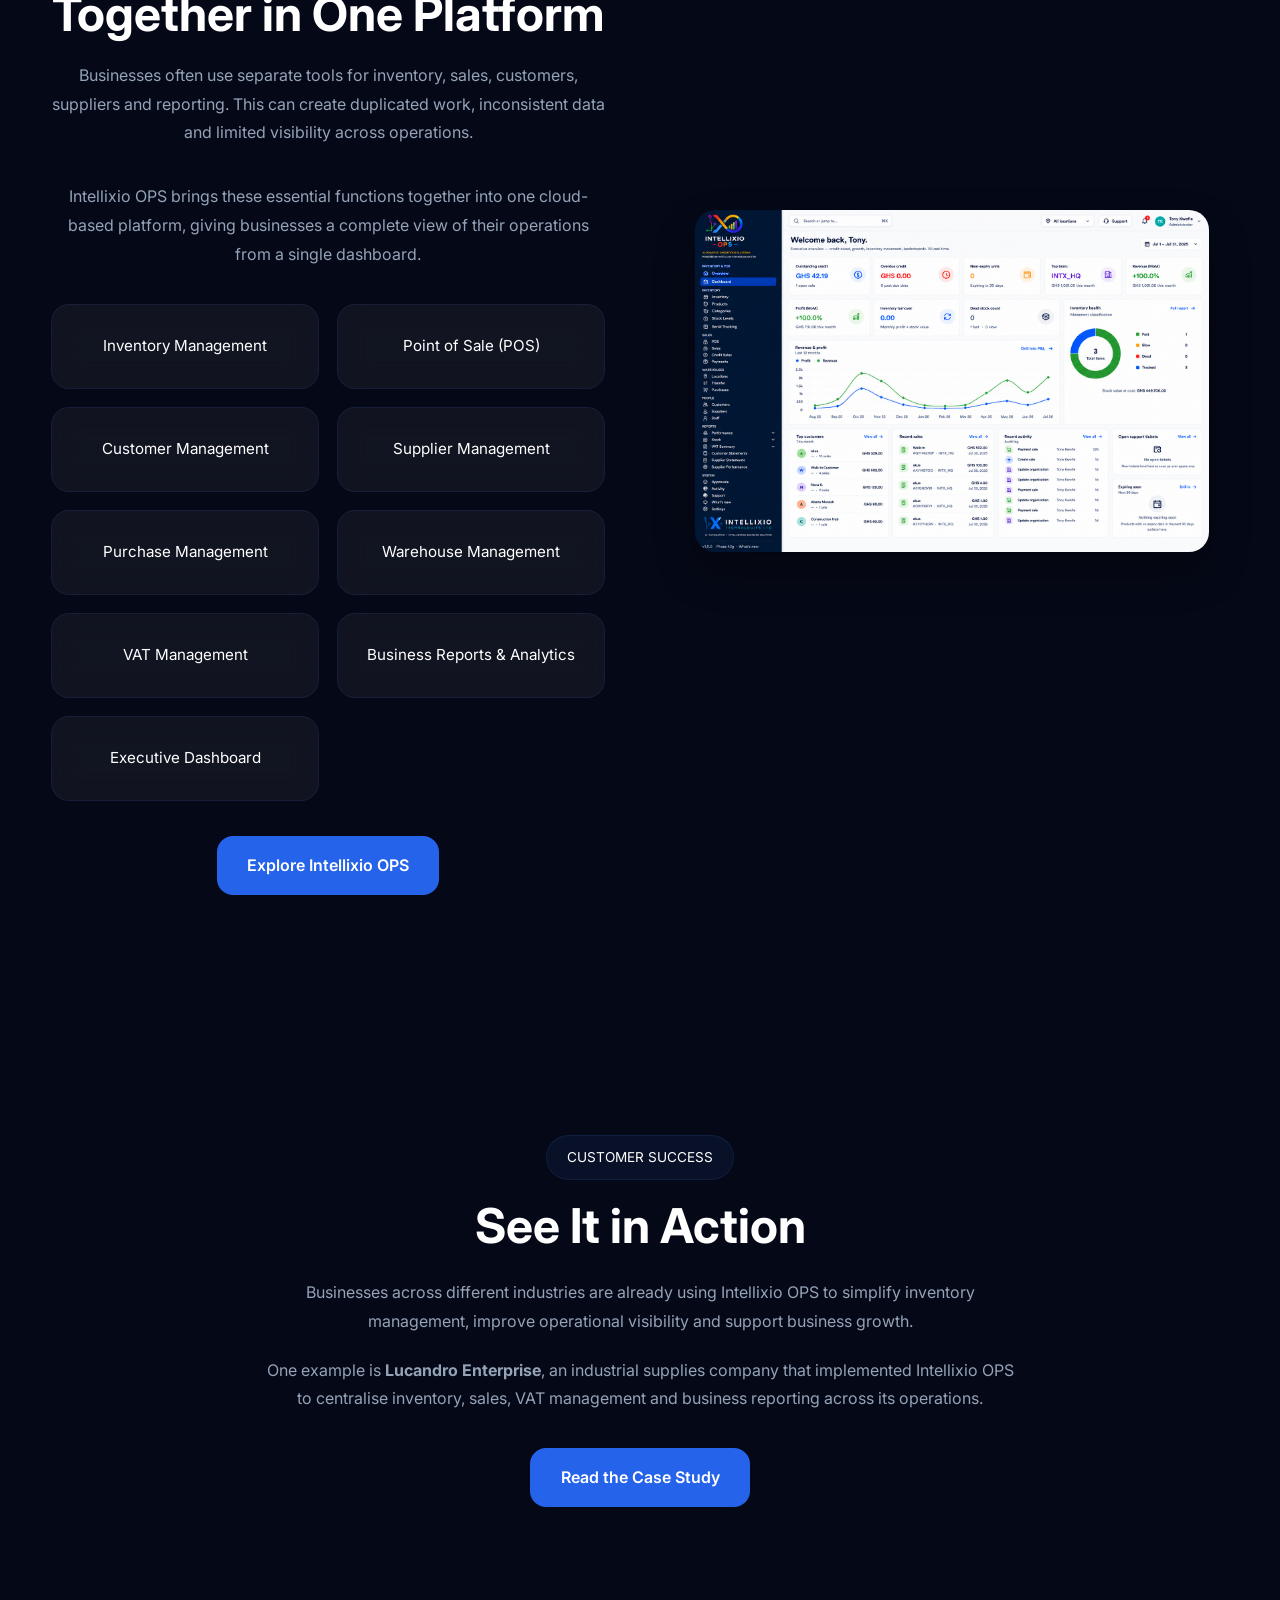
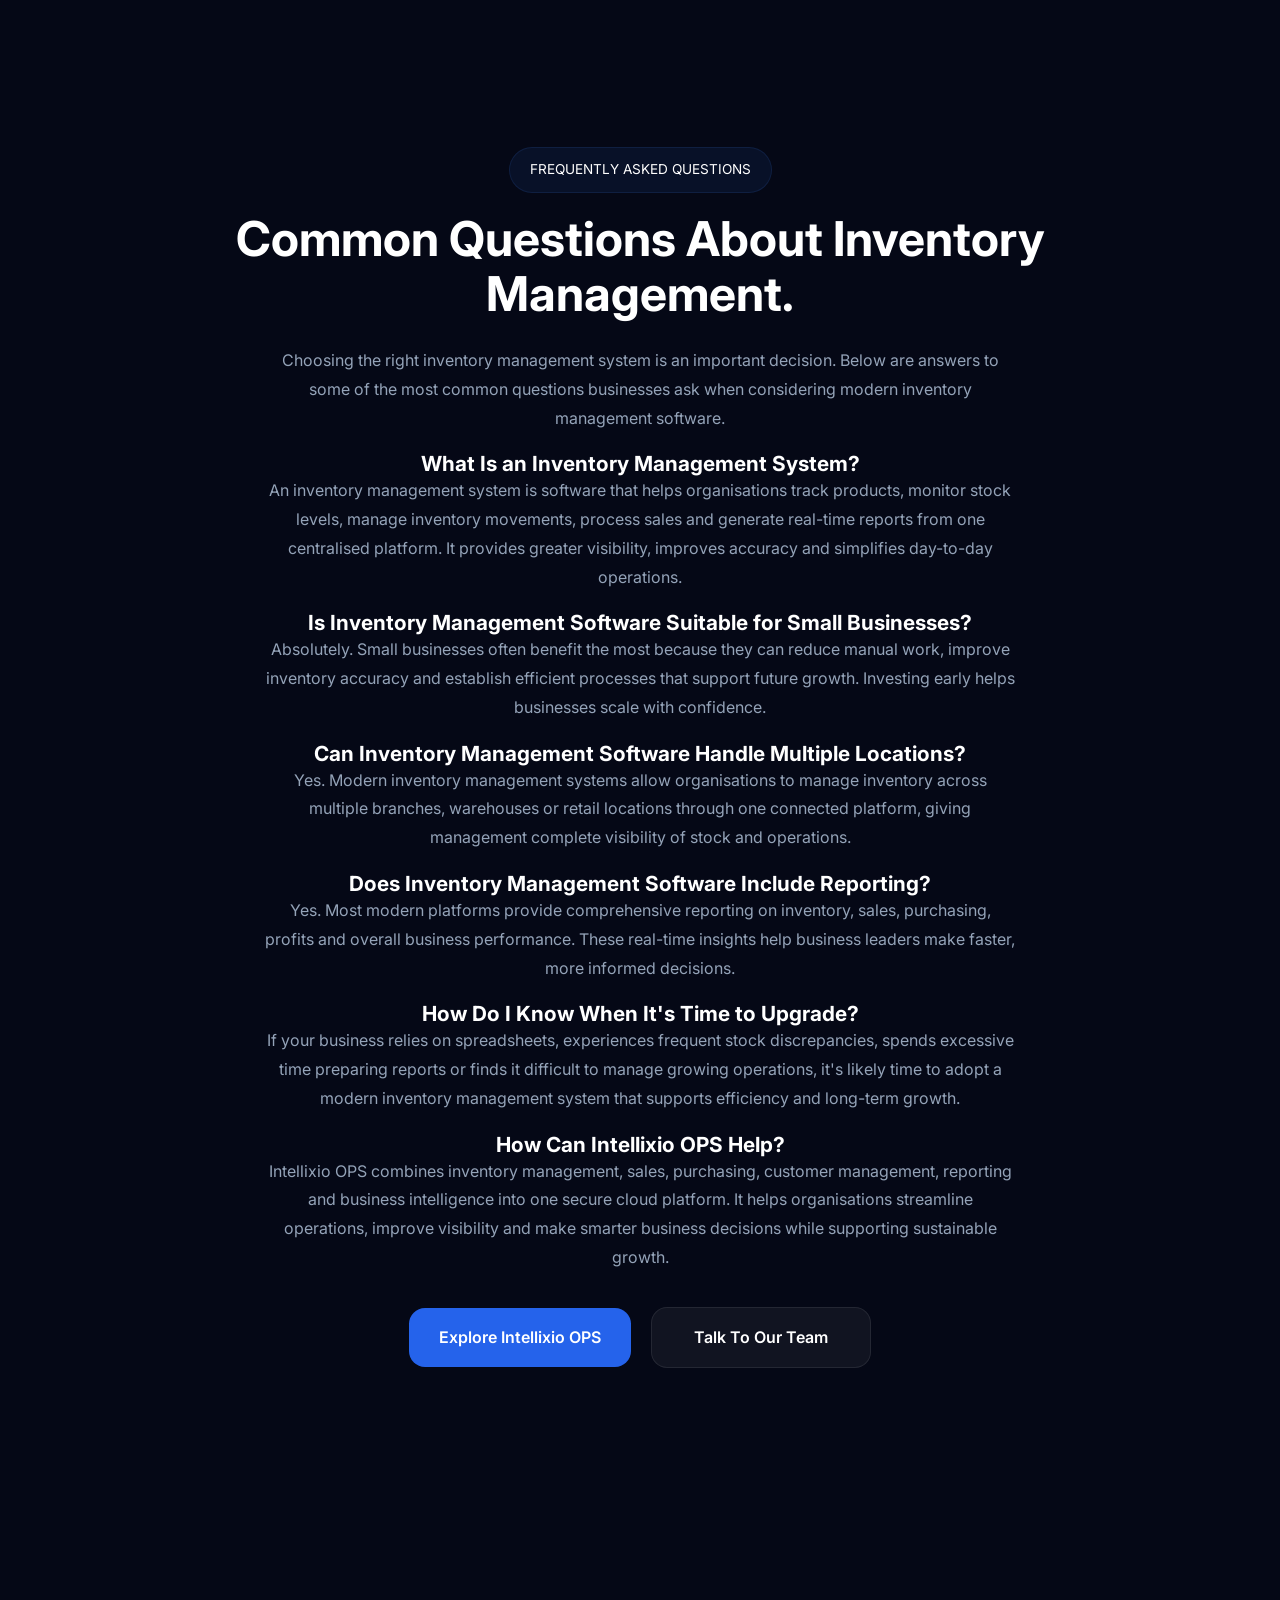
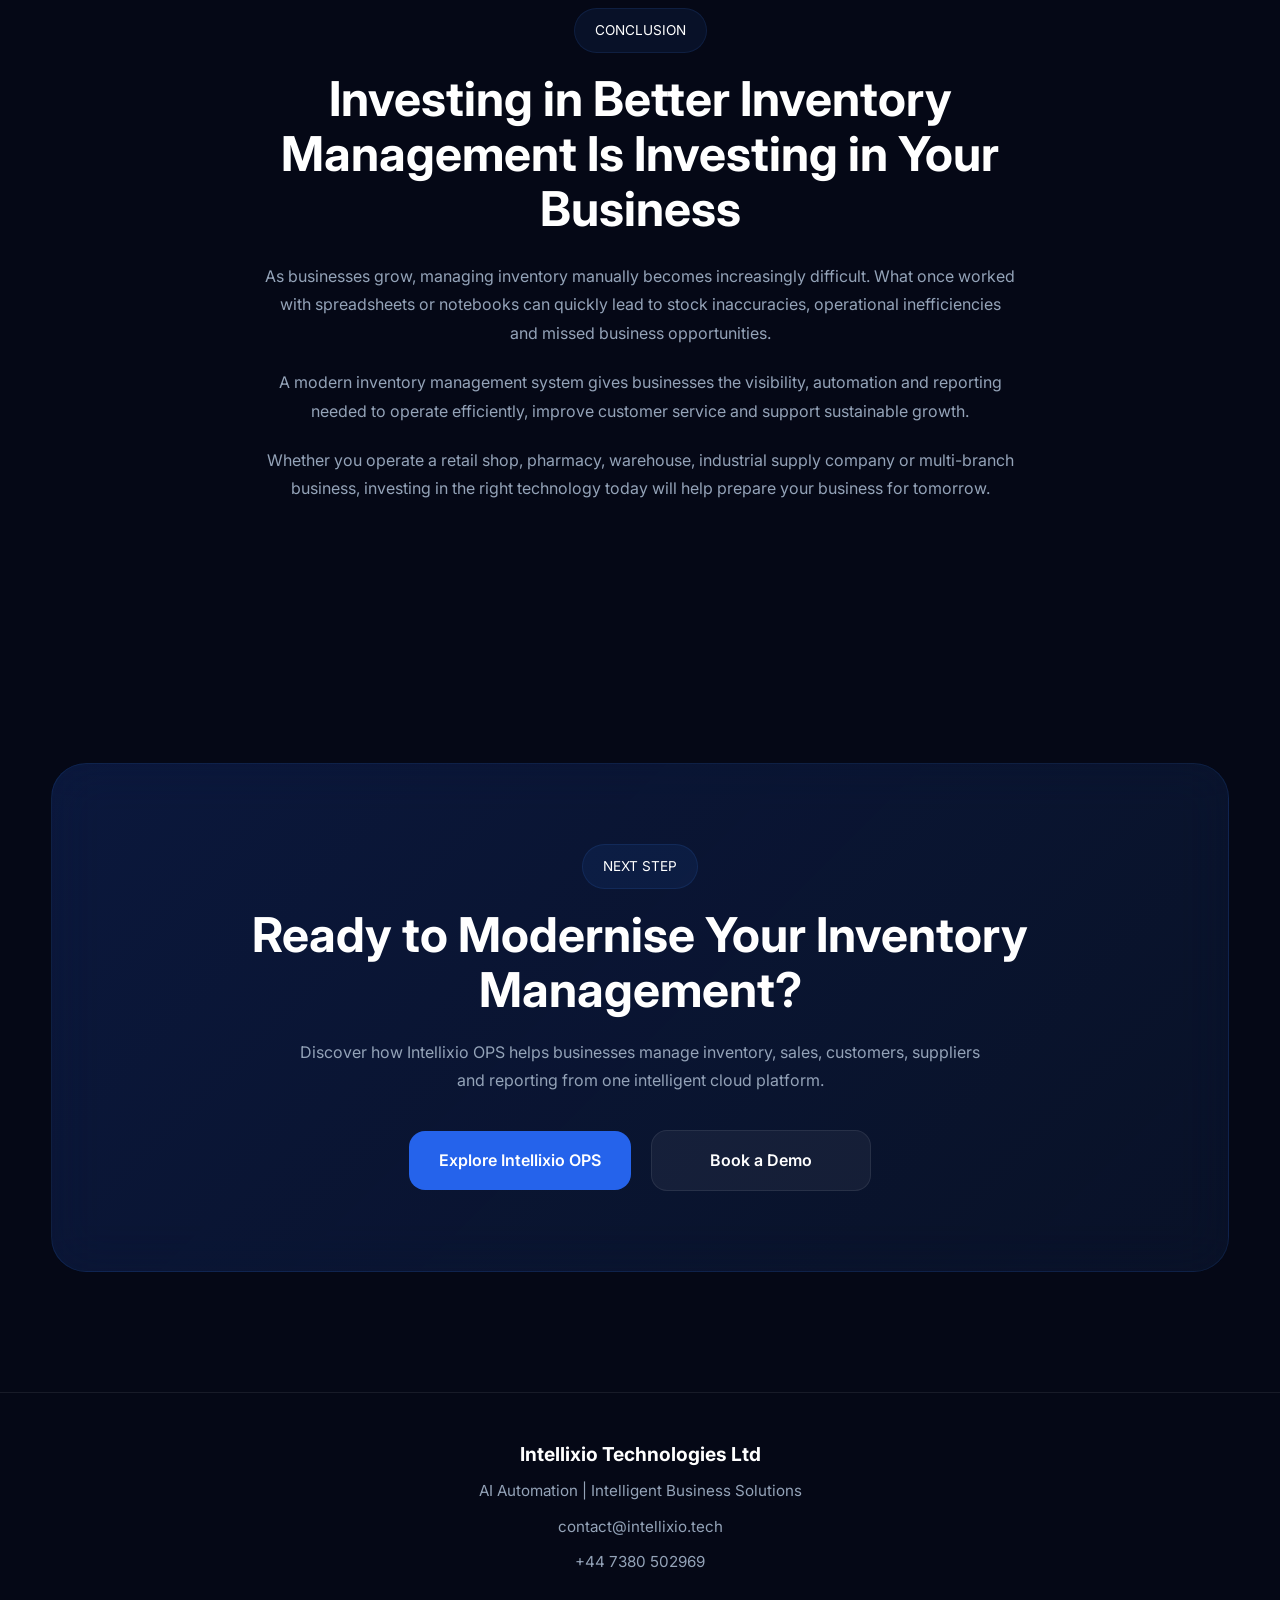
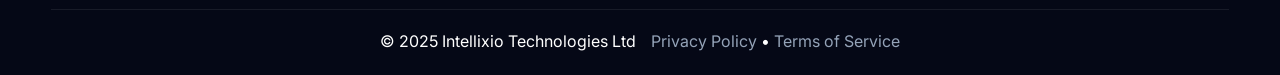
<file: articles/why-every-growing-business-needs-an-inventory-management-system.html>
<!DOCTYPE html>
<html lang="en">

<head>

    <meta charset="UTF-8">

    <meta name="viewport" content="width=device-width, initial-scale=1.0">

    <title>

        Why Every Growing Business Needs an Inventory Management System | Intellixio Technologies Ltd

    </title>

    <meta name="description"
        content="Learn why an inventory management system is essential for growing businesses. Discover the benefits of real-time inventory tracking, improved operational efficiency and smarter business decisions.">

    <meta name="keywords"
        content="Inventory Management System, Inventory Software, Business Growth, Stock Management, Warehouse Management, Intellixio OPS">

    <meta name="author" content="Intellixio Technologies Ltd">

    <!-- Open Graph -->


    <meta property="og:type" content="website">

    <meta property="og:site_name" content="Intellixio Technologies Ltd">

    <meta property="og:title" content="Intellixio Technologies Ltd">

    <meta property="og:description" content="Building intelligent business systems for modern organisations.">

    <meta property="og:url" content="https://intellixio.tech/">

    <meta property="og:image" content="https://intellixio.tech/assets/images/open-graph.png">

    <meta property="og:image:width" content="1200">

    <meta property="og:image:height" content="630">

    <meta property="og:image:alt" content="Intellixio Technologies Ltd - AI Automation | Intelligent Business Systems">

    <!-- Twitter -->

    <meta name="twitter:card" content="summary_large_image">

    <!-- Favicon -->

    <!-- ==========================================
     FAVICONS
========================================== -->


    <link rel="icon" type="image/x-icon" href="/assets/images/favicon/favicon.ico">


    <link rel="icon" type="image/png" sizes="16x16" href="/assets/images/favicon/favicon-16x16.png">


    <link rel="icon" type="image/png" sizes="32x32" href="/assets/images/favicon/favicon-32x32.png">


    <link rel="apple-touch-icon" sizes="180x180" href="/assets/images/favicon/apple-touch-icon.png">


    <link rel="manifest" href="/assets/images/favicon/site.webmanifest">


    <meta name="theme-color" content="#07142A">

    <!-- Fonts -->

    <link rel="preconnect" href="https://fonts.googleapis.com">

    <link rel="preconnect" href="https://fonts.gstatic.com" crossorigin>

    <link href="https://fonts.googleapis.com/css2?family=Inter:wght@300;400;500;600;700;800&display=swap"
        rel="stylesheet">

    <!-- CSS -->

    <link rel="stylesheet" href="../assets/css/style.css">

    <link rel="stylesheet" href="../assets/css/responsive.css">

    <!-- JS -->

    <script defer src="../assets/js/main.js"></script>

</head>

<body>

    <!-- ==========================================
     NAVBAR
========================================== -->

    <header class="navbar">

        <div class="logo">

            <a href="../index.html">

                <img src="../assets/images/logo2.jpg" alt="Intellixio Technologies Ltd">

            </a>

        </div>

        <nav>

            <ul class="nav-links">

                <li>

                    <a href="../index.html">

                        Home

                    </a>

                </li>

                <li class="dropdown">

                    <a href="../products.html">

                        Products

                    </a>

                    <ul class="dropdown-menu">

                        <li>

                            <a href="../products/intellixio-ops.html">

                                <strong>

                                    Intellixio OPS

                                </strong>

                                <span>

                                    AI-Powered Operations Platform

                                </span>

                            </a>

                        </li>

                    </ul>

                </li>

                <li>

                    <a href="../industries.html">

                        Industries

                    </a>

                </li>

                <li>

                    <a href="../case-studies/index.html">

                        Case Studies

                    </a>

                </li>

                <li>

                    <a href="index.html">

                        Articles

                    </a>

                </li>

                <li>

                    <a href="../about.html">

                        About

                    </a>

                </li>

                <li>

                    <a href="../careers.html">

                        Careers

                    </a>

                </li>

                <li>

                    <a href="../contact.html">

                        Contact

                    </a>

                </li>

            </ul>

        </nav>

        <a href="../contact.html" class="btn-demo glow">

            Book Demo

        </a>

        <button class="menu-toggle" id="menuToggle">

            ☰

        </button>

        <div class="mobile-nav" id="mobileNav">

            <ul>

                <li><a href="../index.html">Home</a></li>

                <li><a href="../products.html">Products</a></li>

                <li><a href="../industries.html">Industries</a></li>

                <li><a href="../case-studies/index.html">Case Studies</a></li>

                <li><a href="index.html">Articles</a></li>

                <li><a href="../about.html">About</a></li>

                <li><a href="../careers.html">Careers</a></li>

                <li><a href="../contact.html">Contact</a></li>

            </ul>

            <a href="../contact.html" class="mobile-demo">

                Book Demo

            </a>

        </div>

    </header>

    <!-- ==========================================
     HERO
========================================== -->

    <section class="about-hero">

        <div class="container">

            <div class="section-header">

                <span class="section-tag">

                    BUSINESS GUIDE

                </span>

                <h1>

                    Why Every Growing Business
                    Needs an Inventory
                    Management System

                </h1>

                <p>

                    Discover how an inventory management system helps
                    businesses improve stock control, reduce costly
                    mistakes, streamline daily operations and make
                    smarter business decisions.

                </p>

                <div class="hero-buttons">

                    <span class="btn-secondary">

                        📖 8 Minute Read

                    </span>

                    <span class="btn-secondary">

                        Updated July 2026

                    </span>

                </div>

            </div>

        </div>

    </section>

    <!-- ==========================================
     KEY TAKEAWAYS
========================================== -->

    <section class="company-story">

        <div class="container">

            <div class="story-content">

                <span class="section-tag">

                    KEY TAKEAWAYS

                </span>

                <h2>

                    What You'll
                    Learn From
                    This Article.

                </h2>

                <p>

                    Effective inventory management is more than simply
                    keeping track of stock. It provides organisations with
                    the visibility, control and operational insight needed
                    to reduce waste, improve efficiency and make better
                    business decisions. Understanding these fundamentals is
                    essential for businesses that want to grow sustainably
                    in today's competitive marketplace.

                </p>

                <p>

                    Throughout this article, you'll discover the warning
                    signs that indicate your business has outgrown manual
                    inventory tracking, along with the operational risks
                    associated with relying on spreadsheets and disconnected
                    processes. You'll also learn how modern cloud-based
                    inventory management systems help organisations improve
                    accuracy, streamline workflows and enhance customer
                    satisfaction.

                </p>

                <p>

                    By the end of this guide, you'll have a clearer
                    understanding of how intelligent inventory management
                    supports long-term business growth and why investing in
                    the right technology can create lasting operational and
                    financial benefits for your organisation.

                </p>

                <div class="hero-buttons">

                    <a href="../products/intellixio-ops.html" class="btn-primary glow">

                        Explore Intellixio OPS

                    </a>

                    <a href="../contact.html" class="btn-secondary">

                        Talk To Our Team

                    </a>

                </div>

            </div>

        </div>

    </section>

    <!-- ==========================================
     INTRODUCTION
========================================== -->

    <section class="company-story">

        <div class="container">

            <div class="story-content">

                <span class="section-tag">

                    INTRODUCTION

                </span>

                <h2>

                    Growth Brings New Challenges

                </h2>

                <p>

                    Every successful business reaches a point where
                    manual inventory tracking is no longer enough.
                    What once worked with a notebook or spreadsheet
                    becomes increasingly difficult as products,
                    customers and sales continue to grow.

                </p>

                <p>

                    Without accurate inventory information, businesses
                    often experience stock shortages, excess inventory,
                    delayed customer orders and costly operational
                    mistakes. These issues not only affect profitability
                    but also impact customer satisfaction and business
                    reputation.

                </p>

                <p>

                    A modern inventory management system provides the
                    visibility, control and automation businesses need
                    to manage inventory efficiently, improve operational
                    performance and make informed decisions using
                    real-time business data.

                </p>

                <blockquote>

                    "An inventory management system isn't just about
                    tracking products—it's about giving your business
                    the information needed to operate efficiently,
                    reduce waste and grow with confidence."

                </blockquote>

            </div>

        </div>

    </section>

    <!-- ==========================================
     WHAT IS AN INVENTORY MANAGEMENT SYSTEM
========================================== -->

    <section class="ops-showcase">

        <div class="container">

            <div class="showcase-content">

                <div class="showcase-left">

                    <span class="section-tag">

                        INVENTORY MANAGEMENT

                    </span>

                    <h2>

                        What Is an Inventory Management System?

                    </h2>

                    <p>

                        An inventory management system is software that helps
                        businesses monitor, organise and control their inventory
                        throughout its entire lifecycle—from purchasing and
                        receiving stock to selling products and generating reports.

                    </p>

                    <p>

                        Instead of relying on spreadsheets or manual stock counts,
                        businesses gain real-time visibility into inventory levels,
                        product movements, sales performance and purchasing
                        activities from one central platform.

                    </p>

                    <p>

                        Modern inventory management systems also integrate with
                        sales, purchasing, customer management and reporting,
                        giving business owners complete visibility over their
                        operations.

                    </p>

                </div>

                <div class="showcase-right">

                    <!-- Replace with article illustration later -->

                    <div class="dashboard-preview">

                        <img src="../assets/images/article-inventory-system.png" alt="Inventory Management System"
                            class="dashboard-image">

                    </div>

                </div>

            </div>

        </div>

    </section>

    <!-- ==========================================
     CORE CAPABILITIES
========================================== -->

    <section class="company-story">

        <div class="container">

            <div class="story-content">

                <span class="section-tag">

                    CORE CAPABILITIES

                </span>

                <h2>

                    What Can An
                    Inventory Management
                    System Do?

                </h2>

                <p>

                    Modern inventory management systems do far more than
                    record stock quantities. They provide a connected
                    business platform that brings together products,
                    inventory, sales, purchasing and operational reporting,
                    giving organisations complete visibility over their
                    day-to-day operations through a single intelligent
                    solution.

                </p>

                <p>

                    From managing product catalogues and monitoring stock
                    movements to tracking customer sales, supplier purchases
                    and inventory across multiple locations, an integrated
                    inventory management system simplifies complex business
                    processes while reducing manual work and improving
                    operational accuracy.

                </p>

                <p>

                    With real-time dashboards, business reporting and
                    actionable insights, organisations can make faster,
                    data-driven decisions, improve customer service and
                    confidently scale their operations as the business
                    continues to grow. Rather than operating disconnected
                    systems, every part of the organisation works together
                    through one secure cloud-based platform.

                </p>

                <div class="hero-buttons">

                    <a href="../products/intellixio-ops.html" class="btn-primary glow">

                        Explore Intellixio OPS

                    </a>

                    <a href="../contact.html" class="btn-secondary">

                        Talk To Our Team

                    </a>

                </div>

            </div>

        </div>

    </section>


    <!-- ==========================================
     DID YOU KNOW?
========================================== -->

    <section class="company-story">

        <div class="container">

            <div class="story-content">

                <span class="section-tag">

                    DID YOU KNOW?

                </span>

                <h2>

                    Inventory Is One of Your Most Valuable Business Assets

                </h2>

                <p>

                    For many businesses, inventory represents one of their largest
                    investments. Without accurate inventory management, businesses
                    can lose money through stock shortages, overstocking, expired
                    products, duplicate purchases and poor forecasting.

                </p>

                <p>

                    Investing in the right inventory management system helps
                    protect that investment while improving operational efficiency
                    and customer satisfaction.

                </p>

            </div>

        </div>

    </section>

    <!-- ==========================================
     WARNING SIGNS
========================================== -->

    <section class="company-story">

        <div class="container">

            <div class="story-content">

                <span class="section-tag">

                    WARNING SIGNS

                </span>

                <h2>

                    6 Signs Your Business Has
                    Outgrown Manual
                    Inventory Management.

                </h2>

                <p>

                    As your business grows, manual inventory management
                    becomes increasingly difficult to maintain. If you're
                    experiencing any of the challenges below, it may be
                    time to adopt a modern inventory management system.

                </p>

                <h3>

                    1. You're Still Relying on Spreadsheets

                </h3>

                <p>

                    Spreadsheets may work for small businesses, but they
                    quickly become difficult to manage as your product
                    catalogue, customer base and transaction volume grow.
                    Manual updates increase the risk of errors and make
                    collaboration more challenging.

                </p>

                <h3>

                    2. Your Stock Levels Are Frequently Inaccurate

                </h3>

                <p>

                    If products regularly appear in stock when they aren't,
                    or customers are unable to purchase available items,
                    your inventory records are no longer providing the
                    accuracy your business needs.

                </p>

                <h3>

                    3. Inventory Is Going Missing

                </h3>

                <p>

                    Missing stock, duplicate records and unexplained
                    inventory discrepancies reduce confidence in your
                    data and make it difficult to understand the true
                    performance of your business.

                </p>

                <h3>

                    4. Stock Counts Take Too Much Time

                </h3>

                <p>

                    When employees spend hours or even days counting
                    inventory manually, valuable time is taken away from
                    serving customers, generating sales and growing the
                    business.

                </p>

                <h3>

                    5. Business Reports Take Too Long to Produce

                </h3>

                <p>

                    If sales, inventory and financial reports require
                    manual compilation, decision-makers cannot access
                    timely information when it matters most.

                </p>

                <h3>

                    6. Business Growth Is Becoming Difficult

                </h3>

                <p>

                    As you introduce new products, expand into additional
                    branches or increase sales volume, manual inventory
                    processes become increasingly difficult to scale,
                    limiting your organisation's ability to grow.

                </p>

                <div class="hero-buttons">

                    <a href="../products/intellixio-ops.html" class="btn-primary glow">

                        Explore Intellixio OPS

                    </a>

                    <a href="../contact.html" class="btn-secondary">

                        Talk To Our Team

                    </a>

                </div>

            </div>

        </div>

    </section>

    <!-- ==========================================
     WHY IT MATTERS
========================================== -->

    <section class="company-story">

        <div class="container">

            <div class="story-content">

                <span class="section-tag">

                    WHY IT MATTERS

                </span>

                <h2>

                    Manual Processes Become More Expensive as Your Business Grows

                </h2>

                <p>

                    Many businesses continue using manual inventory methods
                    because they appear inexpensive. However, as operations grow,
                    the hidden costs begin to outweigh the savings.

                </p>

                <p>

                    Time spent searching for products, correcting inventory errors,
                    handling stock shortages and preparing reports can significantly
                    reduce productivity and impact customer satisfaction.

                </p>

                <p>

                    Implementing an inventory management system allows businesses
                    to automate routine tasks, improve inventory accuracy and give
                    management the visibility needed to make faster, more informed
                    decisions.

                </p>

            </div>

        </div>

    </section>


    <!-- ==========================================
     BENEFITS
========================================== -->

    <section class="industries-section">

        <div class="container">

            <div class="section-header">

                <span class="section-tag">

                    KEY BENEFITS

                </span>

                <h2>

                    Why Businesses Invest in Inventory Management Systems

                </h2>

                <p>

                    A modern inventory management system is more than a stock
                    tracking tool. It helps businesses improve efficiency,
                    reduce operational costs and make better decisions using
                    accurate, real-time information.

                </p>

            </div>

            <div class="industries-grid">

                <div class="industry-card">

                    <h3>

                        Better Inventory Accuracy

                    </h3>

                    <p>

                        Monitor stock in real time and maintain accurate inventory records.

                    </p>

                </div>

                <div class="industry-card">

                    <h3>

                        Faster Sales Processing

                    </h3>

                    <p>

                        Complete sales quickly while inventory updates automatically.

                    </p>

                </div>

                <div class="industry-card">

                    <h3>

                        Improved Customer Service

                    </h3>

                    <p>

                        Know product availability before serving every customer.

                    </p>

                </div>

                <div class="industry-card">

                    <h3>

                        Smarter Purchasing

                    </h3>

                    <p>

                        Purchase inventory based on real demand and trends.

                    </p>

                </div>

                <div class="industry-card">

                    <h3>

                        Real-Time Reporting

                    </h3>

                    <p>

                        Access inventory, sales and profit reports instantly.

                    </p>

                </div>

                <div class="industry-card">

                    <h3>

                        Business Growth

                    </h3>

                    <p>

                        Scale your business with confidence using one platform.

                    </p>

                </div>

            </div>

        </div>

    </section>

    <!-- ==========================================
     HOW INTELLIXIO OPS HELPS
========================================== -->

    <section class="ops-showcase">

        <div class="container">

            <div class="showcase-content">

                <div class="showcase-left">

                    <span class="section-tag">

                        HOW INTELLIXIO OPS HELPS

                    </span>

                    <h2>

                        Bringing Everything Together in One Platform

                    </h2>

                    <p>

                        Businesses often use separate tools for inventory,
                        sales, customers, suppliers and reporting. This can
                        create duplicated work, inconsistent data and limited
                        visibility across operations.

                    </p>

                    <p>

                        Intellixio OPS brings these essential functions together
                        into one cloud-based platform, giving businesses a
                        complete view of their operations from a single dashboard.

                    </p>

                    <div class="feature-list">

                        <li>Inventory Management</li>

                        <li>Point of Sale (POS)</li>

                        <li>Customer Management</li>

                        <li>Supplier Management</li>

                        <li>Purchase Management</li>

                        <li>Warehouse Management</li>

                        <li>VAT Management</li>

                        <li>Business Reports & Analytics</li>

                        <li>Executive Dashboard</li>

                    </div>

                    <div class="hero-buttons">

                        <a href="../products/intellixio-ops.html" class="btn-primary glow">

                            Explore Intellixio OPS

                        </a>

                    </div>

                </div>

                <div class="showcase-right">

                    <!-- Replace with Intellixio OPS dashboard -->

                    <div class="dashboard-preview">

                        <img src="../assets/images/dashboard3.png" alt="Intellixio OPS Dashboard"
                            class="dashboard-image">

                    </div>

                </div>

            </div>

        </div>

    </section>

    <!-- ==========================================
     REAL-WORLD EXAMPLE
========================================== -->

    <section class="company-story">

        <div class="container">

            <div class="story-content">

                <span class="section-tag">

                    CUSTOMER SUCCESS

                </span>

                <h2>

                    See It in Action

                </h2>

                <p>

                    Businesses across different industries are already using
                    Intellixio OPS to simplify inventory management, improve
                    operational visibility and support business growth.

                </p>

                <p>

                    One example is <strong>Lucandro Enterprise</strong>, an
                    industrial supplies company that implemented Intellixio OPS
                    to centralise inventory, sales, VAT management and business
                    reporting across its operations.

                </p>

                <div class="hero-buttons">

                    <a href="../case-studies/lucandro-enterprise.html" class="btn-primary glow">

                        Read the Case Study

                    </a>

                </div>

            </div>

        </div>

    </section>

    <!-- ==========================================
     FREQUENTLY ASKED QUESTIONS
========================================== -->

    <section class="company-story">

        <div class="container">

            <div class="story-content">

                <span class="section-tag">

                    FREQUENTLY ASKED QUESTIONS

                </span>

                <h2>

                    Common Questions
                    About Inventory
                    Management.

                </h2>

                <p>

                    Choosing the right inventory management system is an
                    important decision. Below are answers to some of the
                    most common questions businesses ask when considering
                    modern inventory management software.

                </p>

                <h3>

                    What Is an Inventory Management System?

                </h3>

                <p>

                    An inventory management system is software that helps
                    organisations track products, monitor stock levels,
                    manage inventory movements, process sales and generate
                    real-time reports from one centralised platform. It
                    provides greater visibility, improves accuracy and
                    simplifies day-to-day operations.

                </p>

                <h3>

                    Is Inventory Management Software Suitable for Small Businesses?

                </h3>

                <p>

                    Absolutely. Small businesses often benefit the most
                    because they can reduce manual work, improve inventory
                    accuracy and establish efficient processes that support
                    future growth. Investing early helps businesses scale
                    with confidence.

                </p>

                <h3>

                    Can Inventory Management Software Handle Multiple Locations?

                </h3>

                <p>

                    Yes. Modern inventory management systems allow
                    organisations to manage inventory across multiple
                    branches, warehouses or retail locations through one
                    connected platform, giving management complete
                    visibility of stock and operations.

                </p>

                <h3>

                    Does Inventory Management Software Include Reporting?

                </h3>

                <p>

                    Yes. Most modern platforms provide comprehensive
                    reporting on inventory, sales, purchasing, profits and
                    overall business performance. These real-time insights
                    help business leaders make faster, more informed
                    decisions.

                </p>

                <h3>

                    How Do I Know When It's Time to Upgrade?

                </h3>

                <p>

                    If your business relies on spreadsheets, experiences
                    frequent stock discrepancies, spends excessive time
                    preparing reports or finds it difficult to manage
                    growing operations, it's likely time to adopt a modern
                    inventory management system that supports efficiency
                    and long-term growth.

                </p>

                <h3>

                    How Can Intellixio OPS Help?

                </h3>

                <p>

                    Intellixio OPS combines inventory management, sales,
                    purchasing, customer management, reporting and business
                    intelligence into one secure cloud platform. It helps
                    organisations streamline operations, improve visibility
                    and make smarter business decisions while supporting
                    sustainable growth.

                </p>

                <div class="hero-buttons">

                    <a href="../products/intellixio-ops.html" class="btn-primary glow">

                        Explore Intellixio OPS

                    </a>

                    <a href="../contact.html" class="btn-secondary">

                        Talk To Our Team

                    </a>

                </div>

            </div>

        </div>

    </section>

    <!-- ==========================================
     CONCLUSION
========================================== -->

    <section class="company-story">

        <div class="container">

            <div class="story-content">

                <span class="section-tag">

                    CONCLUSION

                </span>

                <h2>

                    Investing in Better Inventory Management Is Investing in Your Business

                </h2>

                <p>

                    As businesses grow, managing inventory manually becomes
                    increasingly difficult. What once worked with spreadsheets
                    or notebooks can quickly lead to stock inaccuracies,
                    operational inefficiencies and missed business opportunities.

                </p>

                <p>

                    A modern inventory management system gives businesses the
                    visibility, automation and reporting needed to operate
                    efficiently, improve customer service and support
                    sustainable growth.

                </p>

                <p>

                    Whether you operate a retail shop, pharmacy, warehouse,
                    industrial supply company or multi-branch business,
                    investing in the right technology today will help prepare
                    your business for tomorrow.

                </p>

            </div>

        </div>

    </section>

    <!-- ==========================================
     ARTICLE CTA
========================================== -->

    <section class="about-cta">

        <div class="container">

            <div class="cta-box">

                <span class="section-tag">

                    NEXT STEP

                </span>

                <h2>

                    Ready to Modernise Your Inventory Management?

                </h2>

                <p>

                    Discover how Intellixio OPS helps businesses manage
                    inventory, sales, customers, suppliers and reporting
                    from one intelligent cloud platform.

                </p>

                <div class="hero-buttons">

                    <a href="../products/intellixio-ops.html" class="btn-primary glow">

                        Explore Intellixio OPS

                    </a>

                    <a href="../contact.html" class="btn-secondary">

                        Book a Demo

                    </a>

                </div>

            </div>

        </div>

    </section>

    <!-- ==========================================
         FOOTER
    ========================================== -->




    <footer class="footer">




        <div class="container">




            <div class="footer-grid">




                <div class="footer-column">




                    <h3>




                        Intellixio Technologies Ltd




                    </h3>




                    <p>




                        AI Automation |
                        Intelligent Business Solutions




                    </p>




                    <p>




                        contact@intellixio.tech




                    </p>




                    <p>




                        +44 7380 502969




                    </p>




                </div>




            </div>




            <div class="footer-bottom">




                <div>




                    © 2025 Intellixio Technologies Ltd




                </div>




                <div>




                    <a href="privacy-policy.html">




                        Privacy Policy




                    </a>




                    •




                    <a href="terms-of-service.html">




                        Terms of Service




                    </a>




                </div>




            </div>




        </div>




    </footer>
</body>




</html>
</file>
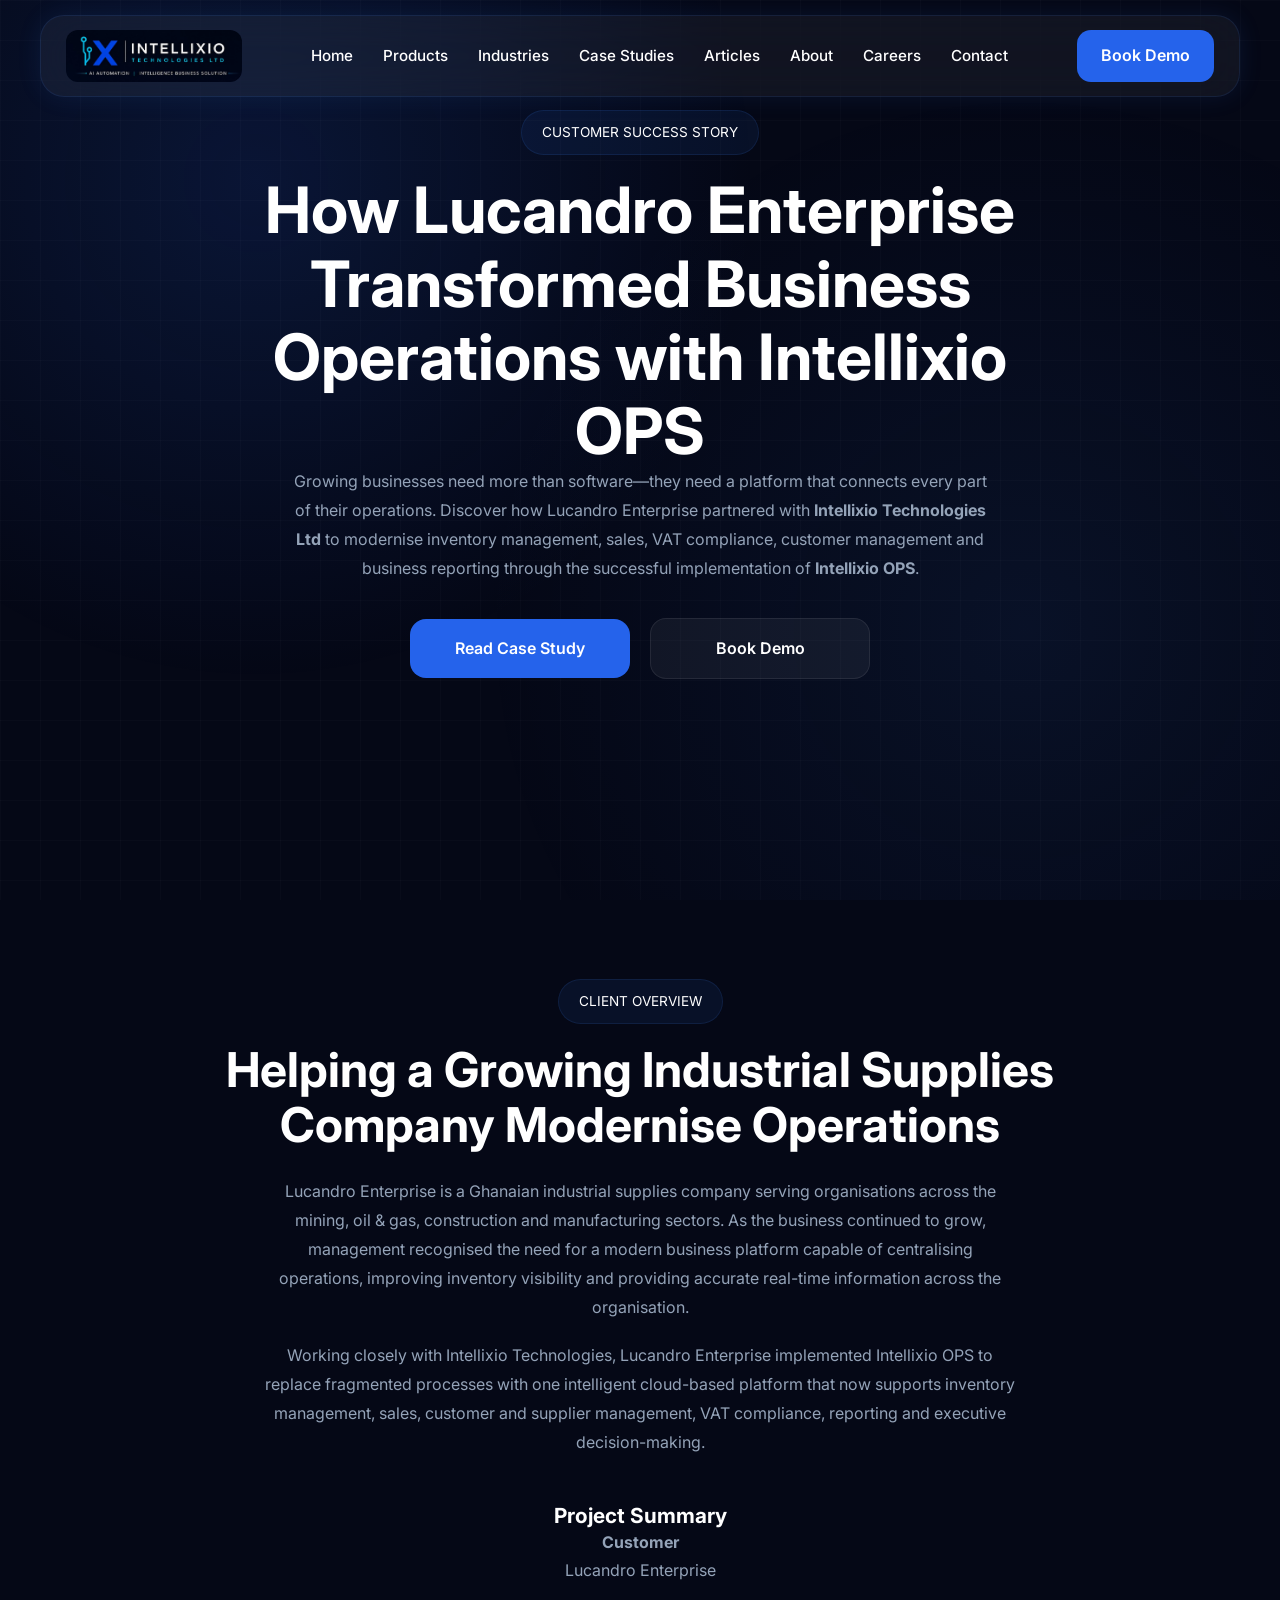
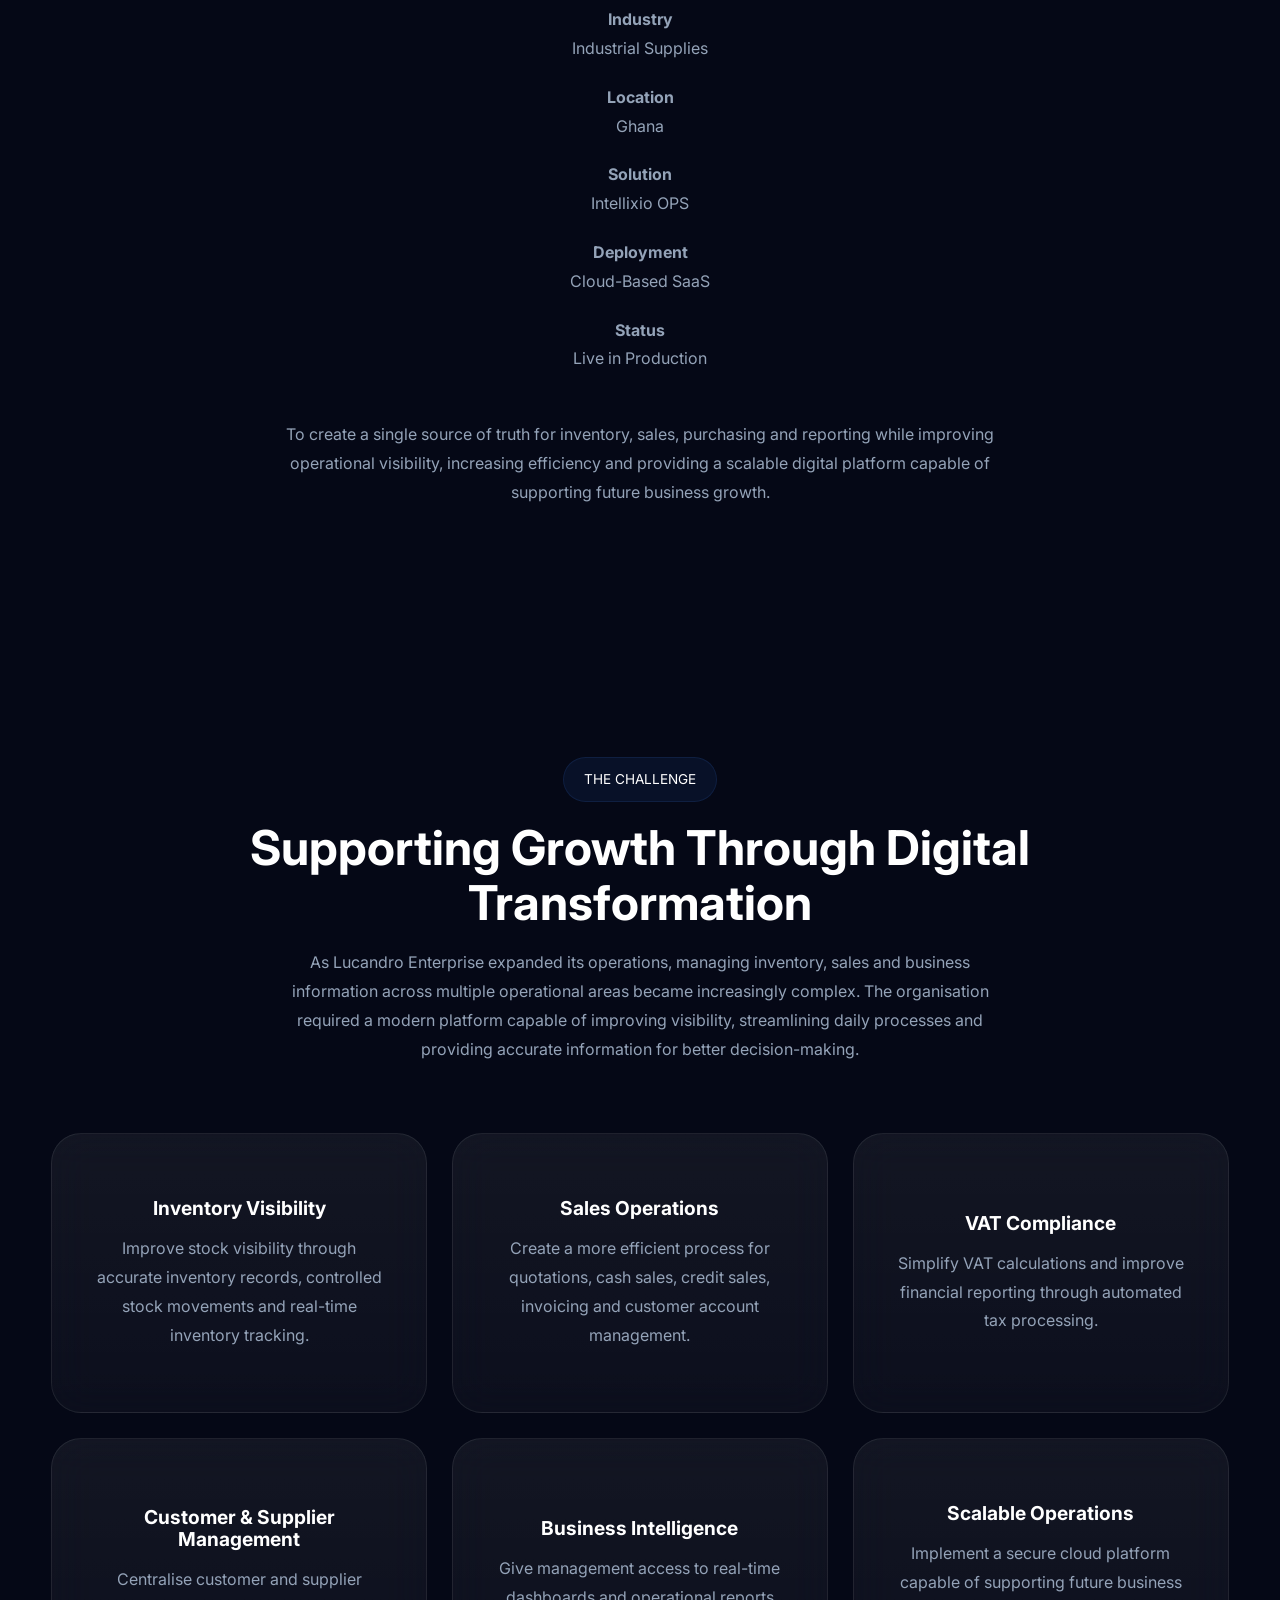
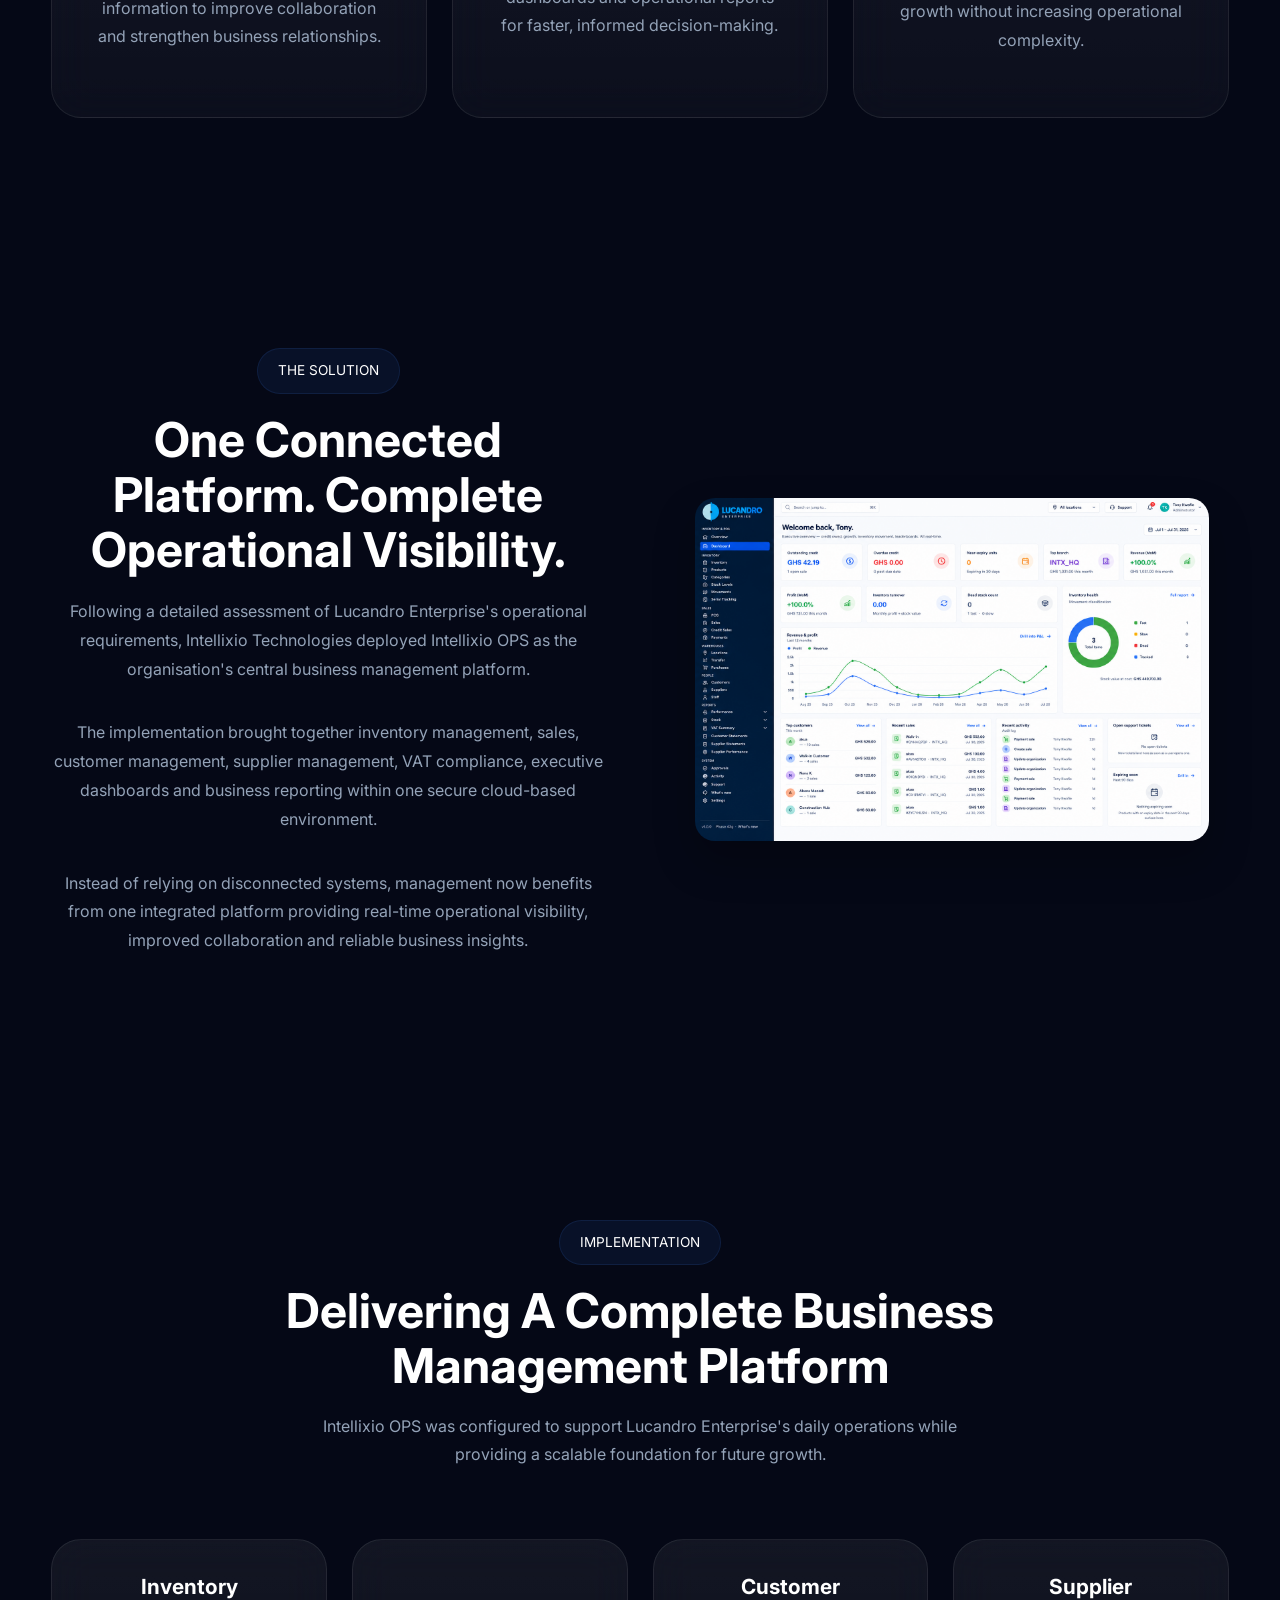
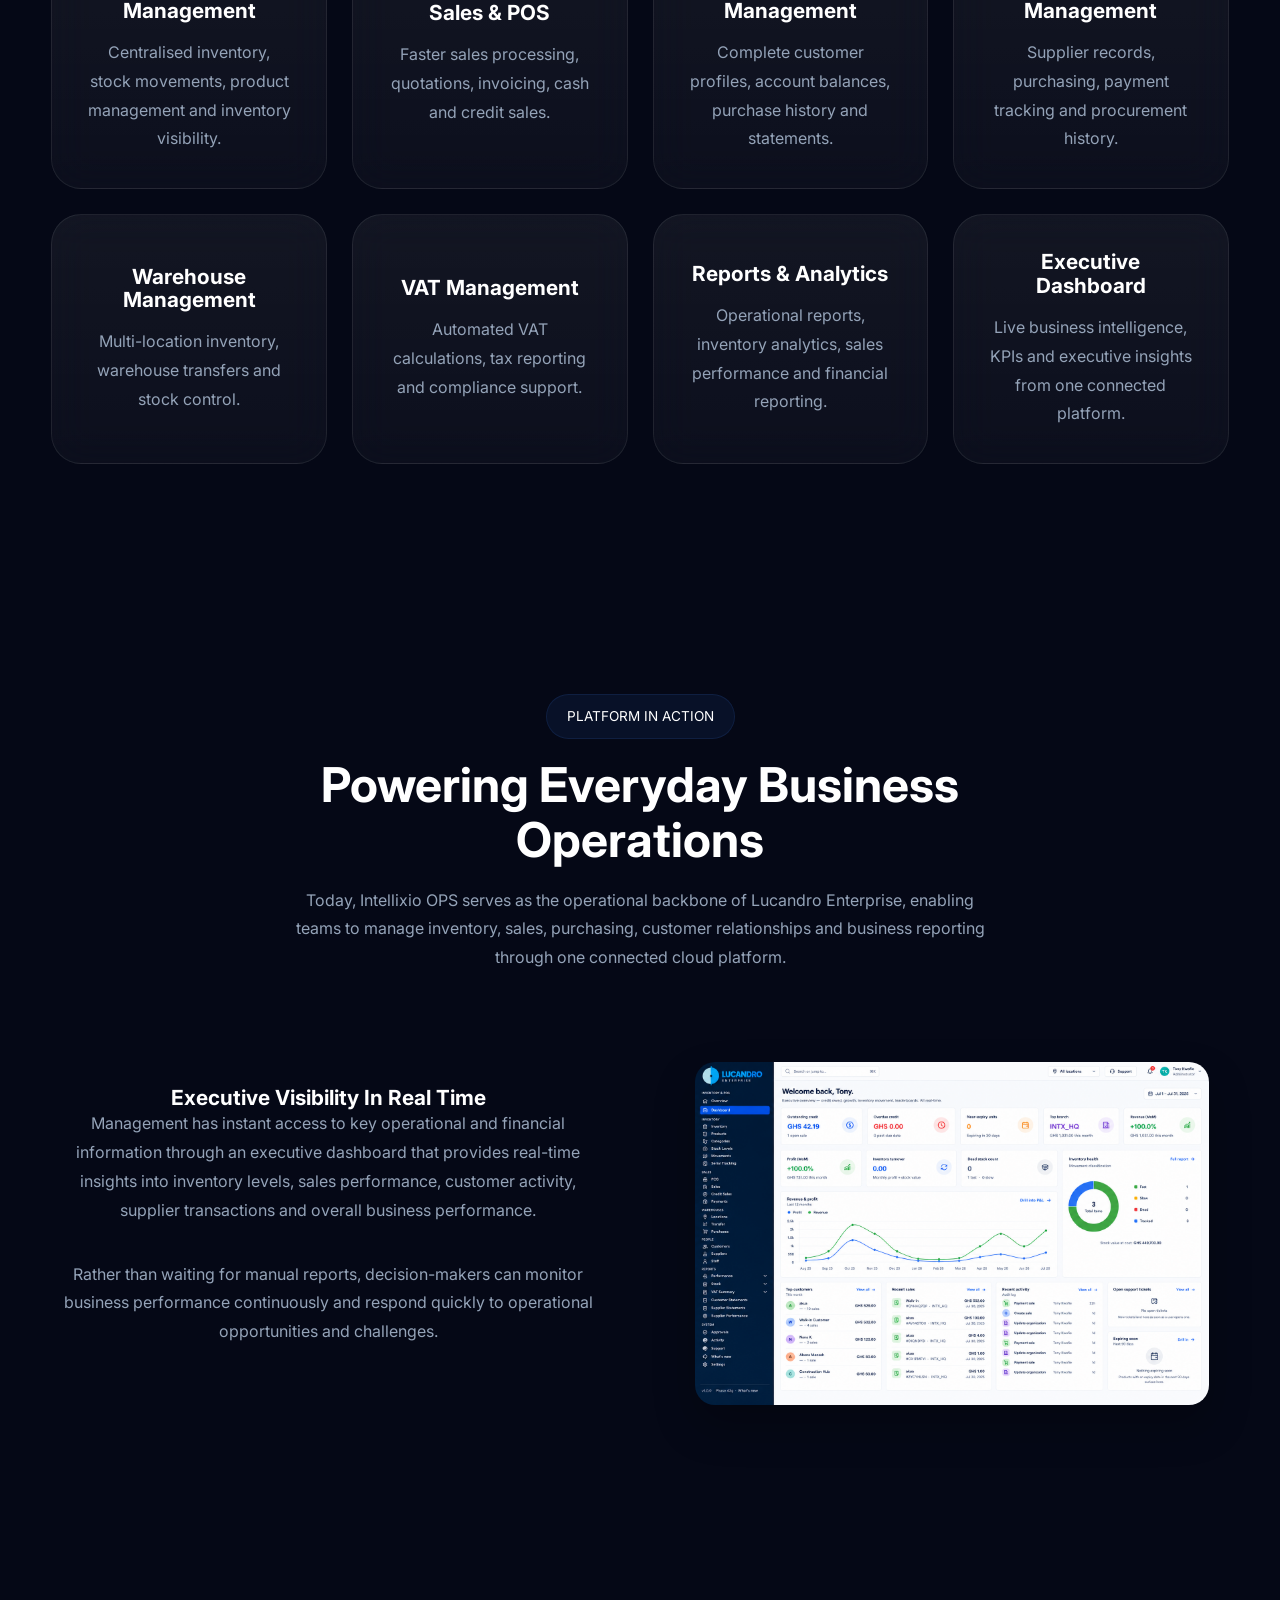
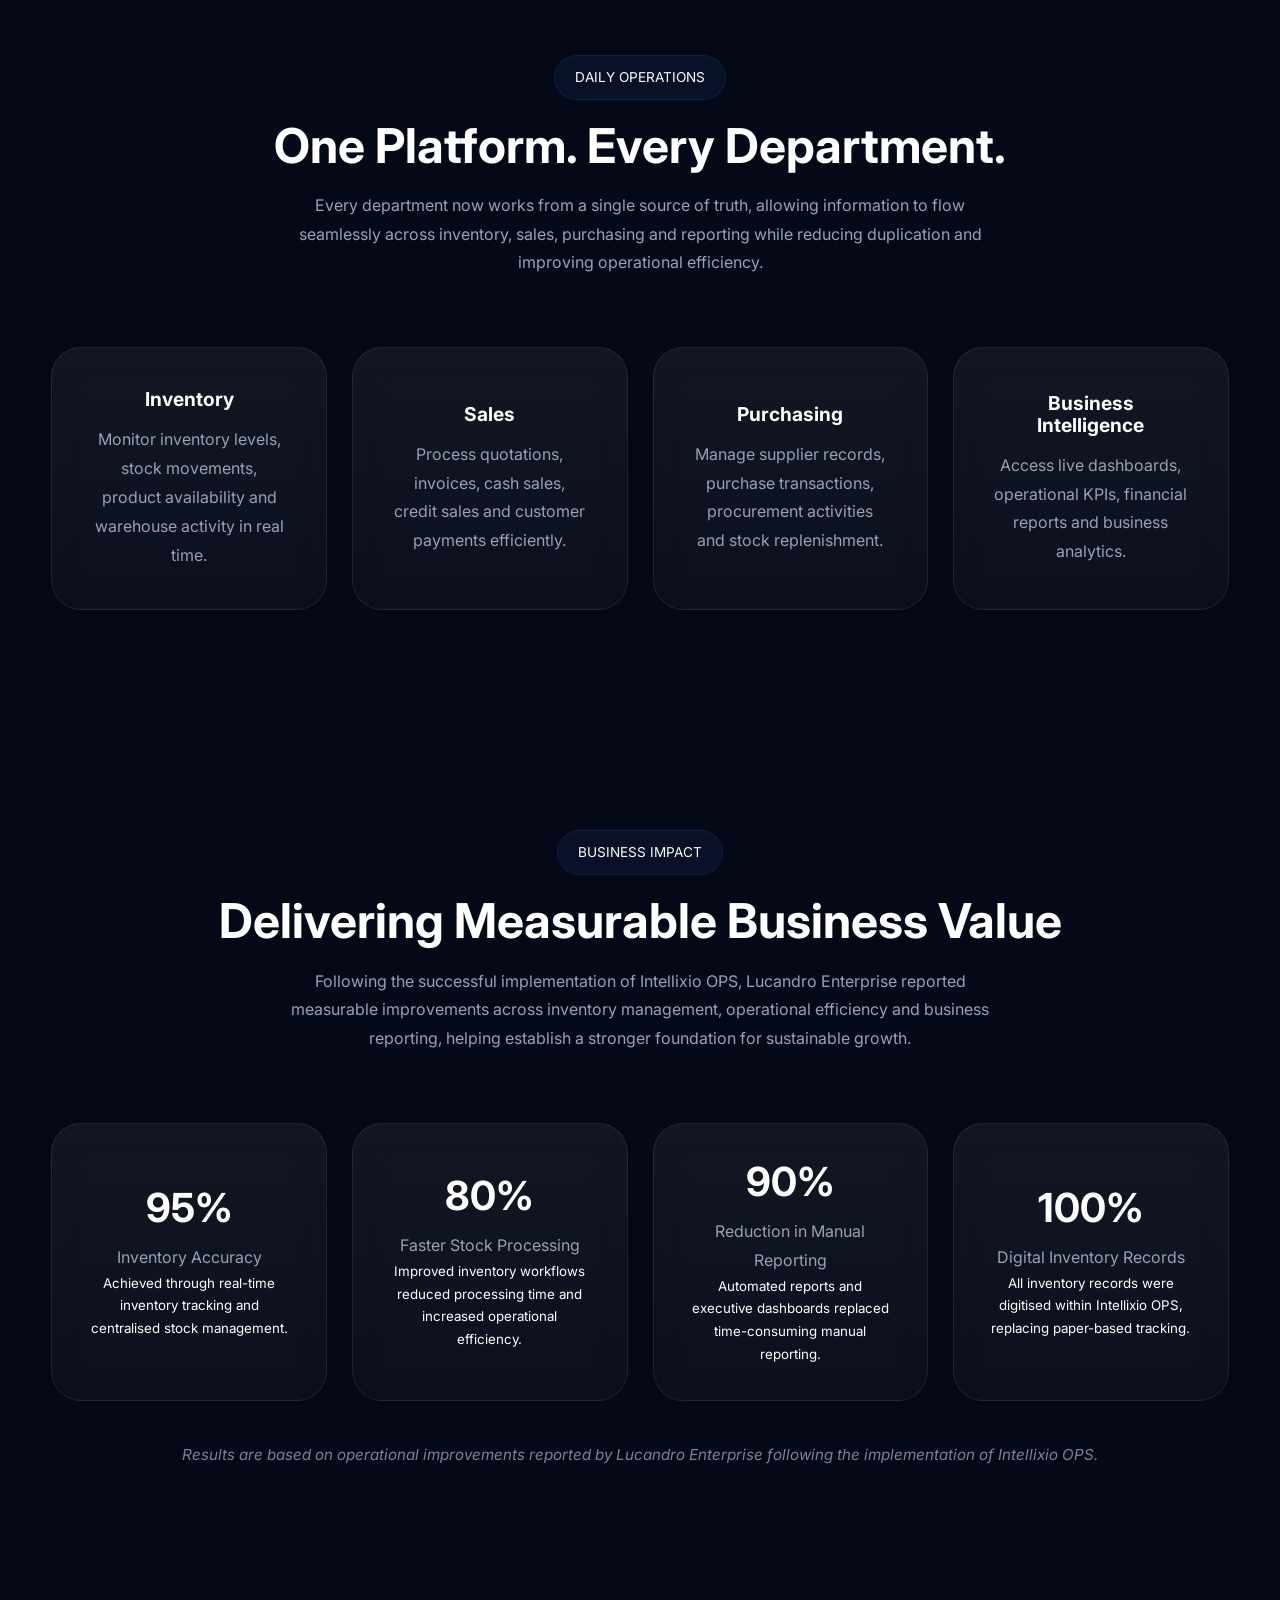
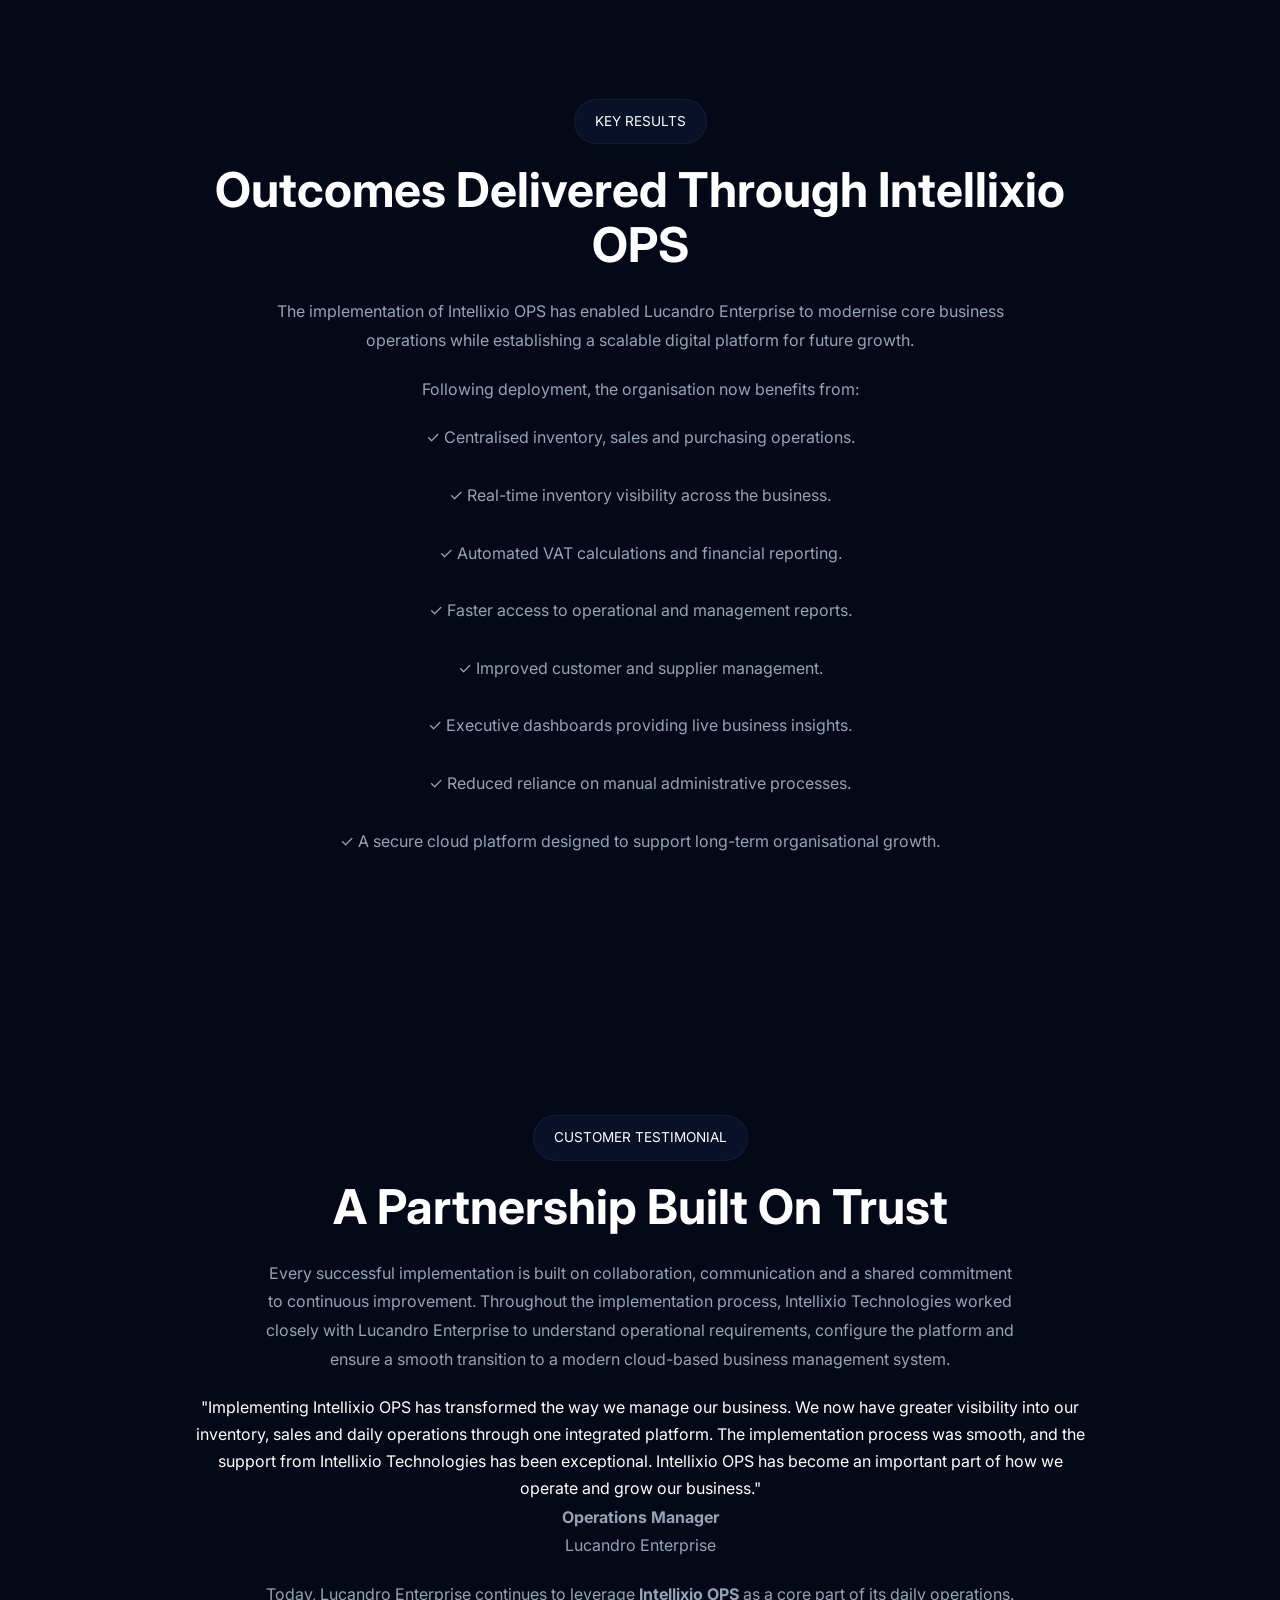
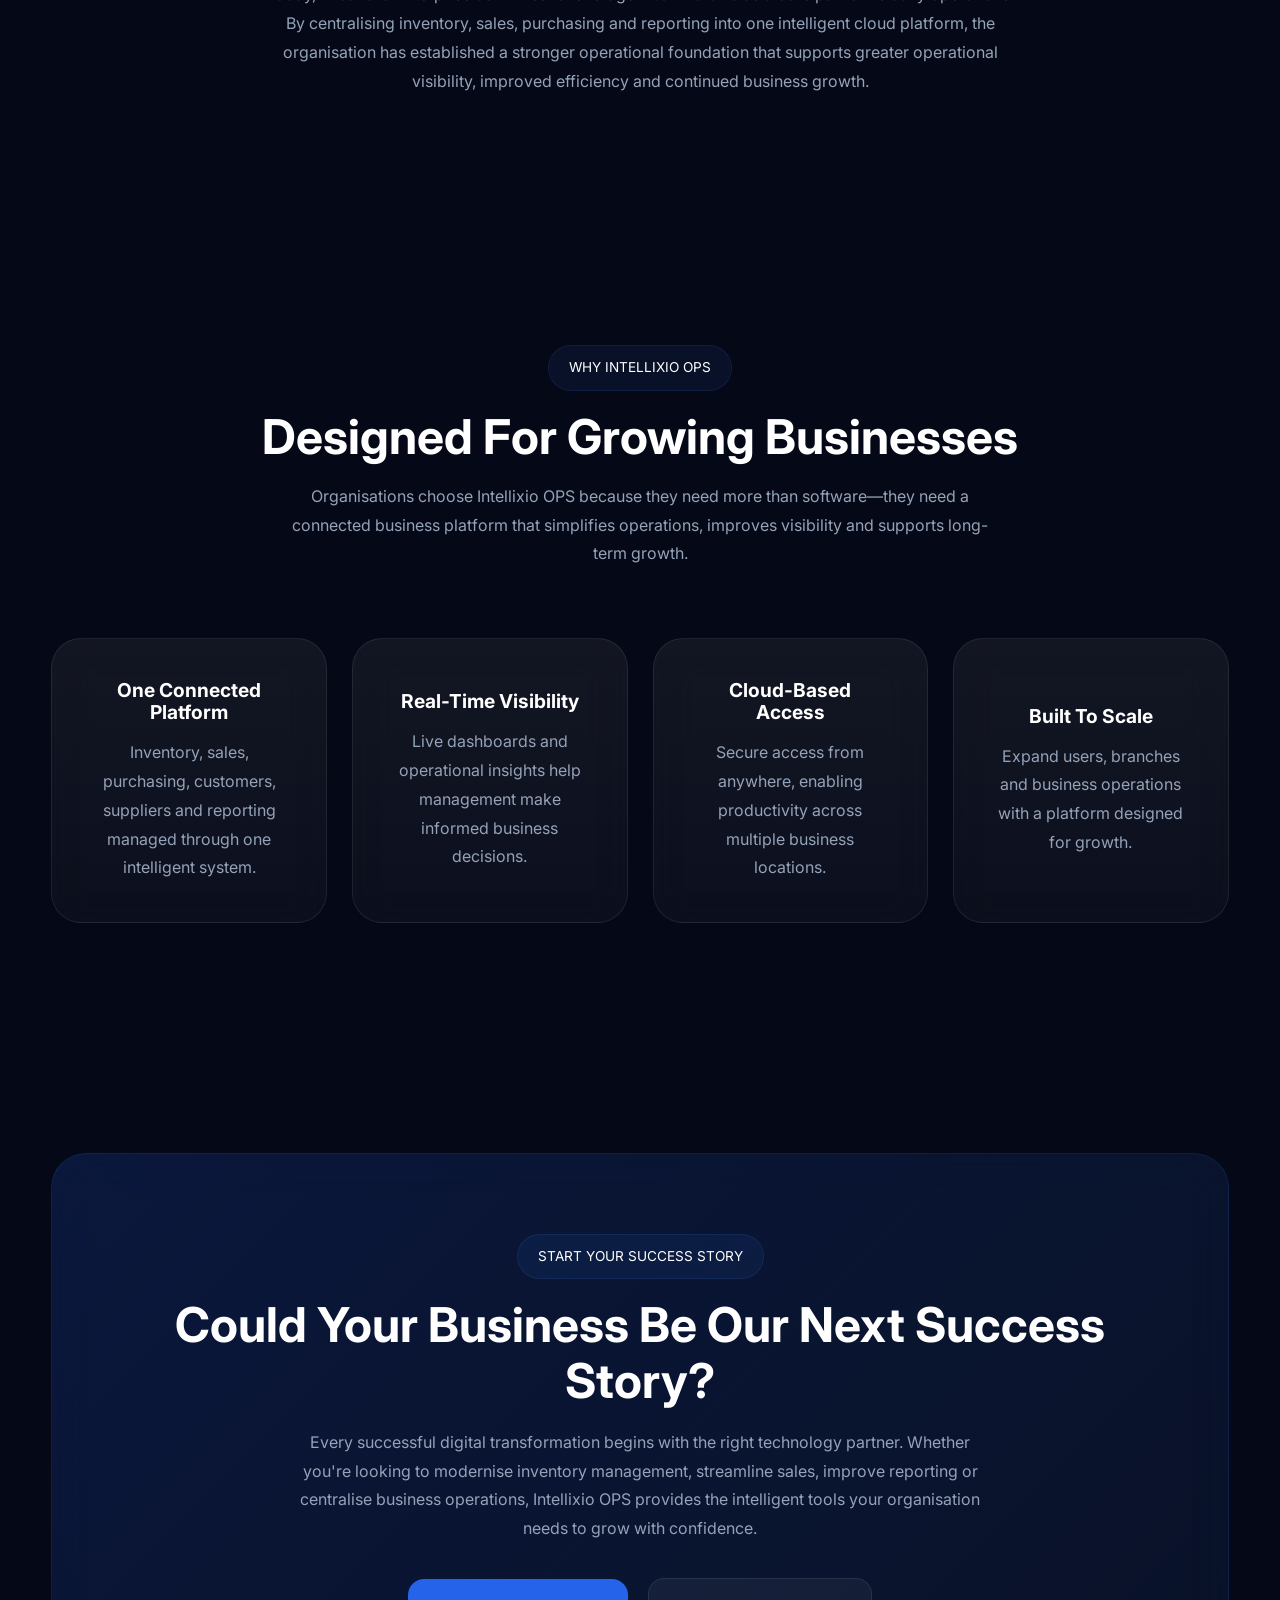
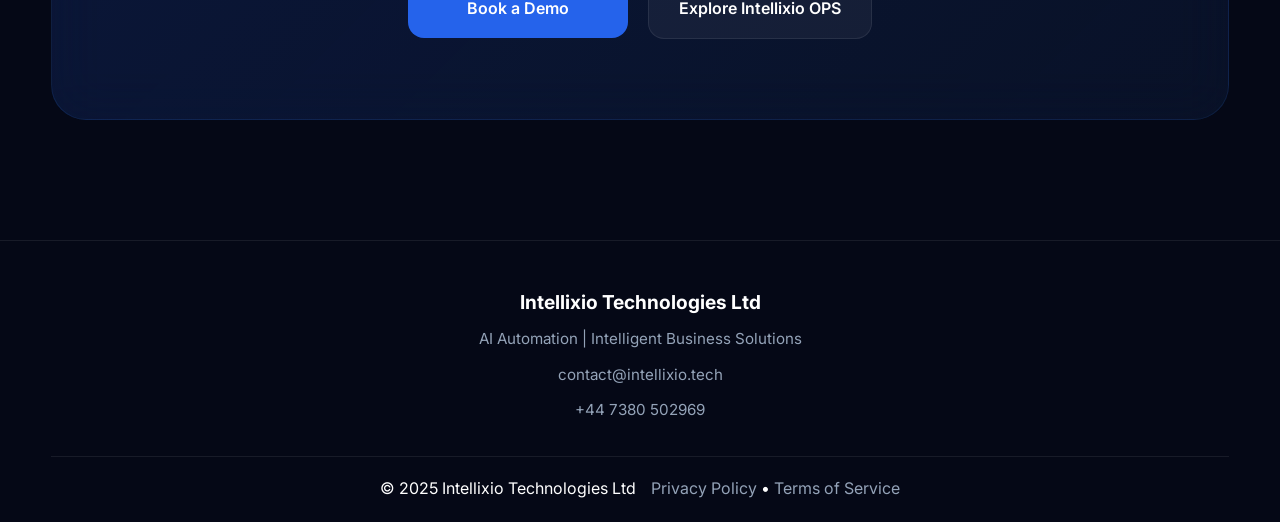
<file: case-studies/lucandro-enterprise.html>
<!DOCTYPE html>
<html lang="en">

<head>

    <meta charset="UTF-8">

    <meta name="viewport" content="width=device-width, initial-scale=1.0">

    <title>

        Lucandro Enterprise Case Study | Intellixio Technologies Ltd

    </title>

    <meta name="description"
        content="Discover how Lucandro Enterprise transformed inventory management, sales, VAT management and business reporting using Intellixio OPS.">

    <meta name="keywords"
        content="Lucandro Enterprise, Case Study, Inventory Management, ERP, POS, VAT Management, Intellixio OPS">

    <meta name="author" content="Intellixio Technologies Ltd">

    <!-- Open Graph -->

    <meta property="og:title" content="Lucandro Enterprise Case Study">

    <meta property="og:description" content="See how Lucandro Enterprise streamlined operations with Intellixio OPS.">

    <meta property="og:image" content="https://www.intellixio.tech/assets/images/lucandro-cover.jpg">

    <meta property="og:type" content="website">

    <meta property="og:url" content="https://www.intellixio.tech/case-studies/lucandro-enterprise.html">

    <!-- Twitter -->

    <meta name="twitter:card" content="summary_large_image">

    <meta name="twitter:title" content="Lucandro Enterprise Case Study">

    <meta name="twitter:description"
        content="Learn how Lucandro Enterprise modernised its operations using Intellixio OPS.">

    <!-- Favicon -->

    <!-- ==========================================
     FAVICONS
========================================== -->

    <link rel="icon" type="image/x-icon" href="/assets/images/favicon/favicon.ico">

    <link rel="icon" type="image/png" sizes="16x16" href="/assets/images/favicon/favicon-16x16.png">

    <link rel="icon" type="image/png" sizes="32x32" href="/assets/images/favicon/favicon-32x32.png">

    <link rel="apple-touch-icon" sizes="180x180" href="/assets/images/favicon/apple-touch-icon.png">

    <link rel="manifest" href="/assets/images/favicon/site.webmanifest">

    <meta name="theme-color" content="#07142A">

    <!-- Google Fonts -->

    <link rel="preconnect" href="https://fonts.googleapis.com">

    <link rel="preconnect" href="https://fonts.gstatic.com" crossorigin>

    <link href="https://fonts.googleapis.com/css2?family=Inter:wght@300;400;500;600;700;800&display=swap"
        rel="stylesheet">

    <!-- CSS -->

    <link rel="stylesheet" href="../assets/css/style.css">

    <link rel="stylesheet" href="../assets/css/responsive.css">

    <!-- JS -->

    <script defer src="../assets/js/main.js"></script>

</head>

<body>

    <!-- ==========================================
         NAVBAR
    ========================================== -->

    <header class="navbar">

        <div class="logo">

            <a href="../index.html">

                <img src="../assets/images/logo2.jpg" alt="Intellixio Technologies Ltd">

            </a>

        </div>

        <nav>

            <ul class="nav-links">

                <li>

                    <a href="../index.html">

                        Home

                    </a>

                </li>

                <li class="dropdown">

                    <a href="../products.html">

                        Products

                    </a>

                    <ul class="dropdown-menu">

                        <li>

                            <a href="../products/intellixio-ops.html">

                                <strong>

                                    Intellixio OPS

                                </strong>

                                <span>

                                    AI-Powered Operations Platform

                                </span>

                            </a>

                        </li>

                    </ul>

                </li>

                <li>

                    <a href="../industries.html">

                        Industries

                    </a>

                </li>

                <li>

                    <a href="index.html">

                        Case Studies

                    </a>

                </li>

                <li>
                    <a href="../articles/index.html">
                        Articles
                    </a>

                </li>

                <li>

                    <a href="../about.html">

                        About

                    </a>

                </li>

                <li>

                    <a href="../careers.html">

                        Careers

                    </a>

                </li>

                <li>

                    <a href="../contact.html">

                        Contact

                    </a>

                </li>

            </ul>

        </nav>

        <a href="../contact.html" class="btn-demo glow">

            Book Demo

        </a>

        <button class="menu-toggle" id="menuToggle">

            ☰

        </button>

        <div class="mobile-nav" id="mobileNav">

            <ul>

                <li><a href="../index.html">Home</a></li>

                <li><a href="../products.html">Products</a></li>

                <li><a href="../industries.html">Industries</a></li>

                <li><a href="index.html">Case Studies</a></li>

                <li><a href="../articles/index.html">Articles</a></li>

                <li><a href="../about.html">About</a></li>

                <li><a href="../careers.html">Careers</a></li>

                <li><a href="../contact.html">Contact</a></li>

            </ul>

            <a href="../contact.html" class="mobile-demo">

                Book Demo

            </a>

        </div>

    </header>

    <!-- ==========================================
     HERO
========================================== -->

    <section class="about-hero">

        <div class="container">

            <div class="section-header">

                <span class="section-tag">

                    CUSTOMER SUCCESS STORY

                </span>

                <h1>

                    How Lucandro Enterprise
                    Transformed Business Operations
                    with Intellixio OPS

                </h1>

                <p>

                    Growing businesses need more than software—they need a platform
                    that connects every part of their operations.

                    Discover how Lucandro Enterprise partnered with
                    <strong>Intellixio Technologies Ltd</strong>
                    to modernise inventory management, sales, VAT compliance,
                    customer management and business reporting through the
                    successful implementation of <strong>Intellixio OPS</strong>.

                </p>

                <div class="hero-buttons">

                    <a href="#overview" class="btn-primary glow">

                        Read Case Study

                    </a>

                    <a href="../contact.html" class="btn-secondary">

                        Book Demo

                    </a>

                </div>

            </div>

        </div>

    </section>

    <!-- ==========================================
     CLIENT OVERVIEW
========================================== -->

    <section class="company-story" id="overview">

        <div class="container">

            <div class="story-content">

                <span class="section-tag">

                    CLIENT OVERVIEW

                </span>

                <h2>

                    Helping a Growing Industrial Supplies Company
                    Modernise Operations

                </h2>

                <p>

                    Lucandro Enterprise is a Ghanaian industrial supplies company
                    serving organisations across the mining, oil & gas,
                    construction and manufacturing sectors.

                    As the business continued to grow, management recognised the
                    need for a modern business platform capable of centralising
                    operations, improving inventory visibility and providing
                    accurate real-time information across the organisation.

                </p>

                <p>

                    Working closely with Intellixio Technologies,
                    Lucandro Enterprise implemented Intellixio OPS to replace
                    fragmented processes with one intelligent cloud-based platform
                    that now supports inventory management, sales,
                    customer and supplier management, VAT compliance,
                    reporting and executive decision-making.

                </p>

                <br>

                <h3>

                    Project Summary

                </h3>

                <p>

                    <strong>Customer</strong><br>

                    Lucandro Enterprise

                </p>

                <p>

                    <strong>Industry</strong><br>

                    Industrial Supplies

                </p>

                <p>

                    <strong>Location</strong><br>

                    Ghana

                </p>

                <p>

                    <strong>Solution</strong><br>

                    Intellixio OPS

                </p>

                <p>

                    <strong>Deployment</strong><br>

                    Cloud-Based SaaS

                </p>

                <p>

                    <strong>Status</strong><br>

                    Live in Production

                </p>

                <br>




                <p>

                    To create a single source of truth for inventory, sales,
                    purchasing and reporting while improving operational
                    visibility, increasing efficiency and providing a scalable
                    digital platform capable of supporting future business growth.

                </p>

            </div>

        </div>

    </section>

    <!-- ==========================================
     THE CHALLENGE
========================================== -->

    <section class="problems-section">

        <div class="container">

            <div class="section-header">

                <span class="section-tag">

                    THE CHALLENGE

                </span>

                <h2>

                    Supporting Growth Through Digital Transformation

                </h2>

                <p>

                    As Lucandro Enterprise expanded its operations, managing
                    inventory, sales and business information across multiple
                    operational areas became increasingly complex. The organisation
                    required a modern platform capable of improving visibility,
                    streamlining daily processes and providing accurate information
                    for better decision-making.

                </p>

            </div>

            <div class="problems-grid">

                <div class="problem-card">

                    <h3>

                        Inventory Visibility

                    </h3>

                    <p>

                        Improve stock visibility through accurate inventory
                        records, controlled stock movements and real-time
                        inventory tracking.

                    </p>

                </div>

                <div class="problem-card">

                    <h3>

                        Sales Operations

                    </h3>

                    <p>

                        Create a more efficient process for quotations,
                        cash sales, credit sales, invoicing and customer
                        account management.

                    </p>

                </div>

                <div class="problem-card">

                    <h3>

                        VAT Compliance

                    </h3>

                    <p>

                        Simplify VAT calculations and improve financial
                        reporting through automated tax processing.

                    </p>

                </div>

                <div class="problem-card">

                    <h3>

                        Customer & Supplier Management

                    </h3>

                    <p>

                        Centralise customer and supplier information to
                        improve collaboration and strengthen business
                        relationships.

                    </p>

                </div>

                <div class="problem-card">

                    <h3>

                        Business Intelligence

                    </h3>

                    <p>

                        Give management access to real-time dashboards
                        and operational reports for faster, informed
                        decision-making.

                    </p>

                </div>

                <div class="problem-card">

                    <h3>

                        Scalable Operations

                    </h3>

                    <p>

                        Implement a secure cloud platform capable of
                        supporting future business growth without
                        increasing operational complexity.

                    </p>

                </div>

            </div>

        </div>

    </section>

    <!-- ==========================================
     THE SOLUTION
========================================== -->

    <section class="ops-showcase">

        <div class="container">

            <div class="showcase-content">

                <div class="showcase-left">

                    <span class="section-tag">

                        THE SOLUTION

                    </span>

                    <h2>

                        One Connected Platform.
                        Complete Operational Visibility.

                    </h2>

                    <p>

                        Following a detailed assessment of Lucandro Enterprise's
                        operational requirements, Intellixio Technologies deployed
                        Intellixio OPS as the organisation's central business
                        management platform.

                    </p>

                    <p>

                        The implementation brought together inventory management,
                        sales, customer management, supplier management,
                        VAT compliance, executive dashboards and business
                        reporting within one secure cloud-based environment.

                    </p>

                    <p>

                        Instead of relying on disconnected systems,
                        management now benefits from one integrated platform
                        providing real-time operational visibility,
                        improved collaboration and reliable business insights.

                    </p>

                </div>

                <div class="dashboard-preview">

                    <img src="../assets/images/dashboard1.png" alt="Lucandro Enterprise Dashboard"
                        class="dashboard-image">

                </div>

            </div>

        </div>

    </section>

    <!-- ==========================================
     IMPLEMENTATION
========================================== -->

    <section class="industries-section">

        <div class="container">

            <div class="section-header">

                <span class="section-tag">

                    IMPLEMENTATION

                </span>

                <h2>

                    Delivering A Complete Business Management Platform

                </h2>

                <p>

                    Intellixio OPS was configured to support Lucandro Enterprise's
                    daily operations while providing a scalable foundation
                    for future growth.

                </p>

            </div>

            <div class="industries-grid">

                <div class="industry-card">

                    <h3>

                        Inventory Management

                    </h3>

                    <p>

                        Centralised inventory,
                        stock movements,
                        product management
                        and inventory visibility.

                    </p>

                </div>

                <div class="industry-card">

                    <h3>

                        Sales & POS

                    </h3>

                    <p>

                        Faster sales processing,
                        quotations,
                        invoicing,
                        cash and credit sales.

                    </p>

                </div>

                <div class="industry-card">

                    <h3>

                        Customer Management

                    </h3>

                    <p>

                        Complete customer profiles,
                        account balances,
                        purchase history
                        and statements.

                    </p>

                </div>

                <div class="industry-card">

                    <h3>

                        Supplier Management

                    </h3>

                    <p>

                        Supplier records,
                        purchasing,
                        payment tracking
                        and procurement history.

                    </p>

                </div>

                <div class="industry-card">

                    <h3>

                        Warehouse Management

                    </h3>

                    <p>

                        Multi-location inventory,
                        warehouse transfers
                        and stock control.

                    </p>

                </div>

                <div class="industry-card">

                    <h3>

                        VAT Management

                    </h3>

                    <p>

                        Automated VAT calculations,
                        tax reporting
                        and compliance support.

                    </p>

                </div>

                <div class="industry-card">

                    <h3>

                        Reports & Analytics

                    </h3>

                    <p>

                        Operational reports,
                        inventory analytics,
                        sales performance
                        and financial reporting.

                    </p>

                </div>

                <div class="industry-card">

                    <h3>

                        Executive Dashboard

                    </h3>

                    <p>

                        Live business intelligence,
                        KPIs and executive insights
                        from one connected platform.

                    </p>

                </div>

            </div>

        </div>

    </section>

    <!-- ==========================================
     PLATFORM IN ACTION
========================================== -->

    <section class="ops-showcase">

        <div class="container">

            <div class="section-header">

                <span class="section-tag">

                    PLATFORM IN ACTION

                </span>

                <h2>

                    Powering Everyday Business Operations

                </h2>

                <p>

                    Today, Intellixio OPS serves as the operational backbone of
                    Lucandro Enterprise, enabling teams to manage inventory,
                    sales, purchasing, customer relationships and business
                    reporting through one connected cloud platform.

                </p>

            </div>

            <div class="showcase-content">

                <div class="showcase-left">

                    <h3>

                        Executive Visibility In Real Time

                    </h3>

                    <p>

                        Management has instant access to key operational and
                        financial information through an executive dashboard
                        that provides real-time insights into inventory levels,
                        sales performance, customer activity, supplier
                        transactions and overall business performance.

                    </p>

                    <p>

                        Rather than waiting for manual reports,
                        decision-makers can monitor business performance
                        continuously and respond quickly to operational
                        opportunities and challenges.

                    </p>

                </div>

                <div class="dashboard-preview">

                    <img src="../assets/images/dashboard1.png" class="dashboard-image"
                        alt="Lucandro Enterprise Executive Dashboard">

                </div>

            </div>

        </div>

    </section>

    <!-- ==========================================
     DAILY OPERATIONS
========================================== -->

    <section class="trust-section">

        <div class="container">

            <div class="section-header">

                <span class="section-tag">

                    DAILY OPERATIONS

                </span>

                <h2>

                    One Platform. Every Department.

                </h2>

                <p>

                    Every department now works from a single source of truth,
                    allowing information to flow seamlessly across inventory,
                    sales, purchasing and reporting while reducing duplication
                    and improving operational efficiency.

                </p>

            </div>

            <div class="trust-grid">

                <div class="trust-card">

                    <h3>

                        Inventory

                    </h3>

                    <p>

                        Monitor inventory levels,
                        stock movements,
                        product availability
                        and warehouse activity
                        in real time.

                    </p>

                </div>

                <div class="trust-card">

                    <h3>

                        Sales

                    </h3>

                    <p>

                        Process quotations,
                        invoices, cash sales,
                        credit sales and customer
                        payments efficiently.

                    </p>

                </div>

                <div class="trust-card">

                    <h3>

                        Purchasing

                    </h3>

                    <p>

                        Manage supplier records,
                        purchase transactions,
                        procurement activities
                        and stock replenishment.

                    </p>

                </div>

                <div class="trust-card">

                    <h3>

                        Business Intelligence

                    </h3>

                    <p>

                        Access live dashboards,
                        operational KPIs,
                        financial reports and
                        business analytics.

                    </p>

                </div>

            </div>

        </div>

    </section>

    <!-- ==========================================
     BUSINESS IMPACT
========================================== -->

    <section class="stats-section">

        <div class="container">

            <div class="section-header">

                <span class="section-tag">

                    BUSINESS IMPACT

                </span>

                <h2>

                    Delivering Measurable Business Value

                </h2>

                <p>

                    Following the successful implementation of Intellixio OPS,
                    Lucandro Enterprise reported measurable improvements across
                    inventory management, operational efficiency and business
                    reporting, helping establish a stronger foundation for
                    sustainable growth.

                </p>

            </div>

            <div class="stats-grid">

                <div class="stat-card">

                    <h2>

                        95%

                    </h2>

                    <p>

                        Inventory Accuracy

                    </p>

                    <small>

                        Achieved through real-time inventory tracking and
                        centralised stock management.

                    </small>

                </div>

                <div class="stat-card">

                    <h2>

                        80%

                    </h2>

                    <p>

                        Faster Stock Processing

                    </p>

                    <small>

                        Improved inventory workflows reduced processing time
                        and increased operational efficiency.

                    </small>

                </div>

                <div class="stat-card">

                    <h2>

                        90%

                    </h2>

                    <p>

                        Reduction in Manual Reporting

                    </p>

                    <small>

                        Automated reports and executive dashboards replaced
                        time-consuming manual reporting.

                    </small>

                </div>

                <div class="stat-card">

                    <h2>

                        100%

                    </h2>

                    <p>

                        Digital Inventory Records

                    </p>

                    <small>

                        All inventory records were digitised within
                        Intellixio OPS, replacing paper-based tracking.

                    </small>

                </div>

            </div>

            <p style="margin-top:40px; text-align:center; opacity:.8; font-size:.95rem;">

                <em>
                    Results are based on operational improvements reported by
                    Lucandro Enterprise following the implementation of
                    Intellixio OPS.
                </em>

            </p>

        </div>

    </section>




    <!-- ==========================================
     KEY RESULTS
========================================== -->

    <section class="company-story">

        <div class="container">

            <div class="story-content">

                <span class="section-tag">

                    KEY RESULTS

                </span>

                <h2>

                    Outcomes Delivered Through Intellixio OPS

                </h2>

                <p>

                    The implementation of Intellixio OPS has enabled Lucandro
                    Enterprise to modernise core business operations while
                    establishing a scalable digital platform for future growth.

                </p>

                <p>

                    Following deployment, the organisation now benefits from:

                </p>

                <p>

                    ✓ Centralised inventory, sales and purchasing operations.<br><br>

                    ✓ Real-time inventory visibility across the business.<br><br>

                    ✓ Automated VAT calculations and financial reporting.<br><br>

                    ✓ Faster access to operational and management reports.<br><br>

                    ✓ Improved customer and supplier management.<br><br>

                    ✓ Executive dashboards providing live business insights.<br><br>

                    ✓ Reduced reliance on manual administrative processes.<br><br>

                    ✓ A secure cloud platform designed to support long-term
                    organisational growth.

                </p>

            </div>

        </div>

    </section>

    <!-- ==========================================
     CUSTOMER TESTIMONIAL
========================================== -->

    <section class="company-story">

        <div class="container">

            <div class="story-content">

                <span class="section-tag">

                    CUSTOMER TESTIMONIAL

                </span>

                <h2>

                    A Partnership Built On Trust

                </h2>

                <p>

                    Every successful implementation is built on collaboration,
                    communication and a shared commitment to continuous
                    improvement. Throughout the implementation process,
                    Intellixio Technologies worked closely with Lucandro
                    Enterprise to understand operational requirements,
                    configure the platform and ensure a smooth transition
                    to a modern cloud-based business management system.

                </p>

                <blockquote>

                    "Implementing Intellixio OPS has transformed the way we
                    manage our business. We now have greater visibility into
                    our inventory, sales and daily operations through one
                    integrated platform. The implementation process was
                    smooth, and the support from Intellixio Technologies has
                    been exceptional. Intellixio OPS has become an important
                    part of how we operate and grow our business."

                </blockquote>

                <p>

                    <strong>Operations Manager</strong><br>

                    Lucandro Enterprise

                </p>

                <p>

                    Today, Lucandro Enterprise continues to leverage
                    <strong>Intellixio OPS</strong> as a core part of its daily
                    operations. By centralising inventory, sales, purchasing and
                    reporting into one intelligent cloud platform, the organisation
                    has established a stronger operational foundation that supports
                    greater operational visibility, improved efficiency and
                    continued business growth.

                </p>

            </div>

        </div>

    </section>


    <!-- ==========================================
     WHY INTELLIXIO OPS
========================================== -->

    <section class="trust-section">

        <div class="container">

            <div class="section-header">

                <span class="section-tag">

                    WHY INTELLIXIO OPS

                </span>

                <h2>

                    Designed For Growing Businesses

                </h2>

                <p>

                    Organisations choose Intellixio OPS because they need more
                    than software—they need a connected business platform that
                    simplifies operations, improves visibility and supports
                    long-term growth.

                </p>

            </div>

            <div class="trust-grid">

                <div class="trust-card">

                    <h3>

                        One Connected Platform

                    </h3>

                    <p>

                        Inventory, sales, purchasing,
                        customers, suppliers and reporting
                        managed through one intelligent system.

                    </p>

                </div>

                <div class="trust-card">

                    <h3>

                        Real-Time Visibility

                    </h3>

                    <p>

                        Live dashboards and operational
                        insights help management make
                        informed business decisions.

                    </p>

                </div>

                <div class="trust-card">

                    <h3>

                        Cloud-Based Access

                    </h3>

                    <p>

                        Secure access from anywhere,
                        enabling productivity across
                        multiple business locations.

                    </p>

                </div>

                <div class="trust-card">

                    <h3>

                        Built To Scale

                    </h3>

                    <p>

                        Expand users, branches and
                        business operations with a
                        platform designed for growth.

                    </p>

                </div>

            </div>

        </div>

    </section>

    <!-- ==========================================
     FINAL CTA
========================================== -->

    <section class="about-cta">

        <div class="container">

            <div class="cta-box">

                <span class="section-tag">

                    START YOUR SUCCESS STORY

                </span>

                <h2>

                    Could Your Business Be Our Next Success Story?

                </h2>

                <p>

                    Every successful digital transformation begins with the
                    right technology partner.

                    Whether you're looking to modernise inventory management,
                    streamline sales, improve reporting or centralise business
                    operations, Intellixio OPS provides the intelligent tools
                    your organisation needs to grow with confidence.

                </p>

                <div class="hero-buttons">

                    <a href="../contact.html" class="btn-primary glow">

                        Book a Demo

                    </a>

                    <a href="../products/intellixio-ops.html" class="btn-secondary">

                        Explore Intellixio OPS

                    </a>

                </div>

            </div>

        </div>

    </section>

    <!-- ==========================================
         FOOTER
    ========================================== -->


    <footer class="footer">


        <div class="container">


            <div class="footer-grid">


                <div class="footer-column">


                    <h3>


                        Intellixio Technologies Ltd


                    </h3>


                    <p>


                        AI Automation |
                        Intelligent Business Solutions


                    </p>


                    <p>


                        contact@intellixio.tech


                    </p>


                    <p>


                        +44 7380 502969


                    </p>


                </div>


            </div>


            <div class="footer-bottom">


                <div>


                    © 2025 Intellixio Technologies Ltd


                </div>


                <div>


                    <a href="../privacy-policy.html">


                        Privacy Policy


                    </a>


                    •


                    <a href="../terms-of-service.html">


                        Terms of Service


                    </a>


                </div>


            </div>


        </div>


    </footer>


</body>


</html>
</file>
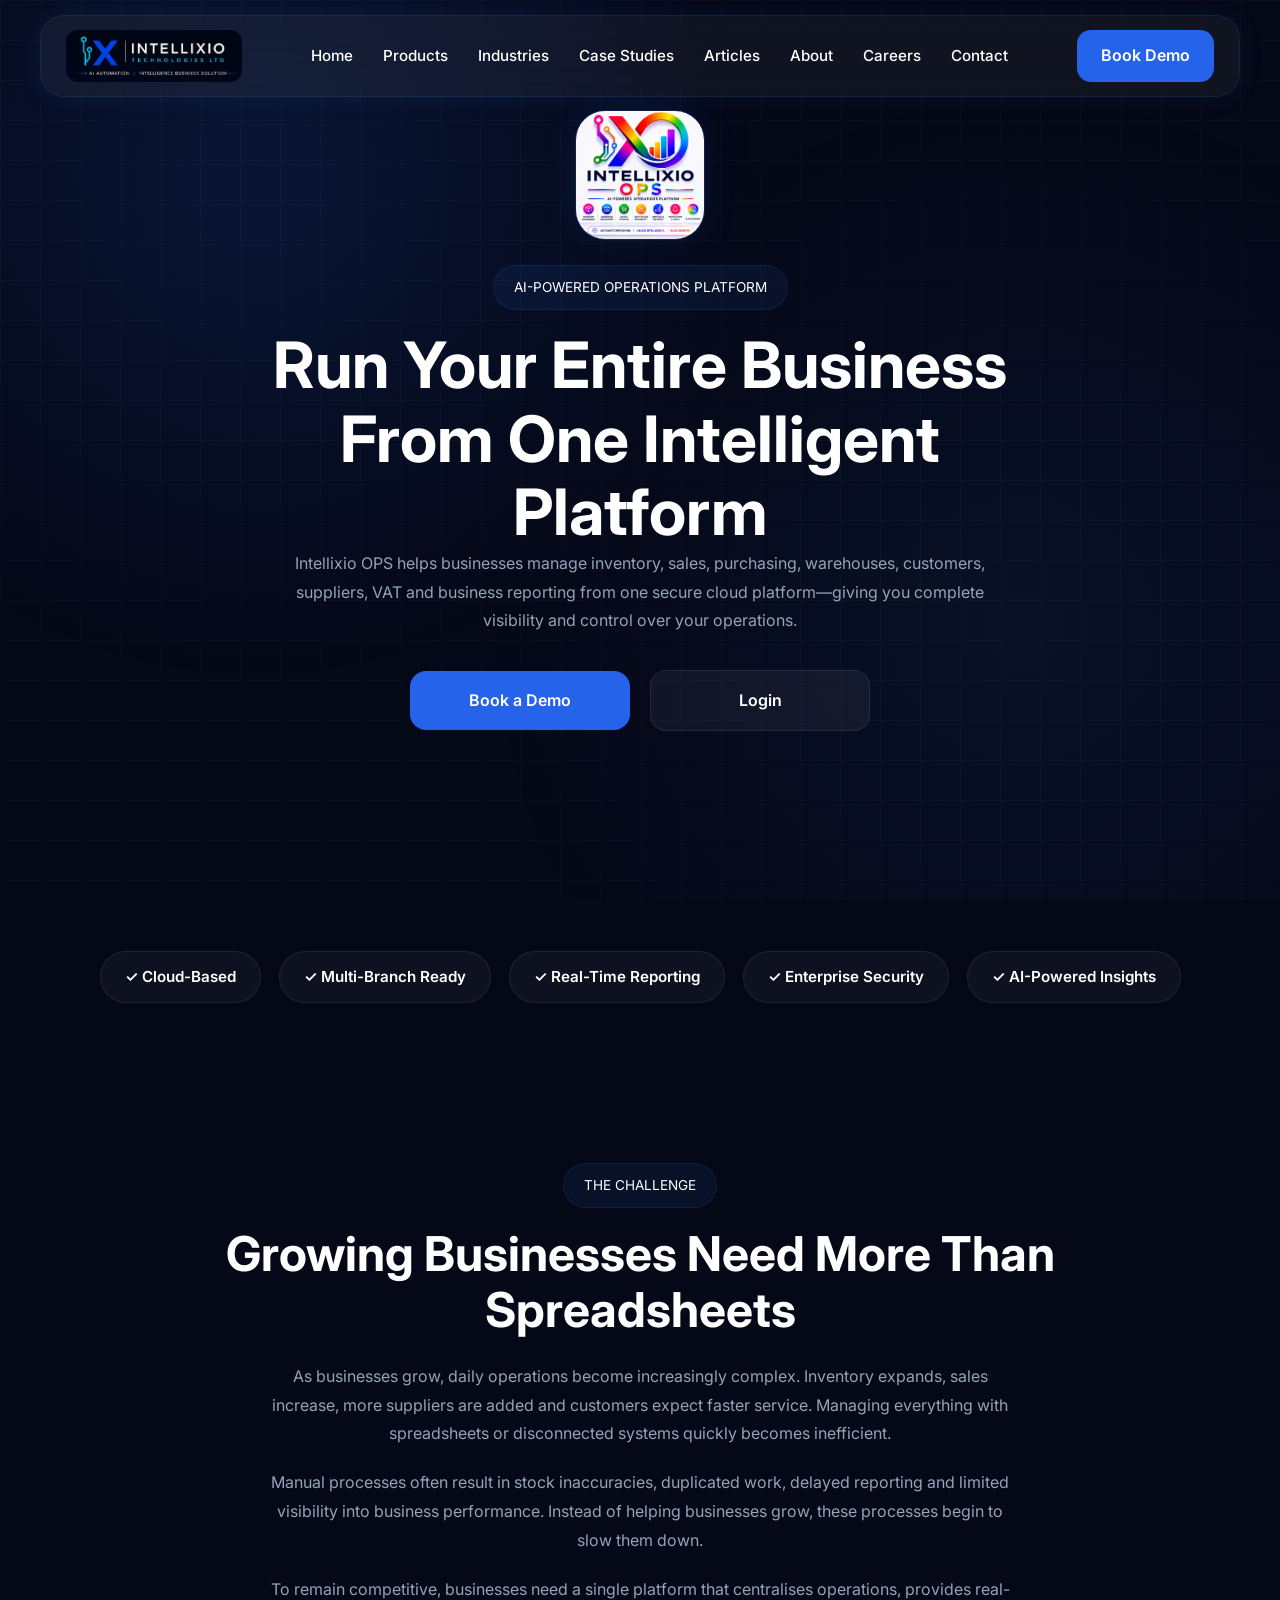
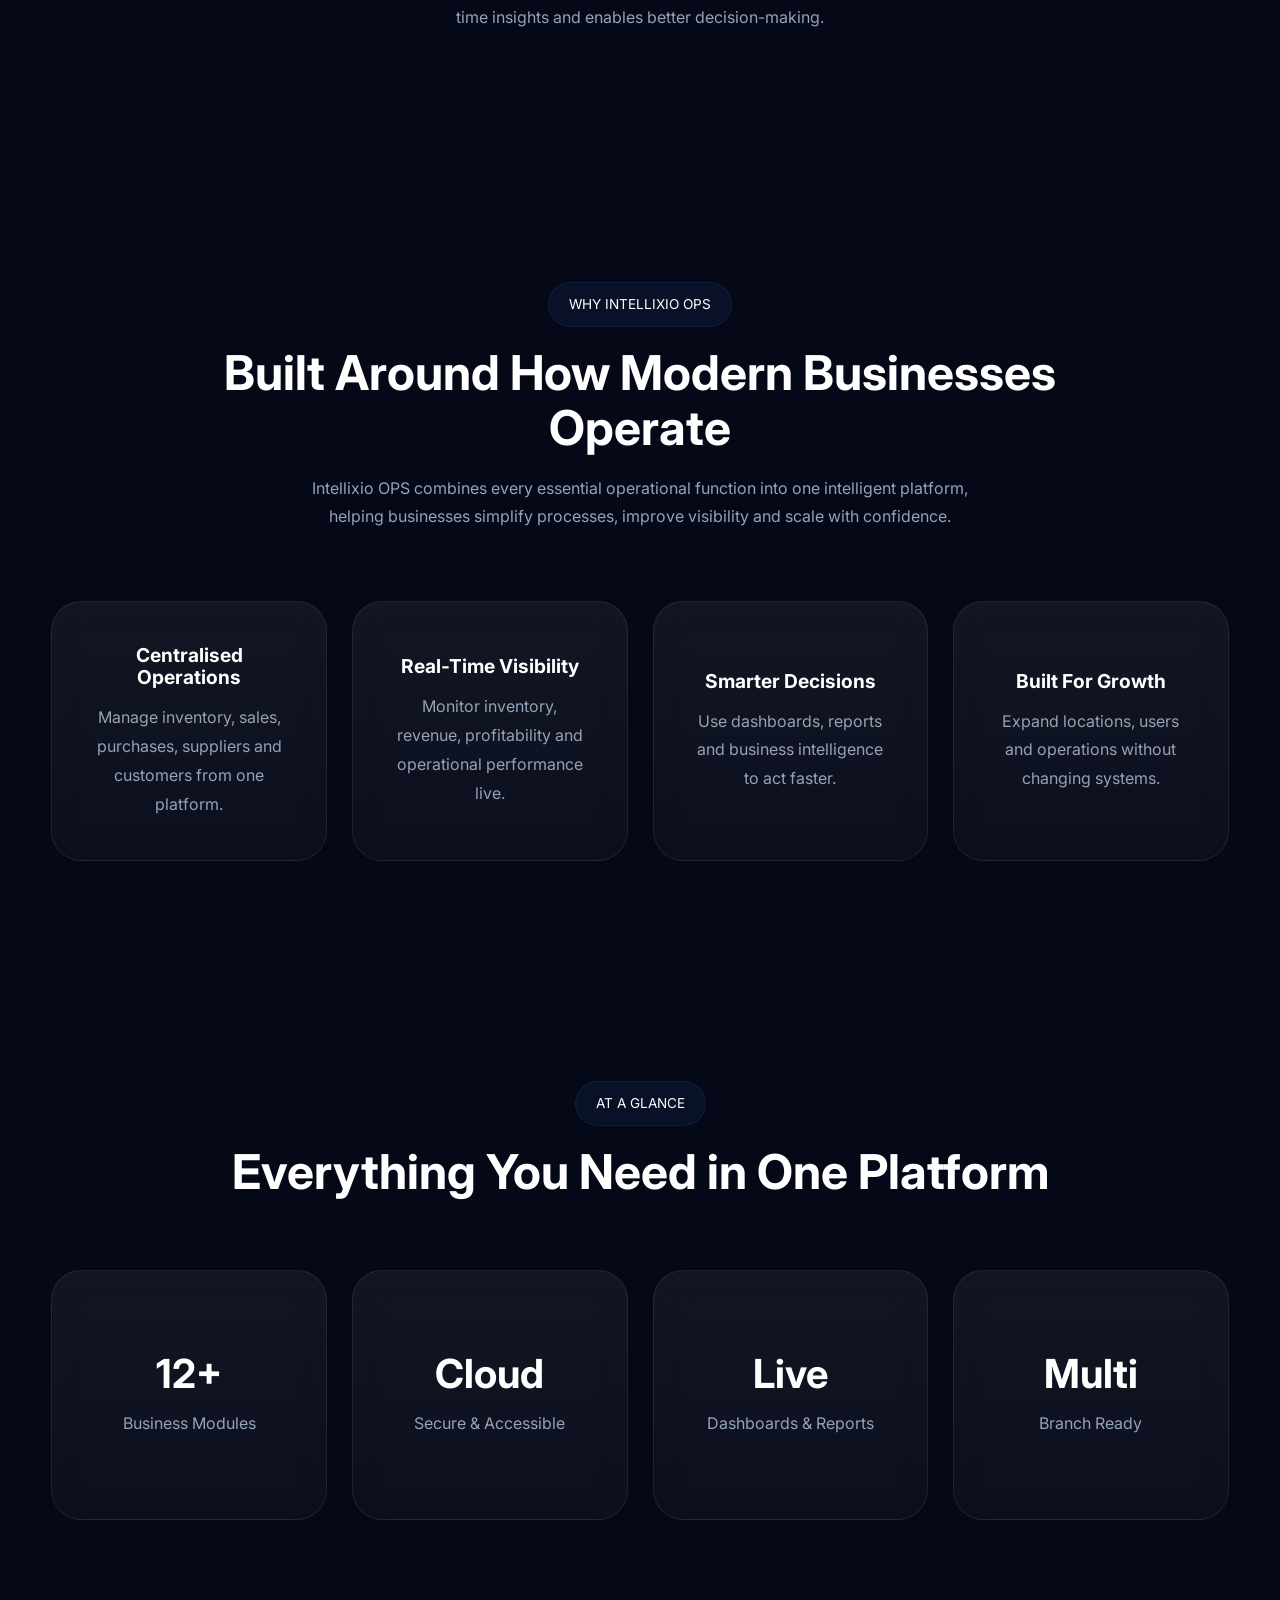
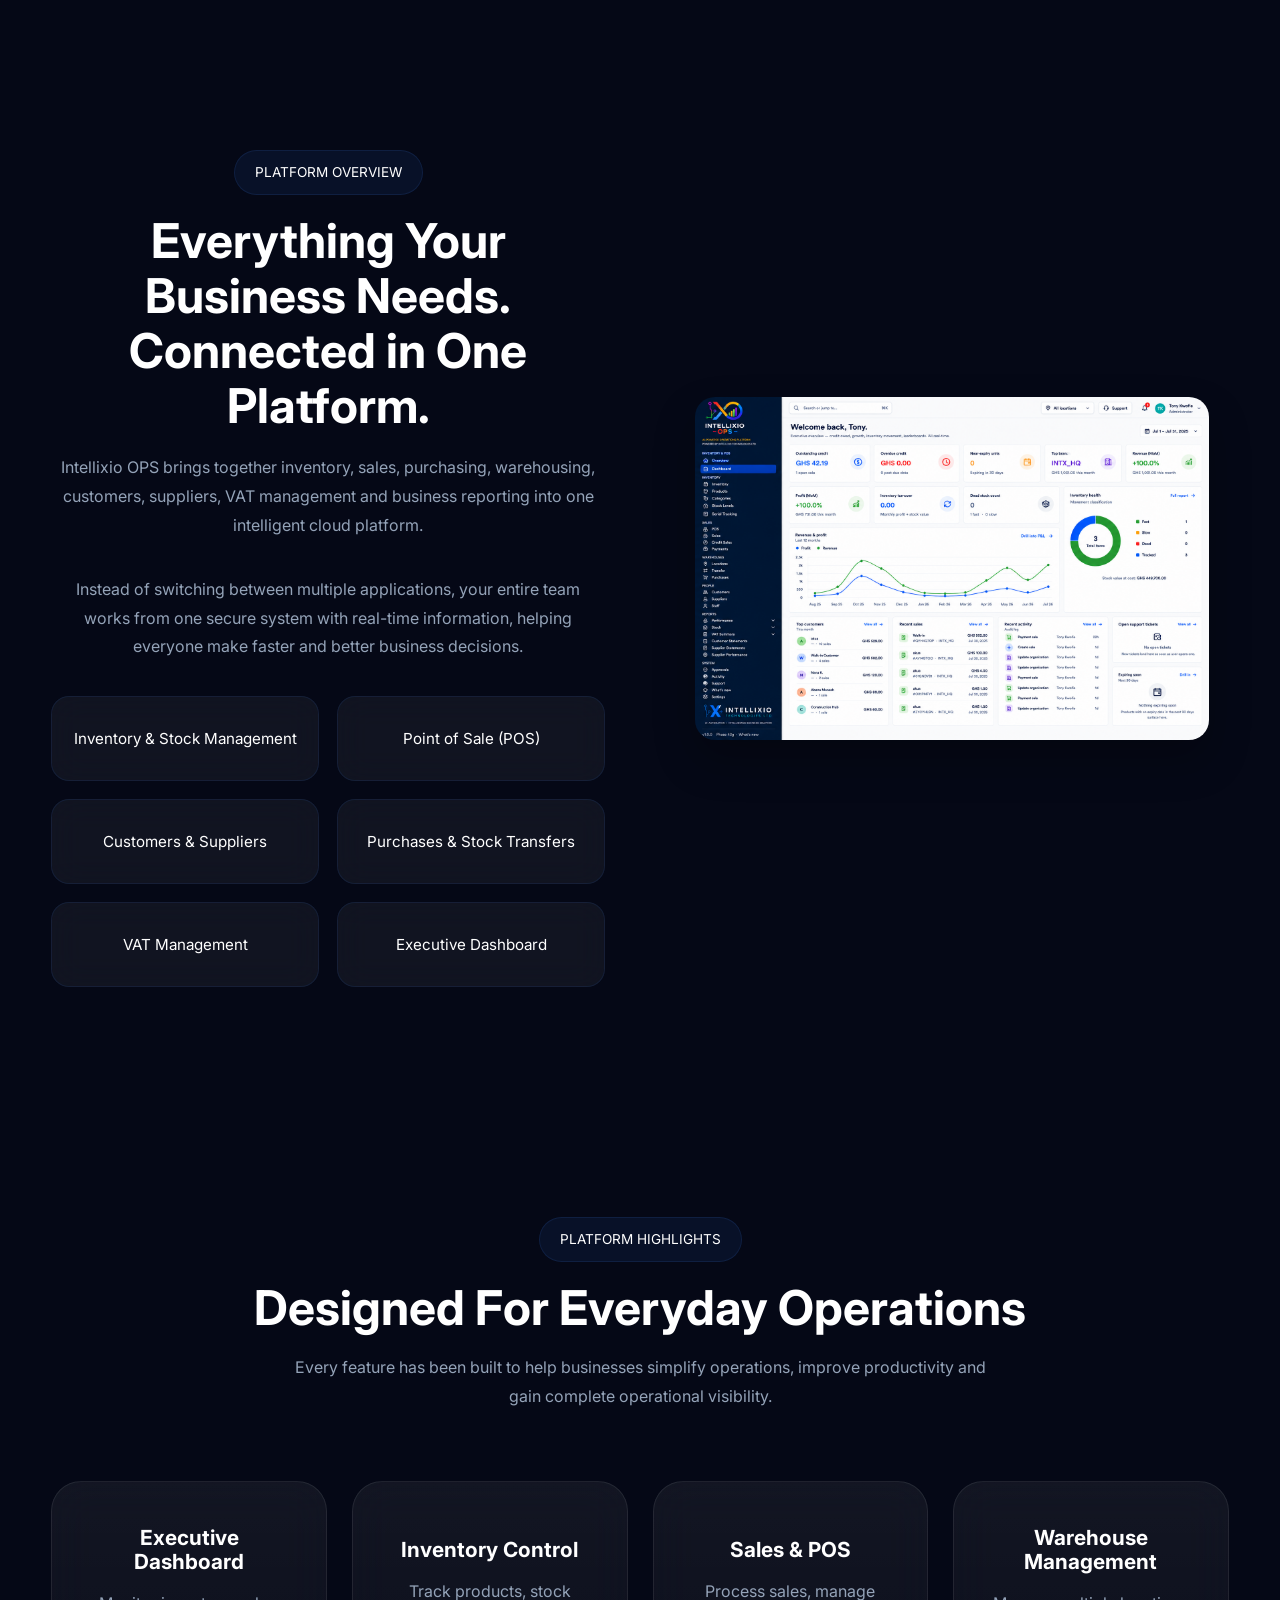
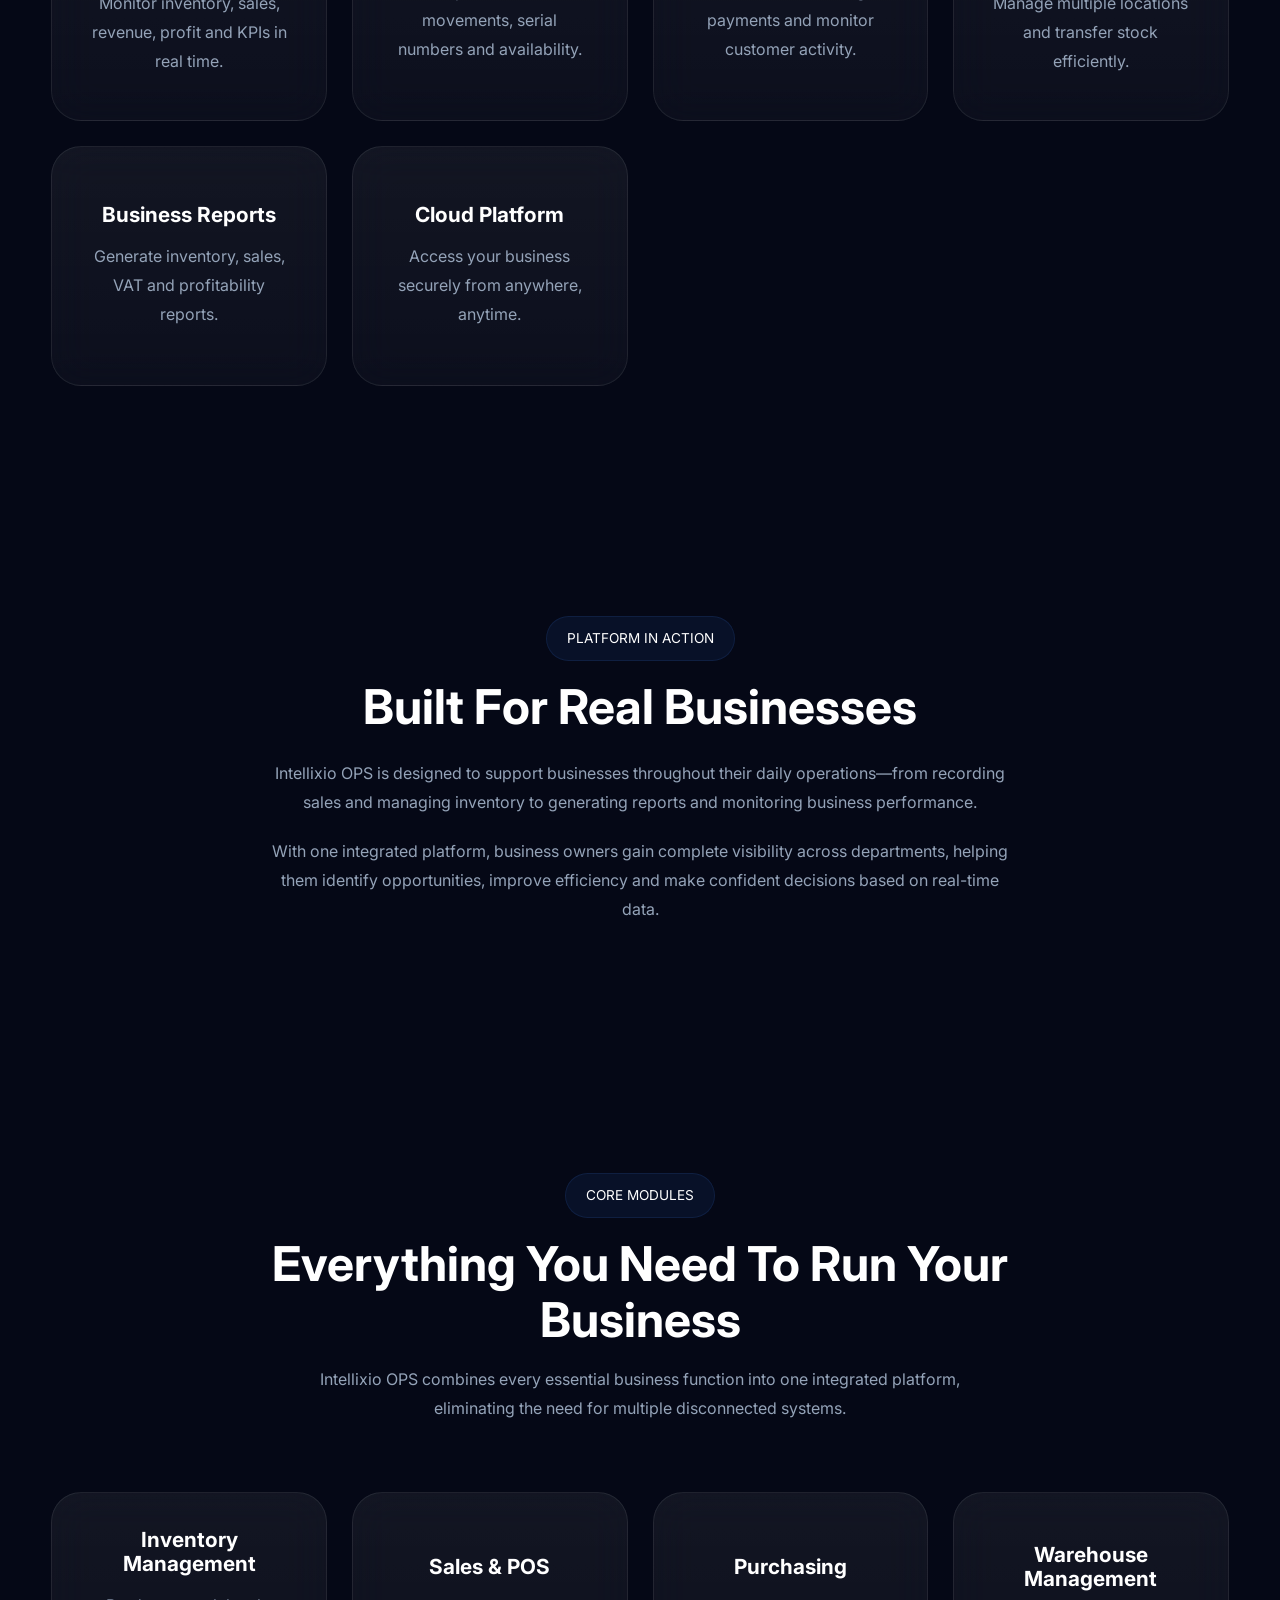
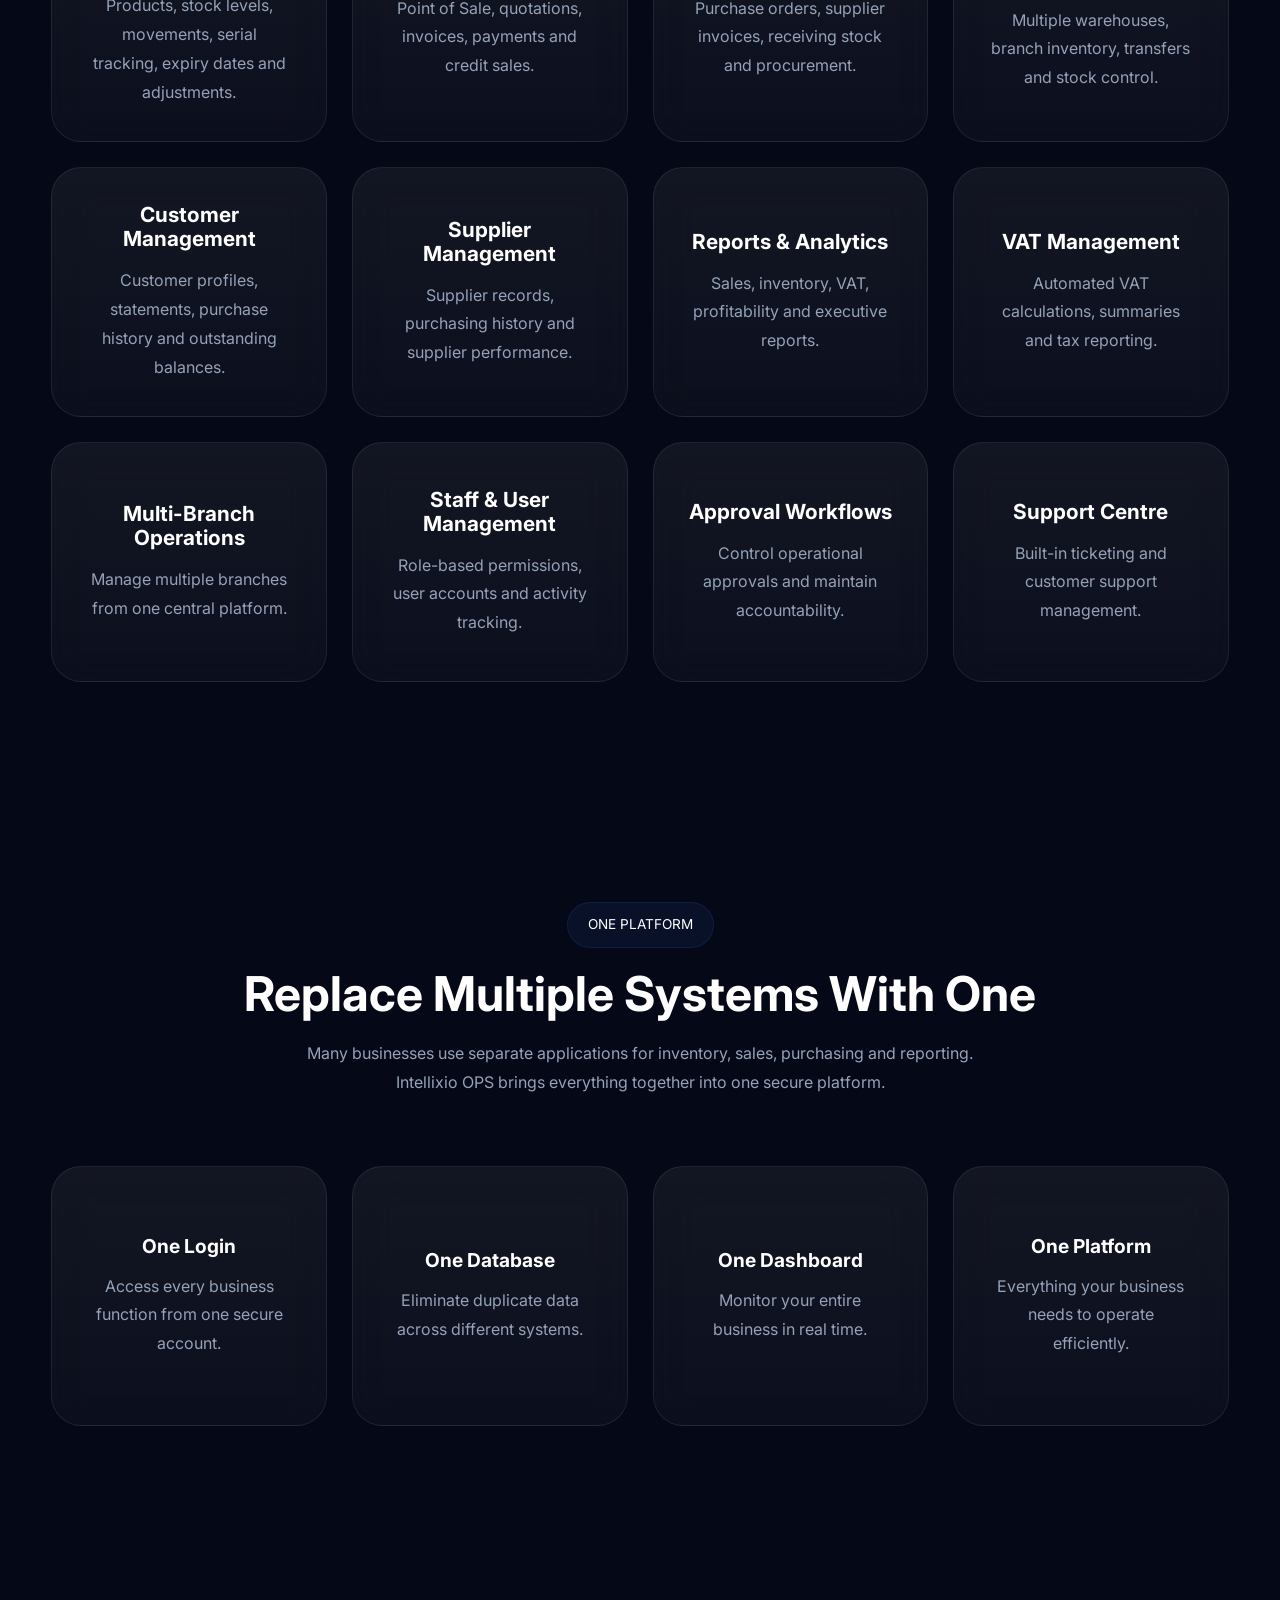
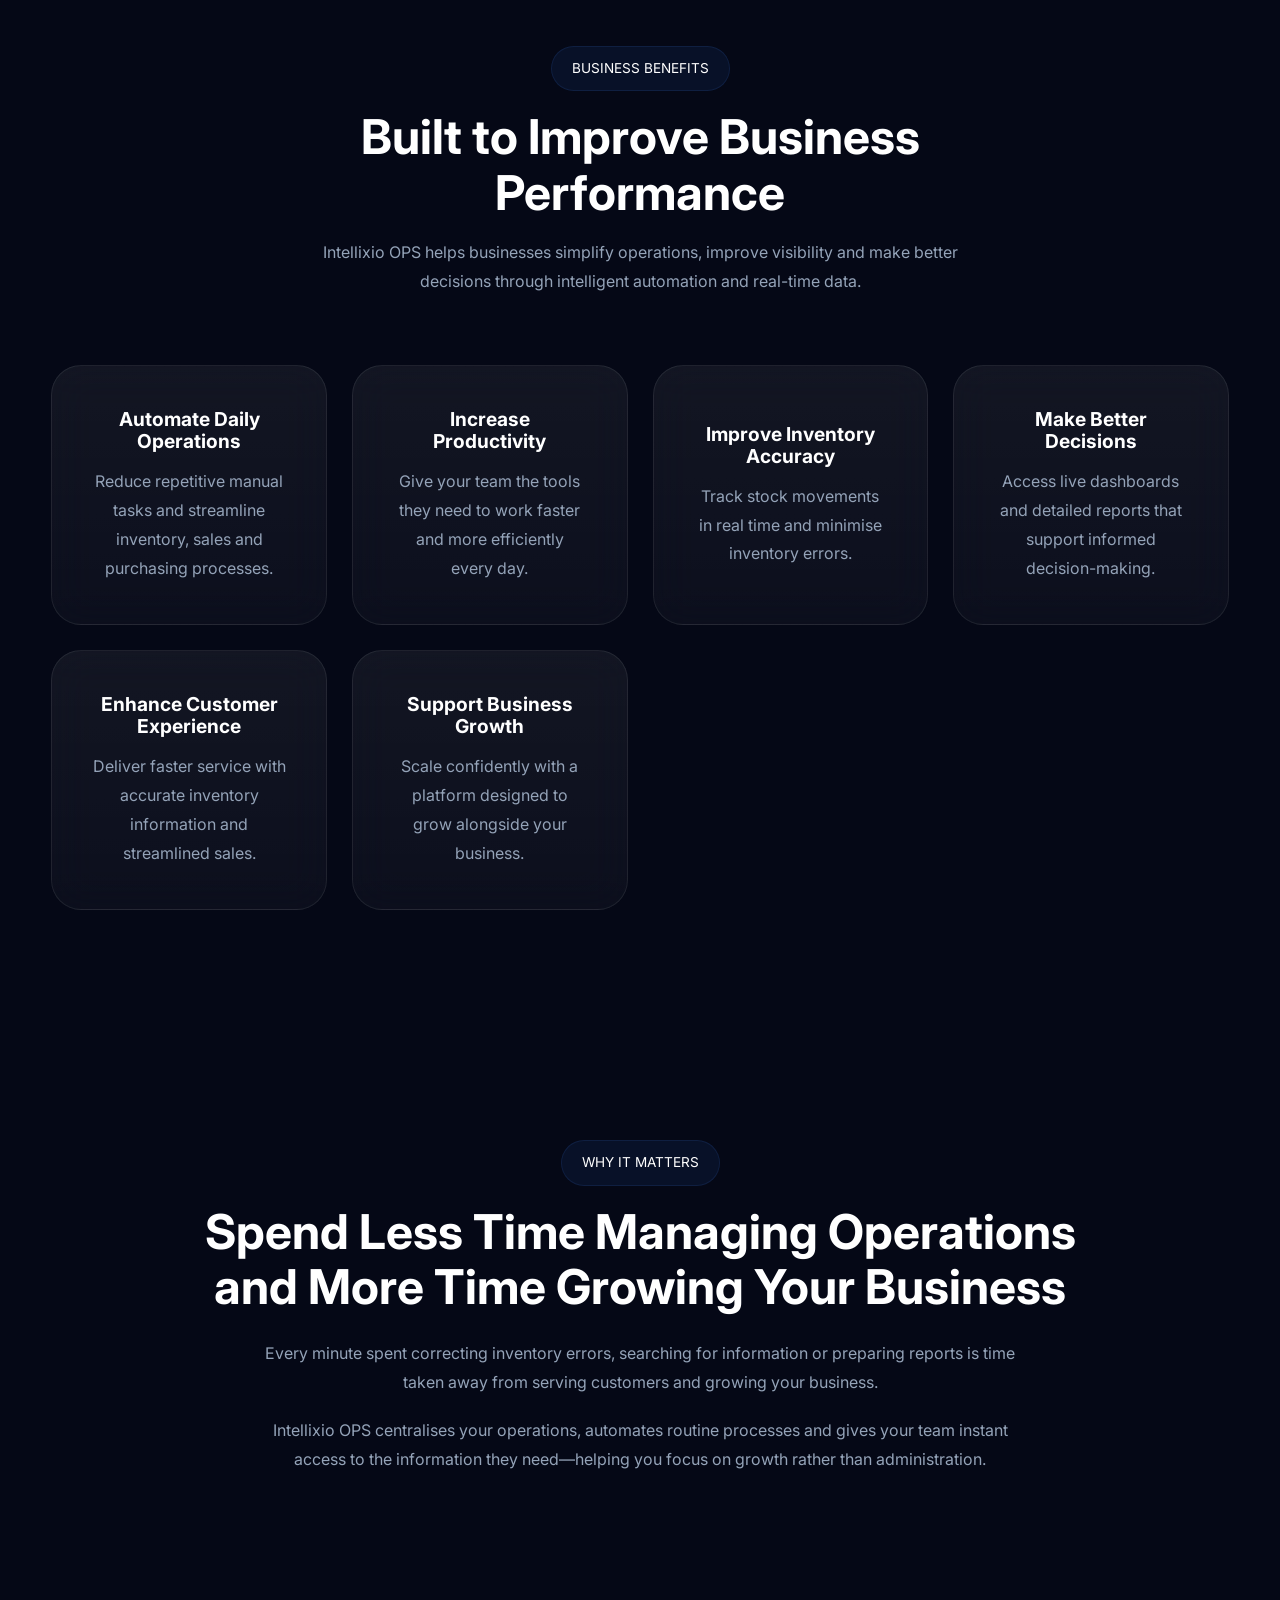
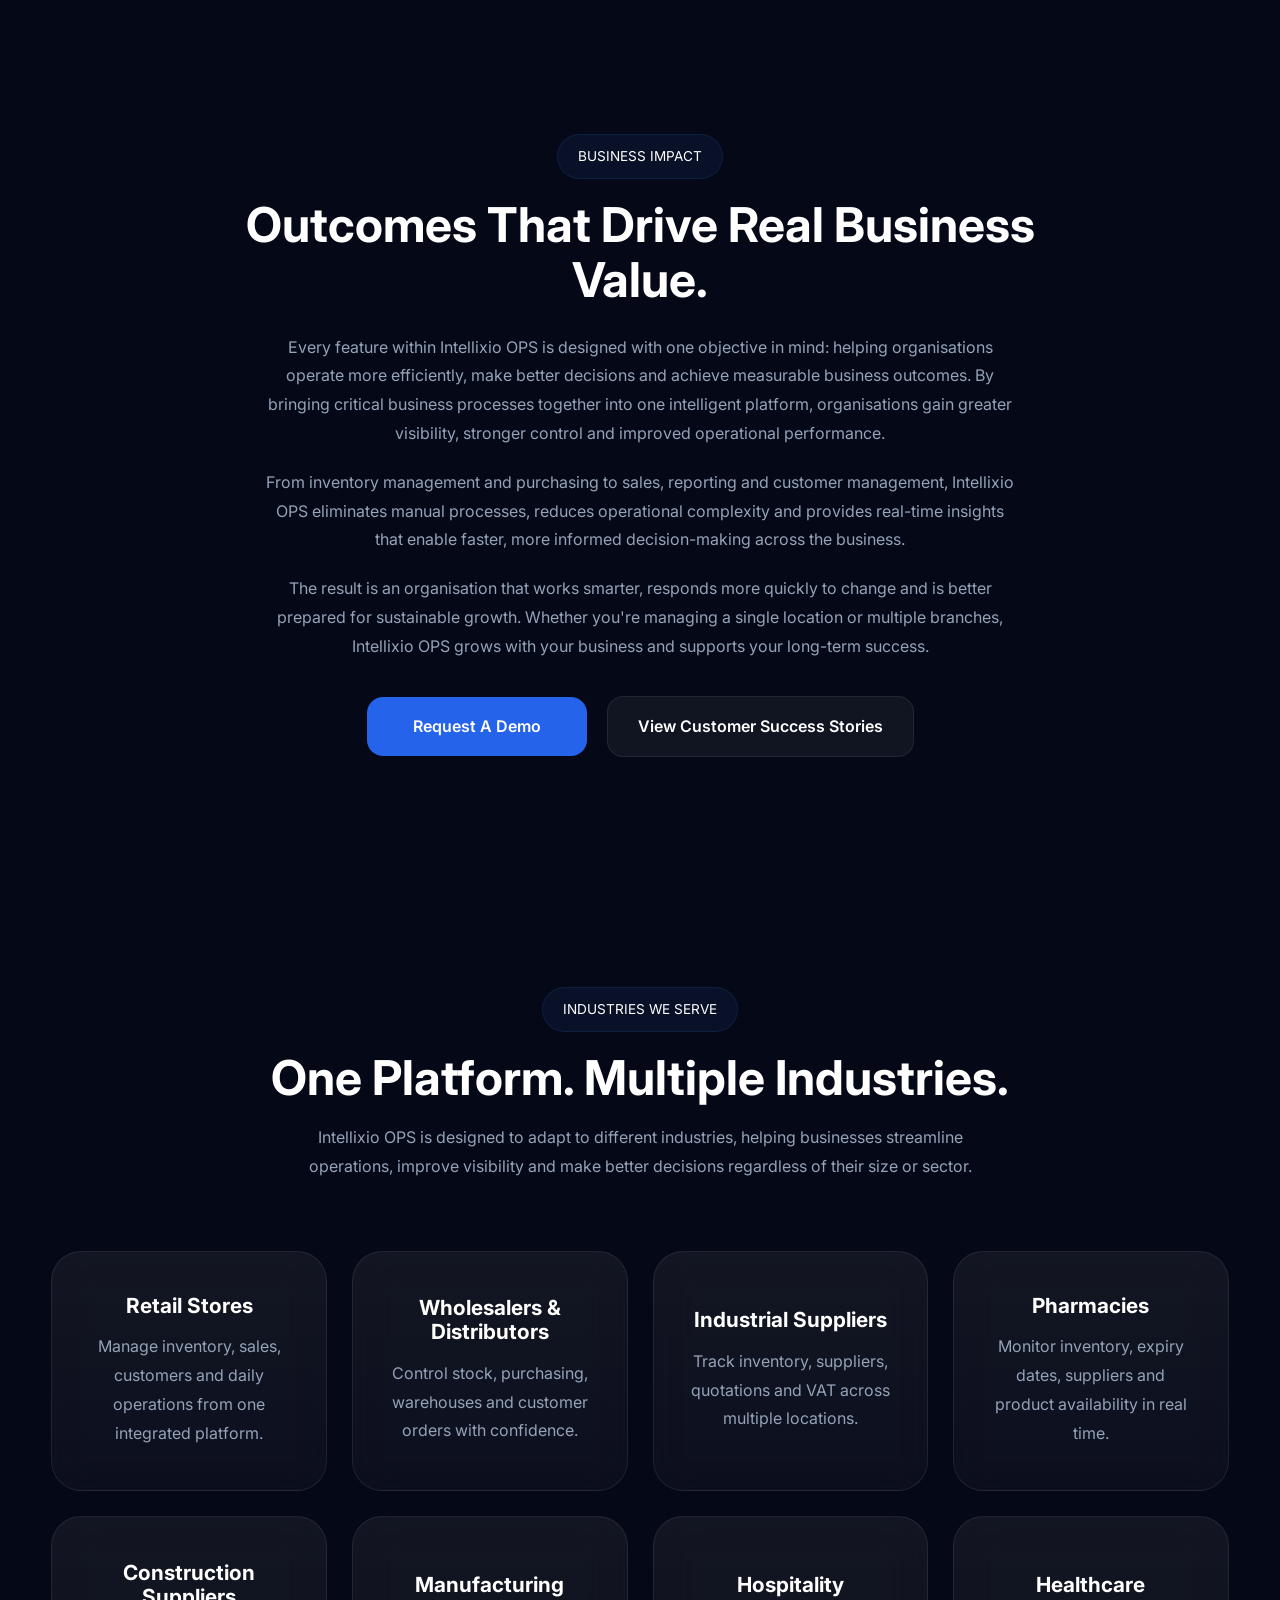
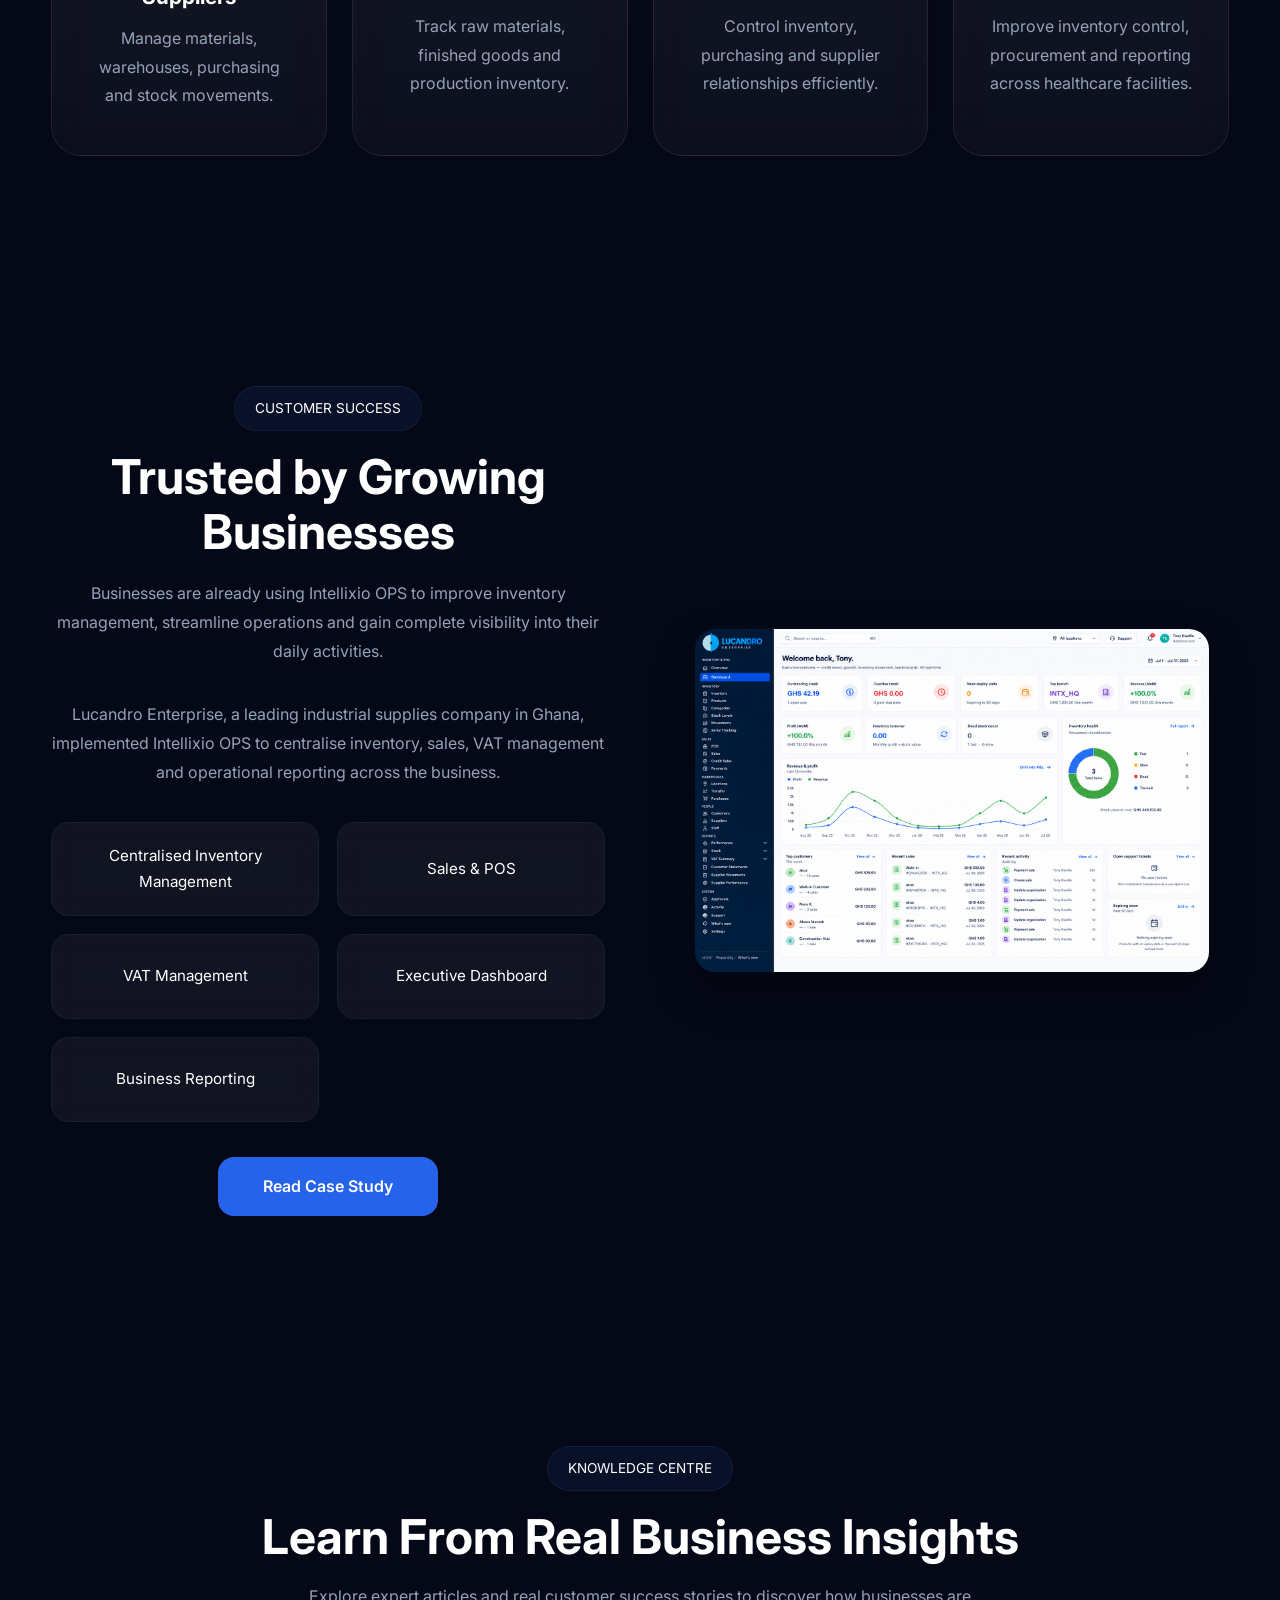
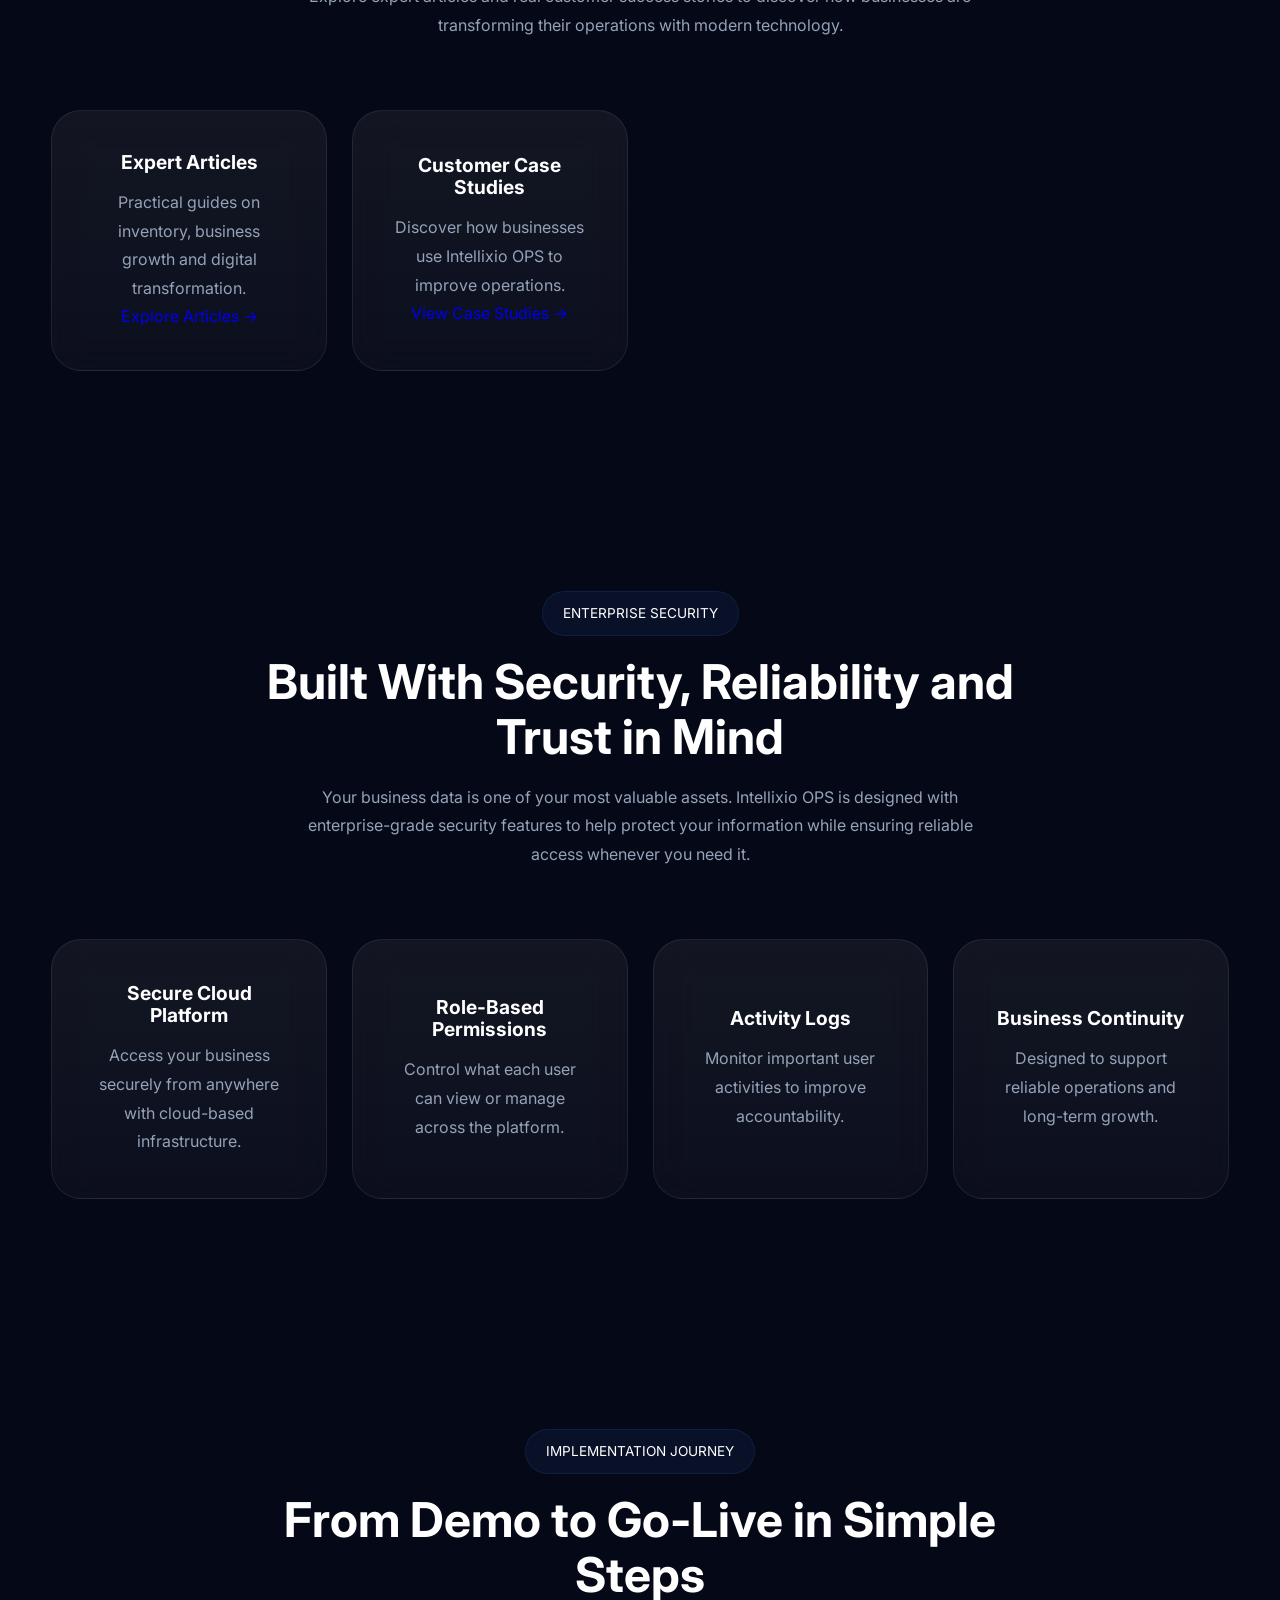
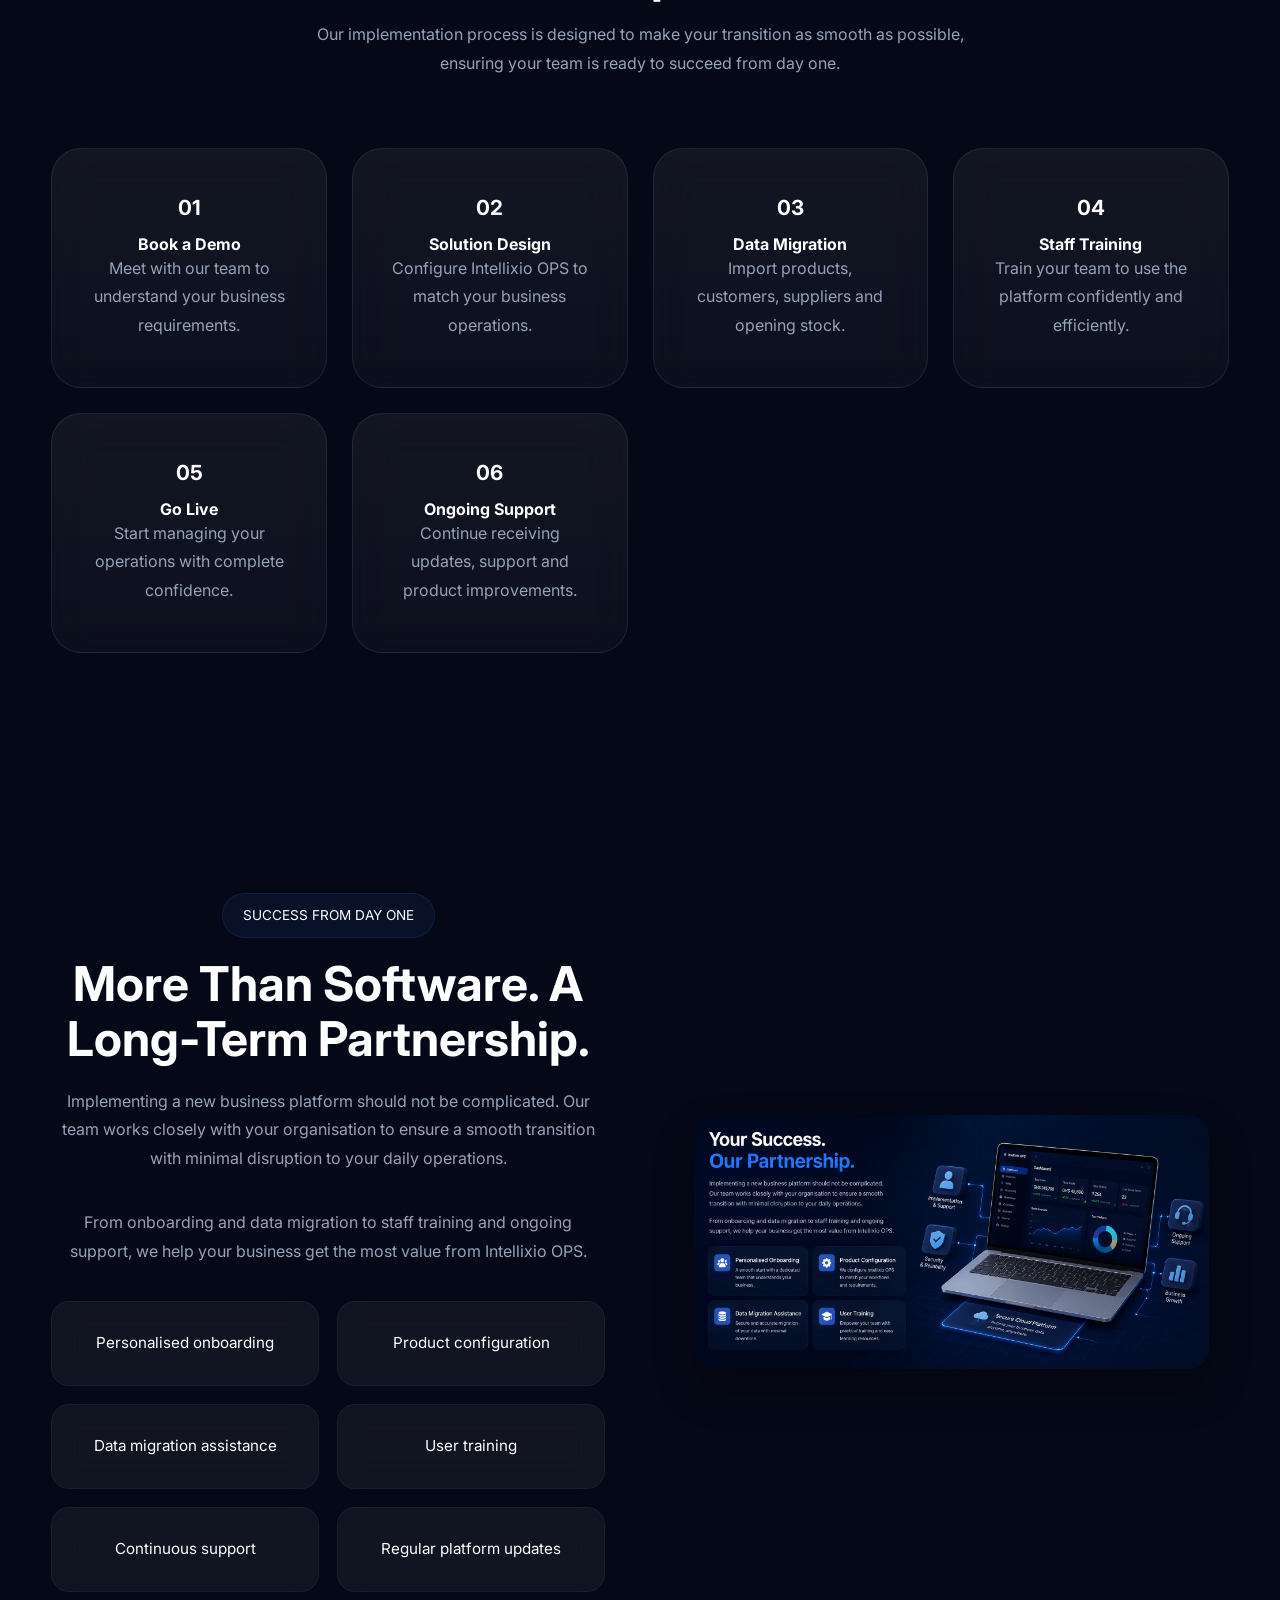
<file: products/intellixio-ops.html>
<!DOCTYPE html>
<html lang="en">

<head>

    <meta charset="UTF-8">

    <meta name="viewport" content="width=device-width, initial-scale=1.0">

    <title>

        Intellixio OPS | AI-Powered Operations Platform

    </title>

    <meta name="description"
        content="Manage inventory, sales, warehouses, purchases, suppliers, customers, VAT and business reporting from one intelligent cloud platform.">

    <meta name="keywords"
        content="Inventory Management Software, POS System, Warehouse Management, Business Software, ERP Ghana, Intellixio OPS">

    <meta name="author" content="Intellixio Technologies Ltd">

    <!-- Open Graph -->

    <meta property="og:title" content="Intellixio OPS | AI-Powered Operations Platform">

    <meta property="og:description" content="Run your entire business from one intelligent cloud platform.">

    <meta property="og:image" content="https://www.intellixio.tech/assets/images/ops-cover.jpg">

    <meta property="og:type" content="website">

    <meta property="og:url" content="https://www.intellixio.tech/products/intellixio-ops.html">

    <!-- Twitter -->

    <meta name="twitter:card" content="summary_large_image">

    <!-- Favicon -->

    <!-- ==========================================
     FAVICONS
========================================== -->

    <link rel="icon" type="image/x-icon" href="/assets/images/favicon/favicon.ico">

    <link rel="icon" type="image/png" sizes="16x16" href="/assets/images/favicon/favicon-16x16.png">

    <link rel="icon" type="image/png" sizes="32x32" href="/assets/images/favicon/favicon-32x32.png">

    <link rel="apple-touch-icon" sizes="180x180" href="/assets/images/favicon/apple-touch-icon.png">

    <link rel="manifest" href="/assets/images/favicon/site.webmanifest">

    <meta name="theme-color" content="#07142A">

    <!-- Fonts -->

    <link rel="preconnect" href="https://fonts.googleapis.com">

    <link rel="preconnect" href="https://fonts.gstatic.com" crossorigin>

    <link href="https://fonts.googleapis.com/css2?family=Inter:wght@300;400;500;600;700;800&display=swap"
        rel="stylesheet">

    <!-- CSS -->

    <link rel="stylesheet" href="../assets/css/style.css">

    <link rel="stylesheet" href="../assets/css/responsive.css">

    <!-- JS -->

    <script defer src="../assets/js/main.js"></script>

</head>

<body>

    <!-- ==========================================
     NAVBAR
========================================== -->

    <header class="navbar">

        <div class="logo">

            <a href="../index.html">

                <img src="../assets/images/logo2.jpg" alt="Intellixio Technologies Ltd">

            </a>

        </div>

        <nav>

            <ul class="nav-links">

                <li><a href="../index.html">Home</a></li>

                <li class="dropdown">

                    <a href="../products.html">

                        Products

                    </a>

                    <ul class="dropdown-menu">

                        <li>

                            <a href="intellixio-ops.html">

                                <strong>

                                    Intellixio OPS

                                </strong>

                                <span>

                                    AI-Powered Operations Platform

                                </span>

                            </a>

                        </li>

                    </ul>

                </li>

                <li>

                    <a href="../industries.html">

                        Industries

                    </a>

                </li>

                <li>

                    <a href="../case-studies/index.html">

                        Case Studies

                    </a>

                </li>

                <li>

                    <a href="../articles/index.html">

                        Articles

                    </a>

                </li>

                <li>

                    <a href="../about.html">

                        About

                    </a>

                </li>

                <li>

                    <a href="../careers.html">

                        Careers

                    </a>

                </li>

                <li>

                    <a href="../contact.html">

                        Contact

                    </a>

                </li>

            </ul>

        </nav>

        <a href="../contact.html" class="btn-demo glow">

            Book Demo

        </a>

        <button class="menu-toggle" id="menuToggle">

            ☰

        </button>

        <div class="mobile-nav" id="mobileNav">

            <ul>

                <li><a href="../index.html">Home</a></li>

                <li><a href="../products.html">Products</a></li>

                <li><a href="../industries.html">Industries</a></li>

                <li><a href="../case-studies/index.html">Case Studies</a></li>

                <li><a href="../articles/index.html">Articles</a></li>

                <li><a href="../about.html">About</a></li>

                <li><a href="../careers.html">Careers</a></li>

                <li><a href="../contact.html">Contact</a></li>

            </ul>

            <a href="../contact.html" class="mobile-demo">

                Book Demo

            </a>

        </div>

    </header>

    <!-- ==========================================
     HERO
========================================== -->

    <section class="about-hero">

        <div class="container">

            <div class="section-header">

                <div class="ops-logo-wrapper">

                    <img src="../assets/images/ops-logo.png" alt="Intellixio OPS" class="ops-logo">

                </div>

                <span class="section-tag">

                    AI-POWERED OPERATIONS PLATFORM

                </span>

                <h1>

                    Run Your Entire Business
                    From One Intelligent Platform

                </h1>

                <p>

                    Intellixio OPS helps businesses manage inventory,
                    sales, purchasing, warehouses, customers,
                    suppliers, VAT and business reporting from one
                    secure cloud platform—giving you complete
                    visibility and control over your operations.

                </p>

                <div class="hero-buttons">

                    <a href="../contact.html" class="btn-primary glow">

                        Book a Demo

                    </a>

                    <a href="https://ops.intellixio.tech" target="_blank" class="btn-secondary">

                        Login

                    </a>

                </div>

            </div>

        </div>

    </section>

    <!-- ==========================================
     TRUST BAR
========================================== -->

    <section class="trust-banner">

        <div class="container">

            <div class="trust-items">

                <div class="trust-pill">
                    ✓ Cloud-Based
                </div>

                <div class="trust-pill">
                    ✓ Multi-Branch Ready
                </div>

                <div class="trust-pill">
                    ✓ Real-Time Reporting
                </div>

                <div class="trust-pill">
                    ✓ Enterprise Security
                </div>

                <div class="trust-pill">
                    ✓ AI-Powered Insights
                </div>

            </div>

        </div>

    </section>


    <!-- ==========================================
     THE BUSINESS CHALLENGE
========================================== -->

    <section class="company-story">

        <div class="container">

            <div class="story-content">

                <span class="section-tag">

                    THE CHALLENGE

                </span>

                <h2>

                    Growing Businesses Need More Than Spreadsheets

                </h2>

                <p>

                    As businesses grow, daily operations become increasingly
                    complex. Inventory expands, sales increase, more suppliers
                    are added and customers expect faster service. Managing
                    everything with spreadsheets or disconnected systems
                    quickly becomes inefficient.

                </p>

                <p>

                    Manual processes often result in stock inaccuracies,
                    duplicated work, delayed reporting and limited visibility
                    into business performance. Instead of helping businesses
                    grow, these processes begin to slow them down.

                </p>

                <p>

                    To remain competitive, businesses need a single platform
                    that centralises operations, provides real-time insights
                    and enables better decision-making.

                </p>

            </div>

        </div>

    </section>

    <!-- ==========================================
     WHY INTELLIXIO OPS
========================================== -->

    <section class="trust-section">

        <div class="container">

            <div class="section-header">

                <span class="section-tag">

                    WHY INTELLIXIO OPS

                </span>

                <h2>

                    Built Around How Modern Businesses Operate

                </h2>

                <p>

                    Intellixio OPS combines every essential operational function
                    into one intelligent platform, helping businesses simplify
                    processes, improve visibility and scale with confidence.

                </p>

            </div>

            <div class="trust-grid">

                <div class="trust-card">

                    <h3>

                        Centralised Operations

                    </h3>

                    <p>

                        Manage inventory, sales,
                        purchases, suppliers and
                        customers from one platform.

                    </p>

                </div>

                <div class="trust-card">

                    <h3>

                        Real-Time Visibility

                    </h3>

                    <p>

                        Monitor inventory,
                        revenue, profitability and
                        operational performance live.

                    </p>

                </div>

                <div class="trust-card">

                    <h3>

                        Smarter Decisions

                    </h3>

                    <p>

                        Use dashboards,
                        reports and business
                        intelligence to act faster.

                    </p>

                </div>

                <div class="trust-card">

                    <h3>

                        Built For Growth

                    </h3>

                    <p>

                        Expand locations,
                        users and operations
                        without changing systems.

                    </p>

                </div>

            </div>

        </div>

    </section>

    <!-- ==========================================
     QUICK FACTS
========================================== -->

    <section class="stats-section">

        <div class="container">

            <div class="section-header">

                <span class="section-tag">

                    AT A GLANCE

                </span>

                <h2>

                    Everything You Need in One Platform

                </h2>

            </div>

            <div class="stats-grid">

                <div class="stat-card">

                    <h2>

                        12+

                    </h2>

                    <p>

                        Business Modules

                    </p>

                </div>

                <div class="stat-card">

                    <h2>

                        Cloud

                    </h2>

                    <p>

                        Secure & Accessible

                    </p>

                </div>

                <div class="stat-card">

                    <h2>

                        Live

                    </h2>

                    <p>

                        Dashboards & Reports

                    </p>

                </div>

                <div class="stat-card">

                    <h2>

                        Multi

                    </h2>

                    <p>

                        Branch Ready

                    </p>

                </div>

            </div>

        </div>

    </section>

    <!-- ==========================================
     PLATFORM OVERVIEW
========================================== -->

    <section class="ops-showcase">

        <div class="container">

            <div class="showcase-content">

                <!-- LEFT -->

                <div class="showcase-left">

                    <span class="section-tag">

                        PLATFORM OVERVIEW

                    </span>

                    <h2>

                        Everything Your Business Needs.
                        Connected in One Platform.

                    </h2>

                    <p>

                        Intellixio OPS brings together inventory,
                        sales, purchasing, warehousing, customers,
                        suppliers, VAT management and business
                        reporting into one intelligent cloud platform.

                    </p>

                    <p>

                        Instead of switching between multiple
                        applications, your entire team works from
                        one secure system with real-time information,
                        helping everyone make faster and better
                        business decisions.

                    </p>

                    <ul class="feature-list">

                        <li>

                            Inventory & Stock Management

                        </li>

                        <li>

                            Point of Sale (POS)

                        </li>

                        <li>

                            Customers & Suppliers

                        </li>

                        <li>

                            Purchases & Stock Transfers

                        </li>

                        <li>

                            VAT Management

                        </li>

                        <li>

                            Executive Dashboard

                        </li>

                    </ul>

                </div>

                <!-- RIGHT -->

                <div class="dashboard-preview">

                    <img src="../assets/images/dashboard3.png" alt="Intellixio OPS Dashboard" class="dashboard-image">

                </div>

            </div>

        </div>

    </section>

    <!-- ==========================================
     PLATFORM HIGHLIGHTS
========================================== -->

    <section class="industries-section">

        <div class="container">

            <div class="section-header">

                <span class="section-tag">

                    PLATFORM HIGHLIGHTS

                </span>

                <h2>

                    Designed For Everyday Operations

                </h2>

                <p>

                    Every feature has been built to help businesses
                    simplify operations, improve productivity and
                    gain complete operational visibility.

                </p>

            </div>

            <div class="industries-grid">

                <div class="industry-card">

                    <h3>

                        Executive Dashboard

                    </h3>

                    <p>

                        Monitor inventory,
                        sales, revenue,
                        profit and KPIs
                        in real time.

                    </p>

                </div>

                <div class="industry-card">

                    <h3>

                        Inventory Control

                    </h3>

                    <p>

                        Track products,
                        stock movements,
                        serial numbers
                        and availability.

                    </p>

                </div>

                <div class="industry-card">

                    <h3>

                        Sales & POS

                    </h3>

                    <p>

                        Process sales,
                        manage payments
                        and monitor
                        customer activity.

                    </p>

                </div>

                <div class="industry-card">

                    <h3>

                        Warehouse Management

                    </h3>

                    <p>

                        Manage multiple
                        locations and
                        transfer stock
                        efficiently.

                    </p>

                </div>

                <div class="industry-card">

                    <h3>

                        Business Reports

                    </h3>

                    <p>

                        Generate inventory,
                        sales, VAT and
                        profitability reports.

                    </p>

                </div>

                <div class="industry-card">

                    <h3>

                        Cloud Platform

                    </h3>

                    <p>

                        Access your business
                        securely from
                        anywhere,
                        anytime.

                    </p>

                </div>

            </div>

        </div>

    </section>

    <!-- ==========================================
     PLATFORM IN ACTION
========================================== -->

    <section class="company-story">

        <div class="container">

            <div class="story-content">

                <span class="section-tag">

                    PLATFORM IN ACTION

                </span>

                <h2>

                    Built For Real Businesses

                </h2>

                <p>

                    Intellixio OPS is designed to support businesses
                    throughout their daily operations—from recording
                    sales and managing inventory to generating reports
                    and monitoring business performance.

                </p>

                <p>

                    With one integrated platform, business owners
                    gain complete visibility across departments,
                    helping them identify opportunities, improve
                    efficiency and make confident decisions based
                    on real-time data.

                </p>

            </div>

        </div>

    </section>

    <!-- ==========================================
     CORE MODULES
========================================== -->

    <section class="industries-section">

        <div class="container">

            <div class="section-header">

                <span class="section-tag">

                    CORE MODULES

                </span>

                <h2>

                    Everything You Need To Run Your Business

                </h2>

                <p>

                    Intellixio OPS combines every essential business function
                    into one integrated platform, eliminating the need for
                    multiple disconnected systems.

                </p>

            </div>

            <div class="industries-grid">

                <div class="industry-card">

                    <h3>

                        Inventory Management

                    </h3>

                    <p>

                        Products, stock levels,
                        movements, serial tracking,
                        expiry dates and adjustments.

                    </p>

                </div>

                <div class="industry-card">

                    <h3>

                        Sales & POS

                    </h3>

                    <p>

                        Point of Sale,
                        quotations,
                        invoices,
                        payments and credit sales.

                    </p>

                </div>

                <div class="industry-card">

                    <h3>

                        Purchasing

                    </h3>

                    <p>

                        Purchase orders,
                        supplier invoices,
                        receiving stock
                        and procurement.

                    </p>

                </div>

                <div class="industry-card">

                    <h3>

                        Warehouse Management

                    </h3>

                    <p>

                        Multiple warehouses,
                        branch inventory,
                        transfers and stock control.

                    </p>

                </div>

                <div class="industry-card">

                    <h3>

                        Customer Management

                    </h3>

                    <p>

                        Customer profiles,
                        statements,
                        purchase history
                        and outstanding balances.

                    </p>

                </div>

                <div class="industry-card">

                    <h3>

                        Supplier Management

                    </h3>

                    <p>

                        Supplier records,
                        purchasing history
                        and supplier performance.

                    </p>

                </div>

                <div class="industry-card">

                    <h3>

                        Reports & Analytics

                    </h3>

                    <p>

                        Sales,
                        inventory,
                        VAT,
                        profitability and executive reports.

                    </p>

                </div>

                <div class="industry-card">

                    <h3>

                        VAT Management

                    </h3>

                    <p>

                        Automated VAT calculations,
                        summaries and tax reporting.

                    </p>

                </div>

                <div class="industry-card">

                    <h3>

                        Multi-Branch Operations

                    </h3>

                    <p>

                        Manage multiple
                        branches from one
                        central platform.

                    </p>

                </div>

                <div class="industry-card">

                    <h3>

                        Staff & User Management

                    </h3>

                    <p>

                        Role-based permissions,
                        user accounts
                        and activity tracking.

                    </p>

                </div>

                <div class="industry-card">

                    <h3>

                        Approval Workflows

                    </h3>

                    <p>

                        Control operational
                        approvals and maintain
                        accountability.

                    </p>

                </div>

                <div class="industry-card">

                    <h3>

                        Support Centre

                    </h3>

                    <p>

                        Built-in ticketing
                        and customer support
                        management.

                    </p>

                </div>

            </div>

        </div>

    </section>

    <!-- ==========================================
     ONE PLATFORM
========================================== -->

    <section class="trust-section">

        <div class="container">

            <div class="section-header">

                <span class="section-tag">

                    ONE PLATFORM

                </span>

                <h2>

                    Replace Multiple Systems With One

                </h2>

                <p>

                    Many businesses use separate applications for inventory,
                    sales, purchasing and reporting. Intellixio OPS brings
                    everything together into one secure platform.

                </p>

            </div>

            <div class="trust-grid">

                <div class="trust-card">

                    <h3>

                        One Login

                    </h3>

                    <p>

                        Access every business
                        function from one
                        secure account.

                    </p>

                </div>

                <div class="trust-card">

                    <h3>

                        One Database

                    </h3>

                    <p>

                        Eliminate duplicate
                        data across
                        different systems.

                    </p>

                </div>

                <div class="trust-card">

                    <h3>

                        One Dashboard

                    </h3>

                    <p>

                        Monitor your
                        entire business
                        in real time.

                    </p>

                </div>

                <div class="trust-card">

                    <h3>

                        One Platform

                    </h3>

                    <p>

                        Everything your
                        business needs
                        to operate efficiently.

                    </p>

                </div>

            </div>

        </div>

    </section>

    <!-- ==========================================
     BUSINESS BENEFITS
========================================== -->

    <section class="trust-section">

        <div class="container">

            <div class="section-header">

                <span class="section-tag">

                    BUSINESS BENEFITS

                </span>

                <h2>

                    Built to Improve Business Performance

                </h2>

                <p>

                    Intellixio OPS helps businesses simplify operations,
                    improve visibility and make better decisions through
                    intelligent automation and real-time data.

                </p>

            </div>

            <div class="trust-grid">

                <div class="trust-card">

                    <h3>

                        Automate Daily Operations

                    </h3>

                    <p>

                        Reduce repetitive manual tasks and
                        streamline inventory, sales and purchasing
                        processes.

                    </p>

                </div>

                <div class="trust-card">

                    <h3>

                        Increase Productivity

                    </h3>

                    <p>

                        Give your team the tools they need to
                        work faster and more efficiently every day.

                    </p>

                </div>

                <div class="trust-card">

                    <h3>

                        Improve Inventory Accuracy

                    </h3>

                    <p>

                        Track stock movements in real time
                        and minimise inventory errors.

                    </p>

                </div>

                <div class="trust-card">

                    <h3>

                        Make Better Decisions

                    </h3>

                    <p>

                        Access live dashboards and detailed
                        reports that support informed decision-making.

                    </p>

                </div>

                <div class="trust-card">

                    <h3>

                        Enhance Customer Experience

                    </h3>

                    <p>

                        Deliver faster service with accurate
                        inventory information and streamlined sales.

                    </p>

                </div>

                <div class="trust-card">

                    <h3>

                        Support Business Growth

                    </h3>

                    <p>

                        Scale confidently with a platform
                        designed to grow alongside your business.

                    </p>

                </div>

            </div>

        </div>

    </section>

    <!-- ==========================================
     WHY IT MATTERS
========================================== -->

    <section class="company-story">

        <div class="container">

            <div class="story-content">

                <span class="section-tag">

                    WHY IT MATTERS

                </span>

                <h2>

                    Spend Less Time Managing Operations
                    and More Time Growing Your Business

                </h2>

                <p>

                    Every minute spent correcting inventory errors,
                    searching for information or preparing reports
                    is time taken away from serving customers and
                    growing your business.

                </p>

                <p>

                    Intellixio OPS centralises your operations,
                    automates routine processes and gives your
                    team instant access to the information they
                    need—helping you focus on growth rather than
                    administration.

                </p>

            </div>

        </div>

    </section>


    <!-- ==========================================
     BUSINESS IMPACT
========================================== -->

    <section class="company-story">

        <div class="container">

            <div class="story-content">

                <span class="section-tag">

                    BUSINESS IMPACT

                </span>

                <h2>

                    Outcomes That
                    Drive Real Business Value.

                </h2>

                <p>

                    Every feature within Intellixio OPS is designed with one
                    objective in mind: helping organisations operate more
                    efficiently, make better decisions and achieve measurable
                    business outcomes. By bringing critical business processes
                    together into one intelligent platform, organisations gain
                    greater visibility, stronger control and improved operational
                    performance.

                </p>

                <p>

                    From inventory management and purchasing to sales,
                    reporting and customer management, Intellixio OPS
                    eliminates manual processes, reduces operational
                    complexity and provides real-time insights that enable
                    faster, more informed decision-making across the business.

                </p>

                <p>

                    The result is an organisation that works smarter,
                    responds more quickly to change and is better prepared
                    for sustainable growth. Whether you're managing a single
                    location or multiple branches, Intellixio OPS grows with
                    your business and supports your long-term success.

                </p>

                <div class="hero-buttons">

                    <a href="../contact.html" class="btn-primary glow">

                        Request A Demo

                    </a>

                    <a href="../case-studies/index.html" class="btn-secondary">

                        View Customer Success Stories

                    </a>

                </div>

            </div>

        </div>

    </section>

    <!-- ==========================================
     INDUSTRIES WE SERVE
========================================== -->

    <section class="industries-section">

        <div class="container">

            <div class="section-header">

                <span class="section-tag">

                    INDUSTRIES WE SERVE

                </span>

                <h2>

                    One Platform. Multiple Industries.

                </h2>

                <p>

                    Intellixio OPS is designed to adapt to different industries,
                    helping businesses streamline operations, improve visibility
                    and make better decisions regardless of their size or sector.

                </p>

            </div>

            <div class="industries-grid">

                <div class="industry-card">

                    <h3>

                        Retail Stores

                    </h3>

                    <p>

                        Manage inventory, sales, customers
                        and daily operations from one
                        integrated platform.

                    </p>

                </div>

                <div class="industry-card">

                    <h3>

                        Wholesalers & Distributors

                    </h3>

                    <p>

                        Control stock, purchasing,
                        warehouses and customer
                        orders with confidence.

                    </p>

                </div>

                <div class="industry-card">

                    <h3>

                        Industrial Suppliers

                    </h3>

                    <p>

                        Track inventory, suppliers,
                        quotations and VAT across
                        multiple locations.

                    </p>

                </div>

                <div class="industry-card">

                    <h3>

                        Pharmacies

                    </h3>

                    <p>

                        Monitor inventory, expiry dates,
                        suppliers and product
                        availability in real time.

                    </p>

                </div>

                <div class="industry-card">

                    <h3>

                        Construction Suppliers

                    </h3>

                    <p>

                        Manage materials,
                        warehouses, purchasing
                        and stock movements.

                    </p>

                </div>

                <div class="industry-card">

                    <h3>

                        Manufacturing

                    </h3>

                    <p>

                        Track raw materials,
                        finished goods and
                        production inventory.

                    </p>

                </div>

                <div class="industry-card">

                    <h3>

                        Hospitality

                    </h3>

                    <p>

                        Control inventory,
                        purchasing and supplier
                        relationships efficiently.

                    </p>

                </div>

                <div class="industry-card">

                    <h3>

                        Healthcare

                    </h3>

                    <p>

                        Improve inventory control,
                        procurement and reporting
                        across healthcare facilities.

                    </p>

                </div>

            </div>

        </div>

    </section>

    <!-- ==========================================
     CUSTOMER SUCCESS
========================================== -->

    <section class="ops-showcase">

        <div class="container">

            <div class="showcase-content">

                <div class="showcase-left">

                    <span class="section-tag">

                        CUSTOMER SUCCESS

                    </span>

                    <h2>

                        Trusted by Growing Businesses

                    </h2>

                    <p>

                        Businesses are already using Intellixio OPS
                        to improve inventory management,
                        streamline operations and gain complete
                        visibility into their daily activities.

                    </p>

                    <p>

                        Lucandro Enterprise, a leading industrial
                        supplies company in Ghana, implemented
                        Intellixio OPS to centralise inventory,
                        sales, VAT management and operational
                        reporting across the business.

                    </p>

                    <ul class="feature-list">

                        <li>

                            Centralised Inventory Management

                        </li>

                        <li>

                            Sales & POS

                        </li>

                        <li>

                            VAT Management

                        </li>

                        <li>

                            Executive Dashboard

                        </li>

                        <li>

                            Business Reporting

                        </li>

                    </ul>

                    <div class="hero-buttons">

                        <a href="../case-studies/lucandro-enterprise.html" class="btn-primary glow">

                            Read Case Study

                        </a>

                    </div>

                </div>

                <div class="showcase-right">

                    <div class="dashboard-preview">

                        <img src="../assets/images/dashboard1.png" alt="Lucandro Enterprise Dashboard"
                            class="dashboard-image">

                    </div>

                </div>

            </div>

        </div>

    </section>

    <!-- ==========================================
     KNOWLEDGE CENTRE
========================================== -->

    <section class="trust-section">

        <div class="container">

            <div class="section-header">

                <span class="section-tag">

                    KNOWLEDGE CENTRE

                </span>

                <h2>

                    Learn From Real Business Insights

                </h2>

                <p>

                    Explore expert articles and real customer success
                    stories to discover how businesses are transforming
                    their operations with modern technology.

                </p>

            </div>

            <div class="trust-grid">

                <div class="trust-card">

                    <h3>

                        Expert Articles

                    </h3>

                    <p>

                        Practical guides on inventory,
                        business growth and
                        digital transformation.

                    </p>

                    <a href="../articles/index.html" class="learn-more">

                        Explore Articles →

                    </a>

                </div>

                <div class="trust-card">

                    <h3>

                        Customer Case Studies

                    </h3>

                    <p>

                        Discover how businesses
                        use Intellixio OPS to
                        improve operations.

                    </p>

                    <a href="../case-studies/index.html" class="learn-more">

                        View Case Studies →

                    </a>

                </div>

            </div>

        </div>

    </section>

    <!-- ==========================================
     ENTERPRISE SECURITY
========================================== -->

    <section class="trust-section">

        <div class="container">

            <div class="section-header">

                <span class="section-tag">

                    ENTERPRISE SECURITY

                </span>

                <h2>

                    Built With Security, Reliability
                    and Trust in Mind

                </h2>

                <p>

                    Your business data is one of your most valuable assets.
                    Intellixio OPS is designed with enterprise-grade security
                    features to help protect your information while ensuring
                    reliable access whenever you need it.

                </p>

            </div>

            <div class="trust-grid">

                <div class="trust-card">

                    <h3>

                        Secure Cloud Platform

                    </h3>

                    <p>

                        Access your business
                        securely from anywhere
                        with cloud-based infrastructure.

                    </p>

                </div>

                <div class="trust-card">

                    <h3>

                        Role-Based Permissions

                    </h3>

                    <p>

                        Control what each user
                        can view or manage across
                        the platform.

                    </p>

                </div>

                <div class="trust-card">

                    <h3>

                        Activity Logs

                    </h3>

                    <p>

                        Monitor important user
                        activities to improve
                        accountability.

                    </p>

                </div>

                <div class="trust-card">

                    <h3>

                        Business Continuity

                    </h3>

                    <p>

                        Designed to support
                        reliable operations
                        and long-term growth.

                    </p>

                </div>

            </div>

        </div>

    </section>

    <!-- ==========================================
     IMPLEMENTATION JOURNEY
========================================== -->

    <section class="company-story">

        <div class="container">

            <div class="section-header">

                <span class="section-tag">

                    IMPLEMENTATION JOURNEY

                </span>

                <h2>

                    From Demo to Go-Live
                    in Simple Steps

                </h2>

                <p>

                    Our implementation process is designed to make your
                    transition as smooth as possible, ensuring your team
                    is ready to succeed from day one.

                </p>

            </div>

            <div class="industries-grid">

                <div class="industry-card">

                    <h3>

                        01

                    </h3>

                    <h4>

                        Book a Demo

                    </h4>

                    <p>

                        Meet with our team to
                        understand your business
                        requirements.

                    </p>

                </div>

                <div class="industry-card">

                    <h3>

                        02

                    </h3>

                    <h4>

                        Solution Design

                    </h4>

                    <p>

                        Configure Intellixio OPS
                        to match your business
                        operations.

                    </p>

                </div>

                <div class="industry-card">

                    <h3>

                        03

                    </h3>

                    <h4>

                        Data Migration

                    </h4>

                    <p>

                        Import products,
                        customers,
                        suppliers and opening stock.

                    </p>

                </div>

                <div class="industry-card">

                    <h3>

                        04

                    </h3>

                    <h4>

                        Staff Training

                    </h4>

                    <p>

                        Train your team to use
                        the platform confidently
                        and efficiently.

                    </p>

                </div>

                <div class="industry-card">

                    <h3>

                        05

                    </h3>

                    <h4>

                        Go Live

                    </h4>

                    <p>

                        Start managing your
                        operations with complete
                        confidence.

                    </p>

                </div>

                <div class="industry-card">

                    <h3>

                        06

                    </h3>

                    <h4>

                        Ongoing Support

                    </h4>

                    <p>

                        Continue receiving
                        updates, support and
                        product improvements.

                    </p>

                </div>

            </div>

        </div>

    </section>

    <!-- ==========================================
     WHY IMPLEMENTATION MATTERS
========================================== -->

    <section class="ops-showcase">

        <div class="container">

            <div class="showcase-content">

                <div class="showcase-left">

                    <span class="section-tag">

                        SUCCESS FROM DAY ONE

                    </span>

                    <h2>

                        More Than Software.
                        A Long-Term Partnership.

                    </h2>

                    <p>

                        Implementing a new business platform should not
                        be complicated. Our team works closely with your
                        organisation to ensure a smooth transition with
                        minimal disruption to your daily operations.

                    </p>

                    <p>

                        From onboarding and data migration to staff
                        training and ongoing support, we help your
                        business get the most value from Intellixio OPS.

                    </p>

                    <ul class="feature-list">

                        <li>

                            Personalised onboarding

                        </li>

                        <li>

                            Product configuration

                        </li>

                        <li>

                            Data migration assistance

                        </li>

                        <li>

                            User training

                        </li>

                        <li>

                            Continuous support

                        </li>

                        <li>

                            Regular platform updates

                        </li>

                    </ul>

                </div>

                <div class="showcase-right">

                    <div class="dashboard-preview">

                        <img src="../assets/images/support-team.jpg" alt="Implementation & Support"
                            class="dashboard-image">

                    </div>

                </div>

            </div>

        </div>

    </section>

    <!-- ==========================================
     FREQUENTLY ASKED QUESTIONS
========================================== -->

    <section class="company-story">

        <div class="container">

            <div class="story-content">

                <span class="section-tag">

                    FREQUENTLY ASKED QUESTIONS

                </span>

                <h2>

                    Everything You
                    Need To Know.

                </h2>

                <p>

                    <strong>Is Intellixio OPS cloud-based?</strong><br><br>

                    Yes. Intellixio OPS is a secure cloud-based platform,
                    allowing authorised users to access business data
                    anytime, anywhere with an internet connection.

                </p>

                <br><br>

                <p>

                    <strong>Can I manage multiple branches or locations?</strong><br><br>

                    Absolutely. Intellixio OPS supports multiple branches,
                    warehouses and locations from a single organisation,
                    giving you complete visibility across your operations.

                </p>

                <br><br>

                <p>

                    <strong>Does Intellixio OPS support VAT management?</strong><br><br>

                    Yes. The platform includes VAT calculations, VAT
                    summaries and reporting to help businesses manage
                    tax accurately and efficiently.

                </p>

                <br><br>

                <p>

                    <strong>Can I import my existing business data?</strong><br><br>

                    Yes. During implementation, we can import products,
                    customers, suppliers and opening stock to simplify
                    your transition and reduce manual data entry.

                </p>

                <br><br>

                <p>

                    <strong>Do you provide onboarding and training?</strong><br><br>

                    Yes. We provide implementation support, onboarding
                    and user training to help your team get the most
                    from Intellixio OPS from day one.

                </p>

                <br><br>

                <p>

                    <strong>Will the platform continue to receive updates?</strong><br><br>

                    Yes. Intellixio OPS is continuously enhanced with
                    new features, security improvements and performance
                    updates to ensure your organisation benefits from
                    the latest innovations.

                </p>

                <br><br>

                <p>

                    <strong>How do I get started?</strong><br><br>

                    Simply book a personalised demonstration or contact
                    our team. We'll understand your requirements,
                    recommend the right solution and guide you through
                    every step of the implementation process.

                </p>

                <div class="hero-buttons">

                    <a href="../book-demo.html" class="btn-primary glow">

                        Book A Demo

                    </a>

                    <a href="../contact.html" class="btn-secondary">

                        Contact Our Team

                    </a>

                </div>

            </div>

        </div>

    </section>


    <!-- ==========================================
     READY TO SEE IT IN ACTION?
========================================== -->

    <section class="company-story">

        <div class="container">

            <div class="story-content">

                <span class="section-tag">

                    READY TO SEE IT IN ACTION?

                </span>

                <h2>

                    Experience Intellixio OPS Before You Decide

                </h2>

                <p>

                    The best way to understand the value of Intellixio OPS
                    is to see it working with real business scenarios.

                </p>

                <p>

                    During your personalised demonstration, we'll show you
                    how the platform can help streamline inventory, sales,
                    purchasing, reporting and day-to-day operations based on
                    your specific business requirements.

                </p>

            </div>

        </div>

    </section>

    <!-- ==========================================
     EXPLORE MORE
========================================== -->

    <section class="industries-section">

        <div class="container">

            <div class="section-header">

                <span class="section-tag">

                    EXPLORE MORE

                </span>

                <h2>

                    Continue Your Journey

                </h2>

                <p>

                    Learn more about Intellixio OPS through our customer
                    success stories and expert business insights.

                </p>

            </div>

            <div class="industries-grid">

                <div class="industry-card">

                    <h3>

                        Customer Case Studies

                    </h3>

                    <p>

                        Discover how businesses are improving
                        operations using Intellixio OPS.

                    </p>

                    <a href="../case-studies/index.html" class="learn-more">

                        Explore Case Studies →

                    </a>

                </div>

                <div class="industry-card">

                    <h3>

                        Knowledge Centre

                    </h3>

                    <p>

                        Read practical articles on inventory,
                        digital transformation and business growth.

                    </p>

                    <a href="../articles/index.html" class="learn-more">

                        Read Articles →

                    </a>

                </div>

            </div>

        </div>

    </section>

    <!-- ==========================================
     FINAL CALL TO ACTION
========================================== -->

    <section class="about-cta">

        <div class="container">

            <div class="cta-box">

                <span class="section-tag">

                    READY TO GET STARTED?

                </span>

                <h2>

                    Transform the Way You Manage
                    Your Business

                </h2>

                <p>

                    Whether you're managing a single store or multiple
                    business locations, Intellixio OPS provides the
                    visibility, automation and control you need to
                    operate more efficiently and grow with confidence.

                </p>

                <div class="hero-buttons">

                    <a href="../contact.html" class="btn-primary glow">

                        Book a Demo

                    </a>

                    <a href="../case-studies/index.html" class="btn-secondary">

                        View Case Studies

                    </a>

                    <a href="../articles/index.html" class="btn-secondary">

                        Read Articles

                    </a>

                </div>

            </div>

        </div>

    </section>

    <!-- ==========================================
         FOOTER
    ========================================== -->




    <footer class="footer">




        <div class="container">




            <div class="footer-grid">




                <div class="footer-column">




                    <h3>




                        Intellixio Technologies Ltd




                    </h3>




                    <p>




                        AI Automation |
                        Intelligent Business Solutions




                    </p>




                    <p>




                        contact@intellixio.tech




                    </p>




                    <p>




                        +44 7380 502969




                    </p>




                </div>




            </div>




            <div class="footer-bottom">




                <div>




                    © 2025 Intellixio Technologies Ltd




                </div>




                <div>




                    <a href="privacy-policy.html">




                        Privacy Policy




                    </a>




                    •




                    <a href="terms-of-service.html">




                        Terms of Service




                    </a>




                </div>




            </div>




        </div>




    </footer>
</body>




</html>
</file>
<file: assets/css/style.css>
/* ==========================================
   VARIABLES
========================================== */

:root {

    --bg: #050816;
    --bg-secondary: #0B1120;

    --primary: #2563EB;
    --accent: #3B82F6;

    --white: #FFFFFF;
    --muted: #94A3B8;

    --card-bg:
        rgba(255, 255, 255, .05);

    --card-border:
        rgba(255, 255, 255, .08);

    --radius: 28px;

    --container: 1200px;

}

/* ==========================================
   RESET
========================================== */

* {

    margin: 0;
    padding: 0;

    box-sizing: border-box;

}

html {

    scroll-behavior: smooth;

}

body {

    font-family: 'Inter', sans-serif;

    background: var(--bg);

    color: var(--white);

    overflow-x: hidden;

    line-height: 1.7;

    position: relative;

}

img {

    display: block;

    max-width: 100%;

    height: auto;

}

a {

    text-decoration: none;

}

ul {

    list-style: none;

}

/* ==========================================
   TYPOGRAPHY
========================================== */

h1,
h2,
h3,
h4 {

    line-height: 1.15;

    text-align: center;

}

h1 {

    font-size:
        clamp(2.8rem, 5vw, 4.5rem);

}

h2 {

    font-size:
        clamp(2rem, 4vw, 3rem);

}

h3 {

    font-size: 1.3rem;

}

p {

    color: var(--muted);

    text-align: center;

    line-height: 1.8;

}

/* ==========================================
   GLOBAL LAYOUT
========================================== */

.container {

    width: 92%;

    max-width: var(--container);

    margin: 0 auto;

}

section {

    padding: 110px 0;

}

.section-header {

    max-width: 850px;

    margin: 0 auto 70px;

    text-align: center;

}

.section-header h2 {

    margin-bottom: 18px;

}

.section-header p {

    max-width: 700px;

    margin: auto;

}

.section-tag {

    display: inline-block;

    padding: 10px 20px;

    border-radius: 50px;

    background:
        rgba(59, 130, 246, .08);

    border:
        1px solid rgba(59, 130, 246, .12);

    margin-bottom: 18px;

    font-size: .85rem;

    color: white;

}

/* ==========================================
   BACKGROUND EFFECTS
========================================== */

body::before {

    content: "";

    position: fixed;

    inset: 0;

    background:

        radial-gradient(circle at 20% 20%,
            rgba(37, 99, 235, .15),
            transparent 40%),

        radial-gradient(circle at 80% 70%,
            rgba(59, 130, 246, .08),
            transparent 45%);

    z-index: -2;

}

body::after {

    content: "";

    position: fixed;

    inset: 0;

    background-image:

        linear-gradient(rgba(255, 255, 255, .02) 1px,
            transparent 1px),

        linear-gradient(90deg,
            rgba(255, 255, 255, .02) 1px,
            transparent 1px);

    background-size: 40px 40px;

    z-index: -1;

}

/* ==========================================
   NAVBAR
========================================== */

.navbar {

    position: fixed;

    top: 15px;

    left: 50%;

    transform: translateX(-50%);

    width: 95%;

    max-width: 1200px;

    height: 82px;

    padding: 0 25px;

    display: flex;

    justify-content: space-between;

    align-items: center;

    background:
        rgba(11, 17, 32, .92);

    backdrop-filter: blur(25px);

    border:
        1px solid rgba(59, 130, 246, .12);

    border-radius: 24px;

    box-shadow:
        0 10px 30px rgba(0, 0, 0, .20);

    z-index: 9999;

}

/* ==========================================
   LOGO
========================================== */

.logo {

    display: flex;

    align-items: center;

}

.logo img {

    height: 52px;

    width: auto;

    border-radius: 12px;

    transition: .3s ease;

}

.logo img:hover {

    transform: scale(1.03);

}

/* ==========================================
   DESKTOP NAV
========================================== */

.nav-links {

    display: flex;

    align-items: center;

    gap: 30px;

}

.nav-links a {

    color: white;

    font-size: .95rem;

    font-weight: 500;

    transition: .3s ease;

}

.nav-links a:hover {

    color: var(--accent);

}

/* ==========================================
   BOOK DEMO BUTTON
========================================== */

.btn-demo {

    background: var(--primary);

    color: white;

    padding: 12px 24px;

    border-radius: 14px;

    font-weight: 600;

    transition: .3s ease;

}

.btn-demo:hover {

    transform: translateY(-2px);

}

/* ==========================================
   PRODUCTS DROPDOWN
========================================== */

.dropdown {

    position: relative;

}

.dropdown-menu {

    position: absolute;

    top: 55px;

    left: 50%;

    transform:
        translateX(-50%) translateY(10px);

    min-width: 320px;

    background:
        rgba(11, 17, 32, .98);

    backdrop-filter: blur(25px);

    border:
        1px solid rgba(59, 130, 246, .12);

    border-radius: 20px;

    padding: 12px;

    opacity: 0;

    visibility: hidden;

    transition: .3s ease;

}

.dropdown:hover .dropdown-menu {

    opacity: 1;

    visibility: visible;

    transform:
        translateX(-50%) translateY(0);

}

.dropdown-menu a {

    display: flex;

    flex-direction: column;

    align-items: center;

    text-align: center;

    padding: 16px;

    border-radius: 14px;

}

.dropdown-menu a:hover {

    background:
        rgba(59, 130, 246, .08);

}

/* ==========================================
   MOBILE MENU BUTTON
========================================== */

.menu-toggle {

    display: none;

    background: none;

    border: none;

    color: white;

    font-size: 2rem;

    cursor: pointer;

}

/* ==========================================
   MOBILE MENU
========================================== */

.mobile-nav {

    display: none;

    position: absolute;

    top: 90px;

    right: 10px;

    width: calc(100vw - 20px);

    max-width: 320px;

    background:
        rgba(11, 17, 32, .98);

    backdrop-filter: blur(25px);

    border:
        1px solid rgba(59, 130, 246, .12);

    border-radius: 24px;

    padding: 20px;

    z-index: 9999;

}

.mobile-nav.active {

    display: block;

}

.mobile-nav ul {

    display: flex;

    flex-direction: column;

    gap: 12px;

}

.mobile-nav a {

    display: block;

    text-align: center;

    padding: 12px;

    border-radius: 12px;

    color: white;

}

/* ==========================================
   CUTE OPS LOGO
========================================== */

.ops-logo {

    width: 130px;

    height: 130px;

    margin: 0 auto 25px;

    border-radius: 30px;

    display: flex;

    justify-content: center;

    align-items: center;

    background:
        linear-gradient(135deg,
            rgba(37, 99, 235, .18),
            rgba(59, 130, 246, .08));

    border:
        1px solid rgba(59, 130, 246, .12);

    backdrop-filter: blur(20px);

    box-shadow:
        0 0 35px rgba(59, 130, 246, .10);

}

.ops-logo img {

    width: 75px;

}

/* ==========================================
   HERO SECTION
========================================== */

.hero {

    min-height: 100vh;

    padding-top: 180px;

    padding-bottom: 100px;

    display: flex;

    align-items: center;

}

.hero-content {

    display: grid;

    grid-template-columns: 1.1fr .9fr;

    gap: 70px;

    align-items: center;

}

.hero-left {

    text-align: center;

}

.hero-left h1 {

    margin-bottom: 25px;

}

.hero-left p {

    max-width: 700px;

    margin: 0 auto 35px;

    font-size: 1rem;

}

.hero-right {

    display: grid;

    gap: 20px;

}

/* ==========================================
   CTA BUTTONS
========================================== */

.hero-buttons {

    display: flex;

    justify-content: center;

    align-items: center;

    gap: 20px;

    flex-wrap: wrap;

    margin-top: 35px;

}

.hero-buttons a {

    min-width: 220px;

    padding: 16px 30px;

    border-radius: 16px;

    text-align: center;

    font-weight: 600;

    transition: .3s ease;

}

.btn-primary {

    background: var(--primary);

    color: white;

}

.btn-secondary {

    background:
        rgba(255, 255, 255, .05);

    border:
        1px solid rgba(255, 255, 255, .08);

    color: white;

}

.hero-buttons a:hover {

    transform: translateY(-4px);

    box-shadow:
        0 0 25px rgba(59, 130, 246, .15);

}

/* ==========================================
   UNIVERSAL CARD SYSTEM
========================================== */

.glass-card,
.trust-card,
.problem-card {

    background:
        linear-gradient(180deg,
            rgba(255, 255, 255, .06),
            rgba(255, 255, 255, .03));

    border:
        1px solid rgba(255, 255, 255, .08);

    backdrop-filter: blur(20px);

    border-radius: 30px;

    padding: 40px;

    text-align: center;

    display: flex;

    flex-direction: column;

    justify-content: center;

    align-items: center;

    transition: .35s ease;

    height: 100%;

}

.glass-card:hover,
.trust-card:hover,
.problem-card:hover {

    transform: translateY(-8px);

    box-shadow:
        0 0 35px rgba(59, 130, 246, .15);

}

.glass-card h3,
.trust-card h3,
.problem-card h3 {

    margin-bottom: 15px;

}

.glass-card p,
.trust-card p,
.problem-card p {

    max-width: 300px;

}

/* ==========================================
   HERO INFO CARDS
========================================== */

.hero-right .glass-card {

    min-height: 180px;

}

.hero-right .glass-card p {

    max-width: 250px;

}

/* ==========================================
   TRUST SECTION
========================================== */

.trust-section {

    padding: 110px 0;

}

.trust-grid {

    display: grid;

    grid-template-columns: repeat(4, 1fr);

    gap: 25px;

    align-items: stretch;

}

.trust-card {

    min-height: 260px;

}

.trust-card h3 {

    font-size: 1.2rem;

}

/* ==========================================
   PROBLEMS SECTION
========================================== */

.problems-section {

    padding: 110px 0;

}

.problems-grid {

    display: grid;

    grid-template-columns: repeat(3, 1fr);

    gap: 25px;

    align-items: stretch;

}

.problem-card {

    min-height: 280px;

}

.problem-card h3 {

    font-size: 1.2rem;

}

/* ==========================================
   CARD ICONS
========================================== */

.card-icon {

    width: 70px;

    height: 70px;

    border-radius: 18px;

    display: flex;

    justify-content: center;

    align-items: center;

    margin-bottom: 20px;

    background:
        rgba(59, 130, 246, .10);

    border:
        1px solid rgba(59, 130, 246, .12);

}

/* ==========================================
   CUTE HOVER EFFECT
========================================== */

.glass-card,
.trust-card,
.problem-card {

    position: relative;

    overflow: hidden;

}

.glass-card::before,
.trust-card::before,
.problem-card::before {

    content: "";

    position: absolute;

    inset: 0;

    background:
        linear-gradient(135deg,
            transparent,
            rgba(255, 255, 255, .03),
            transparent);

    opacity: 0;

    transition: .35s ease;

    pointer-events: none;
}


.glass-card:hover::before,
.trust-card:hover::before,
.problem-card:hover::before {

    opacity: 1;

}

/* ==========================================
   INDUSTRIES SECTION
========================================== */

.industries-section {

    padding: 110px 0;

}

.industries-grid {

    display: grid;

    grid-template-columns: repeat(4, 1fr);

    gap: 25px;

    align-items: stretch;

}

.industry-card {

    background:
        linear-gradient(180deg,
            rgba(255, 255, 255, .06),
            rgba(255, 255, 255, .03));

    border:
        1px solid rgba(255, 255, 255, .08);

    backdrop-filter: blur(20px);

    border-radius: 30px;

    min-height: 240px;

    padding: 35px;

    display: flex;

    flex-direction: column;

    justify-content: center;

    align-items: center;

    text-align: center;

    transition: .35s ease;

}

.industry-card:hover {

    transform: translateY(-8px);

    box-shadow:
        0 0 35px rgba(59, 130, 246, .15);

}

.industry-card h3 {

    margin-bottom: 15px;

}

.industry-card p {

    max-width: 250px;

}

/* ==========================================
   STATS SECTION
========================================== */

.stats-section {

    padding: 110px 0;

}

.stats-grid {

    display: grid;

    grid-template-columns: repeat(4, 1fr);

    gap: 25px;

}

.stat-card {

    background:
        linear-gradient(180deg,
            rgba(255, 255, 255, .06),
            rgba(255, 255, 255, .03));

    border:
        1px solid rgba(255, 255, 255, .08);

    backdrop-filter: blur(20px);

    border-radius: 30px;

    min-height: 250px;

    padding: 35px;

    display: flex;

    flex-direction: column;

    justify-content: center;

    align-items: center;

    text-align: center;

}

.stat-card h2 {

    font-size: 2.5rem;

    color: white;

    margin-bottom: 12px;

}

.stat-card p {

    max-width: 220px;

}

/* ==========================================
   OPS SHOWCASE
========================================== */

.ops-showcase {

    padding: 120px 0;

}

.showcase-content {

    display: grid;

    grid-template-columns: 1fr 1fr;

    gap: 70px;

    align-items: center;

}

.showcase-left {

    text-align: center;

}

.showcase-left h2 {

    margin-bottom: 20px;

}

.showcase-left p {

    max-width: 650px;

    margin: 0 auto 35px;

}

/* ==========================================
   FEATURE CARDS
========================================== */

.feature-list {

    display: grid;

    grid-template-columns: repeat(2, 1fr);

    gap: 18px;

    margin-top: 35px;

}

.feature-list li {

    background:
        rgba(255, 255, 255, .05);

    border:
        1px solid rgba(59, 130, 246, .10);

    backdrop-filter: blur(15px);

    border-radius: 18px;

    min-height: 85px;

    padding: 20px;

    display: flex;

    justify-content: center;

    align-items: center;

    text-align: center;

    font-size: .95rem;

    transition: .3s ease;

}

.feature-list li:hover {

    background:
        rgba(59, 130, 246, .08);

    transform: translateY(-4px);

}

/* ==========================================
   PREMIUM OPS DASHBOARD
========================================== */

.dashboard-preview {

    display: flex;

    justify-content: center;

    align-items: center;

    padding: 20px;

    background: transparent;

    border: none;

    box-shadow: none;

}

.ops-showcase-image {

    width: 100%;

    max-width: 900px;

    height: auto;

    display: block;

    margin: 0 auto;

    border-radius: 24px;

    box-shadow:
        0 20px 50px rgba(0, 0, 0, .25);

}

.dashboard-image {

    width: 100%;

    max-width: 900px;

    border-radius: 20px;

    display: block;

    transition: .4s ease;

    box-shadow:
        0 20px 40px rgba(0, 0, 0, .25);

}

.dashboard-image:hover {

    transform: scale(1.02);

}


.dashboard-preview:hover {

    transform: translateY(-8px);

    box-shadow:
        0 0 55px rgba(59, 130, 246, .18);

}

.dashboard-preview h3 {

    font-size: 1.8rem;

    margin-bottom: 15px;

}

.dashboard-preview p {

    max-width: 450px;

    margin: 0 auto;

}

/* ==========================================
   CUTE OPS LOGO INSIDE DASHBOARD
========================================== */

.dashboard-preview .ops-logo {

    width: 140px;

    height: 140px;

    margin-bottom: 30px;

}

.dashboard-preview .ops-logo img {

    width: 80px;

}

/* ==========================================
   UNIVERSAL EQUAL HEIGHTS
========================================== */

.industry-card,
.stat-card,
.feature-list li {

    height: 100%;

}

/* ==========================================
   SECTION SPACING FIX
========================================== */

.industries-section,
.stats-section,
.ops-showcase {

    position: relative;

    overflow: hidden;

}

/* ==========================================
   COMPANY STORY
========================================== */

.company-story {

    padding: 120px 0;

}

.story-content {

    max-width: 900px;

    margin: 0 auto;

    text-align: center;

}

.story-content h2 {

    margin-bottom: 25px;

}

.story-content p {

    max-width: 750px;

    margin: 0 auto 20px;

}

/* ==========================================
   FOUNDER SECTION
========================================== */

.founder-section {

    padding: 120px 0;

}

.founder-grid {

    display: grid;

    grid-template-columns: 1fr 1fr;

    gap: 70px;

    align-items: center;

}

.founder-image {

    display: flex;

    justify-content: center;

}

.founder-image img {

    width: 100%;

    max-width: 420px;

    border-radius: 30px;

    border:
        1px solid rgba(255, 255, 255, .08);

}

.founder-content {

    text-align: center;

}

.founder-content h2 {

    margin-bottom: 20px;

}

.founder-content p {

    max-width: 650px;

    margin: 0 auto 18px;

}

/* ==========================================
   CONTACT CARDS
========================================== */

.contact-grid {

    display: grid;

    grid-template-columns: repeat(2, 1fr);

    gap: 30px;

    margin-top: 60px;

    align-items: stretch;

}

.contact-card {

    min-height: 300px;

    padding: 40px;

}

.contact-card h3 {

    margin-bottom: 20px;

}

.contact-card p {

    max-width: 260px;

    margin-bottom: 10px;

}

.phone {

    white-space: nowrap;

    font-size: 1.15rem;

    font-weight: 600;

    color: white;

}

/* ==========================================
   CTA SECTION
========================================== */

.about-cta {

    padding: 120px 0;

}

.cta-box {

    background:
        linear-gradient(135deg,
            rgba(37, 99, 235, .18),
            rgba(59, 130, 246, .08));

    border:
        1px solid rgba(59, 130, 246, .12);

    border-radius: 35px;

    padding: 80px 50px;

    text-align: center;

    backdrop-filter: blur(25px);

}

.cta-box h2 {

    margin-bottom: 20px;

}

.cta-box p {

    max-width: 700px;

    margin: 0 auto 35px;

}

/* ==========================================
   CUTE FOOTER
========================================== */

.footer {

    padding: 50px 0 20px;

    border-top:
        1px solid rgba(255, 255, 255, .08);

}

.footer-grid {

    display: flex;

    justify-content: center;

    align-items: center;

    text-align: center;

    margin-bottom: 25px;

}

.footer-column {

    width: 100%;

    max-width: 550px;

}

.footer-column h3 {

    font-size: 1.2rem;

    margin-bottom: 12px;

}

.footer-column p {

    margin-bottom: 8px;

    font-size: .95rem;

}

.footer-bottom {

    display: flex;

    justify-content: center;

    align-items: center;

    flex-wrap: wrap;

    gap: 15px;

    text-align: center;

    padding-top: 18px;

    border-top:
        1px solid rgba(255, 255, 255, .08);

}

.footer-bottom a {

    color: var(--muted);

    transition: .3s ease;

}

.footer-bottom a:hover {

    color: white;

}

/* ==========================================
   TABLET
========================================== */

@media (max-width: 992px) {

    .hero-content,
    .showcase-content,
    .founder-grid {

        grid-template-columns: 1fr;

        gap: 50px;

    }

    .trust-grid,
    .stats-grid {

        grid-template-columns: repeat(2, 1fr);

    }

    .industries-grid {

        grid-template-columns: repeat(2, 1fr);

    }

    .problems-grid {

        grid-template-columns: repeat(2, 1fr);

    }

    .contact-grid {

        grid-template-columns: repeat(2, 1fr);

    }

}

/* ==========================================
   MOBILE
========================================== */

@media (max-width: 768px) {

    section {

        padding: 90px 0;

    }

    .hero {

        padding-top: 160px;

    }

    .trust-grid,
    .stats-grid,
    .industries-grid,
    .problems-grid,
    .contact-grid {

        grid-template-columns: 1fr;

    }

    .feature-list {

        grid-template-columns: 1fr;

    }

    .hero-buttons {

        flex-direction: column;

        width: 100%;

    }

    .hero-buttons a {

        width: 100%;

        max-width: 320px;

    }

    .dashboard-preview {

        min-height: auto;

        padding: 40px 25px;

    }

    .contact-card {

        min-height: 250px;

        padding: 30px;

    }

    .footer-column {

        padding: 0 15px;

    }

    .footer-bottom {

        flex-direction: column;

        gap: 10px;

    }

}

/* ==========================================
   SMALL MOBILE
========================================== */

@media (max-width: 480px) {

    h1 {

        font-size: 2rem;

    }

    h2 {

        font-size: 1.8rem;

    }

    h3 {

        font-size: 1.1rem;

    }

    p {

        font-size: .95rem;

    }

    .glass-card,
    .trust-card,
    .problem-card,
    .industry-card,
    .stat-card,
    .contact-card {

        padding: 25px;

    }

    .ops-logo {

        width: 95px;

        height: 95px;

    }

    .ops-logo img {

        width: 55px;

    }

}

/* ==========================================
   CONTACT FORM
========================================== */

.contact-form {

    max-width: 1000px;

    margin: 60px auto 0;

}

.form-grid {

    display: grid;

    grid-template-columns: repeat(2, 1fr);

    gap: 20px;

}

.form-grid input,
.form-grid textarea {

    width: 100%;

    padding: 16px;

    border-radius: 14px;

    border: 1px solid rgba(255, 255, 255, .10);

    background: rgba(255, 255, 255, .05);

    color: white;

}

.form-grid textarea {

    grid-column: span 2;

    min-height: 180px;

}

.form-submit {

    display: flex;

    justify-content: center;

    align-items: center;

    margin-top: 25px;

}

/* ==========================================
   SUBMIT CARD
========================================== */

.submit-card {

    display: flex;

    justify-content: center;

    align-items: center;

    margin-top: 30px;

    padding: 25px;

    background:
        rgba(255, 255, 255, .05);

    border:
        1px solid rgba(255, 255, 255, .08);

    backdrop-filter: blur(20px);

    border-radius: 24px;

}

/* ==========================================
   BUTTON
========================================== */

.submit-card .btn-primary {

    min-width: 260px;

    padding: 16px 32px;

    border: none;

    border-radius: 16px;

    background:
        linear-gradient(135deg,
            #2563EB,
            #3B82F6);

    color: white;

    font-size: 1rem;

    font-weight: 600;

    cursor: pointer;

    transition: .3s ease;

}

.submit-card .btn-primary:hover {

    transform: translateY(-3px);

}

.showcase-right {

    display: flex;

    justify-content: center;

    align-items: center;

}

.ops-logo-wrapper {

    width: 100%;

    max-width: 1000px;

}

.ops-showcase-image {

    width: 100%;

    height: auto;

    display: block;

    border-radius: 24px;

    box-shadow:
        0 20px 50px rgba(0, 0, 0, .25);

}

/* ==========================================
   TRUST BANNER
========================================== */

.trust-banner {

    padding: 40px 0;

}

.trust-items {

    display: flex;

    justify-content: center;

    align-items: center;

    flex-wrap: wrap;

    gap: 18px;

}

.trust-pill {

    display: inline-flex;

    align-items: center;

    justify-content: center;

    padding: 12px 24px;

    border: 1px solid rgba(255, 255, 255, .08);

    background: rgba(255, 255, 255, .04);

    border-radius: 50px;

    color: #fff;

    font-size: .95rem;

    font-weight: 600;

    transition: .3s;

}

.trust-pill:hover {

    transform: translateY(-3px);

    border-color: #2E7CF6;

    background: rgba(46, 124, 246, .15);

}
</file>
<file: assets/css/responsive.css>
/* ==========================================
   LARGE DESKTOP
========================================== */

@media (max-width: 1200px) {

    .hero-content,
    .showcase-content,
    .founder-grid {

        grid-template-columns: 1fr;
        gap: 60px;
        text-align: center;

    }

    .hero-right {
        margin-top: 0;
    }

    .trust-grid,
    .problems-grid,
    .industries-grid {

        grid-template-columns: repeat(2, 1fr);
    }

    .footer-grid {

        grid-template-columns: repeat(2, 1fr);
    }
}

/* ==========================================
   TABLET
========================================== */

@media (max-width: 991px) {

    nav,
    .btn-demo {

        display: none;
    }

    .menu-toggle {

        display: block;
    }

    .navbar {

        height: 75px;
        padding: 0 20px;
    }

    .logo img {

        height: 45px;
    }

    .hero h1,
    .about-hero h1 {

        font-size: 3rem;
    }

    .section-header h2,
    .story-content h2 {

        font-size: 2.5rem;
    }

    .timeline::before {

        left: 20px;
    }

    .timeline-item {

        width: calc(100% - 60px);
        margin-left: 60px !important;
    }

    .stats-grid {

        grid-template-columns: repeat(2, 1fr);
    }

    .showcase-content,
    .founder-grid {

        grid-template-columns: 1fr;
        gap: 40px;
    }

}

/* ==========================================

/* ==========================================
   MOBILE FIXES
========================================== */

@media (max-width: 768px) {

    .about-hero {
        padding-top: 140px;
        padding-bottom: 70px;
    }

    .about-hero h1 {
        font-size: 2rem;
        line-height: 1.2;
        padding: 0 10px;
        word-break: break-word;
    }

    .about-hero p {
        font-size: 1rem;
        padding: 0 10px;
    }

    .hero-buttons {
        flex-direction: column;
        align-items: center;
        gap: 15px;
    }

    .hero-buttons a {
        width: 100%;
        max-width: 280px;
        text-align: center;
    }

    .section-header {
        margin-bottom: 40px;
    }

    .section-header h2 {
        font-size: 2rem;
    }
}
</file>
